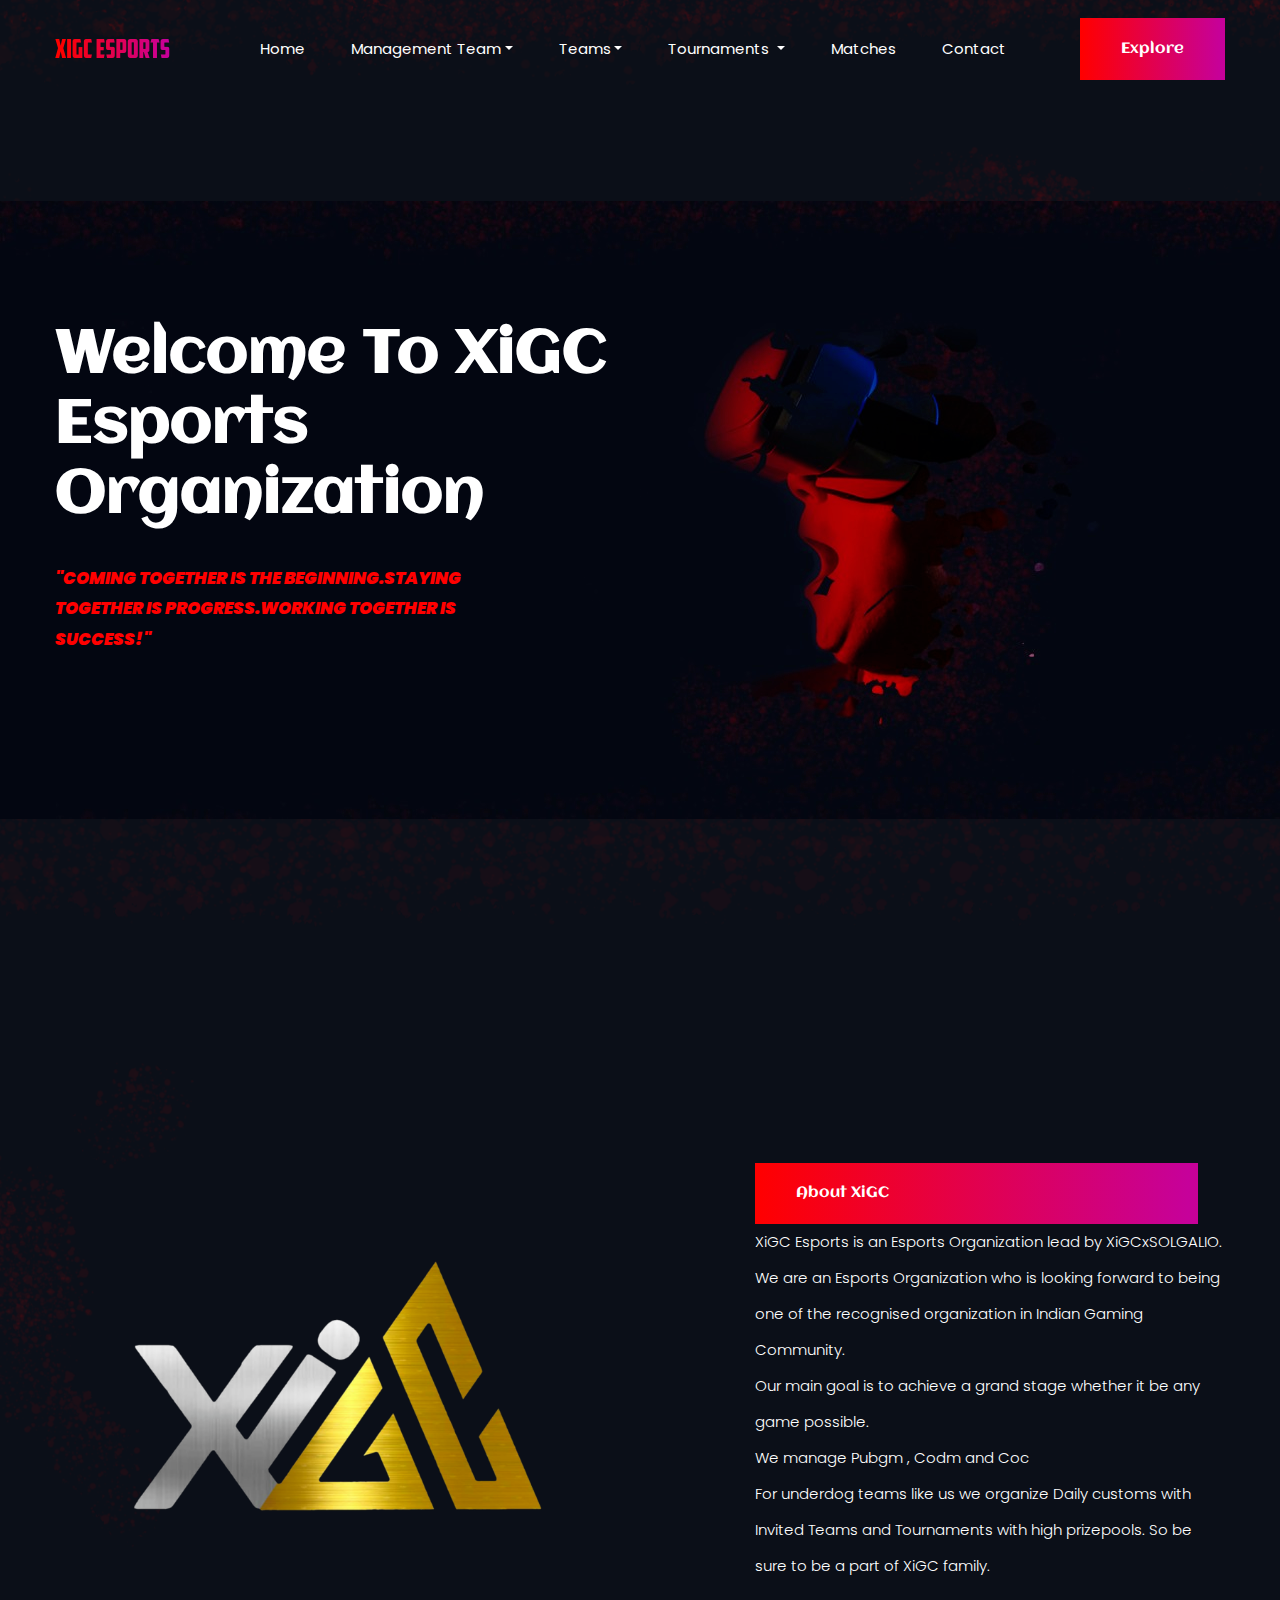
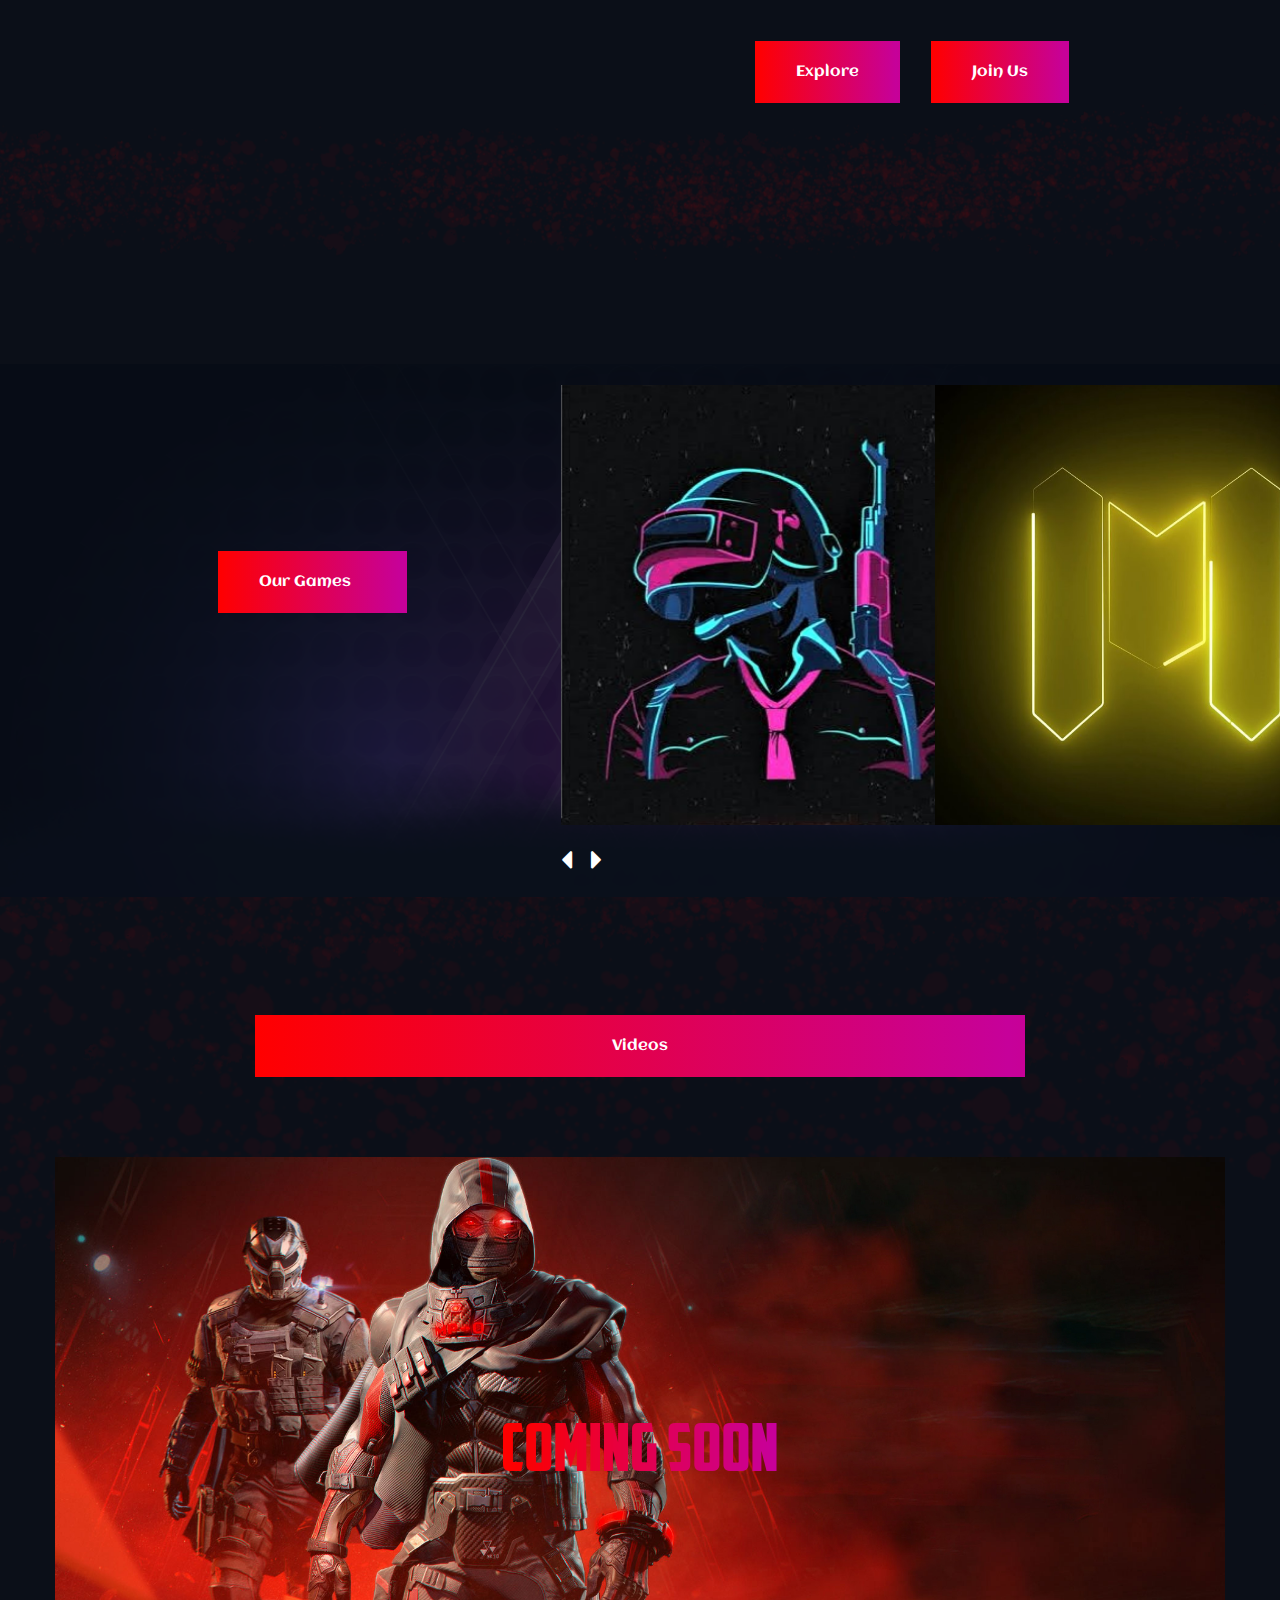
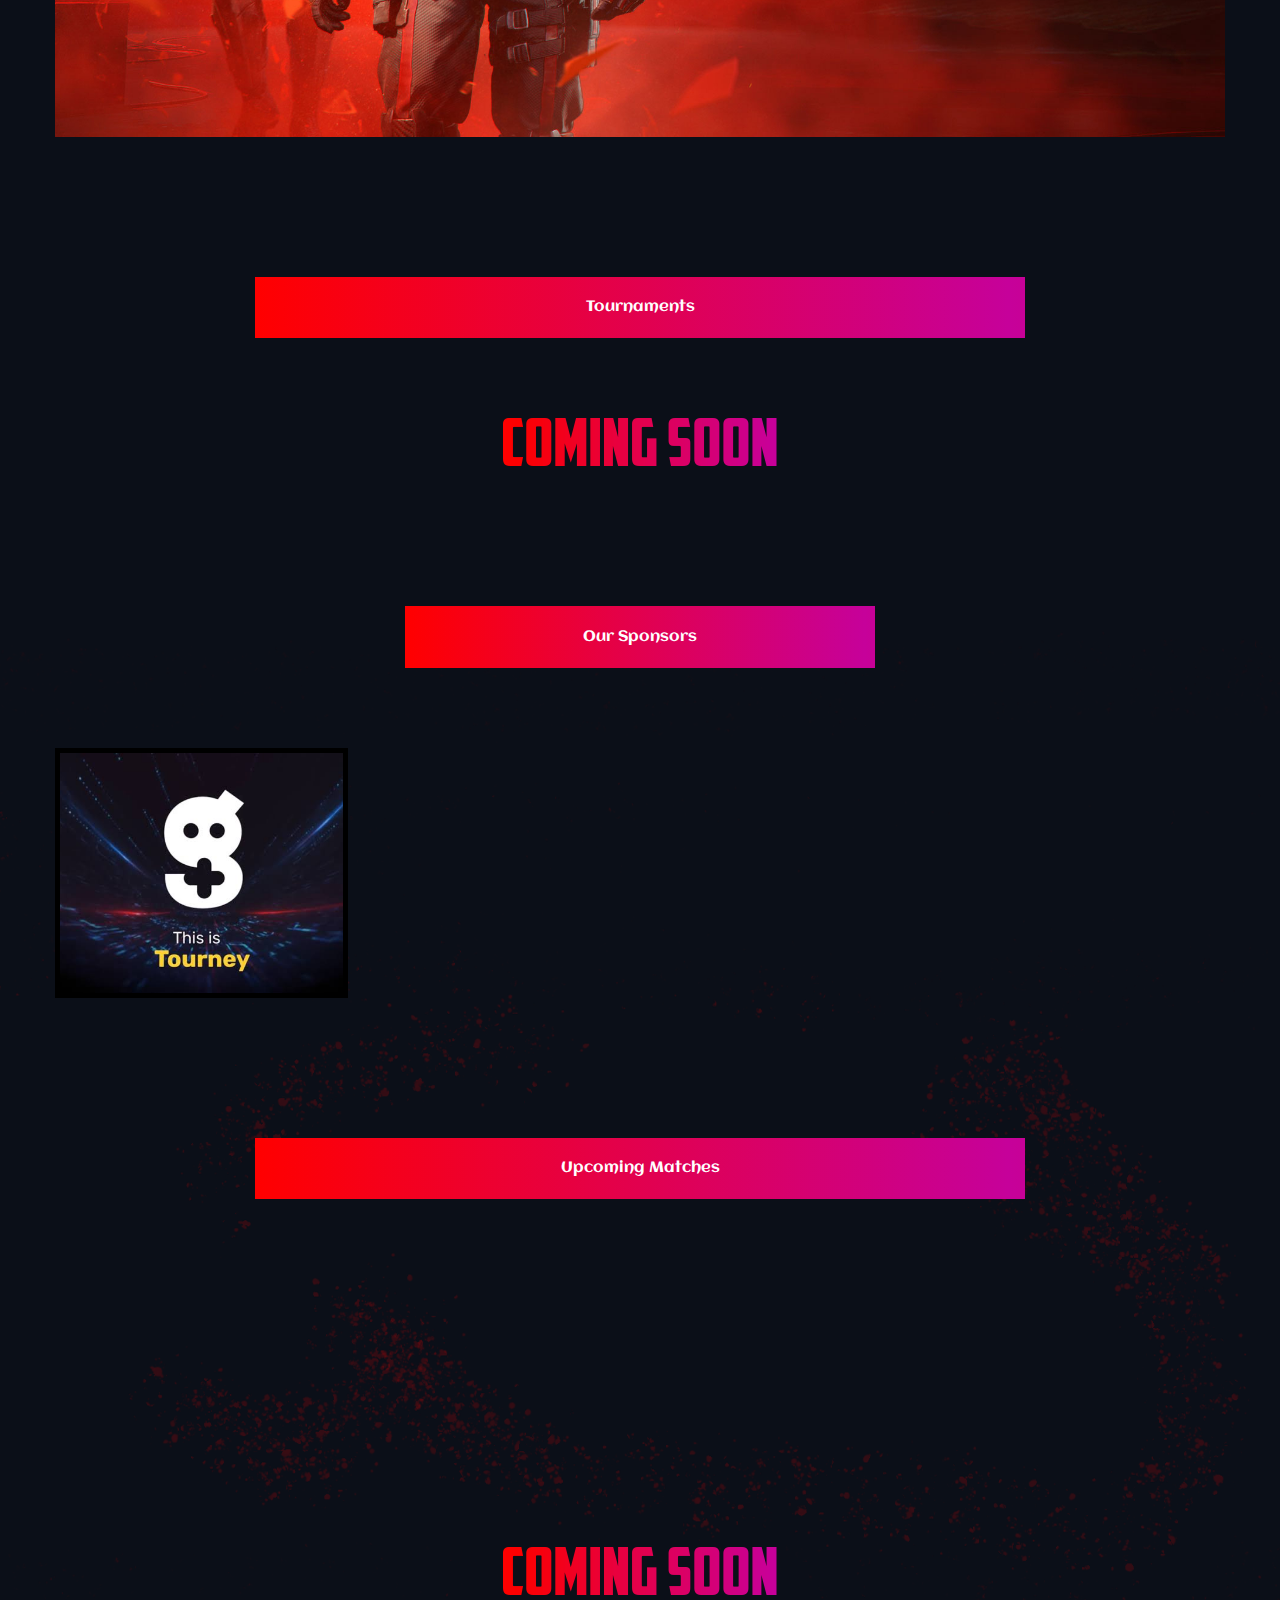
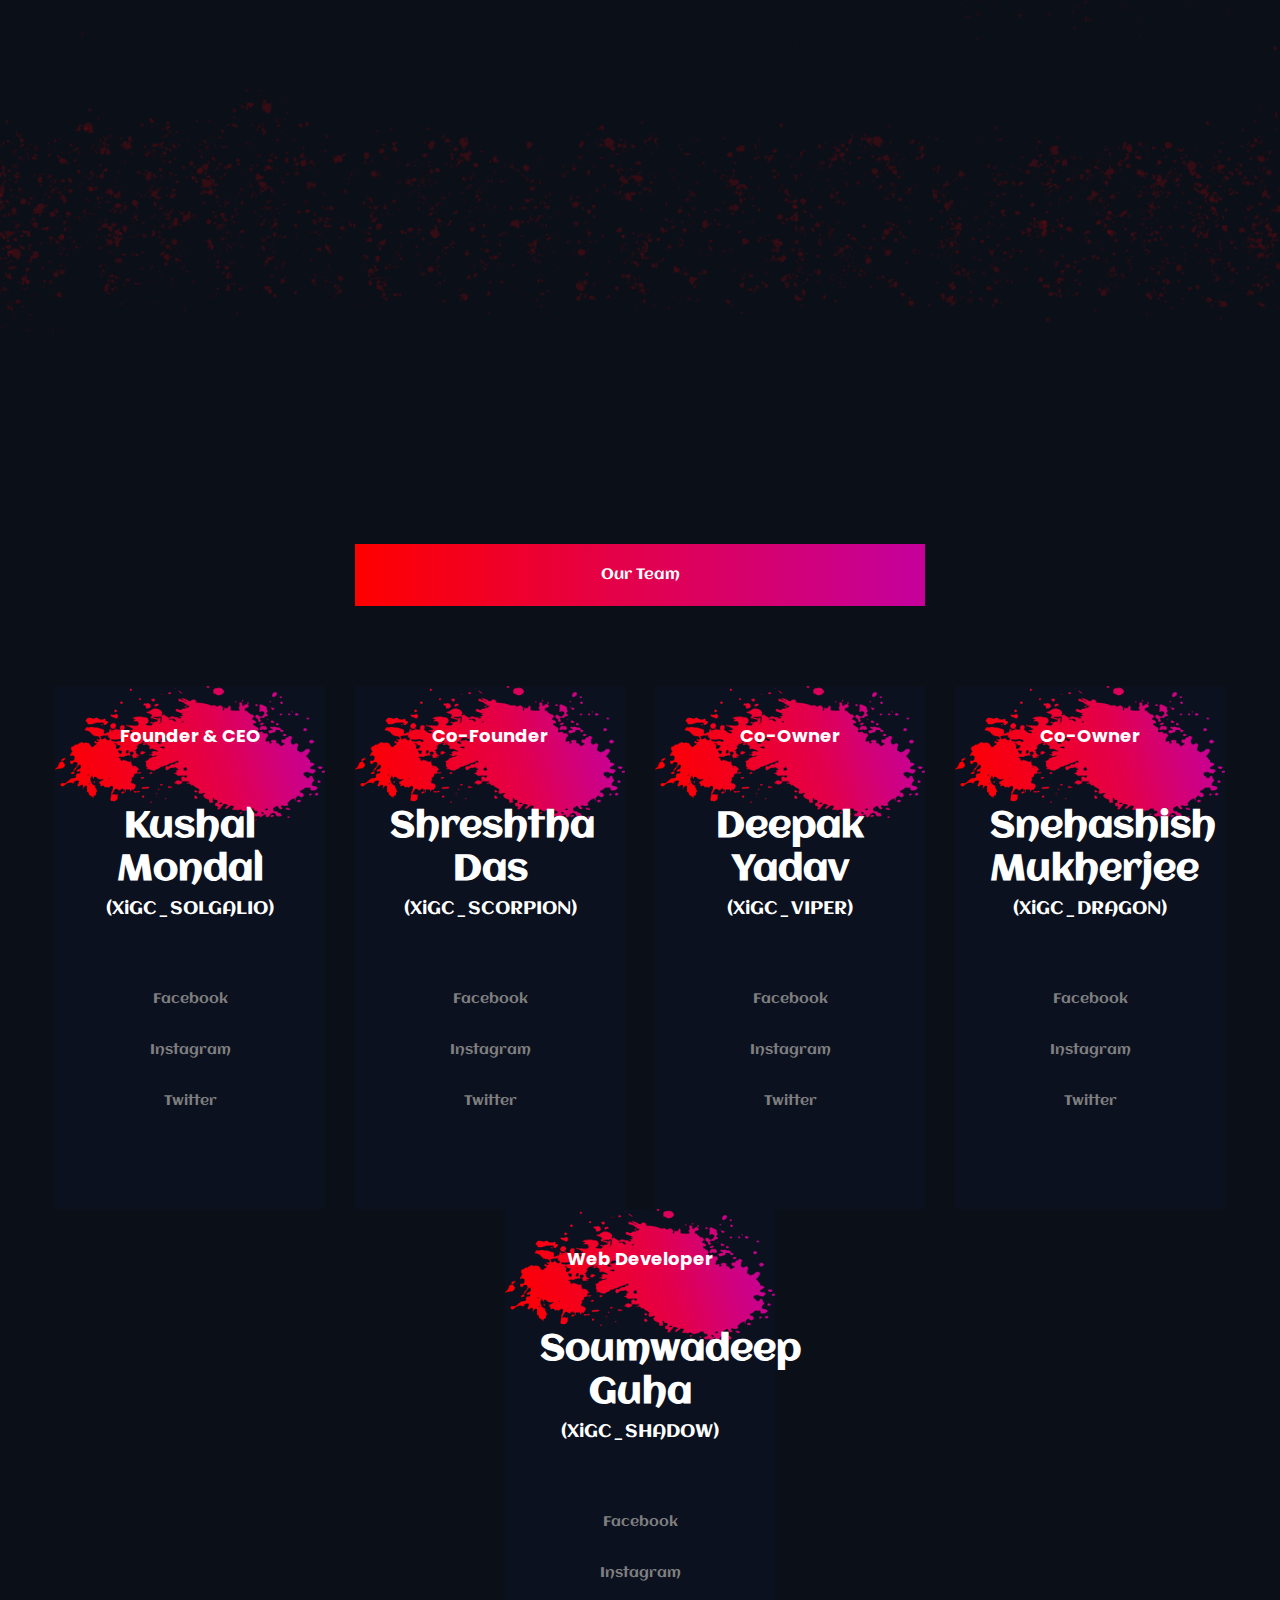
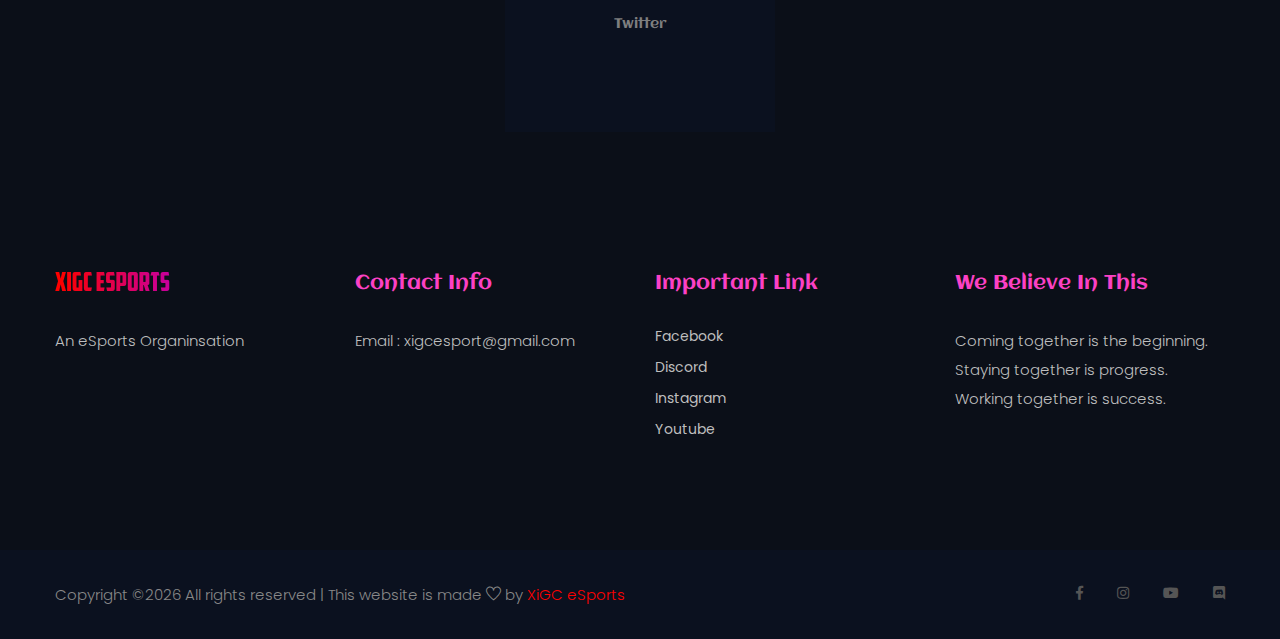
<file: index.html>
<!doctype html>
<html lang="zxx">

<head>
    <!-- Required meta tags -->
    <meta charset="utf-8">
    <meta name="viewport" content="width=device-width, initial-scale=1, shrink-to-fit=no">
    <title>XiGC Esports Organinsation</title>
    <link rel="icon" href="img/favicon.png">
    <!-- Bootstrap CSS -->
    <link rel="stylesheet" href="css/bootstrap.min.css">
    <!-- animate CSS -->
    <link rel="stylesheet" href="css/animate.css">
    <!-- owl carousel CSS -->
    <link rel="stylesheet" href="css/owl.carousel.min.css">
    <!-- font awesome CSS -->
    <link rel="stylesheet" href="css/all.css">
    <!-- flaticon CSS -->
    <link rel="stylesheet" href="css/flaticon.css">
    <link rel="stylesheet" href="css/themify-icons.css">
    <!-- font awesome CSS -->
    <link rel="stylesheet" href="css/magnific-popup.css">
    <!-- swiper CSS -->
    <link rel="stylesheet" href="css/slick.css">
    <!-- style CSS -->
    <link rel="stylesheet" href="css/style.css">
</head>

<body>
    <div class="body_bg">
        <!--::header part start::-->
        <header class="main_menu single_page_menu">
            <div class="container">
                <div class="row align-items-center">
                    <div class="col-lg-12">
                        <nav class="navbar navbar-expand-lg navbar-light">
                            <a class="navbar-brand" href="index.html"> <img src="img/logo.png" alt="logo"> </a>
                            <button class="navbar-toggler" type="button" data-toggle="collapse"
                                data-target="#navbarSupportedContent" aria-controls="navbarSupportedContent"
                                aria-expanded="false" aria-label="Toggle navigation">
                                <span class="menu_icon"><i class="fas fa-bars"></i></span>
                            </button>

                            <div class="collapse navbar-collapse main-menu-item" id="navbarSupportedContent">
                                <ul class="navbar-nav">
                                    <li class="nav-item">
                                        <a class="nav-link" href="index.html">Home</a>
                                    </li>
                                    <li class="nav-item dropdown">
                                        <a class="nav-link dropdown-toggle" href="blog.html" id="navbarDropdown"
                                            role="button" data-toggle="dropdown" aria-haspopup="true"
                                            aria-expanded="false">Management Team</a>
                                        </a>
                                        <div class="dropdown-menu" aria-labelledby="navbarDropdown">
                                            <a class="dropdown-item" href="bgmi.html"> BGMI</a>
                                            
                                            <a class="dropdown-item" href="codm.html">CODM</a>
                                            <a class="dropdown-item" href="coc.html">COC</a>
                                        </div>
                                    </li>
                                    <li class="nav-item dropdown">
                                        <a class="nav-link dropdown-toggle" href="blog.html" id="navbarDropdown"
                                            role="button" data-toggle="dropdown" aria-haspopup="true"
                                            aria-expanded="false">Teams</a>
                                        </a>
                                        <div class="dropdown-menu" aria-labelledby="navbarDropdown">
                                            <a class="dropdown-item" href="bgmiteam.html"> BGMI</a>
                                            
                                            <a class="dropdown-item" href="codmteam.html">CODM</a>
                                            <a class="dropdown-item" href="cocteam.html">COC</a>
                                        </div>
                                    </li>
                                    <li class="nav-item dropdown">
                                        <a class="nav-link dropdown-toggle" href="#" id="navbarDropdown"
                                            role="button" data-toggle="dropdown" aria-haspopup="true"
                                            aria-expanded="false">
                                            Tournaments
                                        </a>
                                        <div class="dropdown-menu" aria-labelledby="navbarDropdown">
                                            <a class="dropdown-item" href="bgmitournaments.html">BGMI</a>
                                            <a class="dropdown-item" href="codmtournaments.html">CODM</a>
                                        </div>
                                    </li>
                                    <li class="nav-item">
                                        <a class="nav-link" href="matches.html">Matches</a>
                                    </li>
                                    <li class="nav-item">
                                        <a class="nav-link" href="https://forms.gle/5cJgf6myN79gG2sb7">Contact</a>
                                    </li>
                                </ul>
                            </div>
                            <a href="#" class="btn_1 d-none d-sm-block">Explore</a>
                        </nav>
                    </div>
                </div>
            </div>
        </header>
        <!-- Header part end-->
        <!-- banner part start-->
        <section class="banner_part">
            <div class="container">
                <div class="row align-items-center justify-content-between">
                    <div class="col-lg-6 col-md-8">
                        <div class="banner_text">
                            <div class="banner_text_iner">
                                <h1>Welcome To XiGC Esports Organization</h1>
                                <p style="font-size: larger; font-weight: bolder; font-style: italic;"><b>"COMING TOGETHER IS THE BEGINNING.STAYING TOGETHER IS PROGRESS.WORKING TOGETHER IS SUCCESS!"</b></p>
                            </div>
                        </div>
                    </div>
                </div>
            </div>
        </section>
        <!-- banner part start-->
        <!-- about_us part start-->
        <section class="about_us section_padding">
            <div class="container">
                <div class="row align-items-center justify-content-between">
                    <div class="col-md-5 col-lg-6 col-xl-6">
                        <div class="learning_img">
                            <img src="img/about_img.png" alt="">
                        </div>
                    </div>
                    <div class="col-md-7 col-lg-6 col-xl-5">
                        <div class="about_us_text">
                            <a href="#" class="btn_1 d-none d-sm-block">About XiGC</a>
                            <p>XiGC Esports is an Esports Organization lead by XiGCxSOLGALIO.<br>
                                We are an Esports Organization who is looking forward to being one of the recognised 
                                organization in Indian Gaming Community.<br>
                                Our main goal is to achieve a grand stage whether it be any game possible.<br>
                                We manage Pubgm , Codm and Coc<br>
                                For underdog teams like us we organize Daily customs with Invited Teams and Tournaments 
                                with high prizepools. So be sure to be a part of XiGC family.</p>
                            <a href="#" class="btn_1">Explore</a>
                            <a href="https://discord.gg/9rwxfPK" class="btn_1">Join Us</a>
                        </div>
                    </div>
                </div>
            </div>
        </section>
        <!-- about_us part end-->

        <!--::about_us part start::-->
        <section class="live_stareams padding_bottom">
            <div class="container-fluid">
                <div class="row align-items-center justify-content-between">
                    <div class="col-md-2 offset-lg-2 offset-sm-1">
                        <div class="live_stareams_text">
                            <a href="matches.html" class="btn_1 d-none d-sm-block">Our Games</a><br>
                        </div>
                    </div>
                    <div class="col-md-7 offset-sm-1">
                        <div class="live_stareams_slide owl-carousel">
                            <div class="live_stareams_slide_img">
                                <img src="img/bgmi.jpeg" alt="">
                            </div>
            
                            <div class="live_stareams_slide_img">
                                <img src="img/codm.jpg" alt="">
                            </div>
                            <div class="live_stareams_slide_img">
                                <img src="img/coc.jpeg" alt="">
                            </div>
                        </div>
                    </div>
                </div>
            </div>
        </section>
        <!--::about_us part end::-->

        <!-- use sasu part end-->
        <section class="Latest_War">
            <div class="container">
                <div class="row justify-content-center">
                    <div class="col-lg-8">
                        <div class="section_tittle text-center">
                            <a href="#" class="btn_1 d-none d-sm-block">Videos</a>
                        </div>
                    </div>
                </div>
                <div class="row justify-content-center align-items-center">
                    <div class="col-lg-12">
                        <div class="Latest_War_text">
                            <div class="row justify-content-center align-items-center h-100">
                                <div class="col-lg-6">
                                    <div class="single_war_text text-center">
                                        <img src="img/comingsoon.png" alt="">

                                    </div>
                                </div>
                            </div>
                            
                        </div>
                    </div>
                    <div class="col-lg-6">
                        <div class="latest_war_list">
                            <div class="single_war_text">
                                <div class="war_text_item d-flex justify-content-around align-items-center">
                                </div>
                            </div>
                            <div class="single_war_text">
                                <div class="war_text_item d-flex justify-content-around align-items-center">
                                   
                                    <div class="war_date">
                                        
                                    </div>
                                </div>
                            </div>
                            <div class="single_war_text">
                                <div class="war_text_item d-flex justify-content-around align-items-center">
                                    
                                    <div class="war_date">
                                        
                                    </div>
                                </div>
                            </div>
                            <div class="single_war_text">
                                <div class="war_text_item d-flex justify-content-around align-items-center">
                                    
                                    <div class="war_date">
                                       
                                    </div>
                                </div>
                            </div>
                        </div>
                    </div>
            </div>
        </section>
        <section class="Latest_War2">
            <div class="container">
                <div class="row justify-content-center">
                    <div class="col-lg-8">
                        <div class="section_tittle text-center">
                            <a href="#" class="btn_1 d-none d-sm-block">Tournaments</a>
                        </div>
                    </div>
                </div>
                <div class="row justify-content-center align-items-center">
                    <div class="col-lg-12">
                        <div class="Latest_War_text">
                            <div class="row justify-content-center align-items-center h-100">
                                <div class="col-lg-6">
                                    <div class="single_war_text text-center">
                                        <img src="img/comingsoon.png" alt="">

                                    </div>
                                </div>
                            </div>
                            
                        </div>
                    </div>
                    <div class="col-lg-6">
                        <div class="latest_war_list">
                            <div class="single_war_text">
                                <div class="war_text_item d-flex justify-content-around align-items-center">
                                </div>
                            </div>
                            <div class="single_war_text">
                                <div class="war_text_item d-flex justify-content-around align-items-center">
                                   
                                    <div class="war_date">
                                        
                                    </div>
                                </div>
                            </div>
                            <div class="single_war_text">
                                <div class="war_text_item d-flex justify-content-around align-items-center">
                                    
                                    <div class="war_date">
                                        
                                    </div>
                                </div>
                            </div>
                            <div class="single_war_text">
                                <div class="war_text_item d-flex justify-content-around align-items-center">
                                    
                                    <div class="war_date">
                                       
                                    </div>
                                </div>
                            </div>
                        </div>
                    </div>
                </div>
            </div>
        </section>
        <!-- use sasu part end-->

        <!-- gallery_part part start-->
        <section class="gallery_part section_padding">
            <div class="container">
                <div class="row justify-content-center">
                    <div class="col-xl-5">
                        <div class="section_tittle text-center">
                            <a href="#" class="btn_1 d-none d-sm-block">Our Sponsors</a>
                        </div>
                    </div>
                </div>
                <div class="row">
                    <div class="col-xl-12">
                        <div class="gallery_part_item">
                            <div class="grid">
                                <div class="grid-sizer"></div>
                                <a href="https://www.game.tv/"
                                    class="grid-item bg_img img-gal grid-item--height-1"
                                    style="background-image: url('img/sponsor1.jpeg')">
                                    <div class="single_gallery_item">
                                        <div class="single_gallery_item_iner">
                                            <div class="gallery_item_text">
                                                <i class="fa fa-hand-pointer-o" aria-hidden="true"></i>
                                            </div>
                                        </div>
                                    </div>
                                </a>
                            </div>
                        </div>
                    </div>
                </div>
            </div>
        </section>
        <!-- gallery_part part end-->

        <!-- use sasu part end-->
        <section class="upcomming_war">
            <div class="container">
                <div class="row justify-content-center">
                    <div class="col-lg-8">
                        <div class="section_tittle text-center">
                            <a href="#" class="btn_1 d-none d-sm-block">Upcoming Matches</a>
                        </div>
                    </div>
                </div>
                <div class="upcomming_war_iner">
                    <div class="row justify-content-center align-items-center h-100">
                        <div class="col-10 col-sm-5 col-lg-3">
                            <div class="upcomming_war_counter text-center">
                            </div>
                        </div>
                    </div>
                </div>
            </div>
        </section>
        <!-- use sasu part end-->

        <!-- Our Team -->
        <section class="pricing_part padding_top">
            <div class="container">
                <div class="row justify-content-center">
                    <div class="col-lg-6">
                        <div class="section_tittle text-center">
                            <a href="#" class="btn_1 d-none d-sm-block">Our Team</a>
                        </div>
                    </div>
                </div>
                <div class="row justify-content-center">
                    <div class="col-lg-3 col-sm-6">
                        <div class="single_pricing_part">
                            <p>Founder & CEO</p>
                            <h3>Kushal Mondal</h3>
                            <h4>(XiGC_SOLGALIO)</h4>
                            <ul>
                                <a href="https://www.facebook.com/profile.php?id=100003156915678"><li>Facebook</li></a>
                                <a href="https://www.instagram.com/invites/contact/?i=13koy065p909&utm_content=1p3x4zm"><li>Instagram</li></a>
                                <a href="https://twitter.com/KushalM14200790?s=09"><li>Twitter</li></a>
                            </ul>
                        </div>
                    </div>
                    <div class="col-lg-3 col-sm-6">
                        <div class="single_pricing_part">
                            <p>Co-Founder</p>
                            <h3>Shreshtha Das</h3>
                            <h4>(XiGC_SCORPION)</h4>
                            <ul>
                                <a href="https://www.facebook.com/shreshtha.das.710"><li>Facebook</li></a>
                                <a href="https://www.instagram.com/xigc_scorpion/"><li>Instagram</li></a>
                                <a href="https://twitter.com/madmaxscorpion"><li>Twitter</li></a>
                            </ul>
                        </div>
                    </div>
                    <div class="col-lg-3 col-sm-6">
                        <div class="single_pricing_part">
                            <p>Co-Owner</p>
                            <h3>Deepak Yadav</h3>
                            <h4>(XiGC_VIPER)</h4>
                            <ul>
                                <a href="#"><li>Facebook</li></a>
                                <a href="#"><li>Instagram</li></a>
                                <a href="#"><li>Twitter</li></a>
                            </ul>
                        </div>
                    </div>
                    <div class="col-lg-3 col-sm-6">
                        <div class="single_pricing_part">
                            <p>Co-Owner</p>
                            <h3>Snehashish Mukherjee</h3>
                            <h4>(XiGC_DRAGON)</h4>
                            <ul>
                                <a href="#"><li>Facebook</li></a>
                                <a href="#"><li>Instagram</li></a>
                                <a href="#"><li>Twitter</li></a>
                            </ul>
                        </div>
                    </div>
                    <div class="col-lg-3 col-sm-6">
                        <div class="single_pricing_part">
                            <p>Web Developer</p>
                            <h3>Soumwadeep Guha</h3>
                            <h4>(XiGC_SHADOW)</h4>
                            <ul>
                                <a href="https://www.facebook.com/soumwadeep.guha"><li>Facebook</li></a>
                                <a href="https://www.instagram.com/soumwadeepguha/"><li>Instagram</li></a>
                                <a href="https://twitter.com/TheWardens2"><li>Twitter</li></a>
                            </ul>
                        </div>
                    </div>
                </div>
            </div>
        </section>
        <!-- pricing part end-->

        <!--::footer_part start::-->
        <footer class="footer_part">
            <div class="footer_top">
                <div class="container">
                    <div class="row">
                        <div class="col-sm-6 col-lg-3">
                            <div class="single_footer_part">
                                <a href="index.html" class="footer_logo_iner"> <img src="img/logo.png" alt="#"> </a>
                                <p>An eSports Organinsation
                                </p>
                            </div>
                        </div>
                        <div class="col-sm-6 col-lg-3">
                            <div class="single_footer_part">
                                <h4 style="color: rgb(252, 65, 196);">Contact Info</h4>
                                <p>Email : xigcesport@gmail.com</p>
                            </div>
                        </div>
                        <div class="col-sm-6 col-lg-3">
                            <div class="single_footer_part">
                                <h4 style="color: rgb(252, 65, 196);">Important Link</h4>
                                <ul class="list-unstyled">
                                    <li><a href="https://www.facebook.com/teamxigc/"> Facebook</a></li>
                                    <li><a href="https://discord.gg/9rwxfPK">Discord</a></li>
                                    <li><a href="https://www.instagram.com/teamxigc/">Instagram</a></li>
                                    <li><a href="https://www.youtube.com/channel/UCG3jhGa7VzeM1fbXW4sv1uA">Youtube</a></li>
                                </ul>
                            </div>
                        </div>
                        <div class="col-sm-6 col-lg-3">
                            <div class="single_footer_part">
                                <h4 style="color: rgb(252, 65, 196);">We Believe In This</h4>
                                <p>Coming together is the beginning. Staying together is progress. Working together is success.
                                </p>
                            </div>
                        </div>
                    </div>
                </div>
            </div>
            <div class="copygight_text">
                <div class="container">
                    <div class="row align-items-center">
                        <div class="col-lg-8">
                            <div class="copyright_text">
                                <P><!-- Link back to Colorlib can't be removed. Template is licensed under CC BY 3.0. -->
Copyright &copy;<script>document.write(new Date().getFullYear());</script> All rights reserved | This website is made <i class="ti-heart" aria-hidden="true"></i> by <a href="index.html" target="_blank">XiGC eSports</a>
<!-- Link back to Colorlib can't be removed. Template is licensed under CC BY 3.0. --></P>
                            </div>
                        </div>
                        <div class="col-lg-4">
                            <div class="footer_icon social_icon">
                                <ul class="list-unstyled">
                                    <li><a href="https://www.facebook.com/teamxigc/" class="single_social_icon"><i class="fab fa-facebook-f"></i></a>
                                    </li>
                                    <li><a href="https://www.instagram.com/teamxigc/" class="single_social_icon"><i class="fab fa-instagram"></i></a></li>
                                    <li><a href="https://youtube.com/channel/UCG3jhGa7VzeM1fbXW4sv1uA" class="single_social_icon"><i class="fab fa-youtube"></i></a></li>
                                    <li><a href="https://discord.gg/9rwxfPK" class="single_social_icon"><i class="fab fa-discord"></i></a></li>
                                </ul>
                            </div>
                        </div>
                    </div>
                </div>
            </div>
        </footer>
        <!--::footer_part end::-->
    </div>


    <!-- jquery plugins here-->
    <script src="js/jquery-1.12.1.min.js"></script>
    <!-- popper js -->
    <script src="js/popper.min.js"></script>
    <!-- bootstrap js -->
    <script src="js/bootstrap.min.js"></script>
    <!-- easing js -->
    <script src="js/jquery.magnific-popup.js"></script>
    <!-- swiper js -->
    <script src="js/swiper.min.js"></script>
    <!-- swiper js -->
    <script src="js/masonry.pkgd.js"></script>
    <!-- particles js -->
    <script src="js/owl.carousel.min.js"></script>
    <script src="js/jquery.nice-select.min.js"></script>
    <!-- slick js -->
    <script src="js/slick.min.js"></script>
    <script src="js/jquery.counterup.min.js"></script>
    <script src="js/waypoints.min.js"></script>
    <script src="js/contact.js"></script>
    <script src="js/jquery.ajaxchimp.min.js"></script>
    <script src="js/jquery.form.js"></script>
    <script src="js/jquery.validate.min.js"></script>
    <script src="js/mail-script.js"></script>
    <!-- custom js -->
    <script src="js/custom.js"></script>
</body>

</html>
</file>
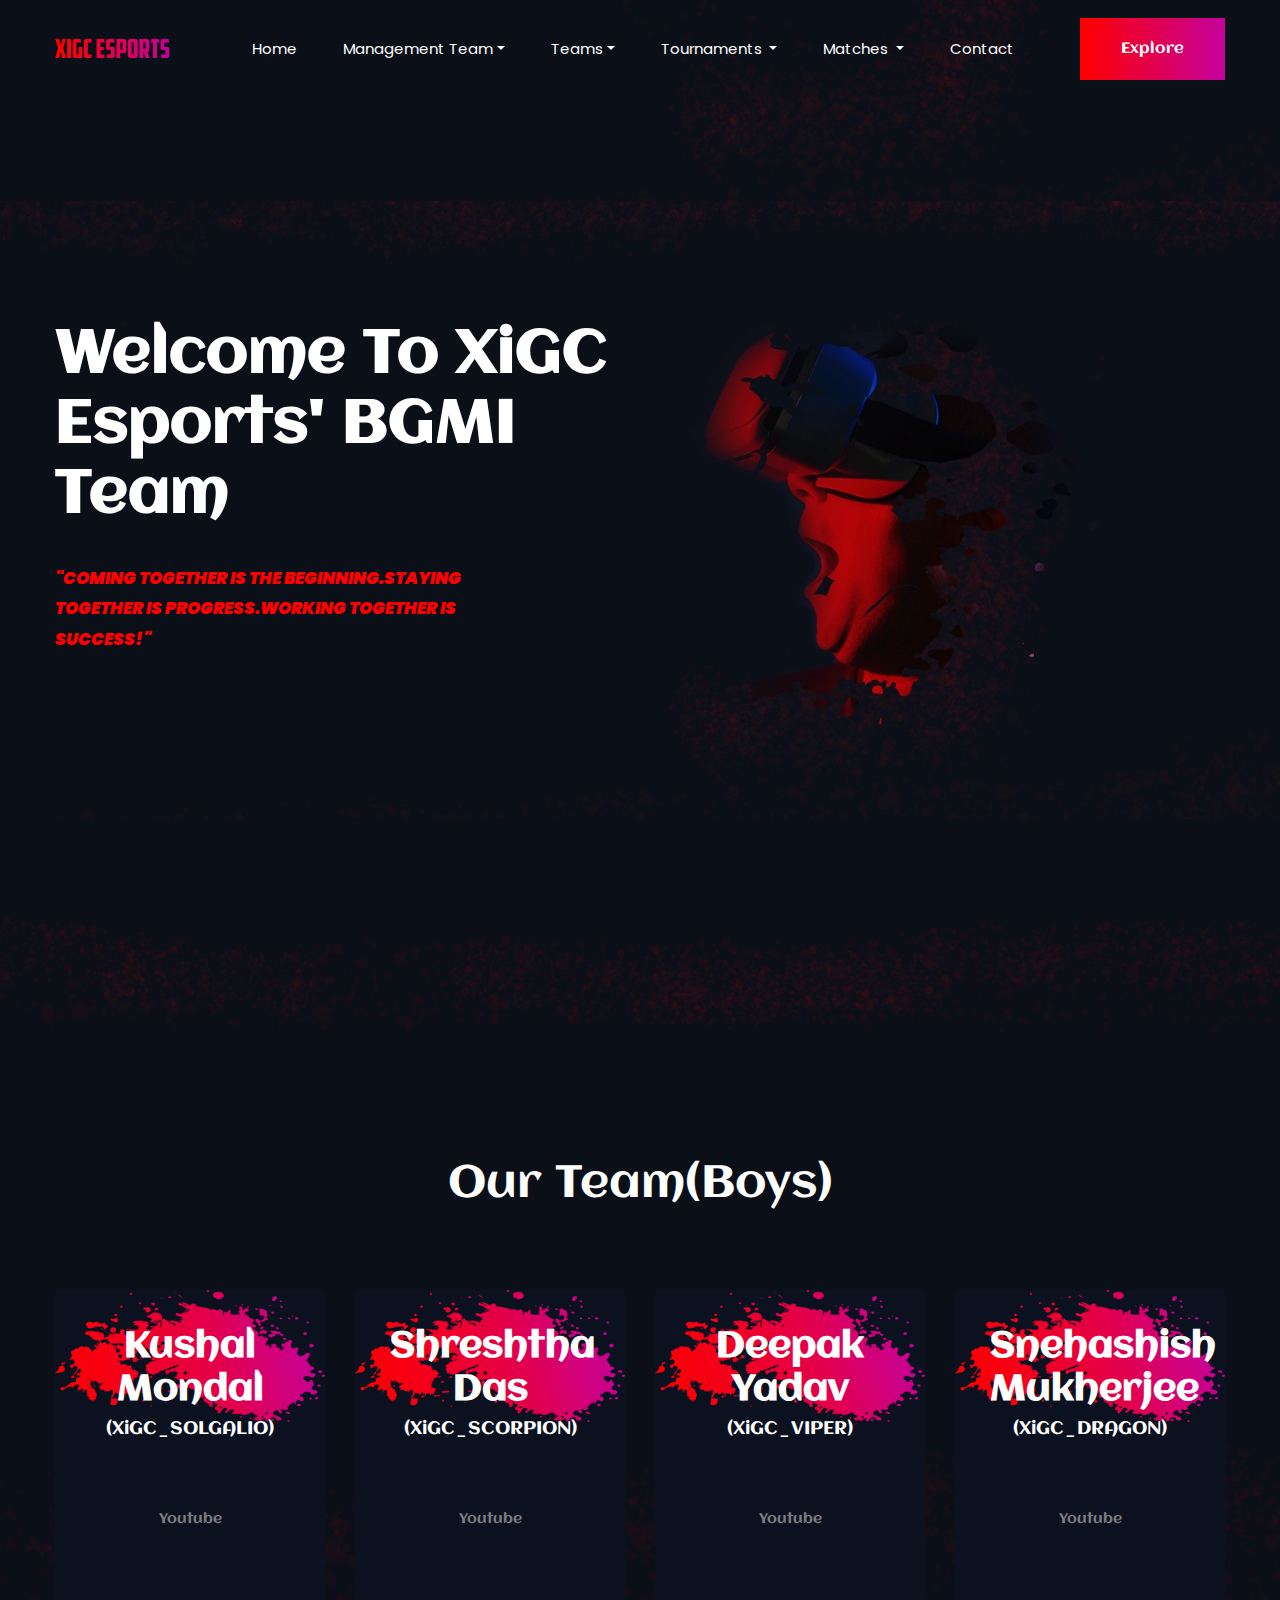
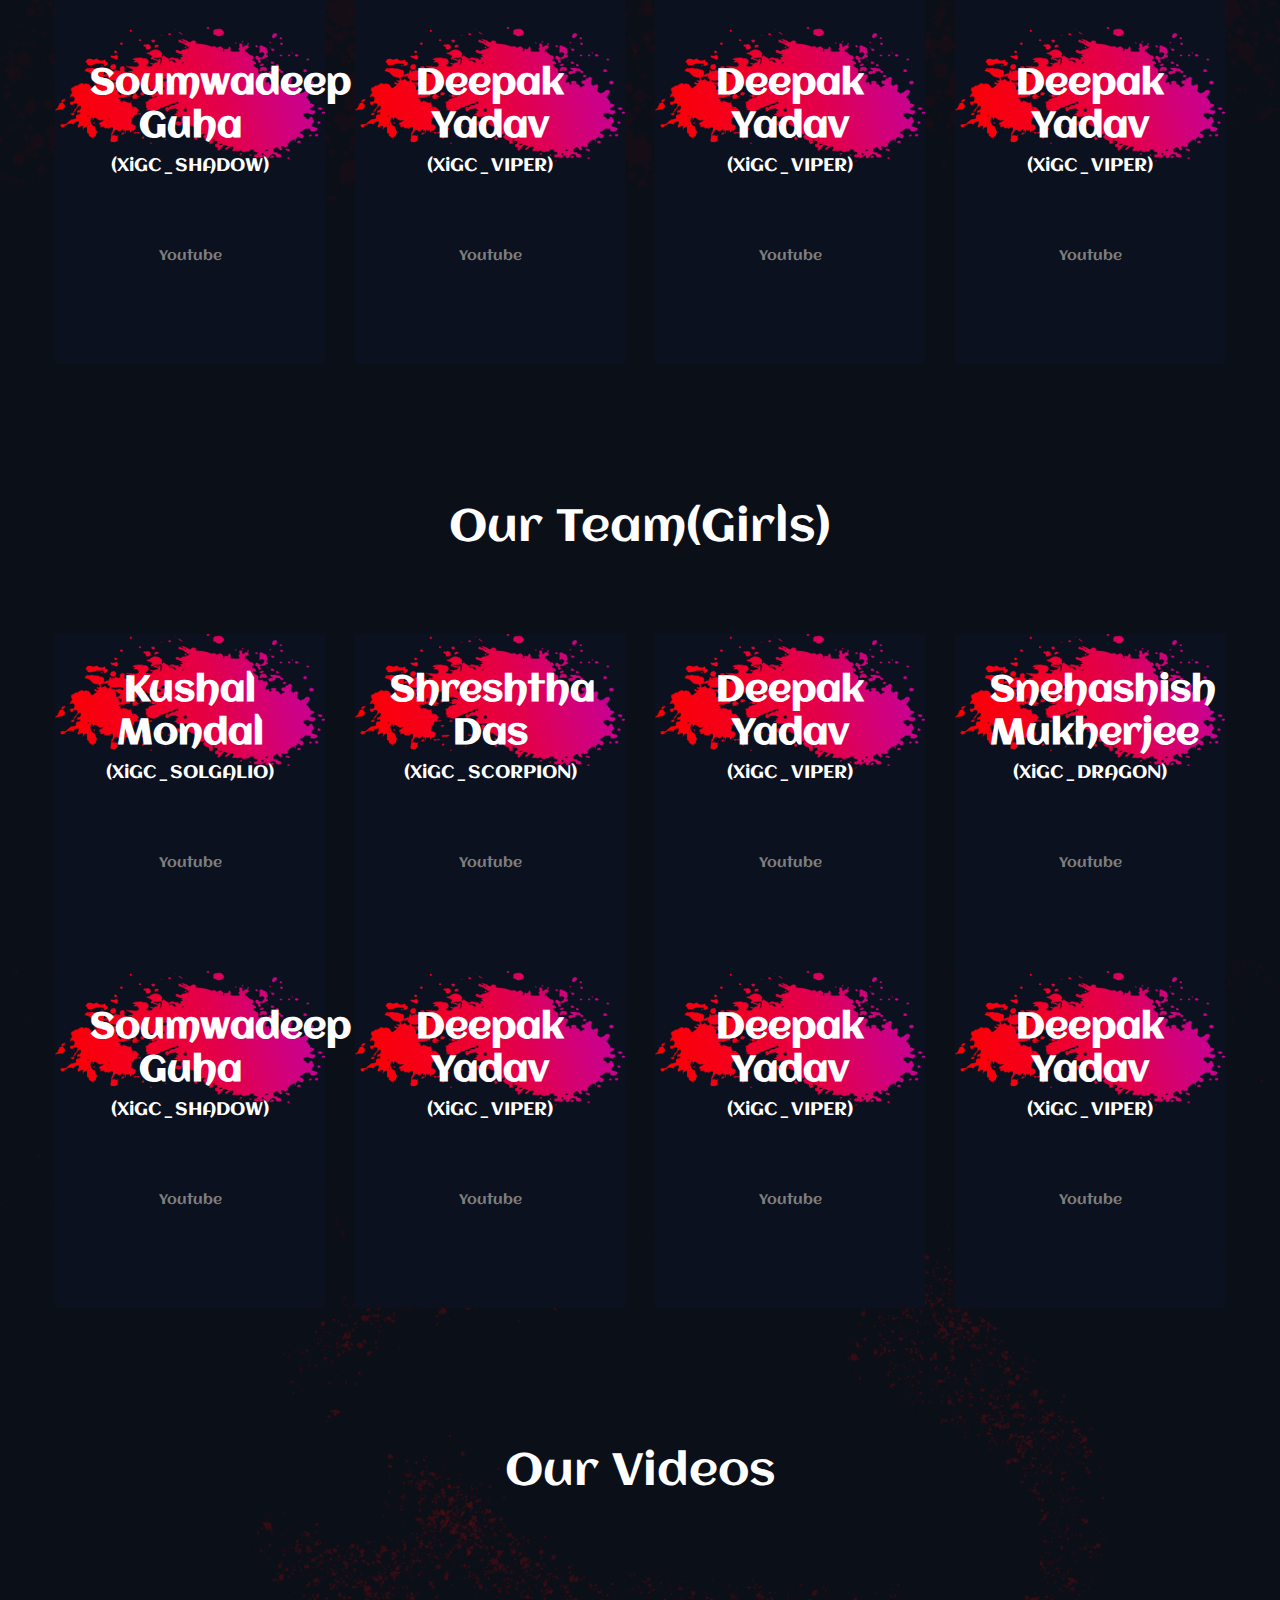
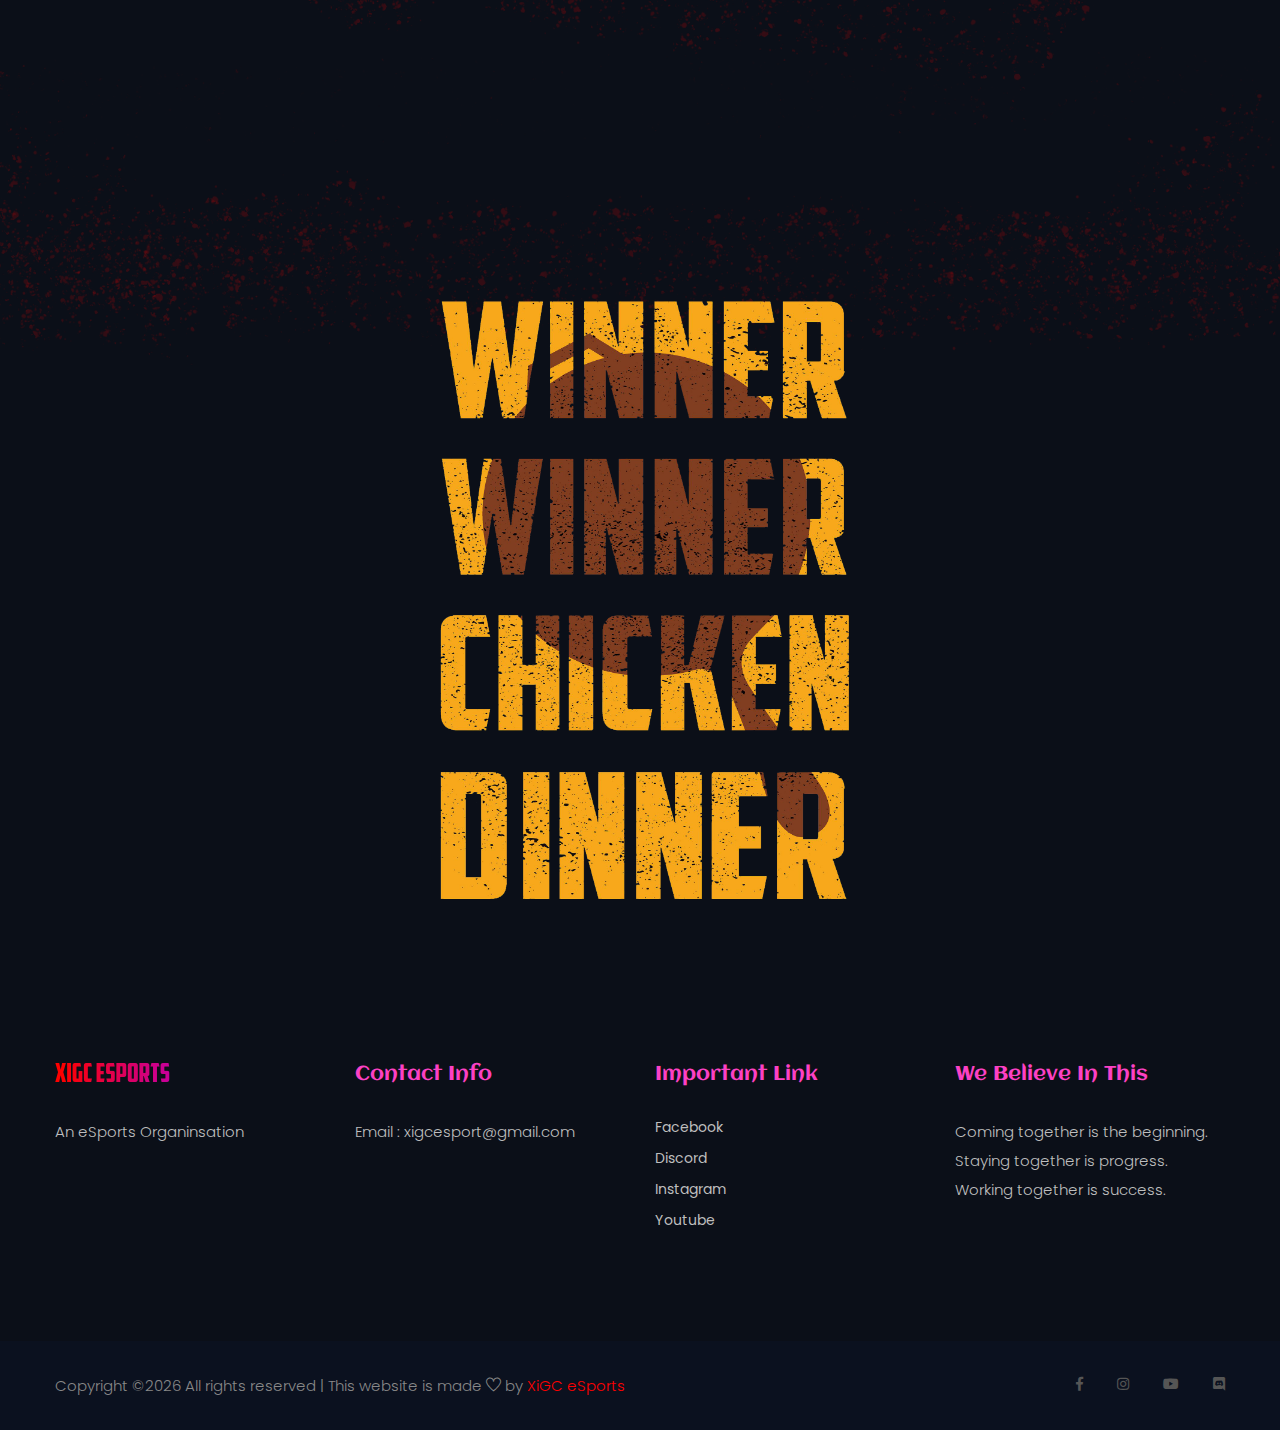
<file: bgmiteam.html>
<!doctype html>
<html lang="zxx">

<head>
    <!-- Required meta tags -->
    <meta charset="utf-8">
    <meta name="viewport" content="width=device-width, initial-scale=1, shrink-to-fit=no">
    <title>BGMI Team</title>
    <link rel="icon" href="img/favicon.png">
    <!-- Bootstrap CSS -->
    <link rel="stylesheet" href="css/bootstrap.min.css">
    <!-- animate CSS -->
    <link rel="stylesheet" href="css/animate.css">
    <!-- owl carousel CSS -->
    <link rel="stylesheet" href="css/owl.carousel.min.css">
    <!-- font awesome CSS -->
    <link rel="stylesheet" href="css/all.css">
    <!-- flaticon CSS -->
    <link rel="stylesheet" href="css/flaticon.css">
    <link rel="stylesheet" href="css/themify-icons.css">
    <!-- font awesome CSS -->
    <link rel="stylesheet" href="css/magnific-popup.css">
    <!-- swiper CSS -->
    <link rel="stylesheet" href="css/slick.css">
    <!-- style CSS -->
    <link rel="stylesheet" href="css/bgmiteam.css">
</head>

<body>
    <div class="body_bg">
        <!--::header part start::-->
        <header class="main_menu single_page_menu">
            <div class="container">
                <div class="row align-items-center">
                    <div class="col-lg-12">
                        <nav class="navbar navbar-expand-lg navbar-light">
                            <a class="navbar-brand" href="index.html"> <img src="img/logo.png" alt="logo"> </a>
                            <button class="navbar-toggler" type="button" data-toggle="collapse"
                                data-target="#navbarSupportedContent" aria-controls="navbarSupportedContent"
                                aria-expanded="false" aria-label="Toggle navigation">
                                <span class="menu_icon"><i class="fas fa-bars"></i></span>
                            </button>

                            <div class="collapse navbar-collapse main-menu-item" id="navbarSupportedContent">
                                <ul class="navbar-nav">
                                    <li class="nav-item">
                                        <a class="nav-link" href="index.html">Home</a>
                                    </li>
                                    <li class="nav-item dropdown">
                                        <a class="nav-link dropdown-toggle" href="blog.html" id="navbarDropdown"
                                            role="button" data-toggle="dropdown" aria-haspopup="true"
                                            aria-expanded="false">Management Team</a>
                                        </a>
                                        <div class="dropdown-menu" aria-labelledby="navbarDropdown">
                                            <a class="dropdown-item" href="bgmi.html"> BGMI</a>
                                            <a class="dropdown-item" href="valorant.html">Valorant</a>
                                            <a class="dropdown-item" href="codm.html">CODM</a>
                                            <a class="dropdown-item" href="coc.html">COC</a>
                                        </div>
                                    </li>
                                    <li class="nav-item dropdown">
                                        <a class="nav-link dropdown-toggle" href="blog.html" id="navbarDropdown"
                                            role="button" data-toggle="dropdown" aria-haspopup="true"
                                            aria-expanded="false">Teams</a>
                                        </a>
                                        <div class="dropdown-menu" aria-labelledby="navbarDropdown">
                                            <a class="dropdown-item" href="bgmiteam.html"> BGMI</a>
                                            <a class="dropdown-item" href="valorantteam.html">Valorant</a>
                                            <a class="dropdown-item" href="codmteam.html">CODM</a>
                                            <a class="dropdown-item" href="cocteam.html">COC</a>
                                        </div>
                                    </li>
                                    <li class="nav-item dropdown">
                                        <a class="nav-link dropdown-toggle" href="blog.html" id="navbarDropdown"
                                            role="button" data-toggle="dropdown" aria-haspopup="true"
                                            aria-expanded="false">
                                            Tournaments
                                        </a>
                                        <div class="dropdown-menu" aria-labelledby="navbarDropdown">
                                            <a class="dropdown-item" href="blog.html"> Upcoming</a>
                                            <a class="dropdown-item" href="single-blog.html">Ongoing</a>
                                        </div>
                                    </li>
                                    <li class="nav-item dropdown">
                                        <a class="nav-link dropdown-toggle" href="blog.html" id="navbarDropdown1"
                                            role="button" data-toggle="dropdown" aria-haspopup="true"
                                            aria-expanded="false">
                                           Matches
                                        </a>
                                        <div class="dropdown-menu" aria-labelledby="navbarDropdown1">
                                            <a class="dropdown-item" href="elements.html">Upcoming</a>
                                            <a class="dropdown-item" href="elements.html">Ongoing</a>
                                            <a class="dropdown-item" href="elements.html">Results</a>
                                        </div>
                                    </li>
                                    <li class="nav-item">
                                        <a class="nav-link" href="contact.html">Contact</a>
                                    </li>
                                </ul>
                            </div>
                            <a href="#" class="btn_1 d-none d-sm-block">Explore</a>
                        </nav>
                    </div>
                </div>
            </div>
        </header>
        <!-- Header part end-->
        <!-- banner part start-->
        <section class="banner_part">
            <div class="container">
                <div class="row align-items-center justify-content-between">
                    <div class="col-lg-6 col-md-8">
                        <div class="banner_text">
                            <div class="banner_text_iner">
                                <h1>Welcome To XiGC Esports' BGMI Team</h1>
                                <p style="font-size: larger; font-weight: bolder; font-style: italic;"><b>"COMING TOGETHER IS THE BEGINNING.STAYING TOGETHER IS PROGRESS.WORKING TOGETHER IS SUCCESS!"</b></p>
                            </div>
                        </div>
                    </div>
                </div>
            </div>
        </section>
        <!-- Our Team Boys-->
        <section class="pricing_part padding_top">
            <div class="container">
                <div class="row justify-content-center">
                    <div class="col-lg-6">
                        <div class="section_tittle text-center">
                            <h2>Our Team(Boys)</h2>
                        </div>
                    </div>
                </div>
                <div class="row justify-content-center">
                    <div class="col-lg-3 col-sm-6">
                        <div class="single_pricing_part">
                            <h3>Kushal Mondal</h3>
                            <h4>(XiGC_SOLGALIO)</h4>
                            <ul>
                                <a href="#"><li>Youtube</li></a>


                            </ul>
                        </div>
                    </div>
                    <div class="col-lg-3 col-sm-6">
                        <div class="single_pricing_part">
                            <h3>Shreshtha Das</h3>
                            <h4>(XiGC_SCORPION)</h4>
                            <ul>
                                <a href="http://bit.ly/XiGCMotivation"><li>Youtube</li></a>

                            </ul>
                        </div>
                    </div>
                    <div class="col-lg-3 col-sm-6">
                        <div class="single_pricing_part">
                            <h3>Deepak Yadav</h3>
                            <h4>(XiGC_VIPER)</h4>
                            <ul>
                                <a href="#"><li>Youtube</li></a>

                            </ul>
                        </div>
                    </div>
                    <div class="col-lg-3 col-sm-6">
                        <div class="single_pricing_part">
                            <h3>Snehashish Mukherjee</h3>
                            <h4>(XiGC_DRAGON)</h4>
                            <ul>
                                <a href="#"><li>Youtube</li></a>

                            </ul>
                        </div>
                    </div>
                    <div class="col-lg-3 col-sm-6">
                        <div class="single_pricing_part">
                            <h3>Soumwadeep Guha</h3>
                            <h4>(XiGC_SHADOW)</h4>
                            <ul>
                                <a href="#"><li>Youtube</li></a>

                            </ul>
                        </div>
                    </div>
                    <div class="col-lg-3 col-sm-6">
                        <div class="single_pricing_part">
                            <h3>Deepak Yadav</h3>
                            <h4>(XiGC_VIPER)</h4>
                            <ul>
                                <a href="#"><li>Youtube</li></a>

                            </ul>
                        </div>
                    </div>
                    <div class="col-lg-3 col-sm-6">
                        <div class="single_pricing_part">
                            <h3>Deepak Yadav</h3>
                            <h4>(XiGC_VIPER)</h4>
                            <ul>
                                <a href="#"><li>Youtube</li></a>

                            </ul>
                        </div>
                    </div>
                    <div class="col-lg-3 col-sm-6">
                        <div class="single_pricing_part">
                            <h3>Deepak Yadav</h3>
                            <h4>(XiGC_VIPER)</h4>
                            <ul>
                                <a href="#"><li>Youtube</li></a>

                            </ul>
                        </div>
                    </div>
                </div>
            </div>
        </section>
        <!-- Our Team Girls-->
        <section class="pricing_part padding_top">
            <div class="container">
                <div class="row justify-content-center">
                    <div class="col-lg-6">
                        <div class="section_tittle text-center">
                            <h2>Our Team(Girls)</h2>
                        </div>
                    </div>
                </div>
                <div class="row justify-content-center">
                    <div class="col-lg-3 col-sm-6">
                        <div class="single_pricing_part">
                            <h3>Kushal Mondal</h3>
                            <h4>(XiGC_SOLGALIO)</h4>
                            <ul>
                                <a href="#"><li>Youtube</li></a>


                            </ul>
                        </div>
                    </div>
                    <div class="col-lg-3 col-sm-6">
                        <div class="single_pricing_part">
                            <h3>Shreshtha Das</h3>
                            <h4>(XiGC_SCORPION)</h4>
                            <ul>
                                <a href="http://bit.ly/XiGCMotivation"><li>Youtube</li></a>

                            </ul>
                        </div>
                    </div>
                    <div class="col-lg-3 col-sm-6">
                        <div class="single_pricing_part">
                            <h3>Deepak Yadav</h3>
                            <h4>(XiGC_VIPER)</h4>
                            <ul>
                                <a href="#"><li>Youtube</li></a>

                            </ul>
                        </div>
                    </div>
                    <div class="col-lg-3 col-sm-6">
                        <div class="single_pricing_part">
                            <h3>Snehashish Mukherjee</h3>
                            <h4>(XiGC_DRAGON)</h4>
                            <ul>
                                <a href="#"><li>Youtube</li></a>

                            </ul>
                        </div>
                    </div>
                    <div class="col-lg-3 col-sm-6">
                        <div class="single_pricing_part">
                            <h3>Soumwadeep Guha</h3>
                            <h4>(XiGC_SHADOW)</h4>
                            <ul>
                                <a href="#"><li>Youtube</li></a>

                            </ul>
                        </div>
                    </div>
                    <div class="col-lg-3 col-sm-6">
                        <div class="single_pricing_part">
                            <h3>Deepak Yadav</h3>
                            <h4>(XiGC_VIPER)</h4>
                            <ul>
                                <a href="#"><li>Youtube</li></a>

                            </ul>
                        </div>
                    </div>
                    <div class="col-lg-3 col-sm-6">
                        <div class="single_pricing_part">
                            <h3>Deepak Yadav</h3>
                            <h4>(XiGC_VIPER)</h4>
                            <ul>
                                <a href="#"><li>Youtube</li></a>

                            </ul>
                        </div>
                    </div>
                    <div class="col-lg-3 col-sm-6">
                        <div class="single_pricing_part">
                            <h3>Deepak Yadav</h3>
                            <h4>(XiGC_VIPER)</h4>
                            <ul>
                                <a href="#"><li>Youtube</li></a>

                            </ul>
                        </div>
                    </div>
                </div>
            </div>
        </section>
        <!-- pricing part end-->

        <!-- gallery_part part start-->
        <section class="gallery_part section_padding">
            <div class="container">
                <div class="row justify-content-center">
                    <div class="col-xl-5">
                        <div class="section_tittle text-center">
                            <h2>Our Videos</h2>
                        </div>
                    </div>
                </div>
                <!--<iframe width="560" height="315" src="https://youtube.com/embed/playlist?list=PLqO1AGdpuYsAkpvWTPiCkIXNOWRQWoyO3" frameborder="0" allow="autoplay; encrypted-media" allowfullscreen></iframe>-->
            </div>
        </section>
        <!-- gallery_part part end-->

        <!-- use sasu part end-->
        <section class="upcomming_war">
            <div class="container">
                <div class="row justify-content-center">
                    <div class="col-lg-8">
                        <div class="section_tittle text-center">
                        </div>
                    </div>
                </div>
                <div class="upcomming_war_iner">
                    <div class="row justify-content-center align-items-center h-100">
                        <div class="col-10 col-sm-5 col-lg-3">
                            <div class="upcomming_war_counter text-center">
                                
                            </div>
                        </div>
                    </div>
                </div>
            </div>
        </section>
        <!-- use sasu part end-->

        <!-- Our Team -->
        <!-- pricing part end-->

        <!--::footer_part start::-->
        <footer class="footer_part">
            <div class="footer_top">
                <div class="container">
                    <div class="row">
                        <div class="col-sm-6 col-lg-3">
                            <div class="single_footer_part">
                                <a href="index.html" class="footer_logo_iner"> <img src="img/logo.png" alt="#"> </a>
                                <p>An eSports Organinsation
                                </p>
                            </div>
                        </div>
                        <div class="col-sm-6 col-lg-3">
                            <div class="single_footer_part">
                                <h4 style="color: rgb(252, 65, 196);">Contact Info</h4>
                                <p>Email : xigcesport@gmail.com</p>
                            </div>
                        </div>
                        <div class="col-sm-6 col-lg-3">
                            <div class="single_footer_part">
                                <h4 style="color: rgb(252, 65, 196);">Important Link</h4>
                                <ul class="list-unstyled">
                                    <li><a href="https://www.facebook.com/teamxigc/"> Facebook</a></li>
                                    <li><a href="https://discord.gg/9rwxfPK">Discord</a></li>
                                    <li><a href="https://www.instagram.com/teamxigc/">Instagram</a></li>
                                    <li><a href="https://www.youtube.com/channel/UCG3jhGa7VzeM1fbXW4sv1uA">Youtube</a></li>
                                </ul>
                            </div>
                        </div>
                        <div class="col-sm-6 col-lg-3">
                            <div class="single_footer_part">
                                <h4 style="color: rgb(252, 65, 196);">We Believe In This</h4>
                                <p>Coming together is the beginning. Staying together is progress. Working together is success.
                                </p>
                            </div>
                        </div>
                    </div>
                </div>
            </div>
            <div class="copygight_text">
                <div class="container">
                    <div class="row align-items-center">
                        <div class="col-lg-8">
                            <div class="copyright_text">
                                <P><!-- Link back to Colorlib can't be removed. Template is licensed under CC BY 3.0. -->
Copyright &copy;<script>document.write(new Date().getFullYear());</script> All rights reserved | This website is made <i class="ti-heart" aria-hidden="true"></i> by <a href="index.html" target="_blank">XiGC eSports</a>
<!-- Link back to Colorlib can't be removed. Template is licensed under CC BY 3.0. --></P>
                            </div>
                        </div>
                        <div class="col-lg-4">
                            <div class="footer_icon social_icon">
                                <ul class="list-unstyled">
                                    <li><a href="https://www.facebook.com/teamxigc/" class="single_social_icon"><i class="fab fa-facebook-f"></i></a>
                                    </li>
                                    <li><a href="https://www.instagram.com/teamxigc/" class="single_social_icon"><i class="fab fa-instagram"></i></a></li>
                                    <li><a href="https://youtube.com/channel/UCG3jhGa7VzeM1fbXW4sv1uA" class="single_social_icon"><i class="fab fa-youtube"></i></a></li>
                                    <li><a href="https://discord.gg/9rwxfPK" class="single_social_icon"><i class="fab fa-discord"></i></a></li>
                                </ul>
                            </div>
                        </div>
                    </div>
                </div>
            </div>
        </footer>
        <!--::footer_part end::-->
    </div>


    <!-- jquery plugins here-->
    <script src="js/jquery-1.12.1.min.js"></script>
    <!-- popper js -->
    <script src="js/popper.min.js"></script>
    <!-- bootstrap js -->
    <script src="js/bootstrap.min.js"></script>
    <!-- easing js -->
    <script src="js/jquery.magnific-popup.js"></script>
    <!-- swiper js -->
    <script src="js/swiper.min.js"></script>
    <!-- swiper js -->
    <script src="js/masonry.pkgd.js"></script>
    <!-- particles js -->
    <script src="js/owl.carousel.min.js"></script>
    <script src="js/jquery.nice-select.min.js"></script>
    <!-- slick js -->
    <script src="js/slick.min.js"></script>
    <script src="js/jquery.counterup.min.js"></script>
    <script src="js/waypoints.min.js"></script>
    <script src="js/contact.js"></script>
    <script src="js/jquery.ajaxchimp.min.js"></script>
    <script src="js/jquery.form.js"></script>
    <script src="js/jquery.validate.min.js"></script>
    <script src="js/mail-script.js"></script>
    <!-- custom js -->
    <script src="js/custom.js"></script>
</body>

</html>
</file>
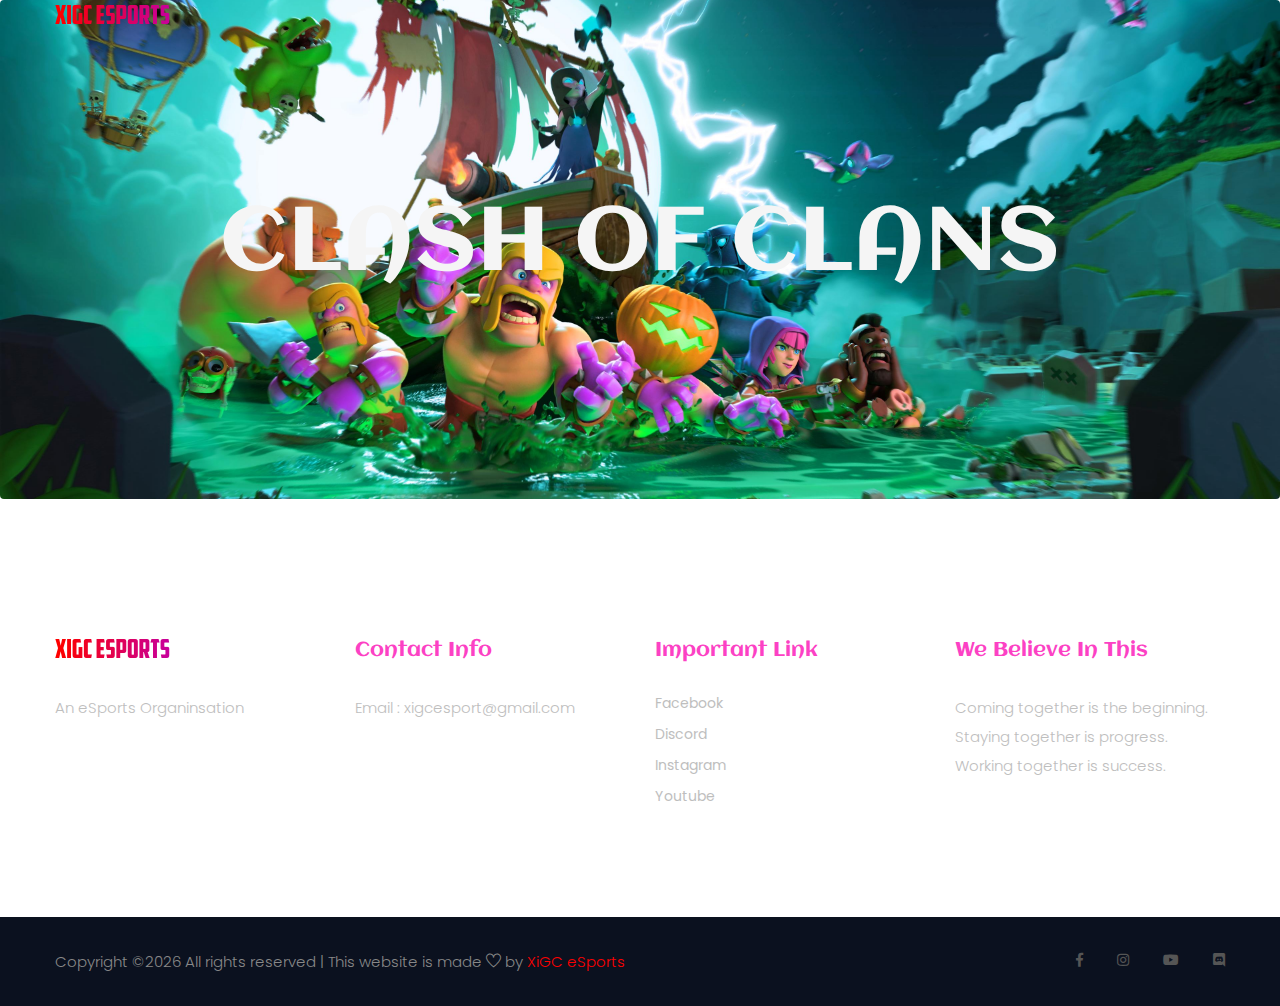
<file: coc.html>
<!doctype html>
<html lang="zxx">

<head>
    <!-- Required meta tags -->
    <meta charset="utf-8">
    <meta name="viewport" content="width=device-width, initial-scale=1, shrink-to-fit=no">
    <title>CLASH OF CLANS</title>
    <link rel="icon" href="img/favicon.png">
    <!-- Bootstrap CSS -->
    <link rel="stylesheet" href="css/bootstrap.min.css">
    <!-- animate CSS -->
    <link rel="stylesheet" href="css/animate.css">
    <!-- owl carousel CSS -->
    <link rel="stylesheet" href="css/owl.carousel.min.css">
    <!-- font awesome CSS -->
    <link rel="stylesheet" href="css/all.css">
    <!-- flaticon CSS -->
    <link rel="stylesheet" href="css/flaticon.css">
    <link rel="stylesheet" href="css/themify-icons.css">
    <!-- font awesome CSS -->
    <link rel="stylesheet" href="css/magnific-popup.css">
    <!-- swiper CSS -->
    <link rel="stylesheet" href="css/slick.css">
    <!-- style CSS -->
    <link rel="stylesheet" href="css/coc.css">
</head>

<body>
    <!--::header part start::-->
    <header class="main_menu single_page_menu">
        <div class="container">
            <div class="row align-items-center">
                <div class="col-lg-12">
                    <nav class="navbar navbar-expand-lg navbar-light">
                        <a class="navbar-brand" href="index.html"> <img src="img/logo.png" alt="logo"> </a>
                        <button class="navbar-toggler" type="button" data-toggle="collapse"
                            data-target="#navbarSupportedContent" aria-controls="navbarSupportedContent"
                            aria-expanded="false" aria-label="Toggle navigation">
                        </button>
                    </nav>
                </div>
            </div>
        </div>
    </header>
    <!-- Header part end-->

    <!-- breadcrumb start-->
    <section class="breadcrumb breadcrumb_bg">
        <div class="container">
            <div class="row">
                <div class="col-lg-12">
                    <div class="breadcrumb_iner text-center">
                        <div class="breadcrumb_iner_item">
                            <h2 style="color:whitesmoke">CLASH OF CLANS</h2>
                        </div>
                    </div>
                </div>
            </div>
        </div>
    </section>
    <!-- breadcrumb start-->

    <!--================Blog Area =================-->
    
    <!--================Blog Area =================-->

    <!--::footer_part start::-->
    <footer class="footer_part">
        <div class="footer_top">
            <div class="container">
                <div class="row">
                    <div class="col-sm-6 col-lg-3">
                        <div class="single_footer_part">
                            <a href="index.html" class="footer_logo_iner"> <img src="img/logo.png" alt="#"> </a>
                            <p>An eSports Organinsation
                            </p>
                        </div>
                    </div>
                    <div class="col-sm-6 col-lg-3">
                        <div class="single_footer_part">
                            <h4 style="color: rgb(252, 65, 196);">Contact Info</h4>
                            <p>Email : xigcesport@gmail.com</p>
                        </div>
                    </div>
                    <div class="col-sm-6 col-lg-3">
                        <div class="single_footer_part">
                            <h4 style="color: rgb(252, 65, 196);">Important Link</h4>
                            <ul class="list-unstyled">
                                <li><a href="https://www.facebook.com/teamxigc/"> Facebook</a></li>
                                <li><a href="https://discord.gg/9rwxfPK">Discord</a></li>
                                <li><a href="https://www.instagram.com/teamxigc/">Instagram</a></li>
                                <li><a href="https://www.youtube.com/channel/UCG3jhGa7VzeM1fbXW4sv1uA">Youtube</a></li>
                            </ul>
                        </div>
                    </div>
                    <div class="col-sm-6 col-lg-3">
                        <div class="single_footer_part">
                            <h4 style="color: rgb(252, 65, 196);">We Believe In This</h4>
                            <p>Coming together is the beginning. Staying together is progress. Working together is success.
                            </p>
                        </div>
                    </div>
                </div>
            </div>
        </div>
        <div class="copygight_text">
            <div class="container">
                <div class="row align-items-center">
                    <div class="col-lg-8">
                        <div class="copyright_text">
                            <P><!-- Link back to Colorlib can't be removed. Template is licensed under CC BY 3.0. -->
Copyright &copy;<script>document.write(new Date().getFullYear());</script> All rights reserved | This website is made <i class="ti-heart" aria-hidden="true"></i> by <a href="index.html" target="_blank">XiGC eSports</a>
<!-- Link back to Colorlib can't be removed. Template is licensed under CC BY 3.0. --></P>
                        </div>
                    </div>
                    <div class="col-lg-4">
                        <div class="footer_icon social_icon">
                            <ul class="list-unstyled">
                                <li><a href="https://www.facebook.com/teamxigc/" class="single_social_icon"><i class="fab fa-facebook-f"></i></a>
                                </li>
                                <li><a href="https://www.instagram.com/teamxigc/" class="single_social_icon"><i class="fab fa-instagram"></i></a></li>
                                <li><a href="https://youtube.com/channel/UCG3jhGa7VzeM1fbXW4sv1uA" class="single_social_icon"><i class="fab fa-youtube"></i></a></li>
                                <li><a href="https://discord.gg/9rwxfPK" class="single_social_icon"><i class="fab fa-discord"></i></a></li>
                            </ul>
                        </div>
                    </div>
                </div>
            </div>
        </div>
    </footer>
    <!--::footer_part end::-->
    <!-- jquery plugins here-->
    <script src="js/jquery-1.12.1.min.js"></script>
    <!-- popper js -->
    <script src="js/popper.min.js"></script>
    <!-- bootstrap js -->
    <script src="js/bootstrap.min.js"></script>
    <!-- easing js -->
    <script src="js/jquery.magnific-popup.js"></script>
    <!-- swiper js -->
    <script src="js/swiper.min.js"></script>
    <!-- swiper js -->
    <script src="js/masonry.pkgd.js"></script>
    <!-- particles js -->
    <script src="js/owl.carousel.min.js"></script>
    <script src="js/jquery.nice-select.min.js"></script>
    <!-- slick js -->
    <script src="js/slick.min.js"></script>
    <script src="js/jquery.counterup.min.js"></script>
    <script src="js/waypoints.min.js"></script>
    <script src="js/contact.js"></script>
    <script src="js/jquery.ajaxchimp.min.js"></script>
    <script src="js/jquery.form.js"></script>
    <script src="js/jquery.validate.min.js"></script>
    <script src="js/mail-script.js"></script>
    <!-- custom js -->
    <script src="js/custom.js"></script>
</body>

</html>
</file>
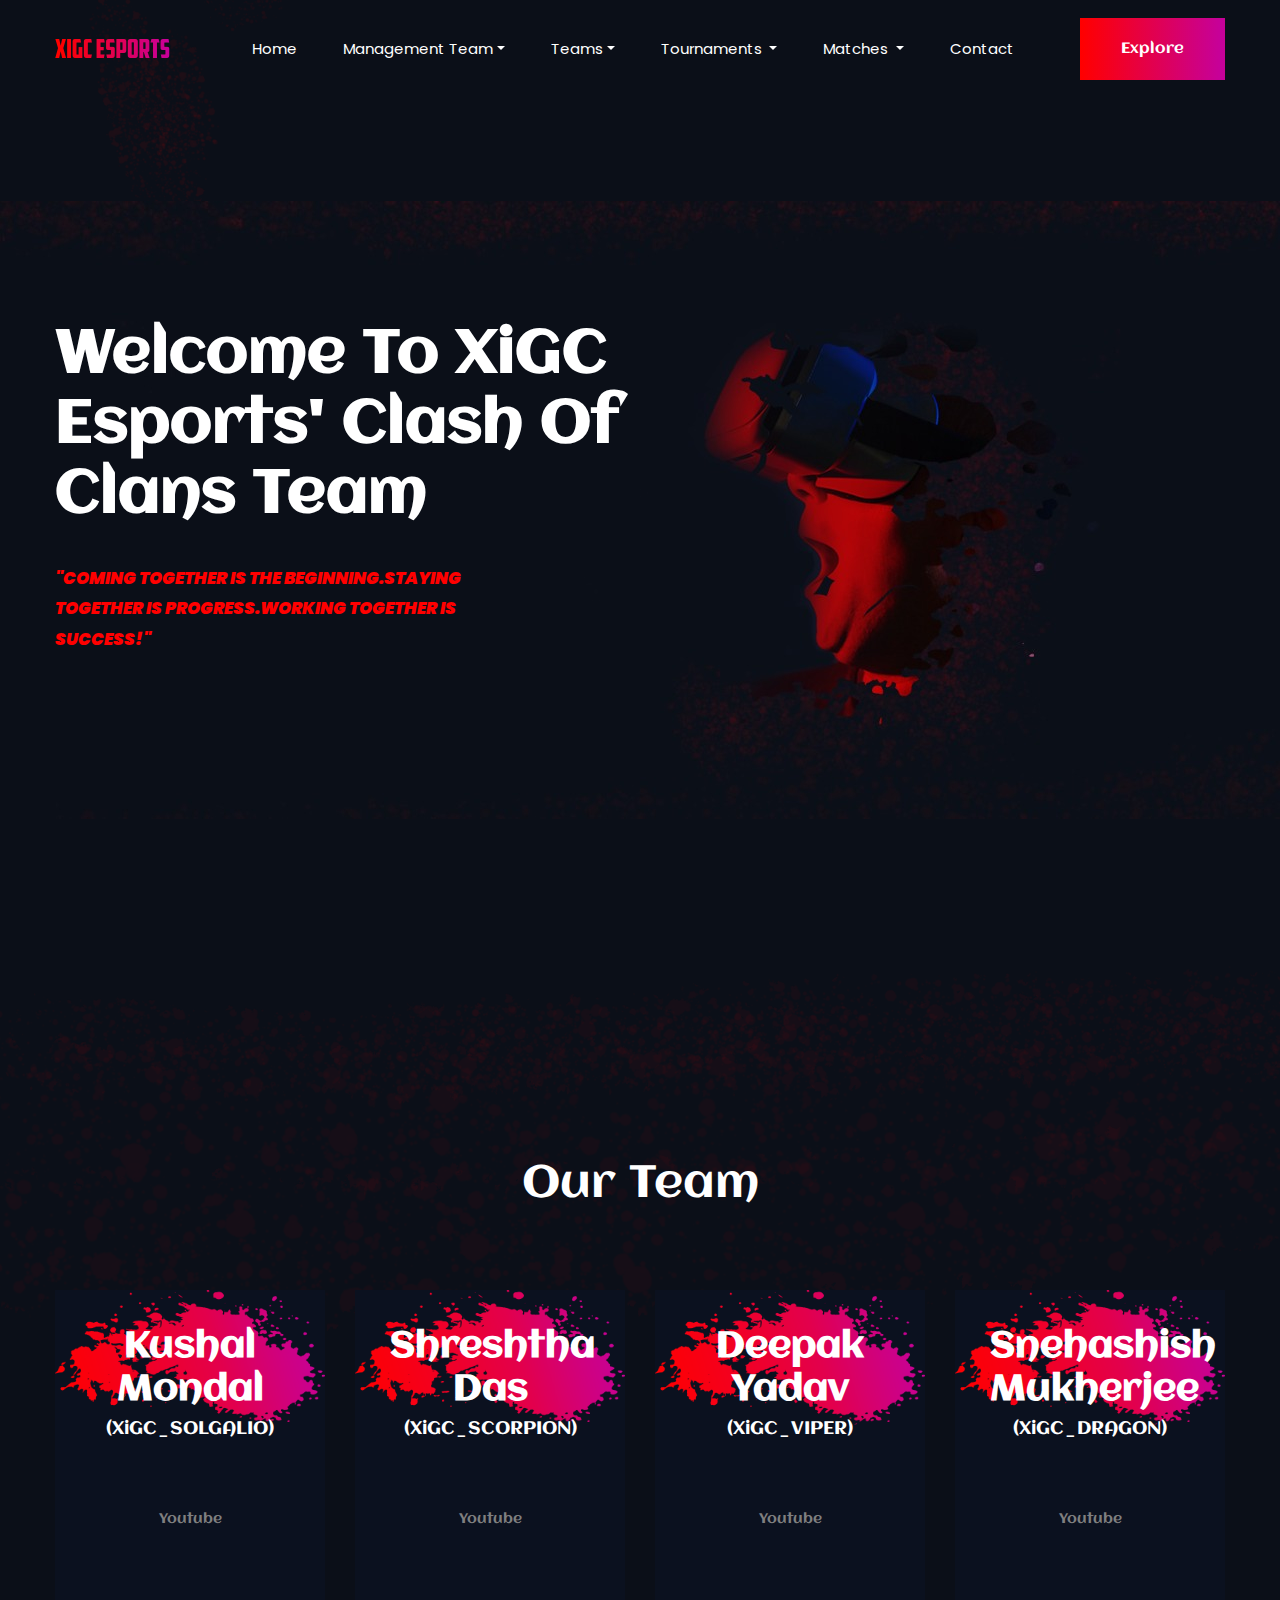
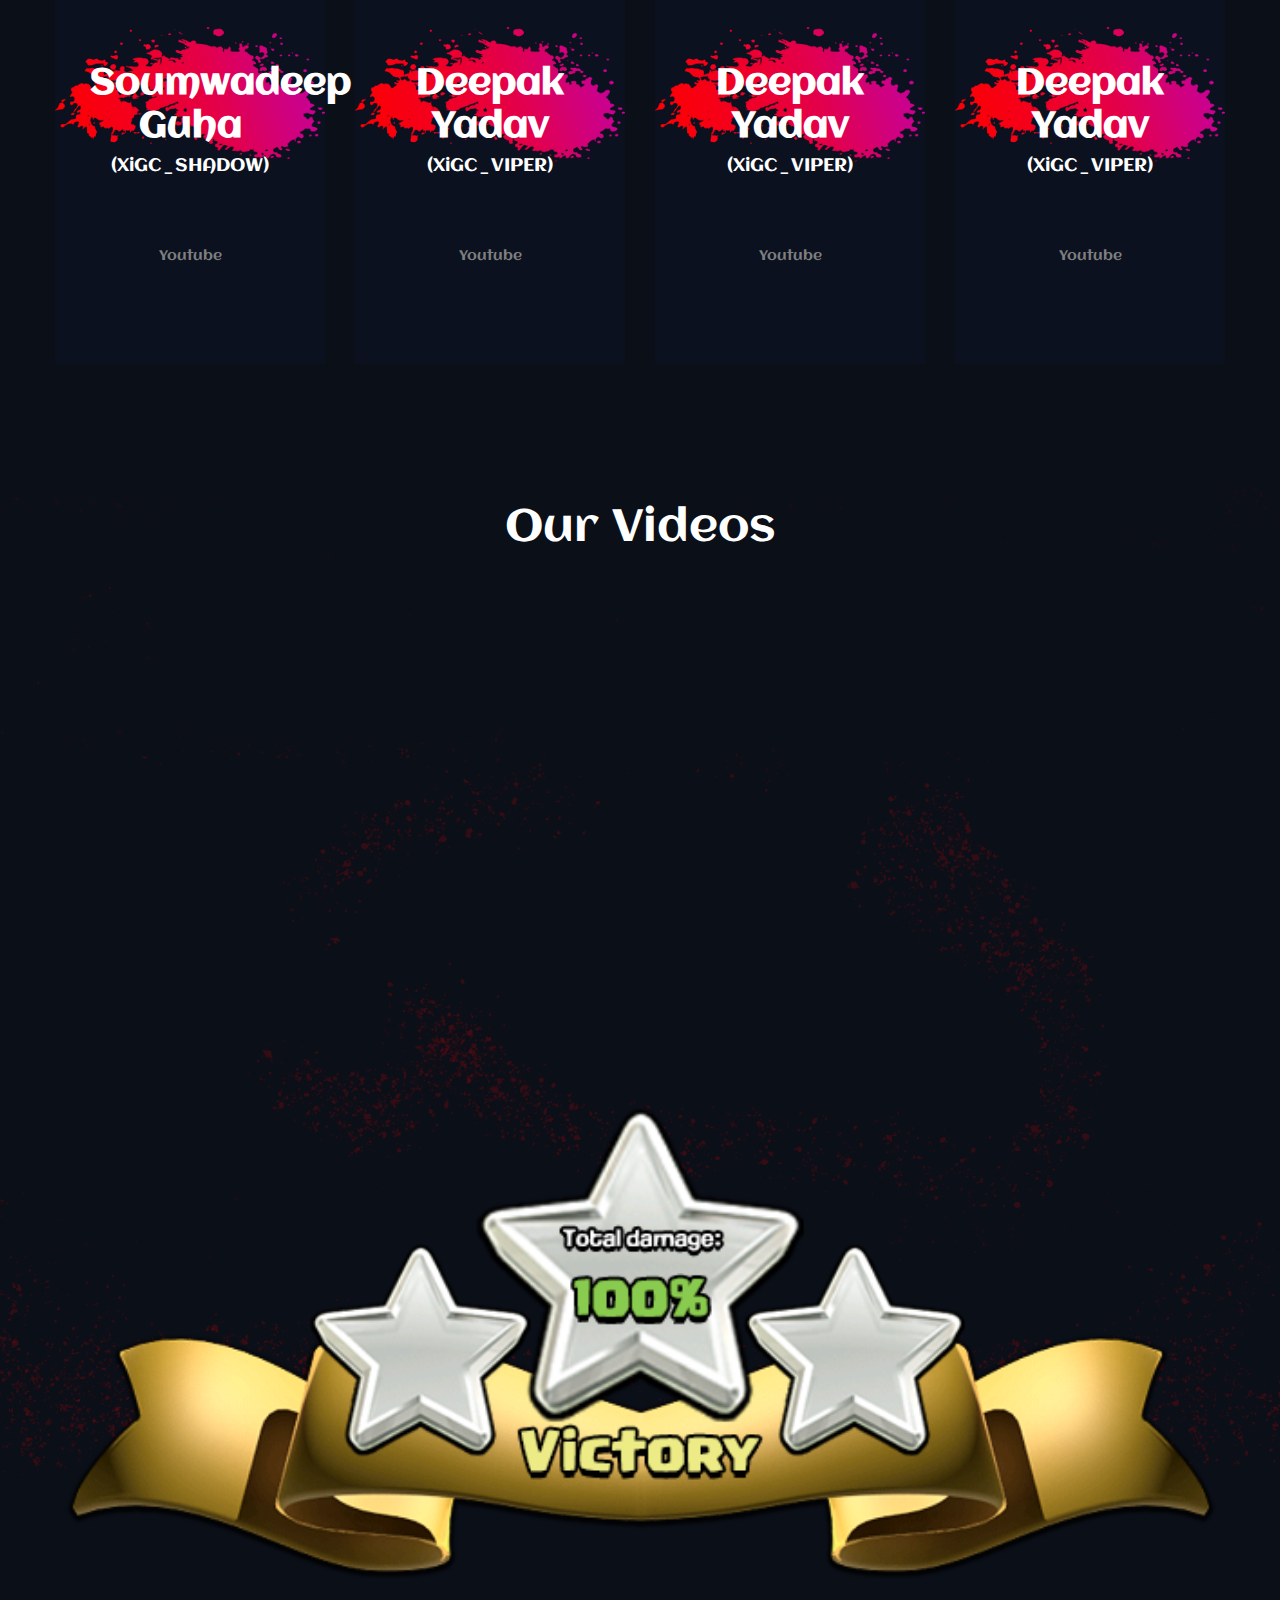
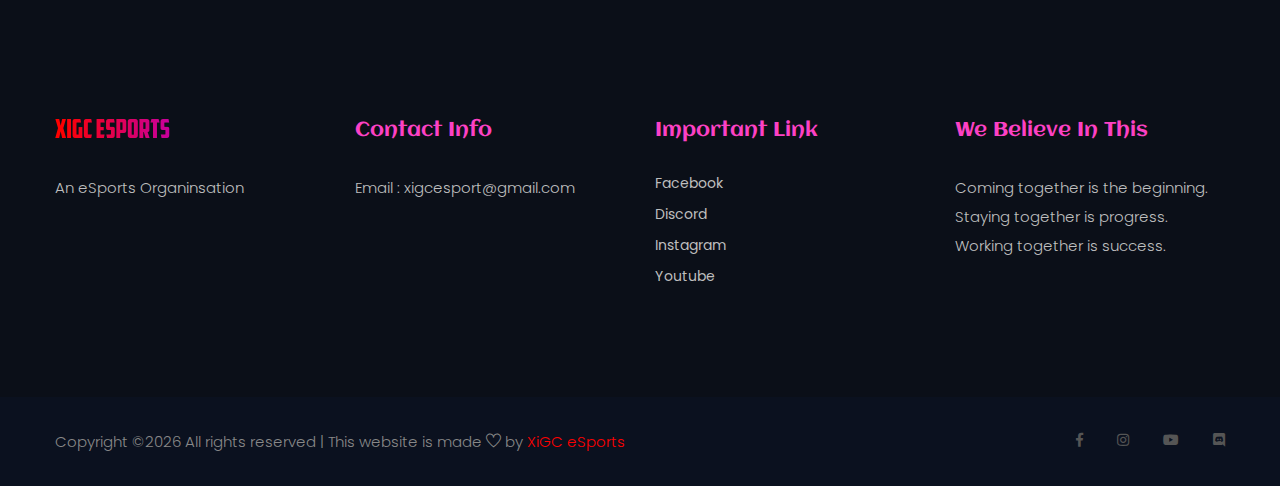
<file: cocteam.html>
<!doctype html>
<html lang="zxx">

<head>
    <!-- Required meta tags -->
    <meta charset="utf-8">
    <meta name="viewport" content="width=device-width, initial-scale=1, shrink-to-fit=no">
    <title>Coc Team</title>
    <link rel="icon" href="img/favicon.png">
    <!-- Bootstrap CSS -->
    <link rel="stylesheet" href="css/bootstrap.min.css">
    <!-- animate CSS -->
    <link rel="stylesheet" href="css/animate.css">
    <!-- owl carousel CSS -->
    <link rel="stylesheet" href="css/owl.carousel.min.css">
    <!-- font awesome CSS -->
    <link rel="stylesheet" href="css/all.css">
    <!-- flaticon CSS -->
    <link rel="stylesheet" href="css/flaticon.css">
    <link rel="stylesheet" href="css/themify-icons.css">
    <!-- font awesome CSS -->
    <link rel="stylesheet" href="css/magnific-popup.css">
    <!-- swiper CSS -->
    <link rel="stylesheet" href="css/slick.css">
    <!-- style CSS -->
    <link rel="stylesheet" href="css/cocteam.css">
</head>

<body>
    <div class="body_bg">
        <!--::header part start::-->
        <header class="main_menu single_page_menu">
            <div class="container">
                <div class="row align-items-center">
                    <div class="col-lg-12">
                        <nav class="navbar navbar-expand-lg navbar-light">
                            <a class="navbar-brand" href="index.html"> <img src="img/logo.png" alt="logo"> </a>
                            <button class="navbar-toggler" type="button" data-toggle="collapse"
                                data-target="#navbarSupportedContent" aria-controls="navbarSupportedContent"
                                aria-expanded="false" aria-label="Toggle navigation">
                                <span class="menu_icon"><i class="fas fa-bars"></i></span>
                            </button>

                            <div class="collapse navbar-collapse main-menu-item" id="navbarSupportedContent">
                                <ul class="navbar-nav">
                                    <li class="nav-item">
                                        <a class="nav-link" href="index.html">Home</a>
                                    </li>
                                    <li class="nav-item dropdown">
                                        <a class="nav-link dropdown-toggle" href="blog.html" id="navbarDropdown"
                                            role="button" data-toggle="dropdown" aria-haspopup="true"
                                            aria-expanded="false">Management Team</a>
                                        </a>
                                        <div class="dropdown-menu" aria-labelledby="navbarDropdown">
                                            <a class="dropdown-item" href="bgmi.html"> BGMI</a>
                                            <a class="dropdown-item" href="valorant.html">Valorant</a>
                                            <a class="dropdown-item" href="codm.html">CODM</a>
                                            <a class="dropdown-item" href="coc.html">COC</a>
                                        </div>
                                    </li>
                                    <li class="nav-item dropdown">
                                        <a class="nav-link dropdown-toggle" href="blog.html" id="navbarDropdown"
                                            role="button" data-toggle="dropdown" aria-haspopup="true"
                                            aria-expanded="false">Teams</a>
                                        </a>
                                        <div class="dropdown-menu" aria-labelledby="navbarDropdown">
                                            <a class="dropdown-item" href="bgmiteam.html"> BGMI</a>
                                            <a class="dropdown-item" href="valorantteam.html">Valorant</a>
                                            <a class="dropdown-item" href="codmteam.html">CODM</a>
                                            <a class="dropdown-item" href="cocteam.html">COC</a>
                                        </div>
                                    </li>
                                    <li class="nav-item dropdown">
                                        <a class="nav-link dropdown-toggle" href="blog.html" id="navbarDropdown"
                                            role="button" data-toggle="dropdown" aria-haspopup="true"
                                            aria-expanded="false">
                                            Tournaments
                                        </a>
                                        <div class="dropdown-menu" aria-labelledby="navbarDropdown">
                                            <a class="dropdown-item" href="blog.html"> Upcoming</a>
                                            <a class="dropdown-item" href="single-blog.html">Ongoing</a>
                                        </div>
                                    </li>
                                    <li class="nav-item dropdown">
                                        <a class="nav-link dropdown-toggle" href="blog.html" id="navbarDropdown1"
                                            role="button" data-toggle="dropdown" aria-haspopup="true"
                                            aria-expanded="false">
                                           Matches
                                        </a>
                                        <div class="dropdown-menu" aria-labelledby="navbarDropdown1">
                                            <a class="dropdown-item" href="elements.html">Upcoming</a>
                                            <a class="dropdown-item" href="elements.html">Ongoing</a>
                                            <a class="dropdown-item" href="elements.html">Results</a>
                                        </div>
                                    </li>
                                    <li class="nav-item">
                                        <a class="nav-link" href="contact.html">Contact</a>
                                    </li>
                                </ul>
                            </div>
                            <a href="#" class="btn_1 d-none d-sm-block">Explore</a>
                        </nav>
                    </div>
                </div>
            </div>
        </header>
        <!-- Header part end-->
        <!-- banner part start-->
        <section class="banner_part">
            <div class="container">
                <div class="row align-items-center justify-content-between">
                    <div class="col-lg-6 col-md-8">
                        <div class="banner_text">
                            <div class="banner_text_iner">
                                <h1>Welcome To XiGC Esports' Clash Of Clans Team</h1>
                                <p style="font-size: larger; font-weight: bolder; font-style: italic;"><b>"COMING TOGETHER IS THE BEGINNING.STAYING TOGETHER IS PROGRESS.WORKING TOGETHER IS SUCCESS!"</b></p>
                            </div>
                        </div>
                    </div>
                </div>
            </div>
        </section>
        <!-- Our Team Boys-->
        <section class="pricing_part padding_top">
            <div class="container">
                <div class="row justify-content-center">
                    <div class="col-lg-6">
                        <div class="section_tittle text-center">
                            <h2>Our Team</h2>
                        </div>
                    </div>
                </div>
                <div class="row justify-content-center">
                    <div class="col-lg-3 col-sm-6">
                        <div class="single_pricing_part">
                            <h3>Kushal Mondal</h3>
                            <h4>(XiGC_SOLGALIO)</h4>
                            <ul>
                                <a href="#"><li>Youtube</li></a>


                            </ul>
                        </div>
                    </div>
                    <div class="col-lg-3 col-sm-6">
                        <div class="single_pricing_part">
                            <h3>Shreshtha Das</h3>
                            <h4>(XiGC_SCORPION)</h4>
                            <ul>
                                <a href="http://bit.ly/XiGCMotivation"><li>Youtube</li></a>

                            </ul>
                        </div>
                    </div>
                    <div class="col-lg-3 col-sm-6">
                        <div class="single_pricing_part">
                            <h3>Deepak Yadav</h3>
                            <h4>(XiGC_VIPER)</h4>
                            <ul>
                                <a href="#"><li>Youtube</li></a>

                            </ul>
                        </div>
                    </div>
                    <div class="col-lg-3 col-sm-6">
                        <div class="single_pricing_part">
                            <h3>Snehashish Mukherjee</h3>
                            <h4>(XiGC_DRAGON)</h4>
                            <ul>
                                <a href="#"><li>Youtube</li></a>

                            </ul>
                        </div>
                    </div>
                    <div class="col-lg-3 col-sm-6">
                        <div class="single_pricing_part">
                            <h3>Soumwadeep Guha</h3>
                            <h4>(XiGC_SHADOW)</h4>
                            <ul>
                                <a href="#"><li>Youtube</li></a>

                            </ul>
                        </div>
                    </div>
                    <div class="col-lg-3 col-sm-6">
                        <div class="single_pricing_part">
                            <h3>Deepak Yadav</h3>
                            <h4>(XiGC_VIPER)</h4>
                            <ul>
                                <a href="#"><li>Youtube</li></a>

                            </ul>
                        </div>
                    </div>
                    <div class="col-lg-3 col-sm-6">
                        <div class="single_pricing_part">
                            <h3>Deepak Yadav</h3>
                            <h4>(XiGC_VIPER)</h4>
                            <ul>
                                <a href="#"><li>Youtube</li></a>

                            </ul>
                        </div>
                    </div>
                    <div class="col-lg-3 col-sm-6">
                        <div class="single_pricing_part">
                            <h3>Deepak Yadav</h3>
                            <h4>(XiGC_VIPER)</h4>
                            <ul>
                                <a href="#"><li>Youtube</li></a>

                            </ul>
                        </div>
                    </div>
                </div>
            </div>
        </section>
        
        <!-- gallery_part part start-->
        <section class="gallery_part section_padding">
            <div class="container">
                <div class="row justify-content-center">
                    <div class="col-xl-5">
                        <div class="section_tittle text-center">
                            <h2>Our Videos</h2>
                        </div>
                    </div>
                </div>
                <!--<iframe width="560" height="315" src="https://youtube.com/embed/playlist?list=PLqO1AGdpuYsAkpvWTPiCkIXNOWRQWoyO3" frameborder="0" allow="autoplay; encrypted-media" allowfullscreen></iframe>-->
            </div>
        </section>
        <!-- gallery_part part end-->

        <!-- use sasu part end-->
        <section class="upcomming_war">
            <div class="container">
                <div class="row justify-content-center">
                    <div class="col-lg-8">
                        <div class="section_tittle text-center">
                        </div>
                    </div>
                </div>
                <div class="upcomming_war_iner">
                    <div class="row justify-content-center align-items-center h-100">
                        <div class="col-10 col-sm-5 col-lg-3">
                            <div class="upcomming_war_counter text-center">
                                
                            </div>
                        </div>
                    </div>
                </div>
            </div>
        </section>
        <!-- use sasu part end-->

        <!-- Our Team -->
        <!-- pricing part end-->

        <!--::footer_part start::-->
        <footer class="footer_part">
            <div class="footer_top">
                <div class="container">
                    <div class="row">
                        <div class="col-sm-6 col-lg-3">
                            <div class="single_footer_part">
                                <a href="index.html" class="footer_logo_iner"> <img src="img/logo.png" alt="#"> </a>
                                <p>An eSports Organinsation
                                </p>
                            </div>
                        </div>
                        <div class="col-sm-6 col-lg-3">
                            <div class="single_footer_part">
                                <h4 style="color: rgb(252, 65, 196);">Contact Info</h4>
                                <p>Email : xigcesport@gmail.com</p>
                            </div>
                        </div>
                        <div class="col-sm-6 col-lg-3">
                            <div class="single_footer_part">
                                <h4 style="color: rgb(252, 65, 196);">Important Link</h4>
                                <ul class="list-unstyled">
                                    <li><a href="https://www.facebook.com/teamxigc/"> Facebook</a></li>
                                    <li><a href="https://discord.gg/9rwxfPK">Discord</a></li>
                                    <li><a href="https://www.instagram.com/teamxigc/">Instagram</a></li>
                                    <li><a href="https://www.youtube.com/channel/UCG3jhGa7VzeM1fbXW4sv1uA">Youtube</a></li>
                                </ul>
                            </div>
                        </div>
                        <div class="col-sm-6 col-lg-3">
                            <div class="single_footer_part">
                                <h4 style="color: rgb(252, 65, 196);">We Believe In This</h4>
                                <p>Coming together is the beginning. Staying together is progress. Working together is success.
                                </p>
                            </div>
                        </div>
                    </div>
                </div>
            </div>
            <div class="copygight_text">
                <div class="container">
                    <div class="row align-items-center">
                        <div class="col-lg-8">
                            <div class="copyright_text">
                                <P><!-- Link back to Colorlib can't be removed. Template is licensed under CC BY 3.0. -->
Copyright &copy;<script>document.write(new Date().getFullYear());</script> All rights reserved | This website is made <i class="ti-heart" aria-hidden="true"></i> by <a href="index.html" target="_blank">XiGC eSports</a>
<!-- Link back to Colorlib can't be removed. Template is licensed under CC BY 3.0. --></P>
                            </div>
                        </div>
                        <div class="col-lg-4">
                            <div class="footer_icon social_icon">
                                <ul class="list-unstyled">
                                    <li><a href="https://www.facebook.com/teamxigc/" class="single_social_icon"><i class="fab fa-facebook-f"></i></a>
                                    </li>
                                    <li><a href="https://www.instagram.com/teamxigc/" class="single_social_icon"><i class="fab fa-instagram"></i></a></li>
                                    <li><a href="https://youtube.com/channel/UCG3jhGa7VzeM1fbXW4sv1uA" class="single_social_icon"><i class="fab fa-youtube"></i></a></li>
                                    <li><a href="https://discord.gg/9rwxfPK" class="single_social_icon"><i class="fab fa-discord"></i></a></li>
                                </ul>
                            </div>
                        </div>
                    </div>
                </div>
            </div>
        </footer>
        <!--::footer_part end::-->
    </div>


    <!-- jquery plugins here-->
    <script src="js/jquery-1.12.1.min.js"></script>
    <!-- popper js -->
    <script src="js/popper.min.js"></script>
    <!-- bootstrap js -->
    <script src="js/bootstrap.min.js"></script>
    <!-- easing js -->
    <script src="js/jquery.magnific-popup.js"></script>
    <!-- swiper js -->
    <script src="js/swiper.min.js"></script>
    <!-- swiper js -->
    <script src="js/masonry.pkgd.js"></script>
    <!-- particles js -->
    <script src="js/owl.carousel.min.js"></script>
    <script src="js/jquery.nice-select.min.js"></script>
    <!-- slick js -->
    <script src="js/slick.min.js"></script>
    <script src="js/jquery.counterup.min.js"></script>
    <script src="js/waypoints.min.js"></script>
    <script src="js/contact.js"></script>
    <script src="js/jquery.ajaxchimp.min.js"></script>
    <script src="js/jquery.form.js"></script>
    <script src="js/jquery.validate.min.js"></script>
    <script src="js/mail-script.js"></script>
    <!-- custom js -->
    <script src="js/custom.js"></script>
</body>

</html>
</file>
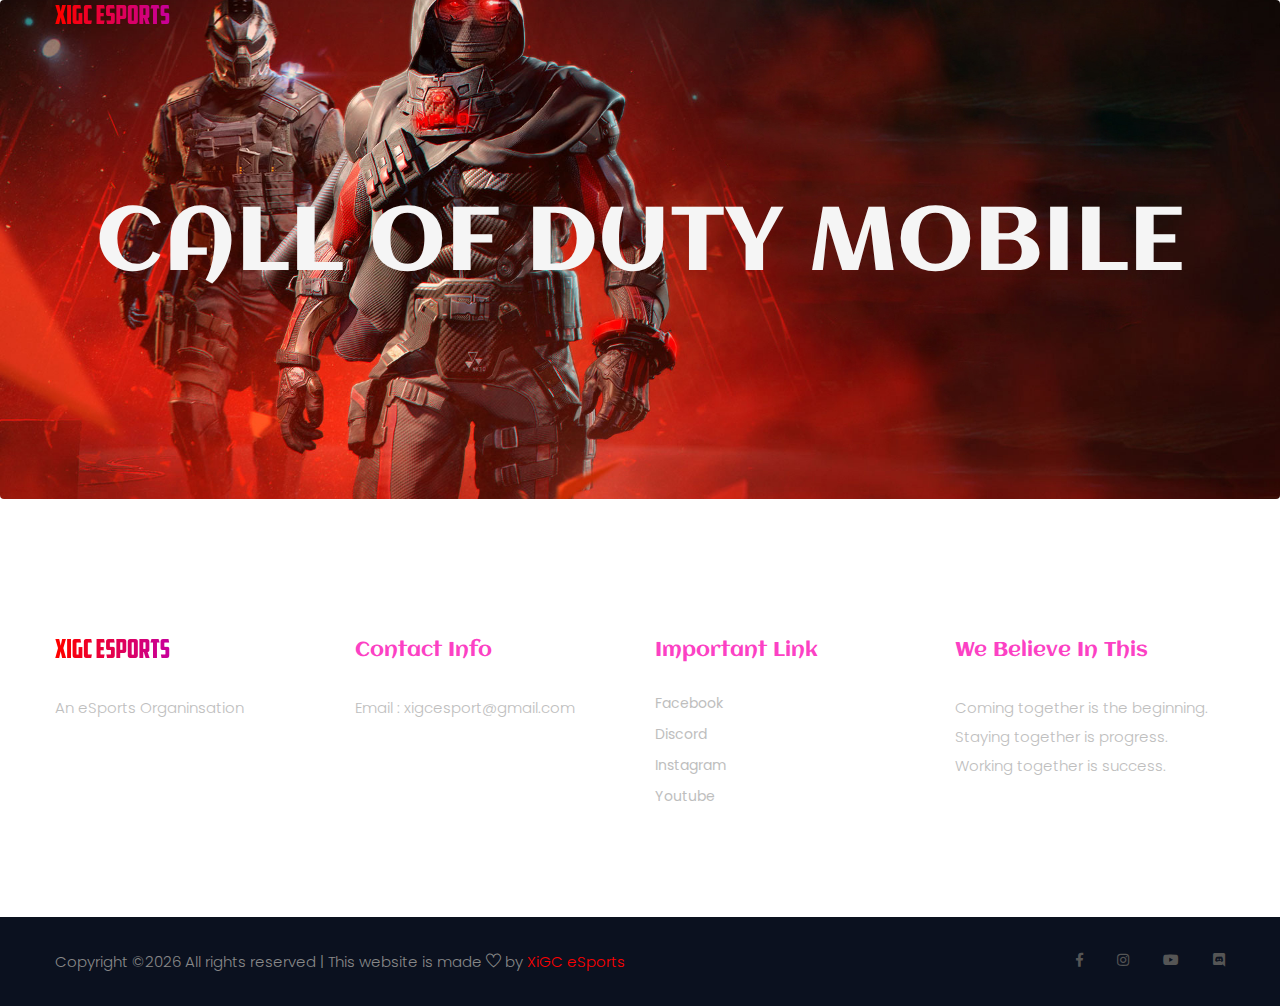
<file: codm.html>
<!doctype html>
<html lang="zxx">

<head>
    <!-- Required meta tags -->
    <meta charset="utf-8">
    <meta name="viewport" content="width=device-width, initial-scale=1, shrink-to-fit=no">
    <title>CALL OF DUTY MOBILE</title>
    <link rel="icon" href="img/favicon.png">
    <!-- Bootstrap CSS -->
    <link rel="stylesheet" href="css/bootstrap.min.css">
    <!-- animate CSS -->
    <link rel="stylesheet" href="css/animate.css">
    <!-- owl carousel CSS -->
    <link rel="stylesheet" href="css/owl.carousel.min.css">
    <!-- font awesome CSS -->
    <link rel="stylesheet" href="css/all.css">
    <!-- flaticon CSS -->
    <link rel="stylesheet" href="css/flaticon.css">
    <link rel="stylesheet" href="css/themify-icons.css">
    <!-- font awesome CSS -->
    <link rel="stylesheet" href="css/magnific-popup.css">
    <!-- swiper CSS -->
    <link rel="stylesheet" href="css/slick.css">
    <!-- style CSS -->
    <link rel="stylesheet" href="css/codm.css">
</head>

<body>
    <!--::header part start::-->
    <header class="main_menu single_page_menu">
        <div class="container">
            <div class="row align-items-center">
                <div class="col-lg-12">
                    <nav class="navbar navbar-expand-lg navbar-light">
                        <a class="navbar-brand" href="index.html"> <img src="img/logo.png" alt="logo"> </a>
                        <button class="navbar-toggler" type="button" data-toggle="collapse"
                            data-target="#navbarSupportedContent" aria-controls="navbarSupportedContent"
                            aria-expanded="false" aria-label="Toggle navigation">
                        </button>
                    </nav>
                </div>
            </div>
        </div>
    </header>
    <!-- Header part end-->

    <!-- breadcrumb start-->
    <section class="breadcrumb breadcrumb_bg">
        <div class="container">
            <div class="row">
                <div class="col-lg-12">
                    <div class="breadcrumb_iner text-center">
                        <div class="breadcrumb_iner_item">
                            <h2 style="color:whitesmoke">CALL OF DUTY MOBILE</h2>
                        </div>
                    </div>
                </div>
            </div>
        </div>
    </section>
    <!-- breadcrumb start-->

    <!--================Blog Area =================-->
    
    <!--================Blog Area =================-->

    <!--::footer_part start::-->
    <footer class="footer_part">
        <div class="footer_top">
            <div class="container">
                <div class="row">
                    <div class="col-sm-6 col-lg-3">
                        <div class="single_footer_part">
                            <a href="index.html" class="footer_logo_iner"> <img src="img/logo.png" alt="#"> </a>
                            <p>An eSports Organinsation
                            </p>
                        </div>
                    </div>
                    <div class="col-sm-6 col-lg-3">
                        <div class="single_footer_part">
                            <h4 style="color: rgb(252, 65, 196);">Contact Info</h4>
                            <p>Email : xigcesport@gmail.com</p>
                        </div>
                    </div>
                    <div class="col-sm-6 col-lg-3">
                        <div class="single_footer_part">
                            <h4 style="color: rgb(252, 65, 196);">Important Link</h4>
                            <ul class="list-unstyled">
                                <li><a href="https://www.facebook.com/teamxigc/"> Facebook</a></li>
                                <li><a href="https://discord.gg/9rwxfPK">Discord</a></li>
                                <li><a href="https://www.instagram.com/teamxigc/">Instagram</a></li>
                                <li><a href="https://www.youtube.com/channel/UCG3jhGa7VzeM1fbXW4sv1uA">Youtube</a></li>
                            </ul>
                        </div>
                    </div>
                    <div class="col-sm-6 col-lg-3">
                        <div class="single_footer_part">
                            <h4 style="color: rgb(252, 65, 196);">We Believe In This</h4>
                            <p>Coming together is the beginning. Staying together is progress. Working together is success.
                            </p>
                        </div>
                    </div>
                </div>
            </div>
        </div>
        <div class="copygight_text">
            <div class="container">
                <div class="row align-items-center">
                    <div class="col-lg-8">
                        <div class="copyright_text">
                            <P><!-- Link back to Colorlib can't be removed. Template is licensed under CC BY 3.0. -->
Copyright &copy;<script>document.write(new Date().getFullYear());</script> All rights reserved | This website is made <i class="ti-heart" aria-hidden="true"></i> by <a href="index.html" target="_blank">XiGC eSports</a>
<!-- Link back to Colorlib can't be removed. Template is licensed under CC BY 3.0. --></P>
                        </div>
                    </div>
                    <div class="col-lg-4">
                        <div class="footer_icon social_icon">
                            <ul class="list-unstyled">
                                <li><a href="https://www.facebook.com/teamxigc/" class="single_social_icon"><i class="fab fa-facebook-f"></i></a>
                                </li>
                                <li><a href="https://www.instagram.com/teamxigc/" class="single_social_icon"><i class="fab fa-instagram"></i></a></li>
                                <li><a href="https://youtube.com/channel/UCG3jhGa7VzeM1fbXW4sv1uA" class="single_social_icon"><i class="fab fa-youtube"></i></a></li>
                                <li><a href="https://discord.gg/9rwxfPK" class="single_social_icon"><i class="fab fa-discord"></i></a></li>
                            </ul>
                        </div>
                    </div>
                </div>
            </div>
        </div>
    </footer>
    <!--::footer_part end::-->
    <!-- jquery plugins here-->
    <script src="js/jquery-1.12.1.min.js"></script>
    <!-- popper js -->
    <script src="js/popper.min.js"></script>
    <!-- bootstrap js -->
    <script src="js/bootstrap.min.js"></script>
    <!-- easing js -->
    <script src="js/jquery.magnific-popup.js"></script>
    <!-- swiper js -->
    <script src="js/swiper.min.js"></script>
    <!-- swiper js -->
    <script src="js/masonry.pkgd.js"></script>
    <!-- particles js -->
    <script src="js/owl.carousel.min.js"></script>
    <script src="js/jquery.nice-select.min.js"></script>
    <!-- slick js -->
    <script src="js/slick.min.js"></script>
    <script src="js/jquery.counterup.min.js"></script>
    <script src="js/waypoints.min.js"></script>
    <script src="js/contact.js"></script>
    <script src="js/jquery.ajaxchimp.min.js"></script>
    <script src="js/jquery.form.js"></script>
    <script src="js/jquery.validate.min.js"></script>
    <script src="js/mail-script.js"></script>
    <!-- custom js -->
    <script src="js/custom.js"></script>
</body>

</html>
</file>
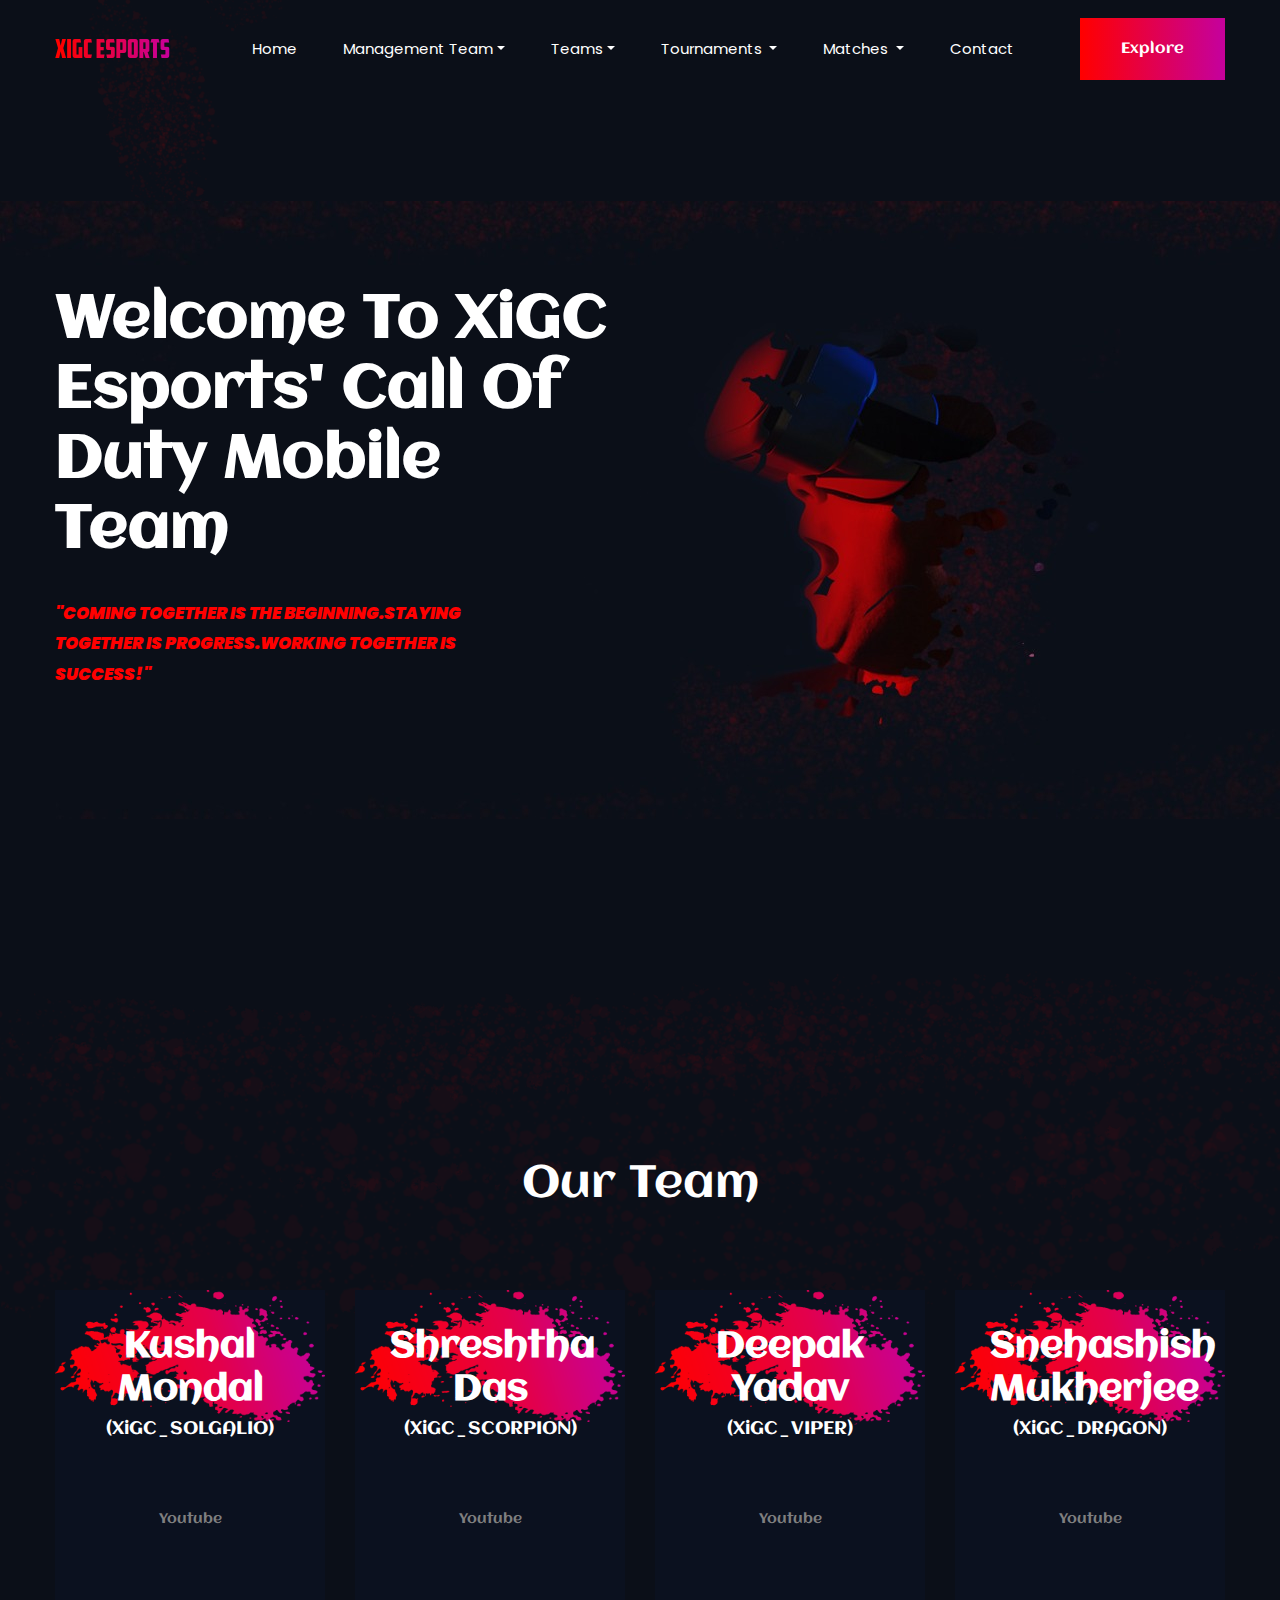
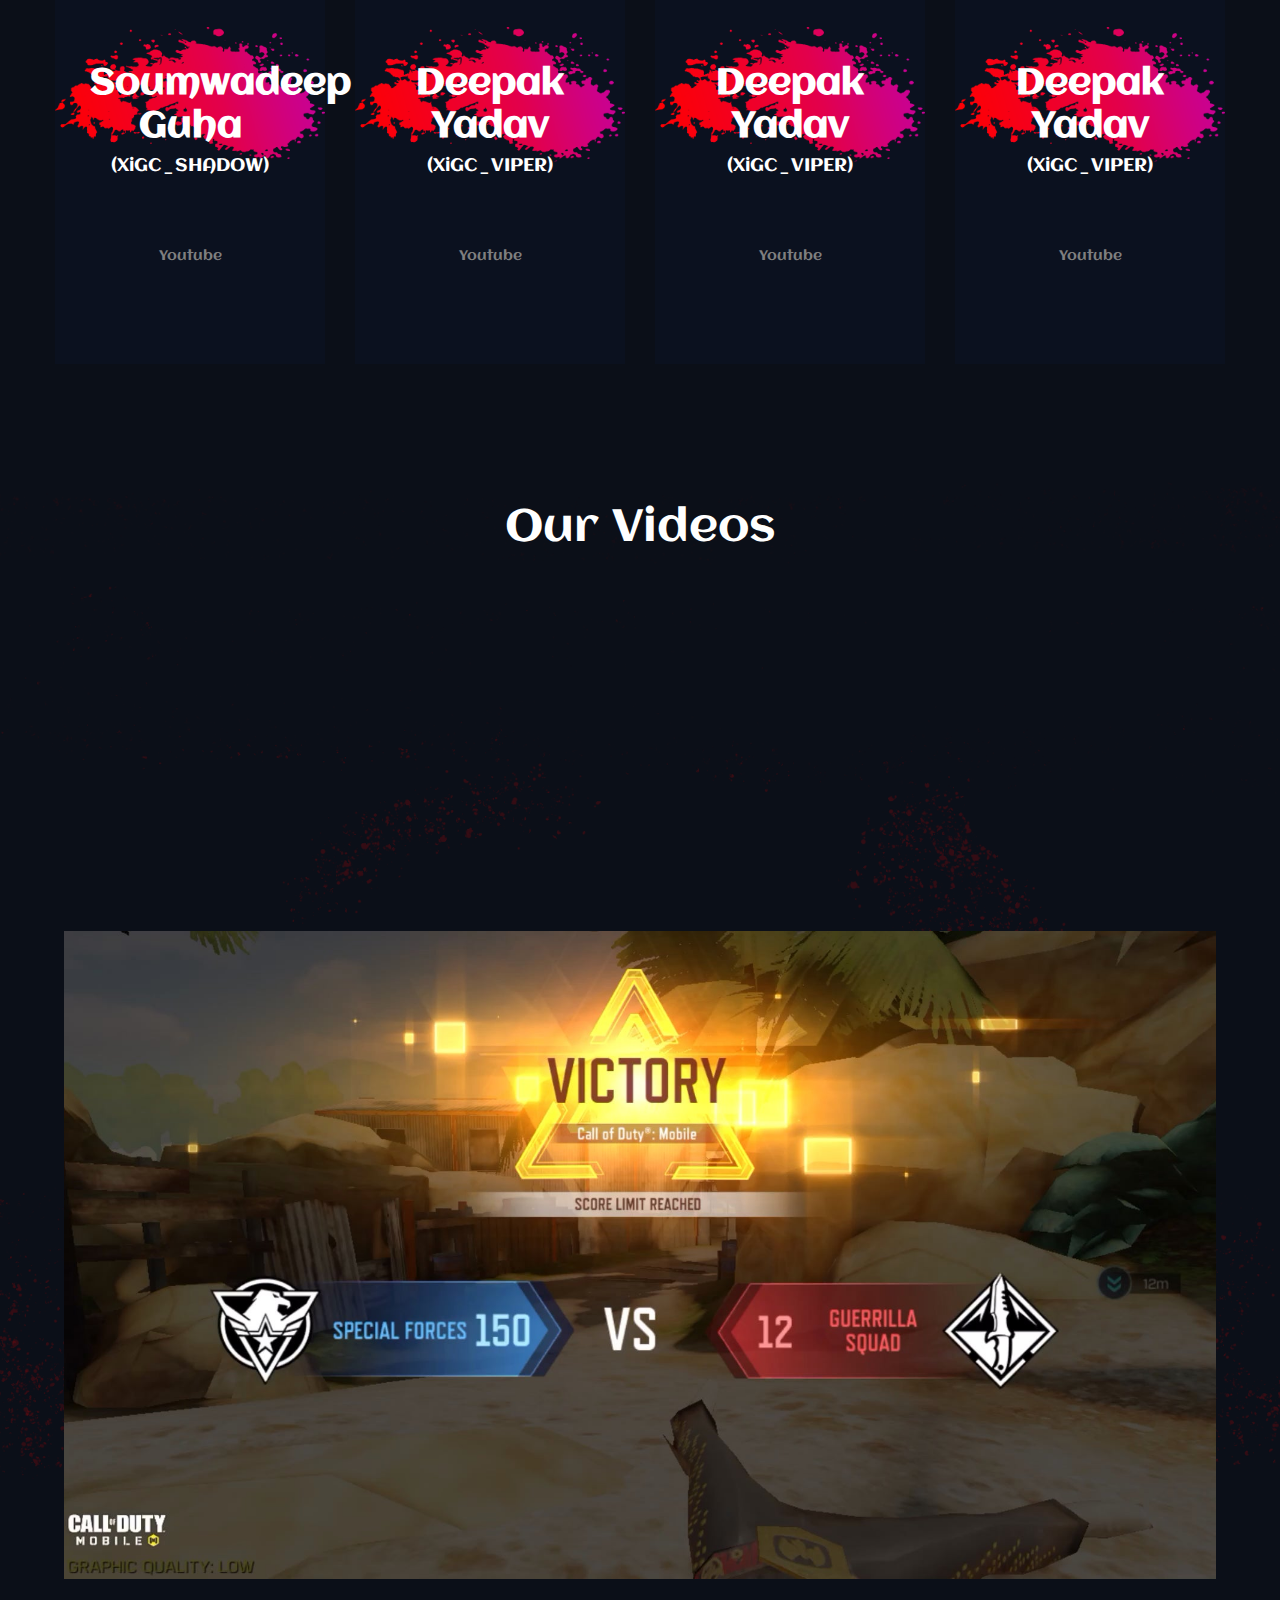
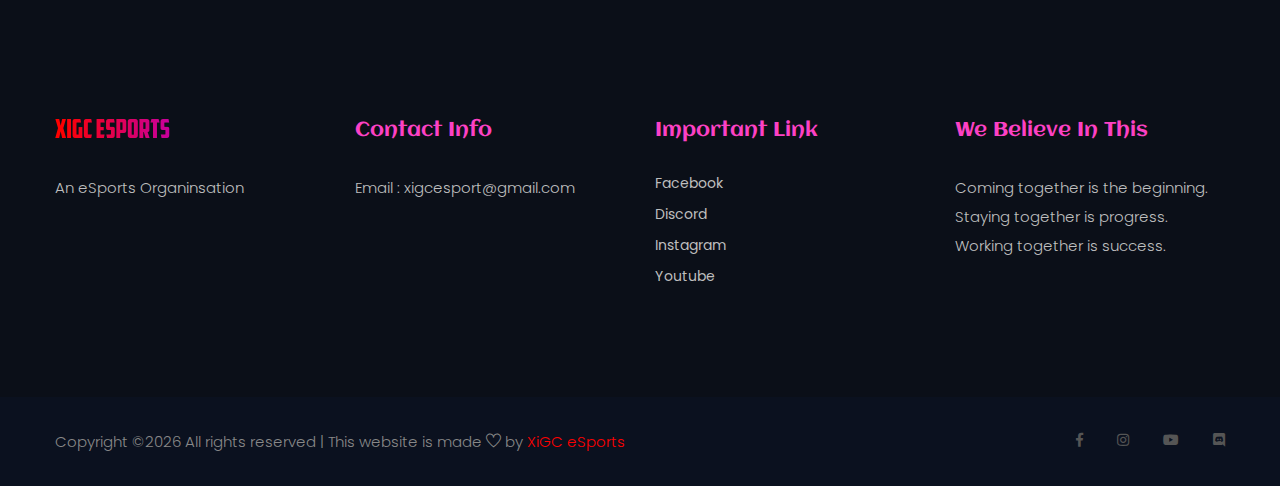
<file: codmteam.html>
<!doctype html>
<html lang="zxx">

<head>
    <!-- Required meta tags -->
    <meta charset="utf-8">
    <meta name="viewport" content="width=device-width, initial-scale=1, shrink-to-fit=no">
    <title>CODM Team</title>
    <link rel="icon" href="img/favicon.png">
    <!-- Bootstrap CSS -->
    <link rel="stylesheet" href="css/bootstrap.min.css">
    <!-- animate CSS -->
    <link rel="stylesheet" href="css/animate.css">
    <!-- owl carousel CSS -->
    <link rel="stylesheet" href="css/owl.carousel.min.css">
    <!-- font awesome CSS -->
    <link rel="stylesheet" href="css/all.css">
    <!-- flaticon CSS -->
    <link rel="stylesheet" href="css/flaticon.css">
    <link rel="stylesheet" href="css/themify-icons.css">
    <!-- font awesome CSS -->
    <link rel="stylesheet" href="css/magnific-popup.css">
    <!-- swiper CSS -->
    <link rel="stylesheet" href="css/slick.css">
    <!-- style CSS -->
    <link rel="stylesheet" href="css/codmteam.css">
</head>

<body>
    <div class="body_bg">
        <!--::header part start::-->
        <header class="main_menu single_page_menu">
            <div class="container">
                <div class="row align-items-center">
                    <div class="col-lg-12">
                        <nav class="navbar navbar-expand-lg navbar-light">
                            <a class="navbar-brand" href="index.html"> <img src="img/logo.png" alt="logo"> </a>
                            <button class="navbar-toggler" type="button" data-toggle="collapse"
                                data-target="#navbarSupportedContent" aria-controls="navbarSupportedContent"
                                aria-expanded="false" aria-label="Toggle navigation">
                                <span class="menu_icon"><i class="fas fa-bars"></i></span>
                            </button>

                            <div class="collapse navbar-collapse main-menu-item" id="navbarSupportedContent">
                                <ul class="navbar-nav">
                                    <li class="nav-item">
                                        <a class="nav-link" href="index.html">Home</a>
                                    </li>
                                    <li class="nav-item dropdown">
                                        <a class="nav-link dropdown-toggle" href="blog.html" id="navbarDropdown"
                                            role="button" data-toggle="dropdown" aria-haspopup="true"
                                            aria-expanded="false">Management Team</a>
                                        </a>
                                        <div class="dropdown-menu" aria-labelledby="navbarDropdown">
                                            <a class="dropdown-item" href="bgmi.html"> BGMI</a>
                                            <a class="dropdown-item" href="valorant.html">Valorant</a>
                                            <a class="dropdown-item" href="codm.html">CODM</a>
                                            <a class="dropdown-item" href="coc.html">COC</a>
                                        </div>
                                    </li>
                                    <li class="nav-item dropdown">
                                        <a class="nav-link dropdown-toggle" href="blog.html" id="navbarDropdown"
                                            role="button" data-toggle="dropdown" aria-haspopup="true"
                                            aria-expanded="false">Teams</a>
                                        </a>
                                        <div class="dropdown-menu" aria-labelledby="navbarDropdown">
                                            <a class="dropdown-item" href="bgmiteam.html"> BGMI</a>
                                            <a class="dropdown-item" href="valorantteam.html">Valorant</a>
                                            <a class="dropdown-item" href="codmteam.html">CODM</a>
                                            <a class="dropdown-item" href="cocteam.html">COC</a>
                                        </div>
                                    </li>
                                    <li class="nav-item dropdown">
                                        <a class="nav-link dropdown-toggle" href="blog.html" id="navbarDropdown"
                                            role="button" data-toggle="dropdown" aria-haspopup="true"
                                            aria-expanded="false">
                                            Tournaments
                                        </a>
                                        <div class="dropdown-menu" aria-labelledby="navbarDropdown">
                                            <a class="dropdown-item" href="blog.html"> Upcoming</a>
                                            <a class="dropdown-item" href="single-blog.html">Ongoing</a>
                                        </div>
                                    </li>
                                    <li class="nav-item dropdown">
                                        <a class="nav-link dropdown-toggle" href="blog.html" id="navbarDropdown1"
                                            role="button" data-toggle="dropdown" aria-haspopup="true"
                                            aria-expanded="false">
                                           Matches
                                        </a>
                                        <div class="dropdown-menu" aria-labelledby="navbarDropdown1">
                                            <a class="dropdown-item" href="elements.html">Upcoming</a>
                                            <a class="dropdown-item" href="elements.html">Ongoing</a>
                                            <a class="dropdown-item" href="elements.html">Results</a>
                                        </div>
                                    </li>
                                    <li class="nav-item">
                                        <a class="nav-link" href="contact.html">Contact</a>
                                    </li>
                                </ul>
                            </div>
                            <a href="#" class="btn_1 d-none d-sm-block">Explore</a>
                        </nav>
                    </div>
                </div>
            </div>
        </header>
        <!-- Header part end-->
        <!-- banner part start-->
        <section class="banner_part">
            <div class="container">
                <div class="row align-items-center justify-content-between">
                    <div class="col-lg-6 col-md-8">
                        <div class="banner_text">
                            <div class="banner_text_iner">
                                <h1>Welcome To XiGC Esports' Call Of Duty Mobile Team</h1>
                                <p style="font-size: larger; font-weight: bolder; font-style: italic;"><b>"COMING TOGETHER IS THE BEGINNING.STAYING TOGETHER IS PROGRESS.WORKING TOGETHER IS SUCCESS!"</b></p>
                            </div>
                        </div>
                    </div>
                </div>
            </div>
        </section>
        <!-- Our Team Boys-->
        <section class="pricing_part padding_top">
            <div class="container">
                <div class="row justify-content-center">
                    <div class="col-lg-6">
                        <div class="section_tittle text-center">
                            <h2>Our Team</h2>
                        </div>
                    </div>
                </div>
                <div class="row justify-content-center">
                    <div class="col-lg-3 col-sm-6">
                        <div class="single_pricing_part">
                            <h3>Kushal Mondal</h3>
                            <h4>(XiGC_SOLGALIO)</h4>
                            <ul>
                                <a href="#"><li>Youtube</li></a>


                            </ul>
                        </div>
                    </div>
                    <div class="col-lg-3 col-sm-6">
                        <div class="single_pricing_part">
                            <h3>Shreshtha Das</h3>
                            <h4>(XiGC_SCORPION)</h4>
                            <ul>
                                <a href="http://bit.ly/XiGCMotivation"><li>Youtube</li></a>

                            </ul>
                        </div>
                    </div>
                    <div class="col-lg-3 col-sm-6">
                        <div class="single_pricing_part">
                            <h3>Deepak Yadav</h3>
                            <h4>(XiGC_VIPER)</h4>
                            <ul>
                                <a href="#"><li>Youtube</li></a>

                            </ul>
                        </div>
                    </div>
                    <div class="col-lg-3 col-sm-6">
                        <div class="single_pricing_part">
                            <h3>Snehashish Mukherjee</h3>
                            <h4>(XiGC_DRAGON)</h4>
                            <ul>
                                <a href="#"><li>Youtube</li></a>

                            </ul>
                        </div>
                    </div>
                    <div class="col-lg-3 col-sm-6">
                        <div class="single_pricing_part">
                            <h3>Soumwadeep Guha</h3>
                            <h4>(XiGC_SHADOW)</h4>
                            <ul>
                                <a href="#"><li>Youtube</li></a>

                            </ul>
                        </div>
                    </div>
                    <div class="col-lg-3 col-sm-6">
                        <div class="single_pricing_part">
                            <h3>Deepak Yadav</h3>
                            <h4>(XiGC_VIPER)</h4>
                            <ul>
                                <a href="#"><li>Youtube</li></a>

                            </ul>
                        </div>
                    </div>
                    <div class="col-lg-3 col-sm-6">
                        <div class="single_pricing_part">
                            <h3>Deepak Yadav</h3>
                            <h4>(XiGC_VIPER)</h4>
                            <ul>
                                <a href="#"><li>Youtube</li></a>

                            </ul>
                        </div>
                    </div>
                    <div class="col-lg-3 col-sm-6">
                        <div class="single_pricing_part">
                            <h3>Deepak Yadav</h3>
                            <h4>(XiGC_VIPER)</h4>
                            <ul>
                                <a href="#"><li>Youtube</li></a>

                            </ul>
                        </div>
                    </div>
                </div>
            </div>
        </section>

        <!-- gallery_part part start-->
        <section class="gallery_part section_padding">
            <div class="container">
                <div class="row justify-content-center">
                    <div class="col-xl-5">
                        <div class="section_tittle text-center">
                            <h2>Our Videos</h2>
                        </div>
                    </div>
                </div>
                <!--<iframe width="560" height="315" src="https://youtube.com/embed/playlist?list=PLqO1AGdpuYsAkpvWTPiCkIXNOWRQWoyO3" frameborder="0" allow="autoplay; encrypted-media" allowfullscreen></iframe>-->
            </div>
        </section>
        <!-- gallery_part part end-->

        <!-- use sasu part end-->
        <section class="upcomming_war">
            <div class="container">
                <div class="row justify-content-center">
                    <div class="col-lg-8">
                        <div class="section_tittle text-center">
                        </div>
                    </div>
                </div>
                <div class="upcomming_war_iner">
                    <div class="row justify-content-center align-items-center h-100">
                        <div class="col-10 col-sm-5 col-lg-3">
                            <div class="upcomming_war_counter text-center">
                                
                            </div>
                        </div>
                    </div>
                </div>
            </div>
        </section>
        <!-- use sasu part end-->

        <!-- Our Team -->
        <!-- pricing part end-->

        <!--::footer_part start::-->
        <footer class="footer_part">
            <div class="footer_top">
                <div class="container">
                    <div class="row">
                        <div class="col-sm-6 col-lg-3">
                            <div class="single_footer_part">
                                <a href="index.html" class="footer_logo_iner"> <img src="img/logo.png" alt="#"> </a>
                                <p>An eSports Organinsation
                                </p>
                            </div>
                        </div>
                        <div class="col-sm-6 col-lg-3">
                            <div class="single_footer_part">
                                <h4 style="color: rgb(252, 65, 196);">Contact Info</h4>
                                <p>Email : xigcesport@gmail.com</p>
                            </div>
                        </div>
                        <div class="col-sm-6 col-lg-3">
                            <div class="single_footer_part">
                                <h4 style="color: rgb(252, 65, 196);">Important Link</h4>
                                <ul class="list-unstyled">
                                    <li><a href="https://www.facebook.com/teamxigc/"> Facebook</a></li>
                                    <li><a href="https://discord.gg/9rwxfPK">Discord</a></li>
                                    <li><a href="https://www.instagram.com/teamxigc/">Instagram</a></li>
                                    <li><a href="https://www.youtube.com/channel/UCG3jhGa7VzeM1fbXW4sv1uA">Youtube</a></li>
                                </ul>
                            </div>
                        </div>
                        <div class="col-sm-6 col-lg-3">
                            <div class="single_footer_part">
                                <h4 style="color: rgb(252, 65, 196);">We Believe In This</h4>
                                <p>Coming together is the beginning. Staying together is progress. Working together is success.
                                </p>
                            </div>
                        </div>
                    </div>
                </div>
            </div>
            <div class="copygight_text">
                <div class="container">
                    <div class="row align-items-center">
                        <div class="col-lg-8">
                            <div class="copyright_text">
                                <P><!-- Link back to Colorlib can't be removed. Template is licensed under CC BY 3.0. -->
Copyright &copy;<script>document.write(new Date().getFullYear());</script> All rights reserved | This website is made <i class="ti-heart" aria-hidden="true"></i> by <a href="index.html" target="_blank">XiGC eSports</a>
<!-- Link back to Colorlib can't be removed. Template is licensed under CC BY 3.0. --></P>
                            </div>
                        </div>
                        <div class="col-lg-4">
                            <div class="footer_icon social_icon">
                                <ul class="list-unstyled">
                                    <li><a href="https://www.facebook.com/teamxigc/" class="single_social_icon"><i class="fab fa-facebook-f"></i></a>
                                    </li>
                                    <li><a href="https://www.instagram.com/teamxigc/" class="single_social_icon"><i class="fab fa-instagram"></i></a></li>
                                    <li><a href="https://youtube.com/channel/UCG3jhGa7VzeM1fbXW4sv1uA" class="single_social_icon"><i class="fab fa-youtube"></i></a></li>
                                    <li><a href="https://discord.gg/9rwxfPK" class="single_social_icon"><i class="fab fa-discord"></i></a></li>
                                </ul>
                            </div>
                        </div>
                    </div>
                </div>
            </div>
        </footer>
        <!--::footer_part end::-->
    </div>


    <!-- jquery plugins here-->
    <script src="js/jquery-1.12.1.min.js"></script>
    <!-- popper js -->
    <script src="js/popper.min.js"></script>
    <!-- bootstrap js -->
    <script src="js/bootstrap.min.js"></script>
    <!-- easing js -->
    <script src="js/jquery.magnific-popup.js"></script>
    <!-- swiper js -->
    <script src="js/swiper.min.js"></script>
    <!-- swiper js -->
    <script src="js/masonry.pkgd.js"></script>
    <!-- particles js -->
    <script src="js/owl.carousel.min.js"></script>
    <script src="js/jquery.nice-select.min.js"></script>
    <!-- slick js -->
    <script src="js/slick.min.js"></script>
    <script src="js/jquery.counterup.min.js"></script>
    <script src="js/waypoints.min.js"></script>
    <script src="js/contact.js"></script>
    <script src="js/jquery.ajaxchimp.min.js"></script>
    <script src="js/jquery.form.js"></script>
    <script src="js/jquery.validate.min.js"></script>
    <script src="js/mail-script.js"></script>
    <!-- custom js -->
    <script src="js/custom.js"></script>
</body>

</html>
</file>
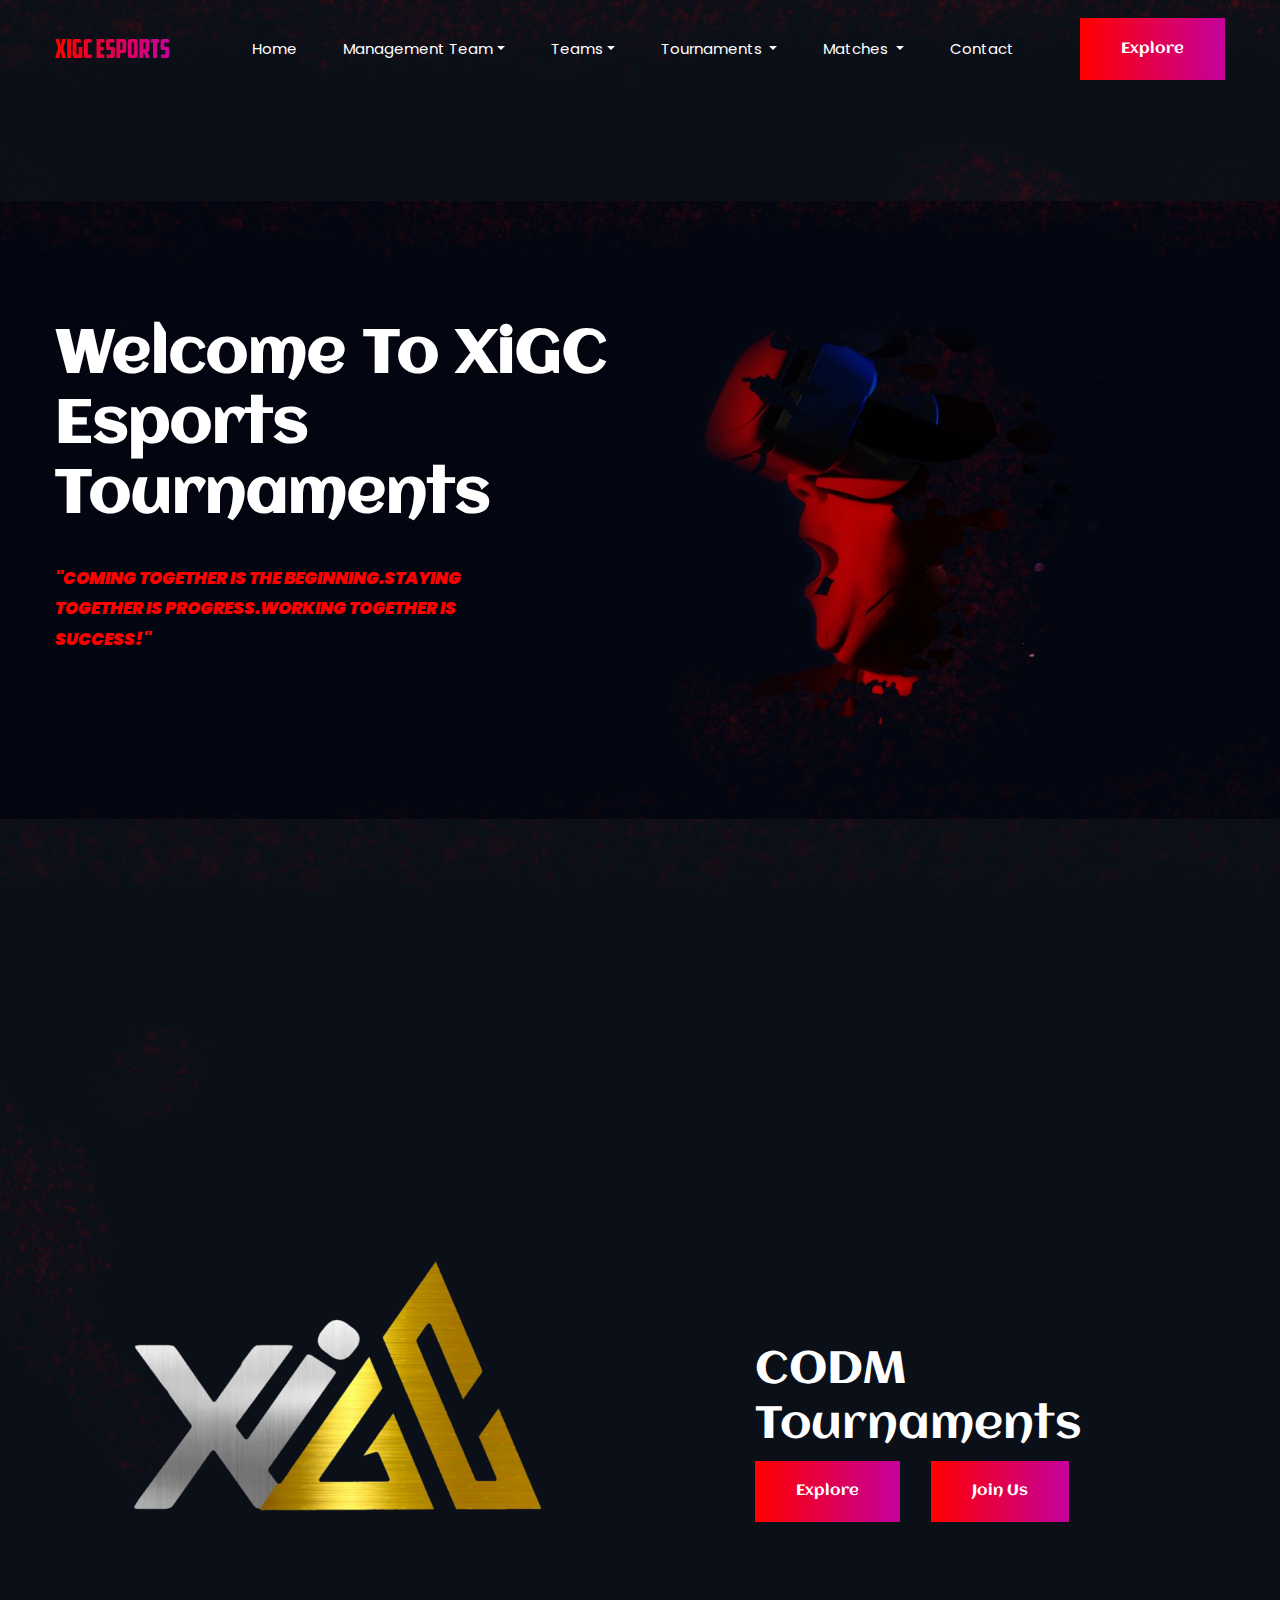
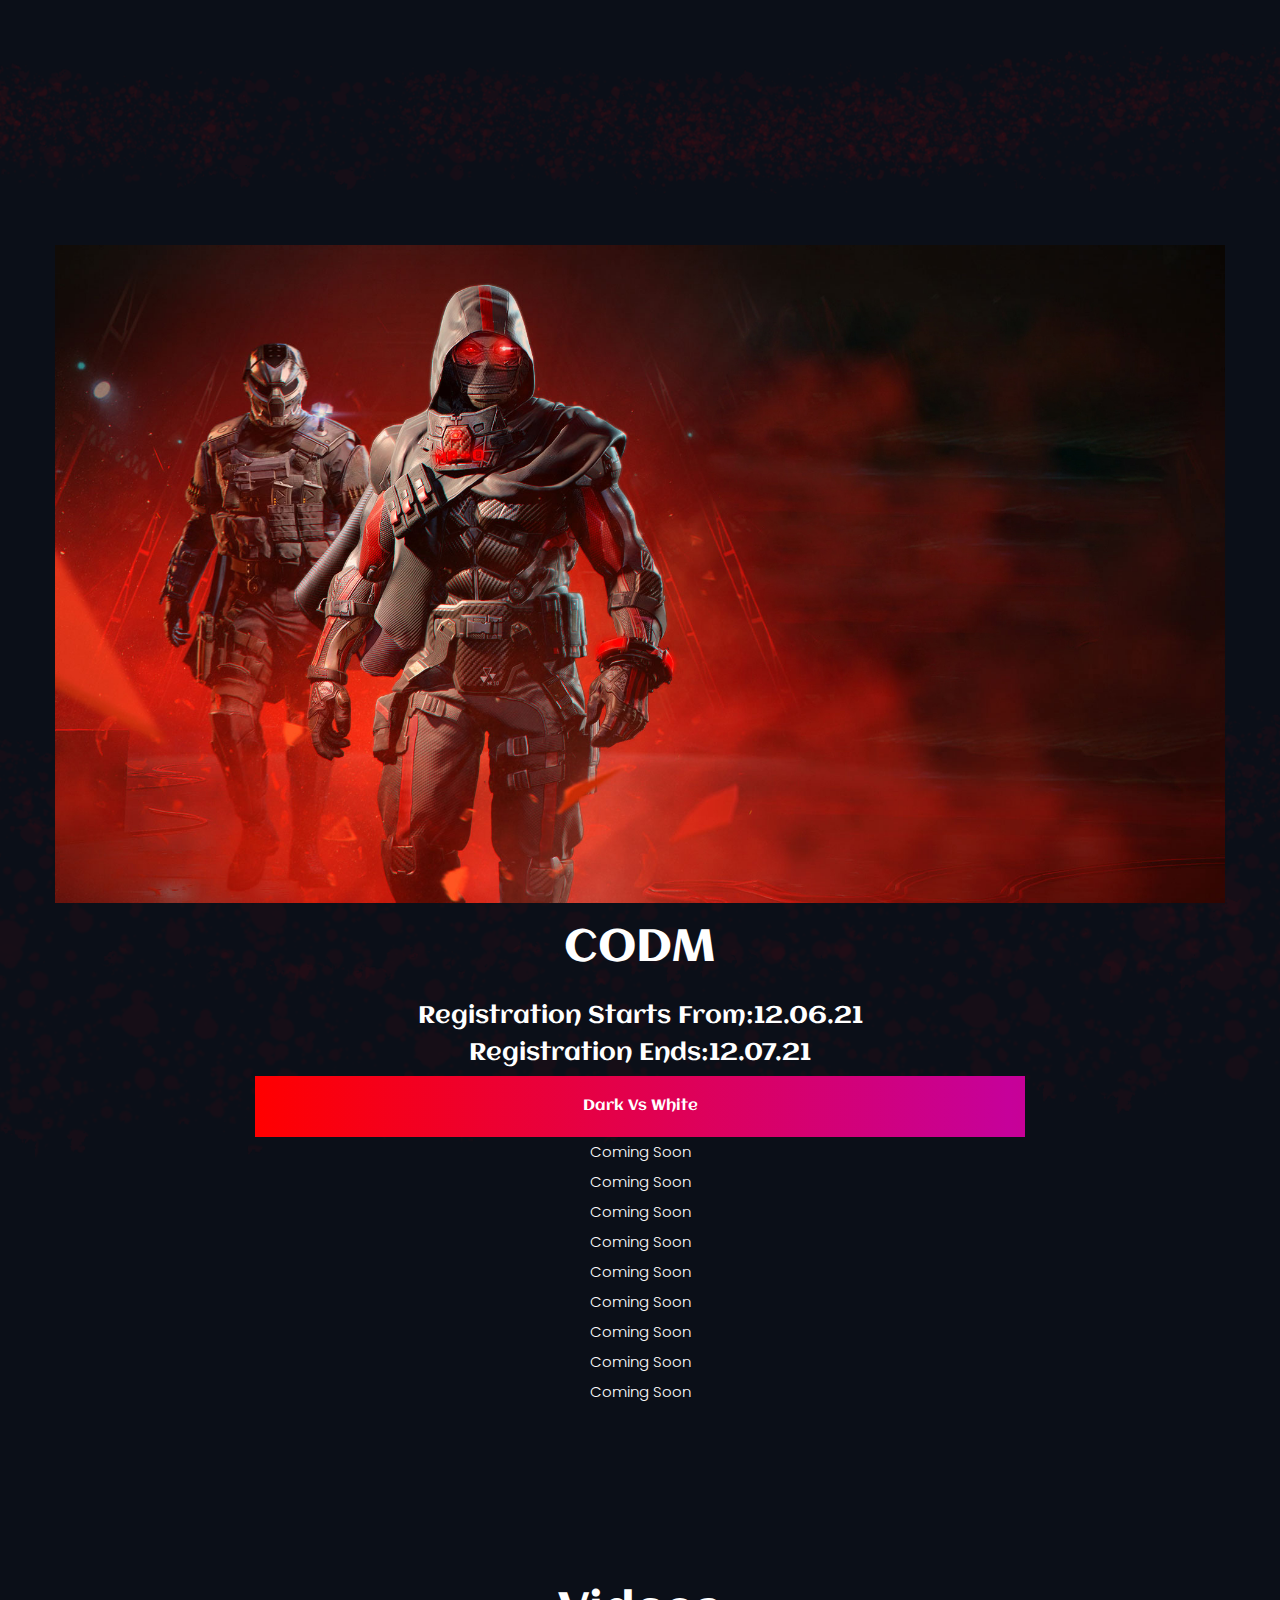
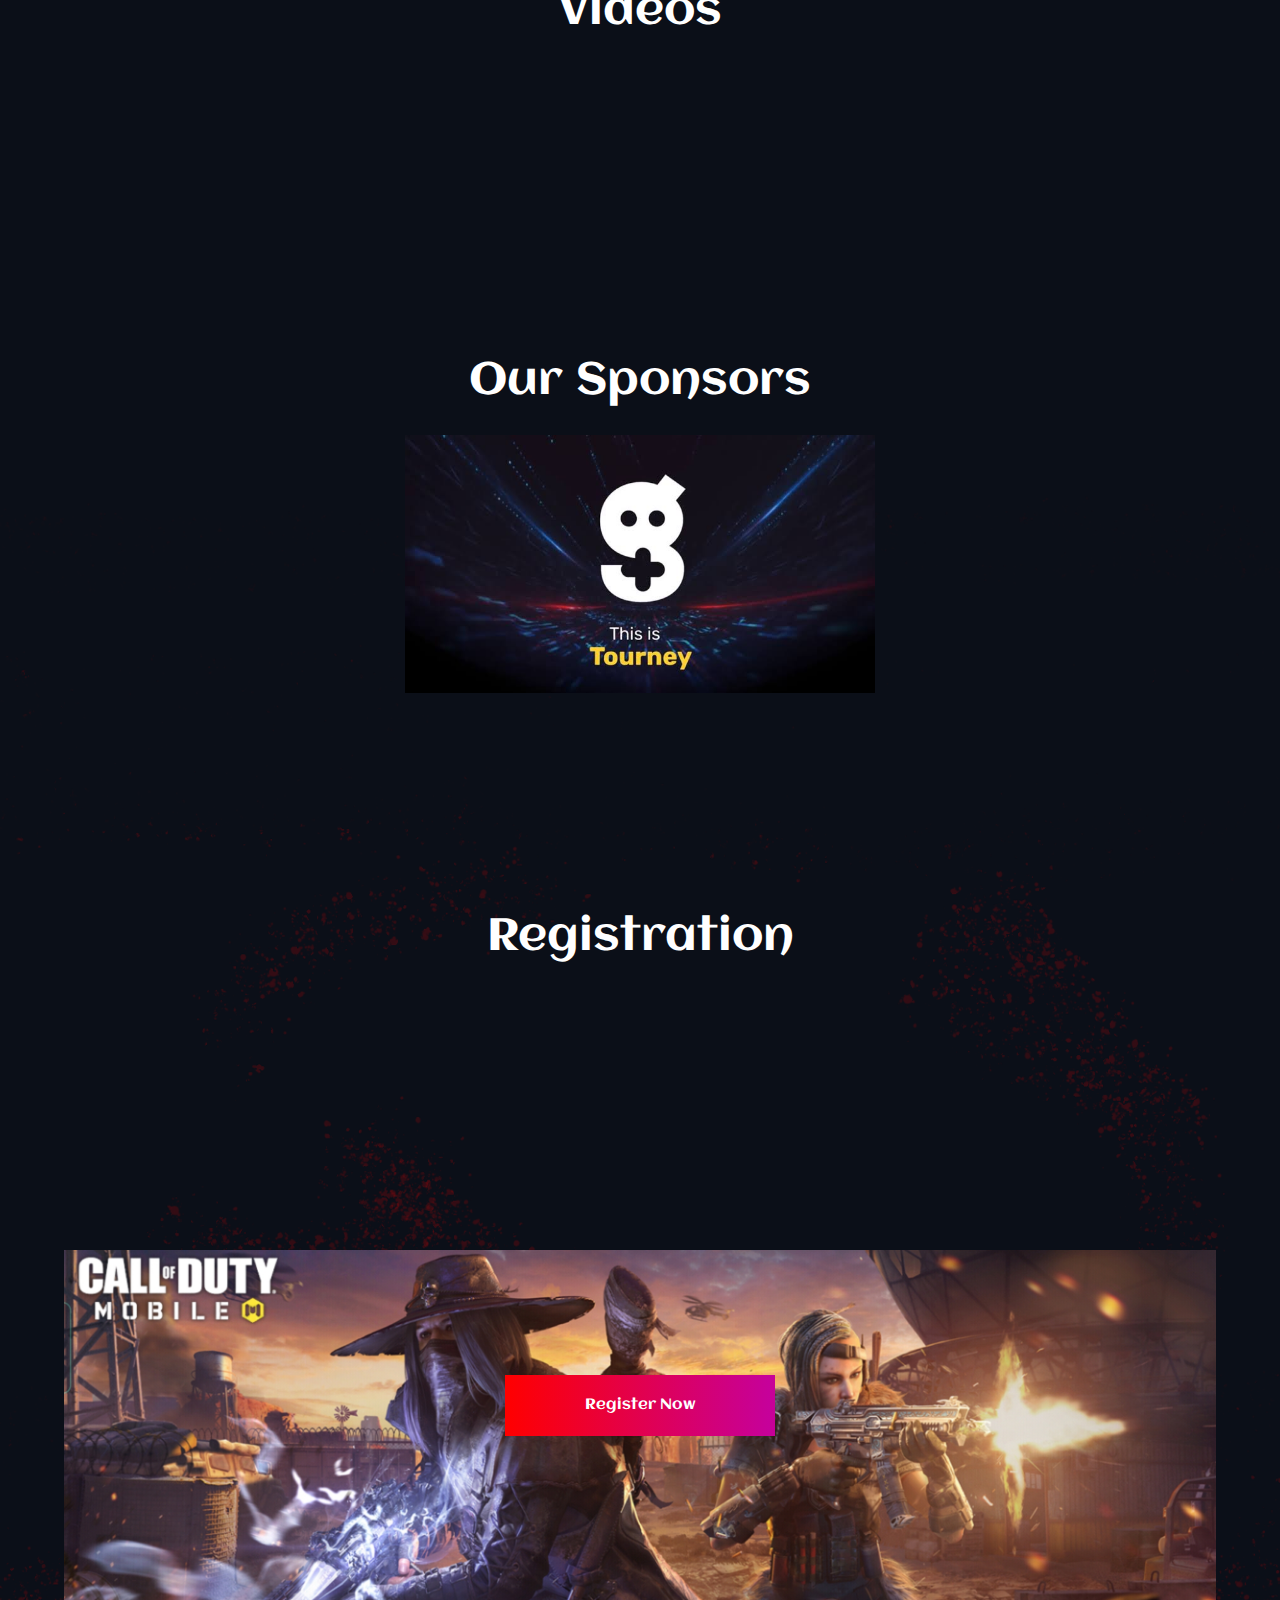
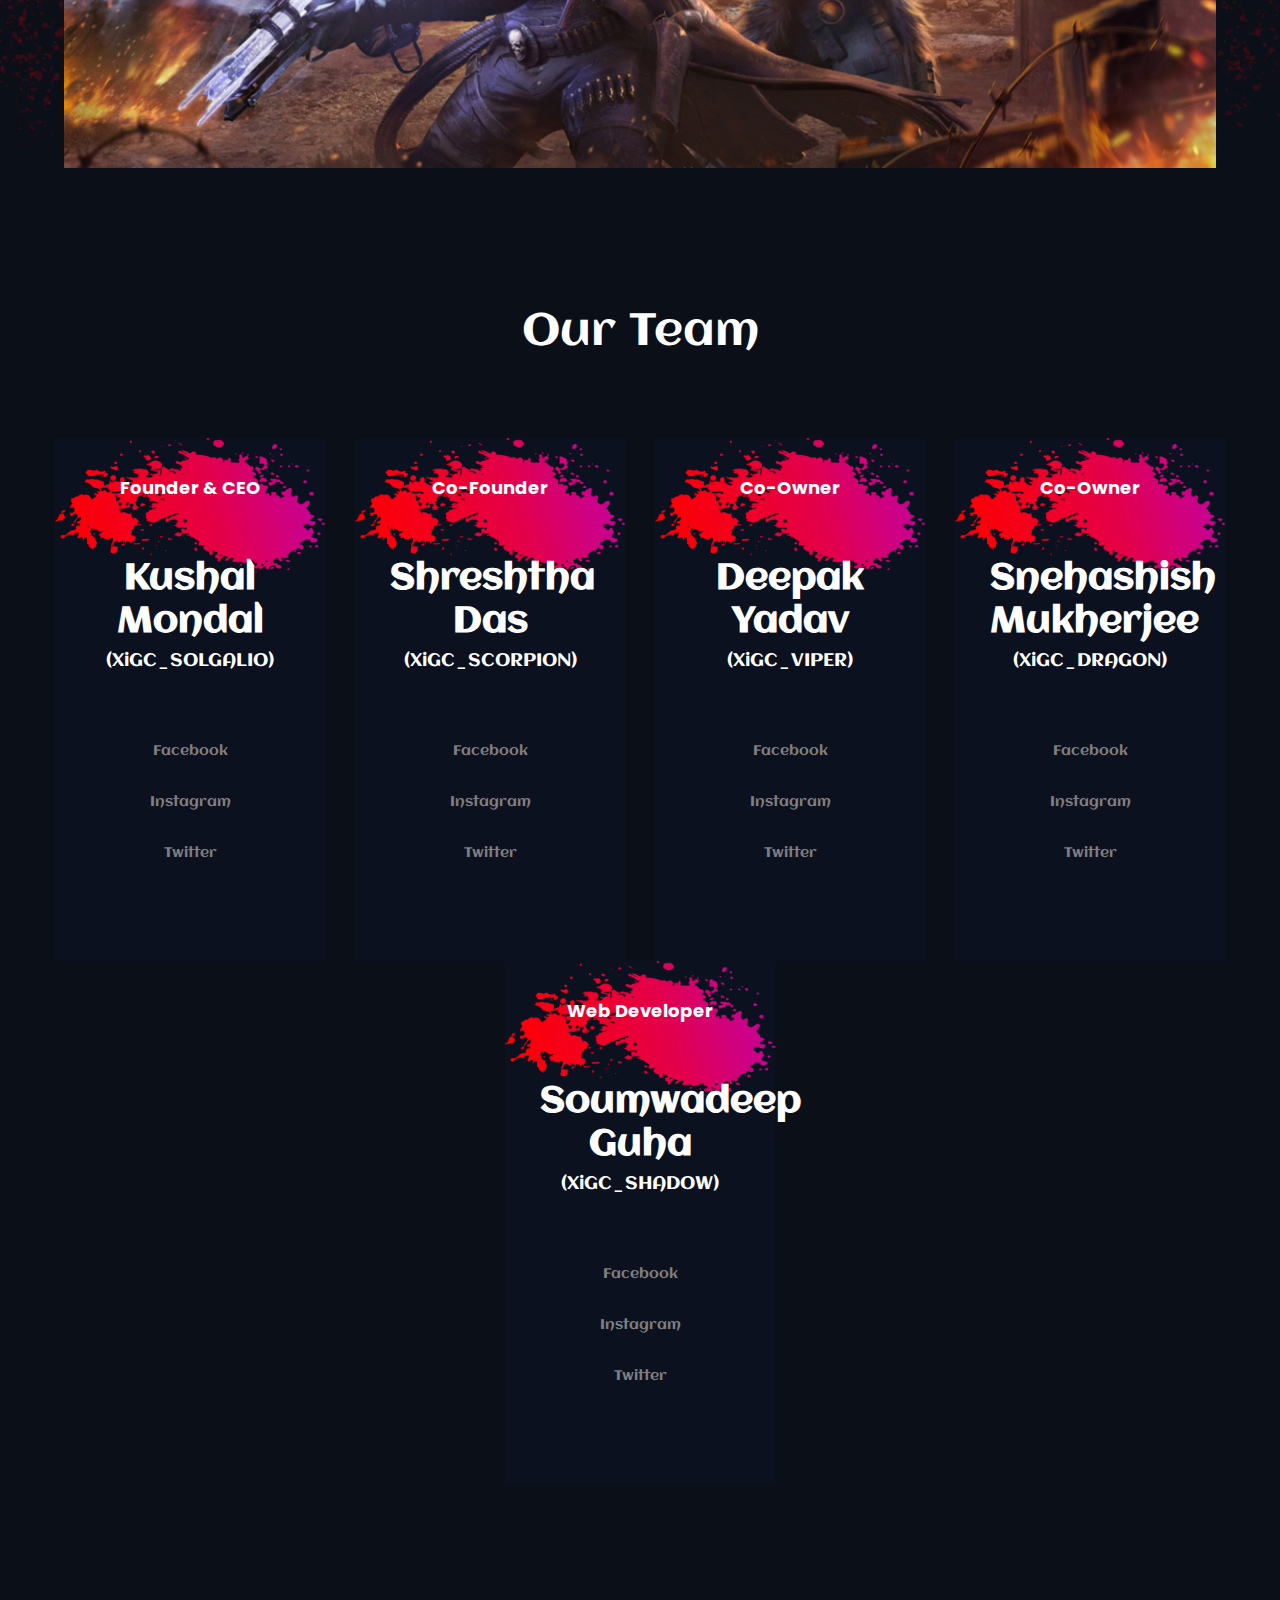
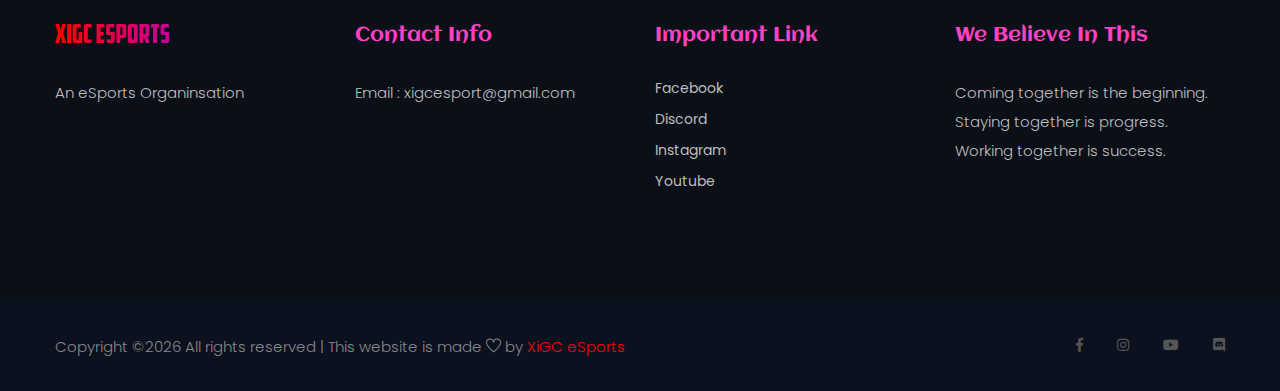
<file: codmtournaments.html>
<!doctype html>
<html lang="zxx">

<head>
    <!-- Required meta tags -->
    <meta charset="utf-8">
    <meta name="viewport" content="width=device-width, initial-scale=1, shrink-to-fit=no">
    <title>CODM Tournaments</title>
    <link rel="icon" href="img/favicon.png">
    <!-- Bootstrap CSS -->
    <link rel="stylesheet" href="css/bootstrap.min.css">
    <!-- animate CSS -->
    <link rel="stylesheet" href="css/animate.css">
    <!-- owl carousel CSS -->
    <link rel="stylesheet" href="css/owl.carousel.min.css">
    <!-- font awesome CSS -->
    <link rel="stylesheet" href="css/all.css">
    <!-- flaticon CSS -->
    <link rel="stylesheet" href="css/flaticon.css">
    <link rel="stylesheet" href="css/themify-icons.css">
    <!-- font awesome CSS -->
    <link rel="stylesheet" href="css/magnific-popup.css">
    <!-- swiper CSS -->
    <link rel="stylesheet" href="css/slick.css">
    <!-- style CSS -->
    <link rel="stylesheet" href="css/codmtournaments.css">
</head>

<body>
    <div class="body_bg">
        <!--::header part start::-->
        <header class="main_menu single_page_menu">
            <div class="container">
                <div class="row align-items-center">
                    <div class="col-lg-12">
                        <nav class="navbar navbar-expand-lg navbar-light">
                            <a class="navbar-brand" href="index.html"> <img src="img/logo.png" alt="logo"> </a>
                            <button class="navbar-toggler" type="button" data-toggle="collapse"
                                data-target="#navbarSupportedContent" aria-controls="navbarSupportedContent"
                                aria-expanded="false" aria-label="Toggle navigation">
                                <span class="menu_icon"><i class="fas fa-bars"></i></span>
                            </button>

                            <div class="collapse navbar-collapse main-menu-item" id="navbarSupportedContent">
                                <ul class="navbar-nav">
                                    <li class="nav-item">
                                        <a class="nav-link" href="index.html">Home</a>
                                    </li>
                                    <li class="nav-item dropdown">
                                        <a class="nav-link dropdown-toggle" href="blog.html" id="navbarDropdown"
                                            role="button" data-toggle="dropdown" aria-haspopup="true"
                                            aria-expanded="false">Management Team</a>
                                        </a>
                                        <div class="dropdown-menu" aria-labelledby="navbarDropdown">
                                            <a class="dropdown-item" href="bgmi.html"> BGMI</a>
                                            <a class="dropdown-item" href="valorantteam.html">Valorant</a>
                                            <a class="dropdown-item" href="codm.html">CODM</a>
                                            <a class="dropdown-item" href="coc.html">COC</a>
                                        </div>
                                    </li>
                                    <li class="nav-item dropdown">
                                        <a class="nav-link dropdown-toggle" href="blog.html" id="navbarDropdown"
                                            role="button" data-toggle="dropdown" aria-haspopup="true"
                                            aria-expanded="false">Teams</a>
                                        </a>
                                        <div class="dropdown-menu" aria-labelledby="navbarDropdown">
                                            <a class="dropdown-item" href="bgmiteam.html"> BGMI</a>
                                            <a class="dropdown-item" href="valorantteam.html">Valorant</a>
                                            <a class="dropdown-item" href="codmteam.html">CODM</a>
                                            <a class="dropdown-item" href="cocteam.html">COC</a>
                                        </div>
                                    </li>
                                    <li class="nav-item dropdown">
                                        <a class="nav-link dropdown-toggle" href="blog.html" id="navbarDropdown"
                                            role="button" data-toggle="dropdown" aria-haspopup="true"
                                            aria-expanded="false">
                                            Tournaments
                                        </a>
                                        <div class="dropdown-menu" aria-labelledby="navbarDropdown">
                                            <a class="dropdown-item" href="bgmitournaments.html"> BGMI</a>
                                            <a class="dropdown-item" href="codmtournaments.html">CODM</a>
                                        </div>
                                    </li>
                                    <li class="nav-item dropdown">
                                        <a class="nav-link dropdown-toggle" href="blog.html" id="navbarDropdown1"
                                            role="button" data-toggle="dropdown" aria-haspopup="true"
                                            aria-expanded="false">
                                           Matches
                                        </a>
                                        <div class="dropdown-menu" aria-labelledby="navbarDropdown1">
                                            <a class="dropdown-item" href="elements.html">Upcoming</a>
                                            <a class="dropdown-item" href="elements.html">Ongoing</a>
                                            <a class="dropdown-item" href="elements.html">Results</a>
                                        </div>
                                    </li>
                                    <li class="nav-item">
                                        <a class="nav-link" href="contact.html">Contact</a>
                                    </li>
                                </ul>
                            </div>
                            <a href="#" class="btn_1 d-none d-sm-block">Explore</a>
                        </nav>
                    </div>
                </div>
            </div>
        </header>
        <!-- Header part end-->
        <!-- banner part start-->
        <section class="banner_part">
            <div class="container">
                <div class="row align-items-center justify-content-between">
                    <div class="col-lg-6 col-md-8">
                        <div class="banner_text">
                            <div class="banner_text_iner">
                                <h1>Welcome To XiGC Esports Tournaments</h1>
                                <p style="font-size: larger; font-weight: bolder; font-style: italic;"><b>"COMING TOGETHER IS THE BEGINNING.STAYING TOGETHER IS PROGRESS.WORKING TOGETHER IS SUCCESS!"</b></p>
                            </div>
                        </div>
                    </div>
                </div>
            </div>
        </section>
        <!-- banner part start-->
        <!-- about_us part start-->
        <section class="about_us section_padding">
            <div class="container">
                <div class="row align-items-center justify-content-between">
                    <div class="col-md-5 col-lg-6 col-xl-6">
                        <div class="learning_img">
                            <img src="img/about_img.png" alt="">
                        </div>
                    </div>
                    <div class="col-md-7 col-lg-6 col-xl-5">
                        <div class="about_us_text">
                            <h2>CODM Tournaments</h2>
                            <a href="#" class="btn_1">Explore</a>
                            <a href="https://discord.gg/9rwxfPK" class="btn_1">Join Us</a>
                        </div>
                    </div>
                </div>
            </div>
        </section>
        <!-- BGMI-->
        <section class="Latest_War">
            <div class="container">
                <img src="img/codmb.jpeg">
                <div class="row justify-content-center">
                    <div class="col-lg-8">
                        <div class="section_tittle text-center">
                            <br>
                            <h2>CODM</h2>
                            <h3>Registration Starts From:12.06.21</h3>
                            <h3>Registration Ends:12.07.21</h3>
                            <a href="https://forms.gle/qqrFM6LEG2xS4hD48" class="btn_1 d-none d-sm-block">Dark Vs White</a>
                            <p>Coming Soon</p>
                            <p>Coming Soon</p>
                            <p>Coming Soon</p>
                            <p>Coming Soon</p>
                            <p>Coming Soon</p>
                            <p>Coming Soon</p>
                            <p>Coming Soon</p>
                            <p>Coming Soon</p>
                            <p>Coming Soon</p>
                        </div>
                    </div>
                </div>
                <div class="row justify-content-center align-items-center">
                    <div class="col-lg-12">
                        <div class="Latest_War_text2">
                            <div class="row justify-content-center align-items-center h-100">
                                <div class="col-lg-6">
                                    <div class="single_war_text text-center">

                                    </div>
                                </div>
                            </div>
                            
                        </div>
                    </div>
                    <div class="col-lg-6">
                        <div class="latest_war_list">
                            <div class="single_war_text">
                                <div class="war_text_item d-flex justify-content-around align-items-center">
                                    
                                    
                                </div>
                            </div>
                            <div class="single_war_text">
                                <div class="war_text_item d-flex justify-content-around align-items-center">
                                   
                                    <div class="war_date">
                                        
                                    </div>
                                </div>
                            </div>
                            <div class="single_war_text">
                                <div class="war_text_item d-flex justify-content-around align-items-center">
                                    
                                    <div class="war_date">
                                        
                                    </div>
                                </div>
                            </div>
                            <div class="single_war_text">
                                <div class="war_text_item d-flex justify-content-around align-items-center">
                                    
                                    <div class="war_date">
                                       
                                    </div>
                                </div>
                            </div>
                        </div>
                    </div>
                    
                </div>
            </div>
        </section>
        <!-- use sasu part end-->
        <section class="Latest_War">
            <div class="container">
                <div class="row justify-content-center">
                    <div class="col-lg-8">
                        <div class="section_tittle text-center">
                            <h2>Videos</h2>
                        </div>
                    </div>
                </div>
                <div class="row justify-content-center align-items-center">
                    <div class="col-lg-12">
                        <div class="Latest_War_text2">
                            <div class="row justify-content-center align-items-center h-100">
                                <div class="col-lg-6">
                                    <div class="single_war_text text-center">
                                    </div>
                                </div>
                            </div>
                            
                        </div>
                    </div>
                    <div class="col-lg-6">
                        <div class="latest_war_list">
                            <div cl ass="single_war_text">
                                <div class="war_text_item d-flex justify-content-around align-items-center">
                                </div>
                            </div>
                            <div class="single_war_text">
                                <div class="war_text_item d-flex justify-content-around align-items-center">
                                   
                                    <div class="war_date">
                                        
                                    </div>
                                </div>
                            </div>
                            <div class="single_war_text">
                                <div class="war_text_item d-flex justify-content-around align-items-center">
                                    
                                    <div class="war_date">
                                        
                                    </div>
                                </div>
                            </div>
                            <div class="single_war_text">
                                <div class="war_text_item d-flex justify-content-around align-items-center">
                                    
                                    <div class="war_date">
                                       
                                    </div>
                                </div>
                            </div>
                        </div>
                    </div>
                    
                </div>
            </div>
        </section>
        <!-- use sasu part end-->

        <!-- gallery_part part start-->
        <section class="gallery_part section_padding">
            <div class="container">
                <div class="row justify-content-center">
                    <div class="col-xl-5">
                        <div class="section_tittle text-center">
                            <h2>Our Sponsors</h2>
                            <img src="img/sponsor1.jpeg">
                        </div>
                    </div>
                </div>
                
            </div>
        </section>
        <!-- gallery_part part end-->

        <!-- use sasu part end-->
        <section class="upcomming_war">
            <div class="container">
                <div class="row justify-content-center">
                    <div class="col-lg-8">
                        <div class="section_tittle text-center">
                            <h2>Registration</h2>
                        </div>
                    </div>
                </div>
                <div class="upcomming_war_iner">
                    <div class="row justify-content-center align-items-center h-100">
                        <div class="col-10 col-sm-5 col-lg-3">
                            <div class="upcomming_war_counter text-center">
                                <a href="https://forms.gle/qqrFM6LEG2xS4hD48" class="btn_1 d-none d-sm-block">Register Now</a>
                                
                            </div>
                        </div>
                    </div>
                </div>
            </div>
        </section>
        <!-- use sasu part end-->

        <!-- Our Team -->
        <section class="pricing_part padding_top">
            <div class="container">
                <div class="row justify-content-center">
                    <div class="col-lg-6">
                        <div class="section_tittle text-center">
                            <h2>Our Team</h2>
                        </div>
                    </div>
                </div>
                <div class="row justify-content-center">
                    <div class="col-lg-3 col-sm-6">
                        <div class="single_pricing_part">
                            <p>Founder & CEO</p>
                            <h3>Kushal Mondal</h3>
                            <h4>(XiGC_SOLGALIO)</h4>
                            <ul>
                                <a href="https://www.facebook.com/profile.php?id=100003156915678"><li>Facebook</li></a>
                                <a href="https://www.instagram.com/invites/contact/?i=13koy065p909&utm_content=1p3x4zm"><li>Instagram</li></a>
                                <a href="https://twitter.com/KushalM14200790?s=09"><li>Twitter</li></a>
                            </ul>
                        </div>
                    </div>
                    <div class="col-lg-3 col-sm-6">
                        <div class="single_pricing_part">
                            <p>Co-Founder</p>
                            <h3>Shreshtha Das</h3>
                            <h4>(XiGC_SCORPION)</h4>
                            <ul>
                                <a href="https://www.facebook.com/shreshtha.das.710"><li>Facebook</li></a>
                                <a href="https://www.instagram.com/xigc_scorpion/"><li>Instagram</li></a>
                                <a href="https://twitter.com/madmaxscorpion"><li>Twitter</li></a>
                            </ul>
                        </div>
                    </div>
                    <div class="col-lg-3 col-sm-6">
                        <div class="single_pricing_part">
                            <p>Co-Owner</p>
                            <h3>Deepak Yadav</h3>
                            <h4>(XiGC_VIPER)</h4>
                            <ul>
                                <a href="#"><li>Facebook</li></a>
                                <a href="#"><li>Instagram</li></a>
                                <a href="#"><li>Twitter</li></a>
                            </ul>
                        </div>
                    </div>
                    <div class="col-lg-3 col-sm-6">
                        <div class="single_pricing_part">
                            <p>Co-Owner</p>
                            <h3>Snehashish Mukherjee</h3>
                            <h4>(XiGC_DRAGON)</h4>
                            <ul>
                                <a href="#"><li>Facebook</li></a>
                                <a href="#"><li>Instagram</li></a>
                                <a href="#"><li>Twitter</li></a>
                            </ul>
                        </div>
                    </div>
                    <div class="col-lg-3 col-sm-6">
                        <div class="single_pricing_part">
                            <p>Web Developer</p>
                            <h3>Soumwadeep Guha</h3>
                            <h4>(XiGC_SHADOW)</h4>
                            <ul>
                                <a href="https://www.facebook.com/soumwadeep.guha"><li>Facebook</li></a>
                                <a href="https://www.instagram.com/soumwadeepguha/"><li>Instagram</li></a>
                                <a href="https://twitter.com/TheWardens2"><li>Twitter</li></a>
                            </ul>
                        </div>
                    </div>
                </div>
            </div>
        </section>
        <!-- pricing part end-->

        <!--::footer_part start::-->
        <footer class="footer_part">
            <div class="footer_top">
                <div class="container">
                    <div class="row">
                        <div class="col-sm-6 col-lg-3">
                            <div class="single_footer_part">
                                <a href="index.html" class="footer_logo_iner"> <img src="img/logo.png" alt="#"> </a>
                                <p>An eSports Organinsation
                                </p>
                            </div>
                        </div>
                        <div class="col-sm-6 col-lg-3">
                            <div class="single_footer_part">
                                <h4 style="color: rgb(252, 65, 196);">Contact Info</h4>
                                <p>Email : xigcesport@gmail.com</p>
                            </div>
                        </div>
                        <div class="col-sm-6 col-lg-3">
                            <div class="single_footer_part">
                                <h4 style="color: rgb(252, 65, 196);">Important Link</h4>
                                <ul class="list-unstyled">
                                    <li><a href="https://www.facebook.com/teamxigc/"> Facebook</a></li>
                                    <li><a href="https://discord.gg/9rwxfPK">Discord</a></li>
                                    <li><a href="https://www.instagram.com/teamxigc/">Instagram</a></li>
                                    <li><a href="https://www.youtube.com/channel/UCG3jhGa7VzeM1fbXW4sv1uA">Youtube</a></li>
                                </ul>
                            </div>
                        </div>
                        <div class="col-sm-6 col-lg-3">
                            <div class="single_footer_part">
                                <h4 style="color: rgb(252, 65, 196);">We Believe In This</h4>
                                <p>Coming together is the beginning. Staying together is progress. Working together is success.
                                </p>
                            </div>
                        </div>
                    </div>
                </div>
            </div>
            <div class="copygight_text">
                <div class="container">
                    <div class="row align-items-center">
                        <div class="col-lg-8">
                            <div class="copyright_text">
                                <P><!-- Link back to Colorlib can't be removed. Template is licensed under CC BY 3.0. -->
Copyright &copy;<script>document.write(new Date().getFullYear());</script> All rights reserved | This website is made <i class="ti-heart" aria-hidden="true"></i> by <a href="index.html" target="_blank">XiGC eSports</a>
<!-- Link back to Colorlib can't be removed. Template is licensed under CC BY 3.0. --></P>
                            </div>
                        </div>
                        <div class="col-lg-4">
                            <div class="footer_icon social_icon">
                                <ul class="list-unstyled">
                                    <li><a href="https://www.facebook.com/teamxigc/" class="single_social_icon"><i class="fab fa-facebook-f"></i></a>
                                    </li>
                                    <li><a href="https://www.instagram.com/teamxigc/" class="single_social_icon"><i class="fab fa-instagram"></i></a></li>
                                    <li><a href="https://youtube.com/channel/UCG3jhGa7VzeM1fbXW4sv1uA" class="single_social_icon"><i class="fab fa-youtube"></i></a></li>
                                    <li><a href="https://discord.gg/9rwxfPK" class="single_social_icon"><i class="fab fa-discord"></i></a></li>
                                </ul>
                            </div>
                        </div>
                    </div>
                </div>
            </div>
        </footer>
        <!--::footer_part end::-->
    </div>


    <!-- jquery plugins here-->
    <script src="js/jquery-1.12.1.min.js"></script>
    <!-- popper js -->
    <script src="js/popper.min.js"></script>
    <!-- bootstrap js -->
    <script src="js/bootstrap.min.js"></script>
    <!-- easing js -->
    <script src="js/jquery.magnific-popup.js"></script>
    <!-- swiper js -->
    <script src="js/swiper.min.js"></script>
    <!-- swiper js -->
    <script src="js/masonry.pkgd.js"></script>
    <!-- particles js -->
    <script src="js/owl.carousel.min.js"></script>
    <script src="js/jquery.nice-select.min.js"></script>
    <!-- slick js -->
    <script src="js/slick.min.js"></script>
    <script src="js/jquery.counterup.min.js"></script>
    <script src="js/waypoints.min.js"></script>
    <script src="js/contact.js"></script>
    <script src="js/jquery.ajaxchimp.min.js"></script>
    <script src="js/jquery.form.js"></script>
    <script src="js/jquery.validate.min.js"></script>
    <script src="js/mail-script.js"></script>
    <!-- custom js -->
    <script src="js/custom.js"></script>
</body>

</html>
</file>
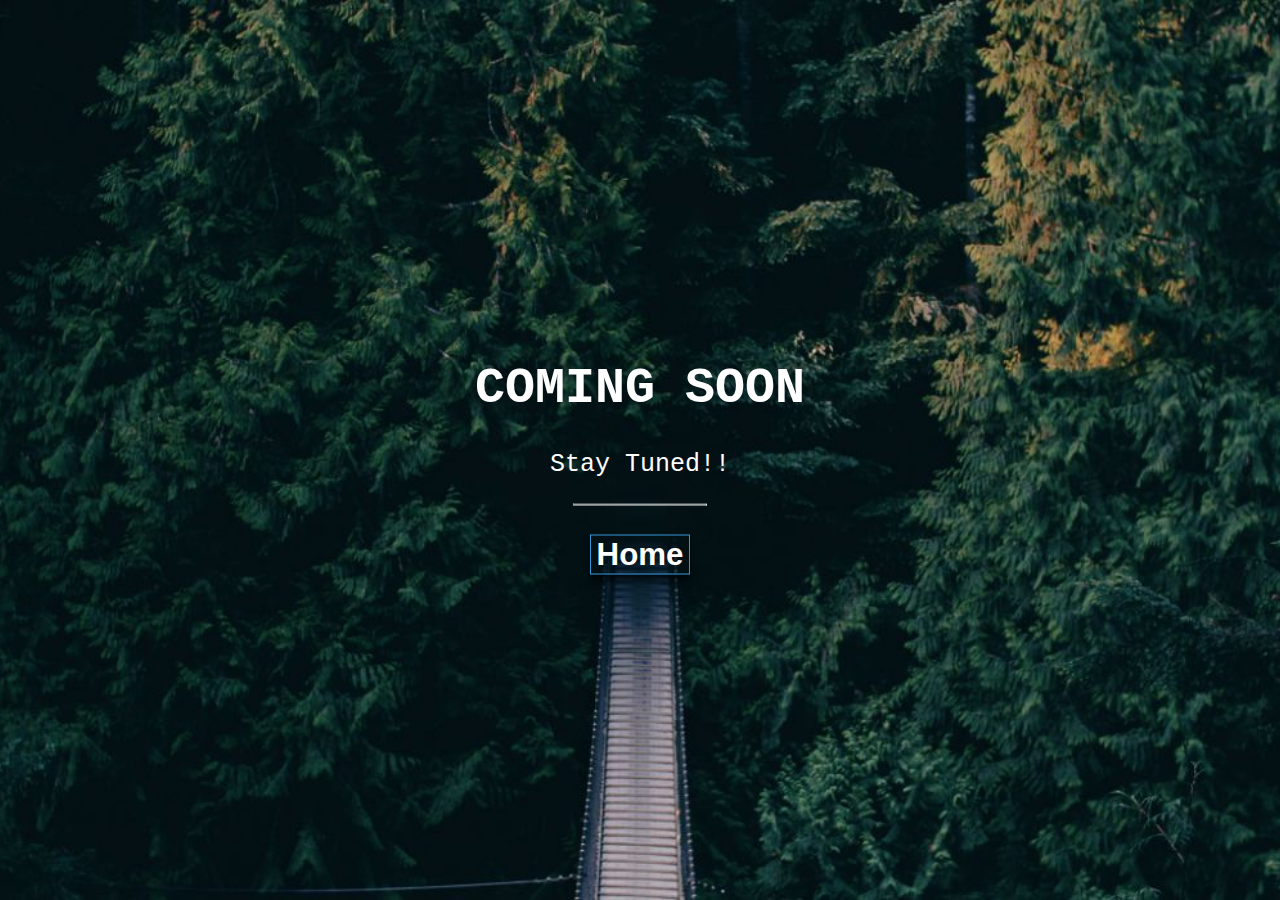
<file: comingsoon.html>
<!DOCTYPE html>
<html>
<link rel="icon" type="image/png" href="img/favicon.png">
<title>Coming Soon...</title>
<style>
body, html {
  height: 100%;
  margin: 0;
}

.bgimg {
  background-image: url(img/forestbridge.jpg);
  height: 100%;
  background-position: center;
  background-size: cover;
  position: relative;
  color: white;
  font-family: "Courier New", Courier, monospace;
  font-size: 25px;
}

.topleft {
  position: absolute;
  top: 0;
  left: 16px;
}

.bottomleft {
  position: absolute;
  bottom: 0;
  left: 16px;
}

.middle {
  position: absolute;
  top: 50%;
  left: 50%;
  transform: translate(-50%, -50%);
  text-align: center;
}

hr {
  margin: auto;
  width: 40%;
}
a{
  text-decoration: none;
  color: white;
}
button { 
        cursor: pointer; 
        border: 1px solid #3498db; 
        background-color: transparent; 
        color: #3498db; 
        font-size: 1.25em; 
        box-shadow: 0 6px 6px rgba(0, 0, 0, 0.6); 
    } 
</style>
<body>

<div class="bgimg">
  <div class="middle">
    <h1>COMING SOON</h1>
    <p>Stay Tuned!!</p>
    <hr>
    <br>
    <button><a href="index.html"><b>Home</b></a></button>
  </div>
</div>

</body>
</html>
</file>
<file: css/flaticon.css>
/*
  	Flaticon icon font: Flaticon
  	Creation date: 13/06/2019 05:10
  	*/

@font-face {
  font-family: "Flaticon";
  src: url("../fonts/Flaticon.eot");
  src: url("../fonts/Flaticon.eot?#iefix") format("embedded-opentype"),
       url("../fonts/Flaticon.woff2") format("woff2"),
       url("../fonts/Flaticon.woff") format("woff"),
       url("../fonts/Flaticon.ttf") format("truetype"),
       url("../fonts/Flaticon.svg#Flaticon") format("svg");
  font-weight: normal;
  font-style: normal;
}

@media screen and (-webkit-min-device-pixel-ratio:0) {
  @font-face {
    font-family: "Flaticon";
    src: url("./Flaticon.svg#Flaticon") format("svg");
  }
}

[class^="flaticon-"]:before, [class*=" flaticon-"]:before,
[class^="flaticon-"]:after, [class*=" flaticon-"]:after {   
  font-family: Flaticon;
        font-size: 20px;
font-style: normal;
}

.flaticon-right-arrow:before { content: "\f100"; }
</file>
<file: css/themify-icons.css>
@font-face {
	font-family: 'themify';
	src:url('../fonts/themify.eot?-fvbane');
	src:url('../fonts/themify.eot?#iefix-fvbane') format('embedded-opentype'),
		url('../fonts/themify.woff?-fvbane') format('woff'),
		url('../fonts/themify.ttf?-fvbane') format('truetype'),
		url('../fonts/themify.svg?-fvbane#themify') format('svg');
	font-weight: normal;
	font-style: normal;
}

[class^="ti-"], [class*=" ti-"] {
	font-family: 'themify';
	speak: none;
	font-style: normal;
	font-weight: normal;
	font-variant: normal;
	text-transform: none;
	line-height: 1;

	/* Better Font Rendering =========== */
	-webkit-font-smoothing: antialiased;
	-moz-osx-font-smoothing: grayscale;
}

.ti-wand:before {
	content: "\e600";
}
.ti-volume:before {
	content: "\e601";
}
.ti-user:before {
	content: "\e602";
}
.ti-unlock:before {
	content: "\e603";
}
.ti-unlink:before {
	content: "\e604";
}
.ti-trash:before {
	content: "\e605";
}
.ti-thought:before {
	content: "\e606";
}
.ti-target:before {
	content: "\e607";
}
.ti-tag:before {
	content: "\e608";
}
.ti-tablet:before {
	content: "\e609";
}
.ti-star:before {
	content: "\e60a";
}
.ti-spray:before {
	content: "\e60b";
}
.ti-signal:before {
	content: "\e60c";
}
.ti-shopping-cart:before {
	content: "\e60d";
}
.ti-shopping-cart-full:before {
	content: "\e60e";
}
.ti-settings:before {
	content: "\e60f";
}
.ti-search:before {
	content: "\e610";
}
.ti-zoom-in:before {
	content: "\e611";
}
.ti-zoom-out:before {
	content: "\e612";
}
.ti-cut:before {
	content: "\e613";
}
.ti-ruler:before {
	content: "\e614";
}
.ti-ruler-pencil:before {
	content: "\e615";
}
.ti-ruler-alt:before {
	content: "\e616";
}
.ti-bookmark:before {
	content: "\e617";
}
.ti-bookmark-alt:before {
	content: "\e618";
}
.ti-reload:before {
	content: "\e619";
}
.ti-plus:before {
	content: "\e61a";
}
.ti-pin:before {
	content: "\e61b";
}
.ti-pencil:before {
	content: "\e61c";
}
.ti-pencil-alt:before {
	content: "\e61d";
}
.ti-paint-roller:before {
	content: "\e61e";
}
.ti-paint-bucket:before {
	content: "\e61f";
}
.ti-na:before {
	content: "\e620";
}
.ti-mobile:before {
	content: "\e621";
}
.ti-minus:before {
	content: "\e622";
}
.ti-medall:before {
	content: "\e623";
}
.ti-medall-alt:before {
	content: "\e624";
}
.ti-marker:before {
	content: "\e625";
}
.ti-marker-alt:before {
	content: "\e626";
}
.ti-arrow-up:before {
	content: "\e627";
}
.ti-arrow-right:before {
	content: "\e628";
}
.ti-arrow-left:before {
	content: "\e629";
}
.ti-arrow-down:before {
	content: "\e62a";
}
.ti-lock:before {
	content: "\e62b";
}
.ti-location-arrow:before {
	content: "\e62c";
}
.ti-link:before {
	content: "\e62d";
}
.ti-layout:before {
	content: "\e62e";
}
.ti-layers:before {
	content: "\e62f";
}
.ti-layers-alt:before {
	content: "\e630";
}
.ti-key:before {
	content: "\e631";
}
.ti-import:before {
	content: "\e632";
}
.ti-image:before {
	content: "\e633";
}
.ti-heart:before {
	content: "\e634";
}
.ti-heart-broken:before {
	content: "\e635";
}
.ti-hand-stop:before {
	content: "\e636";
}
.ti-hand-open:before {
	content: "\e637";
}
.ti-hand-drag:before {
	content: "\e638";
}
.ti-folder:before {
	content: "\e639";
}
.ti-flag:before {
	content: "\e63a";
}
.ti-flag-alt:before {
	content: "\e63b";
}
.ti-flag-alt-2:before {
	content: "\e63c";
}
.ti-eye:before {
	content: "\e63d";
}
.ti-export:before {
	content: "\e63e";
}
.ti-exchange-vertical:before {
	content: "\e63f";
}
.ti-desktop:before {
	content: "\e640";
}
.ti-cup:before {
	content: "\e641";
}
.ti-crown:before {
	content: "\e642";
}
.ti-comments:before {
	content: "\e643";
}
.ti-comment:before {
	content: "\e644";
}
.ti-comment-alt:before {
	content: "\e645";
}
.ti-close:before {
	content: "\e646";
}
.ti-clip:before {
	content: "\e647";
}
.ti-angle-up:before {
	content: "\e648";
}
.ti-angle-right:before {
	content: "\e649";
}
.ti-angle-left:before {
	content: "\e64a";
}
.ti-angle-down:before {
	content: "\e64b";
}
.ti-check:before {
	content: "\e64c";
}
.ti-check-box:before {
	content: "\e64d";
}
.ti-camera:before {
	content: "\e64e";
}
.ti-announcement:before {
	content: "\e64f";
}
.ti-brush:before {
	content: "\e650";
}
.ti-briefcase:before {
	content: "\e651";
}
.ti-bolt:before {
	content: "\e652";
}
.ti-bolt-alt:before {
	content: "\e653";
}
.ti-blackboard:before {
	content: "\e654";
}
.ti-bag:before {
	content: "\e655";
}
.ti-move:before {
	content: "\e656";
}
.ti-arrows-vertical:before {
	content: "\e657";
}
.ti-arrows-horizontal:before {
	content: "\e658";
}
.ti-fullscreen:before {
	content: "\e659";
}
.ti-arrow-top-right:before {
	content: "\e65a";
}
.ti-arrow-top-left:before {
	content: "\e65b";
}
.ti-arrow-circle-up:before {
	content: "\e65c";
}
.ti-arrow-circle-right:before {
	content: "\e65d";
}
.ti-arrow-circle-left:before {
	content: "\e65e";
}
.ti-arrow-circle-down:before {
	content: "\e65f";
}
.ti-angle-double-up:before {
	content: "\e660";
}
.ti-angle-double-right:before {
	content: "\e661";
}
.ti-angle-double-left:before {
	content: "\e662";
}
.ti-angle-double-down:before {
	content: "\e663";
}
.ti-zip:before {
	content: "\e664";
}
.ti-world:before {
	content: "\e665";
}
.ti-wheelchair:before {
	content: "\e666";
}
.ti-view-list:before {
	content: "\e667";
}
.ti-view-list-alt:before {
	content: "\e668";
}
.ti-view-grid:before {
	content: "\e669";
}
.ti-uppercase:before {
	content: "\e66a";
}
.ti-upload:before {
	content: "\e66b";
}
.ti-underline:before {
	content: "\e66c";
}
.ti-truck:before {
	content: "\e66d";
}
.ti-timer:before {
	content: "\e66e";
}
.ti-ticket:before {
	content: "\e66f";
}
.ti-thumb-up:before {
	content: "\e670";
}
.ti-thumb-down:before {
	content: "\e671";
}
.ti-text:before {
	content: "\e672";
}
.ti-stats-up:before {
	content: "\e673";
}
.ti-stats-down:before {
	content: "\e674";
}
.ti-split-v:before {
	content: "\e675";
}
.ti-split-h:before {
	content: "\e676";
}
.ti-smallcap:before {
	content: "\e677";
}
.ti-shine:before {
	content: "\e678";
}
.ti-shift-right:before {
	content: "\e679";
}
.ti-shift-left:before {
	content: "\e67a";
}
.ti-shield:before {
	content: "\e67b";
}
.ti-notepad:before {
	content: "\e67c";
}
.ti-server:before {
	content: "\e67d";
}
.ti-quote-right:before {
	content: "\e67e";
}
.ti-quote-left:before {
	content: "\e67f";
}
.ti-pulse:before {
	content: "\e680";
}
.ti-printer:before {
	content: "\e681";
}
.ti-power-off:before {
	content: "\e682";
}
.ti-plug:before {
	content: "\e683";
}
.ti-pie-chart:before {
	content: "\e684";
}
.ti-paragraph:before {
	content: "\e685";
}
.ti-panel:before {
	content: "\e686";
}
.ti-package:before {
	content: "\e687";
}
.ti-music:before {
	content: "\e688";
}
.ti-music-alt:before {
	content: "\e689";
}
.ti-mouse:before {
	content: "\e68a";
}
.ti-mouse-alt:before {
	content: "\e68b";
}
.ti-money:before {
	content: "\e68c";
}
.ti-microphone:before {
	content: "\e68d";
}
.ti-menu:before {
	content: "\e68e";
}
.ti-menu-alt:before {
	content: "\e68f";
}
.ti-map:before {
	content: "\e690";
}
.ti-map-alt:before {
	content: "\e691";
}
.ti-loop:before {
	content: "\e692";
}
.ti-location-pin:before {
	content: "\e693";
}
.ti-list:before {
	content: "\e694";
}
.ti-light-bulb:before {
	content: "\e695";
}
.ti-Italic:before {
	content: "\e696";
}
.ti-info:before {
	content: "\e697";
}
.ti-infinite:before {
	content: "\e698";
}
.ti-id-badge:before {
	content: "\e699";
}
.ti-hummer:before {
	content: "\e69a";
}
.ti-home:before {
	content: "\e69b";
}
.ti-help:before {
	content: "\e69c";
}
.ti-headphone:before {
	content: "\e69d";
}
.ti-harddrives:before {
	content: "\e69e";
}
.ti-harddrive:before {
	content: "\e69f";
}
.ti-gift:before {
	content: "\e6a0";
}
.ti-game:before {
	content: "\e6a1";
}
.ti-filter:before {
	content: "\e6a2";
}
.ti-files:before {
	content: "\e6a3";
}
.ti-file:before {
	content: "\e6a4";
}
.ti-eraser:before {
	content: "\e6a5";
}
.ti-envelope:before {
	content: "\e6a6";
}
.ti-download:before {
	content: "\e6a7";
}
.ti-direction:before {
	content: "\e6a8";
}
.ti-direction-alt:before {
	content: "\e6a9";
}
.ti-dashboard:before {
	content: "\e6aa";
}
.ti-control-stop:before {
	content: "\e6ab";
}
.ti-control-shuffle:before {
	content: "\e6ac";
}
.ti-control-play:before {
	content: "\e6ad";
}
.ti-control-pause:before {
	content: "\e6ae";
}
.ti-control-forward:before {
	content: "\e6af";
}
.ti-control-backward:before {
	content: "\e6b0";
}
.ti-cloud:before {
	content: "\e6b1";
}
.ti-cloud-up:before {
	content: "\e6b2";
}
.ti-cloud-down:before {
	content: "\e6b3";
}
.ti-clipboard:before {
	content: "\e6b4";
}
.ti-car:before {
	content: "\e6b5";
}
.ti-calendar:before {
	content: "\e6b6";
}
.ti-book:before {
	content: "\e6b7";
}
.ti-bell:before {
	content: "\e6b8";
}
.ti-basketball:before {
	content: "\e6b9";
}
.ti-bar-chart:before {
	content: "\e6ba";
}
.ti-bar-chart-alt:before {
	content: "\e6bb";
}
.ti-back-right:before {
	content: "\e6bc";
}
.ti-back-left:before {
	content: "\e6bd";
}
.ti-arrows-corner:before {
	content: "\e6be";
}
.ti-archive:before {
	content: "\e6bf";
}
.ti-anchor:before {
	content: "\e6c0";
}
.ti-align-right:before {
	content: "\e6c1";
}
.ti-align-left:before {
	content: "\e6c2";
}
.ti-align-justify:before {
	content: "\e6c3";
}
.ti-align-center:before {
	content: "\e6c4";
}
.ti-alert:before {
	content: "\e6c5";
}
.ti-alarm-clock:before {
	content: "\e6c6";
}
.ti-agenda:before {
	content: "\e6c7";
}
.ti-write:before {
	content: "\e6c8";
}
.ti-window:before {
	content: "\e6c9";
}
.ti-widgetized:before {
	content: "\e6ca";
}
.ti-widget:before {
	content: "\e6cb";
}
.ti-widget-alt:before {
	content: "\e6cc";
}
.ti-wallet:before {
	content: "\e6cd";
}
.ti-video-clapper:before {
	content: "\e6ce";
}
.ti-video-camera:before {
	content: "\e6cf";
}
.ti-vector:before {
	content: "\e6d0";
}
.ti-themify-logo:before {
	content: "\e6d1";
}
.ti-themify-favicon:before {
	content: "\e6d2";
}
.ti-themify-favicon-alt:before {
	content: "\e6d3";
}
.ti-support:before {
	content: "\e6d4";
}
.ti-stamp:before {
	content: "\e6d5";
}
.ti-split-v-alt:before {
	content: "\e6d6";
}
.ti-slice:before {
	content: "\e6d7";
}
.ti-shortcode:before {
	content: "\e6d8";
}
.ti-shift-right-alt:before {
	content: "\e6d9";
}
.ti-shift-left-alt:before {
	content: "\e6da";
}
.ti-ruler-alt-2:before {
	content: "\e6db";
}
.ti-receipt:before {
	content: "\e6dc";
}
.ti-pin2:before {
	content: "\e6dd";
}
.ti-pin-alt:before {
	content: "\e6de";
}
.ti-pencil-alt2:before {
	content: "\e6df";
}
.ti-palette:before {
	content: "\e6e0";
}
.ti-more:before {
	content: "\e6e1";
}
.ti-more-alt:before {
	content: "\e6e2";
}
.ti-microphone-alt:before {
	content: "\e6e3";
}
.ti-magnet:before {
	content: "\e6e4";
}
.ti-line-double:before {
	content: "\e6e5";
}
.ti-line-dotted:before {
	content: "\e6e6";
}
.ti-line-dashed:before {
	content: "\e6e7";
}
.ti-layout-width-full:before {
	content: "\e6e8";
}
.ti-layout-width-default:before {
	content: "\e6e9";
}
.ti-layout-width-default-alt:before {
	content: "\e6ea";
}
.ti-layout-tab:before {
	content: "\e6eb";
}
.ti-layout-tab-window:before {
	content: "\e6ec";
}
.ti-layout-tab-v:before {
	content: "\e6ed";
}
.ti-layout-tab-min:before {
	content: "\e6ee";
}
.ti-layout-slider:before {
	content: "\e6ef";
}
.ti-layout-slider-alt:before {
	content: "\e6f0";
}
.ti-layout-sidebar-right:before {
	content: "\e6f1";
}
.ti-layout-sidebar-none:before {
	content: "\e6f2";
}
.ti-layout-sidebar-left:before {
	content: "\e6f3";
}
.ti-layout-placeholder:before {
	content: "\e6f4";
}
.ti-layout-menu:before {
	content: "\e6f5";
}
.ti-layout-menu-v:before {
	content: "\e6f6";
}
.ti-layout-menu-separated:before {
	content: "\e6f7";
}
.ti-layout-menu-full:before {
	content: "\e6f8";
}
.ti-layout-media-right-alt:before {
	content: "\e6f9";
}
.ti-layout-media-right:before {
	content: "\e6fa";
}
.ti-layout-media-overlay:before {
	content: "\e6fb";
}
.ti-layout-media-overlay-alt:before {
	content: "\e6fc";
}
.ti-layout-media-overlay-alt-2:before {
	content: "\e6fd";
}
.ti-layout-media-left-alt:before {
	content: "\e6fe";
}
.ti-layout-media-left:before {
	content: "\e6ff";
}
.ti-layout-media-center-alt:before {
	content: "\e700";
}
.ti-layout-media-center:before {
	content: "\e701";
}
.ti-layout-list-thumb:before {
	content: "\e702";
}
.ti-layout-list-thumb-alt:before {
	content: "\e703";
}
.ti-layout-list-post:before {
	content: "\e704";
}
.ti-layout-list-large-image:before {
	content: "\e705";
}
.ti-layout-line-solid:before {
	content: "\e706";
}
.ti-layout-grid4:before {
	content: "\e707";
}
.ti-layout-grid3:before {
	content: "\e708";
}
.ti-layout-grid2:before {
	content: "\e709";
}
.ti-layout-grid2-thumb:before {
	content: "\e70a";
}
.ti-layout-cta-right:before {
	content: "\e70b";
}
.ti-layout-cta-left:before {
	content: "\e70c";
}
.ti-layout-cta-center:before {
	content: "\e70d";
}
.ti-layout-cta-btn-right:before {
	content: "\e70e";
}
.ti-layout-cta-btn-left:before {
	content: "\e70f";
}
.ti-layout-column4:before {
	content: "\e710";
}
.ti-layout-column3:before {
	content: "\e711";
}
.ti-layout-column2:before {
	content: "\e712";
}
.ti-layout-accordion-separated:before {
	content: "\e713";
}
.ti-layout-accordion-merged:before {
	content: "\e714";
}
.ti-layout-accordion-list:before {
	content: "\e715";
}
.ti-ink-pen:before {
	content: "\e716";
}
.ti-info-alt:before {
	content: "\e717";
}
.ti-help-alt:before {
	content: "\e718";
}
.ti-headphone-alt:before {
	content: "\e719";
}
.ti-hand-point-up:before {
	content: "\e71a";
}
.ti-hand-point-right:before {
	content: "\e71b";
}
.ti-hand-point-left:before {
	content: "\e71c";
}
.ti-hand-point-down:before {
	content: "\e71d";
}
.ti-gallery:before {
	content: "\e71e";
}
.ti-face-smile:before {
	content: "\e71f";
}
.ti-face-sad:before {
	content: "\e720";
}
.ti-credit-card:before {
	content: "\e721";
}
.ti-control-skip-forward:before {
	content: "\e722";
}
.ti-control-skip-backward:before {
	content: "\e723";
}
.ti-control-record:before {
	content: "\e724";
}
.ti-control-eject:before {
	content: "\e725";
}
.ti-comments-smiley:before {
	content: "\e726";
}
.ti-brush-alt:before {
	content: "\e727";
}
.ti-youtube:before {
	content: "\e728";
}
.ti-vimeo:before {
	content: "\e729";
}
.ti-twitter:before {
	content: "\e72a";
}
.ti-time:before {
	content: "\e72b";
}
.ti-tumblr:before {
	content: "\e72c";
}
.ti-skype:before {
	content: "\e72d";
}
.ti-share:before {
	content: "\e72e";
}
.ti-share-alt:before {
	content: "\e72f";
}
.ti-rocket:before {
	content: "\e730";
}
.ti-pinterest:before {
	content: "\e731";
}
.ti-new-window:before {
	content: "\e732";
}
.ti-microsoft:before {
	content: "\e733";
}
.ti-list-ol:before {
	content: "\e734";
}
.ti-linkedin:before {
	content: "\e735";
}
.ti-layout-sidebar-2:before {
	content: "\e736";
}
.ti-layout-grid4-alt:before {
	content: "\e737";
}
.ti-layout-grid3-alt:before {
	content: "\e738";
}
.ti-layout-grid2-alt:before {
	content: "\e739";
}
.ti-layout-column4-alt:before {
	content: "\e73a";
}
.ti-layout-column3-alt:before {
	content: "\e73b";
}
.ti-layout-column2-alt:before {
	content: "\e73c";
}
.ti-instagram:before {
	content: "\e73d";
}
.ti-google:before {
	content: "\e73e";
}
.ti-github:before {
	content: "\e73f";
}
.ti-flickr:before {
	content: "\e740";
}
.ti-facebook:before {
	content: "\e741";
}
.ti-dropbox:before {
	content: "\e742";
}
.ti-dribbble:before {
	content: "\e743";
}
.ti-apple:before {
	content: "\e744";
}
.ti-android:before {
	content: "\e745";
}
.ti-save:before {
	content: "\e746";
}
.ti-save-alt:before {
	content: "\e747";
}
.ti-yahoo:before {
	content: "\e748";
}
.ti-wordpress:before {
	content: "\e749";
}
.ti-vimeo-alt:before {
	content: "\e74a";
}
.ti-twitter-alt:before {
	content: "\e74b";
}
.ti-tumblr-alt:before {
	content: "\e74c";
}
.ti-trello:before {
	content: "\e74d";
}
.ti-stack-overflow:before {
	content: "\e74e";
}
.ti-soundcloud:before {
	content: "\e74f";
}
.ti-sharethis:before {
	content: "\e750";
}
.ti-sharethis-alt:before {
	content: "\e751";
}
.ti-reddit:before {
	content: "\e752";
}
.ti-pinterest-alt:before {
	content: "\e753";
}
.ti-microsoft-alt:before {
	content: "\e754";
}
.ti-linux:before {
	content: "\e755";
}
.ti-jsfiddle:before {
	content: "\e756";
}
.ti-joomla:before {
	content: "\e757";
}
.ti-html5:before {
	content: "\e758";
}
.ti-flickr-alt:before {
	content: "\e759";
}
.ti-email:before {
	content: "\e75a";
}
.ti-drupal:before {
	content: "\e75b";
}
.ti-dropbox-alt:before {
	content: "\e75c";
}
.ti-css3:before {
	content: "\e75d";
}
.ti-rss:before {
	content: "\e75e";
}
.ti-rss-alt:before {
	content: "\e75f";
}
</file>
<file: css/style.css>
/**************** extend css start ****************/
@import url("https://fonts.googleapis.com/css?family=Aclonica|Poppins:300,400,500,600&display=swap");
/* line 2, ../../01 cl html template/03_jun 2019/186_Gaiming_html/sass/_extends.scss */
.btn_1, .live_stareams .live_stareams_slide .live_stareams_slide_img:after, .Latest_War .Latest_War_text:after, .gallery_part .single_gallery_item .single_gallery_item_iner:after, .footer_part .single_footer_part .mail_part .email_icon {
  background-image: -webkit-gradient(linear, right top, left top, from(#ff0000), color-stop(51%, #c6019a), to(#ff0000));
  background-image: -webkit-linear-gradient(right, #ff0000 0%, #c6019a 51%, #ff0000 100%);
  background-image: -o-linear-gradient(right, #ff0000 0%, #c6019a 51%,   #ff0000 100%);
  background-image: linear-gradient(to left, #ff0000 0%, #c6019a 51%, #ff0000 100%);
}

/* line 8, ../../01 cl html template/03_jun 2019/186_Gaiming_html/sass/_extends.scss */
.main_menu .main-menu-item .nav-item a:before {
  background-image: -webkit-gradient(linear, right top, left top, from(#c6019a), to(#ff0000));
  background-image: -webkit-linear-gradient(right, #c6019a 0%, #ff0000 100%);
  background-image: -o-linear-gradient(right, #c6019a 0%, #ff0000 100%);
  background-image: linear-gradient(to left, #c6019a 0%, #ff0000 100%);
}

/* line 14, ../../01 cl html template/03_jun 2019/186_Gaiming_html/sass/_extends.scss */
.cta_part .banner_btn_1:hover, .cta_part .banner_btn_2:hover {
  background-image: -webkit-gradient(linear, right top, left top, from(#57ddff), color-stop(51%, #57ddff), to(#57ddff));
  background-image: -webkit-linear-gradient(right, #57ddff 0%, #57ddff 51%, #57ddff 100%);
  background-image: -o-linear-gradient(right, #57ddff 0%, #57ddff 51%, #57ddff 100%);
  background-image: linear-gradient(to left, #57ddff 0%, #57ddff 51%, #57ddff 100%);
}

/* line 26, ../../01 cl html template/03_jun 2019/186_Gaiming_html/sass/_extends.scss */
.single_page_menu .main-menu-item .nav-item a:before {
  background: -moz-linear-gradient(16deg, #000 0%, #000 100%);
  background: -webkit-linear-gradient(16deg, #000 0%, #000 100%);
  background: -ms-linear-gradient(16deg, #000 0%, #000 100%);
}

/**************** extend css start ****************/
/**************** common css start ****************/
/* line 3, ../../01 cl html template/03_jun 2019/186_Gaiming_html/sass/_common.scss */
body {
  font-family: "Aclonica", sans-serif;
  padding: 0;
  margin: 0;
  font-size: 14px;
}

/* line 9, ../../01 cl html template/03_jun 2019/186_Gaiming_html/sass/_common.scss */
.message_submit_form:focus {
  outline: none;
}

/* line 12, ../../01 cl html template/03_jun 2019/186_Gaiming_html/sass/_common.scss */
input:hover, input:focus {
  outline: none !important;
}

/* line 15, ../../01 cl html template/03_jun 2019/186_Gaiming_html/sass/_common.scss */
.gray_bg {
  background-color: #f7f7f7;
}

/* line 18, ../../01 cl html template/03_jun 2019/186_Gaiming_html/sass/_common.scss */
.section_padding {
  padding: 140px 0px;
}

@media only screen and (min-width: 992px) and (max-width: 1200px) {
  /* line 18, ../../01 cl html template/03_jun 2019/186_Gaiming_html/sass/_common.scss */
  .section_padding {
    padding: 100px 0px;
  }
}

@media only screen and (min-width: 768px) and (max-width: 991px) {
  /* line 18, ../../01 cl html template/03_jun 2019/186_Gaiming_html/sass/_common.scss */
  .section_padding {
    padding: 70px 0px;
  }
}

@media (max-width: 576px) {
  /* line 18, ../../01 cl html template/03_jun 2019/186_Gaiming_html/sass/_common.scss */
  .section_padding {
    padding: 70px 0px;
  }
}

@media only screen and (min-width: 576px) and (max-width: 767px) {
  /* line 18, ../../01 cl html template/03_jun 2019/186_Gaiming_html/sass/_common.scss */
  .section_padding {
    padding: 70px 0px;
  }
}

/* line 33, ../../01 cl html template/03_jun 2019/186_Gaiming_html/sass/_common.scss */
.single_padding_top {
  padding-top: 140px !important;
}

@media only screen and (min-width: 992px) and (max-width: 1200px) {
  /* line 33, ../../01 cl html template/03_jun 2019/186_Gaiming_html/sass/_common.scss */
  .single_padding_top {
    padding-top: 70px !important;
  }
}

@media only screen and (min-width: 768px) and (max-width: 991px) {
  /* line 33, ../../01 cl html template/03_jun 2019/186_Gaiming_html/sass/_common.scss */
  .single_padding_top {
    padding-top: 70px !important;
  }
}

@media (max-width: 576px) {
  /* line 33, ../../01 cl html template/03_jun 2019/186_Gaiming_html/sass/_common.scss */
  .single_padding_top {
    padding-top: 70px !important;
  }
}

@media only screen and (min-width: 576px) and (max-width: 767px) {
  /* line 33, ../../01 cl html template/03_jun 2019/186_Gaiming_html/sass/_common.scss */
  .single_padding_top {
    padding-top: 100px !important;
  }
}

/* line 48, ../../01 cl html template/03_jun 2019/186_Gaiming_html/sass/_common.scss */
.padding_top {
  padding-top: 140px;
}

@media only screen and (min-width: 992px) and (max-width: 1200px) {
  /* line 48, ../../01 cl html template/03_jun 2019/186_Gaiming_html/sass/_common.scss */
  .padding_top {
    padding-top: 100px;
  }
}

@media only screen and (min-width: 768px) and (max-width: 991px) {
  /* line 48, ../../01 cl html template/03_jun 2019/186_Gaiming_html/sass/_common.scss */
  .padding_top {
    padding-top: 70px;
  }
}

@media (max-width: 576px) {
  /* line 48, ../../01 cl html template/03_jun 2019/186_Gaiming_html/sass/_common.scss */
  .padding_top {
    padding-top: 70px;
  }
}

@media only screen and (min-width: 576px) and (max-width: 767px) {
  /* line 48, ../../01 cl html template/03_jun 2019/186_Gaiming_html/sass/_common.scss */
  .padding_top {
    padding-top: 70px;
  }
}

/* line 63, ../../01 cl html template/03_jun 2019/186_Gaiming_html/sass/_common.scss */
.padding_bottom {
  padding-bottom: 140px;
}

@media only screen and (min-width: 992px) and (max-width: 1200px) {
  /* line 63, ../../01 cl html template/03_jun 2019/186_Gaiming_html/sass/_common.scss */
  .padding_bottom {
    padding-bottom: 100px;
  }
}

@media only screen and (min-width: 768px) and (max-width: 991px) {
  /* line 63, ../../01 cl html template/03_jun 2019/186_Gaiming_html/sass/_common.scss */
  .padding_bottom {
    padding-bottom: 70px;
  }
}

@media (max-width: 576px) {
  /* line 63, ../../01 cl html template/03_jun 2019/186_Gaiming_html/sass/_common.scss */
  .padding_bottom {
    padding-bottom: 70px;
  }
}

@media only screen and (min-width: 576px) and (max-width: 767px) {
  /* line 63, ../../01 cl html template/03_jun 2019/186_Gaiming_html/sass/_common.scss */
  .padding_bottom {
    padding-bottom: 70px;
  }
}

/* line 78, ../../01 cl html template/03_jun 2019/186_Gaiming_html/sass/_common.scss */
a {
  text-decoration: none;
  -webkit-transition: 0.5s;
  transition: 0.5s;
}

/* line 81, ../../01 cl html template/03_jun 2019/186_Gaiming_html/sass/_common.scss */
a:hover {
  outline: none;
  text-decoration: none;
}

/* line 87, ../../01 cl html template/03_jun 2019/186_Gaiming_html/sass/_common.scss */
h1, h2, h3, h4, h5, h6 {
  color: #fff;
  font-family: "Aclonica", sans-serif;
}

/* line 91, ../../01 cl html template/03_jun 2019/186_Gaiming_html/sass/_common.scss */
p {
  font-family: "Poppins", sans-serif;
  line-height: 29px;
  font-size: 15px;
  margin-bottom: 0px;
  color: #fff;
  font-weight: 300;
}

/* line 99, ../../01 cl html template/03_jun 2019/186_Gaiming_html/sass/_common.scss */
h2 {
  font-size: 44px;
  line-height: 28px;
  font-weight: 600;
  line-height: 1.222;
}

@media (max-width: 576px) {
  /* line 99, ../../01 cl html template/03_jun 2019/186_Gaiming_html/sass/_common.scss */
  h2 {
    font-size: 22px;
    line-height: 25px;
  }
}

@media only screen and (min-width: 576px) and (max-width: 767px) {
  /* line 99, ../../01 cl html template/03_jun 2019/186_Gaiming_html/sass/_common.scss */
  h2 {
    font-size: 24px;
    line-height: 25px;
  }
}

/* line 115, ../../01 cl html template/03_jun 2019/186_Gaiming_html/sass/_common.scss */
h3 {
  font-size: 24px;
  line-height: 25px;
}

@media (max-width: 576px) {
  /* line 115, ../../01 cl html template/03_jun 2019/186_Gaiming_html/sass/_common.scss */
  h3 {
    font-size: 20px;
  }
}

/* line 124, ../../01 cl html template/03_jun 2019/186_Gaiming_html/sass/_common.scss */
h5 {
  font-size: 18px;
  line-height: 22px;
}

/* line 129, ../../01 cl html template/03_jun 2019/186_Gaiming_html/sass/_common.scss */
img {
  max-width: 100%;
}

/* line 132, ../../01 cl html template/03_jun 2019/186_Gaiming_html/sass/_common.scss */
a:focus, .button:focus, button:focus, .btn:focus {
  text-decoration: none;
  outline: none;
  box-shadow: none;
  -webkit-transition: 1s;
  transition: 1s;
}

/* line 139, ../../01 cl html template/03_jun 2019/186_Gaiming_html/sass/_common.scss */
.section_tittle {
  margin-bottom: 80px;
}

@media (max-width: 991px) {
  /* line 139, ../../01 cl html template/03_jun 2019/186_Gaiming_html/sass/_common.scss */
  .section_tittle {
    margin-bottom: 40px;
  }
}

@media only screen and (min-width: 992px) and (max-width: 1200px) {
  /* line 139, ../../01 cl html template/03_jun 2019/186_Gaiming_html/sass/_common.scss */
  .section_tittle {
    margin-bottom: 50px;
  }
}

/* line 147, ../../01 cl html template/03_jun 2019/186_Gaiming_html/sass/_common.scss */
.section_tittle h2 {
  font-size: 45px;
  color: #fff;
  line-height: 50px;
  font-weight: 500;
  position: relative;
  margin-bottom: 28px;
}

@media (max-width: 576px) {
  /* line 147, ../../01 cl html template/03_jun 2019/186_Gaiming_html/sass/_common.scss */
  .section_tittle h2 {
    font-size: 25px;
    line-height: 35px;
    margin-bottom: 15px;
  }
}

@media only screen and (min-width: 576px) and (max-width: 767px) {
  /* line 147, ../../01 cl html template/03_jun 2019/186_Gaiming_html/sass/_common.scss */
  .section_tittle h2 {
    font-size: 25px;
    line-height: 35px;
    margin-bottom: 15px;
  }
}

@media only screen and (min-width: 768px) and (max-width: 991px) {
  /* line 147, ../../01 cl html template/03_jun 2019/186_Gaiming_html/sass/_common.scss */
  .section_tittle h2 {
    font-size: 30px;
    line-height: 40px;
    margin-bottom: 15px;
  }
}

@media only screen and (min-width: 992px) and (max-width: 1200px) {
  /* line 147, ../../01 cl html template/03_jun 2019/186_Gaiming_html/sass/_common.scss */
  .section_tittle h2 {
    font-size: 35px;
    line-height: 40px;
  }
}

/* line 175, ../../01 cl html template/03_jun 2019/186_Gaiming_html/sass/_common.scss */
.section_tittle p {
  text-transform: capitalize;
  line-height: 30px;
  font-family: "Poppins", sans-serif;
}

@media (max-width: 576px) {
  /* line 175, ../../01 cl html template/03_jun 2019/186_Gaiming_html/sass/_common.scss */
  .section_tittle p {
    margin-bottom: 10px;
  }
}

@media only screen and (min-width: 576px) and (max-width: 767px) {
  /* line 175, ../../01 cl html template/03_jun 2019/186_Gaiming_html/sass/_common.scss */
  .section_tittle p {
    margin-bottom: 10px;
  }
}

@media only screen and (min-width: 768px) and (max-width: 991px) {
  /* line 175, ../../01 cl html template/03_jun 2019/186_Gaiming_html/sass/_common.scss */
  .section_tittle p {
    margin-bottom: 10px;
  }
}

@media only screen and (min-width: 992px) and (max-width: 1200px) {
  /* line 175, ../../01 cl html template/03_jun 2019/186_Gaiming_html/sass/_common.scss */
  .section_tittle p {
    margin-bottom: 10px;
  }
}

/* line 193, ../../01 cl html template/03_jun 2019/186_Gaiming_html/sass/_common.scss */
ul {
  list-style: none;
  margin: 0;
  padding: 0;
}

/* line 198, ../../01 cl html template/03_jun 2019/186_Gaiming_html/sass/_common.scss */
.mb_110 {
  margin-bottom: 110px;
}

@media (max-width: 576px) {
  /* line 198, ../../01 cl html template/03_jun 2019/186_Gaiming_html/sass/_common.scss */
  .mb_110 {
    margin-bottom: 220px;
  }
}

/* line 205, ../../01 cl html template/03_jun 2019/186_Gaiming_html/sass/_common.scss */
.mt_130 {
  margin-top: 130px;
}

@media (max-width: 576px) {
  /* line 205, ../../01 cl html template/03_jun 2019/186_Gaiming_html/sass/_common.scss */
  .mt_130 {
    margin-top: 70px;
  }
}

@media only screen and (min-width: 576px) and (max-width: 767px) {
  /* line 205, ../../01 cl html template/03_jun 2019/186_Gaiming_html/sass/_common.scss */
  .mt_130 {
    margin-top: 70px;
  }
}

@media only screen and (min-width: 768px) and (max-width: 991px) {
  /* line 205, ../../01 cl html template/03_jun 2019/186_Gaiming_html/sass/_common.scss */
  .mt_130 {
    margin-top: 70px;
  }
}

@media only screen and (min-width: 992px) and (max-width: 1200px) {
  /* line 205, ../../01 cl html template/03_jun 2019/186_Gaiming_html/sass/_common.scss */
  .mt_130 {
    margin-top: 70px;
  }
}

/* line 220, ../../01 cl html template/03_jun 2019/186_Gaiming_html/sass/_common.scss */
.mb_130 {
  margin-bottom: 140px;
}

@media (max-width: 991px) {
  /* line 220, ../../01 cl html template/03_jun 2019/186_Gaiming_html/sass/_common.scss */
  .mb_130 {
    margin-bottom: 70px;
  }
}

@media only screen and (min-width: 992px) and (max-width: 1200px) {
  /* line 220, ../../01 cl html template/03_jun 2019/186_Gaiming_html/sass/_common.scss */
  .mb_130 {
    margin-bottom: 100px;
  }
}

/* line 229, ../../01 cl html template/03_jun 2019/186_Gaiming_html/sass/_common.scss */
.padding_less_40 {
  margin-bottom: -50px;
}

/* line 232, ../../01 cl html template/03_jun 2019/186_Gaiming_html/sass/_common.scss */
.z_index {
  z-index: 9 !important;
  position: relative;
}

@media only screen and (min-width: 1200px) and (max-width: 3640px) {
  /* line 238, ../../01 cl html template/03_jun 2019/186_Gaiming_html/sass/_common.scss */
  .container {
    max-width: 1200px;
  }
}

@media (max-width: 1200px) {
  /* line 243, ../../01 cl html template/03_jun 2019/186_Gaiming_html/sass/_common.scss */
  [class*="hero-ani-"] {
    display: none !important;
  }
}

/* line 247, ../../01 cl html template/03_jun 2019/186_Gaiming_html/sass/_common.scss */
.body_bg {
  background-image: url("../img/body_bg.png");
  background-position: center;
  background-repeat: no-repeat;
  background-size: cover;
}

/* line 251, ../../01 cl html template/03_jun 2019/186_Gaiming_html/sass/_common.scss */
.black .footer_top {
  padding: 65px 0 100px !important;
}

@media (max-width: 991px) {
  /* line 251, ../../01 cl html template/03_jun 2019/186_Gaiming_html/sass/_common.scss */
  .black .footer_top {
    padding: 70px 0;
  }
}

@media only screen and (min-width: 992px) and (max-width: 1200px) {
  /* line 251, ../../01 cl html template/03_jun 2019/186_Gaiming_html/sass/_common.scss */
  .black .footer_top {
    padding: 100px 0;
  }
}

/* line 260, ../../01 cl html template/03_jun 2019/186_Gaiming_html/sass/_common.scss */
.black p {
  color: #888888;
}

/* line 263, ../../01 cl html template/03_jun 2019/186_Gaiming_html/sass/_common.scss */
.black h2, .black h3, .black h4, .black h5 {
  color: #2f2d4e;
}

/* line 266, ../../01 cl html template/03_jun 2019/186_Gaiming_html/sass/_common.scss */
.black .copygight_text {
  background-color: #ebebeb !important;
}

/**************** common css end ****************/
/* Main Button Area css
============================================================================================ */
/* line 3, ../../01 cl html template/03_jun 2019/186_Gaiming_html/sass/_button.scss */
.submit_btn {
  width: auto;
  display: inline-block;
  background: #fff;
  padding: 0px 50px;
  color: #fff;
  font-size: 13px;
  font-weight: 500;
  line-height: 50px;
  border-radius: 5px;
  outline: none !important;
  box-shadow: none !important;
  text-align: center;
  border: 1px solid #edeff2;
  cursor: pointer;
  -webkit-transition: 0.5s;
  transition: 0.5s;
}

/* line 19, ../../01 cl html template/03_jun 2019/186_Gaiming_html/sass/_button.scss */
.submit_btn:hover {
  background: transparent;
}

/* line 24, ../../01 cl html template/03_jun 2019/186_Gaiming_html/sass/_button.scss */
.btn_1 {
  display: inline-block;
  padding: 18.5px 40px;
  border-radius: 0;
  font-size: 15px;
  font-family: "Aclonica", sans-serif;
  font-weight: 500;
  color: #fff;
  -o-transition: all .4s ease-in-out;
  -webkit-transition: all .4s ease-in-out;
  transition: all .4s ease-in-out;
  text-transform: capitalize;
  background-size: 200% auto;
  border: 1px solid transparent;
}

/* line 39, ../../01 cl html template/03_jun 2019/186_Gaiming_html/sass/_button.scss */
.btn_1:hover {
  color: #fff !important;
  background-position: right center;
}

@media (max-width: 576px) {
  /* line 24, ../../01 cl html template/03_jun 2019/186_Gaiming_html/sass/_button.scss */
  .btn_1 {
    padding: 10px 30px;
    margin-top: 20px;
  }
}

@media only screen and (min-width: 576px) and (max-width: 767px) {
  /* line 24, ../../01 cl html template/03_jun 2019/186_Gaiming_html/sass/_button.scss */
  .btn_1 {
    padding: 10px 30px;
    margin-top: 20px;
  }
}

@media only screen and (min-width: 768px) and (max-width: 991px) {
  /* line 24, ../../01 cl html template/03_jun 2019/186_Gaiming_html/sass/_button.scss */
  .btn_1 {
    padding: 10px 30px;
    margin-top: 25px;
  }
}

/* line 60, ../../01 cl html template/03_jun 2019/186_Gaiming_html/sass/_button.scss */
.btn_2 {
  display: inline-block;
  padding: 18.5px 40px;
  border-radius: 0;
  background-color: #fff;
  font-size: 15px;
  font-family: "Aclonica", sans-serif;
  font-weight: 500;
  color: #1a1a1a;
  -o-transition: all .4s ease-in-out;
  -webkit-transition: all .4s ease-in-out;
  transition: all .4s ease-in-out;
  text-transform: capitalize;
  border: 1px solid #8f9091;
  background-size: 200% auto;
}

/* line 75, ../../01 cl html template/03_jun 2019/186_Gaiming_html/sass/_button.scss */
.btn_2:hover {
  color: #fff !important;
  border: 1px solid #ff0000;
  background-position: right center;
  background-color: black;
}

@media (max-width: 576px) {
  /* line 60, ../../01 cl html template/03_jun 2019/186_Gaiming_html/sass/_button.scss */
  .btn_2 {
    padding: 10px 30px;
    margin-top: 20px;
  }
}

@media only screen and (min-width: 576px) and (max-width: 767px) {
  /* line 60, ../../01 cl html template/03_jun 2019/186_Gaiming_html/sass/_button.scss */
  .btn_2 {
    padding: 10px 30px;
    margin-top: 20px;
  }
}

@media only screen and (min-width: 768px) and (max-width: 991px) {
  /* line 60, ../../01 cl html template/03_jun 2019/186_Gaiming_html/sass/_button.scss */
  .btn_2 {
    padding: 10px 30px;
    margin-top: 25px;
  }
}

/* line 97, ../../01 cl html template/03_jun 2019/186_Gaiming_html/sass/_button.scss */
.btn_4 {
  color: #ff0000;
  font-size: 15px;
  font-weight: 700;
  margin-top: 53px;
  display: inline-block;
}

@media (max-width: 991px) {
  /* line 97, ../../01 cl html template/03_jun 2019/186_Gaiming_html/sass/_button.scss */
  .btn_4 {
    margin-top: 30px;
  }
}

/* line 109, ../../01 cl html template/03_jun 2019/186_Gaiming_html/sass/_button.scss */
.btn_4 img {
  width: 20px;
  margin-left: 15px;
}

/*=================== custom button rule start ====================*/
/* line 117, ../../01 cl html template/03_jun 2019/186_Gaiming_html/sass/_button.scss */
.button {
  display: inline-block;
  border: 1px solid transparent;
  font-size: 15px;
  font-weight: 500;
  padding: 12px 54px;
  border-radius: 4px;
  color: #fff;
  border: 1px solid #edeff2;
  text-transform: uppercase;
  background-color:black;
  cursor: pointer;
  -webkit-transition: 0.5s;
  transition: 0.5s;
}

@media (max-width: 767px) {
  /* line 117, ../../01 cl html template/03_jun 2019/186_Gaiming_html/sass/_button.scss */
  .button {
    font-size: 13px;
    padding: 9px 24px;
  }
}

/* line 136, ../../01 cl html template/03_jun 2019/186_Gaiming_html/sass/_button.scss */
.button:hover {
  color: #fff;
}

/* line 141, ../../01 cl html template/03_jun 2019/186_Gaiming_html/sass/_button.scss */
.button-link {
  letter-spacing: 0;
  color: #3b1d82;
  border: 0;
  padding: 0;
}

/* line 147, ../../01 cl html template/03_jun 2019/186_Gaiming_html/sass/_button.scss */
.button-link:hover {
  background: transparent;
  color: #3b1d82;
}

/* line 153, ../../01 cl html template/03_jun 2019/186_Gaiming_html/sass/_button.scss */
.button-header {
  color: #fff;
  border-color: #edeff2;
}

/* line 157, ../../01 cl html template/03_jun 2019/186_Gaiming_html/sass/_button.scss */
.button-header:hover {
  background: #b8024c;
  color: #fff;
}

/* line 163, ../../01 cl html template/03_jun 2019/186_Gaiming_html/sass/_button.scss */
.button-contactForm {
  color: #fff;
  border-color: #edeff2;
  padding: 12px 25px;
}

/* End Main Button Area css
============================================================================================ */
/* Start Blog Area css
============================================================================================ */
/* line 5, ../../01 cl html template/03_jun 2019/186_Gaiming_html/sass/_blog.scss */
.latest-blog-area .area-heading {
  margin-bottom: 70px;
}

/* line 10, ../../01 cl html template/03_jun 2019/186_Gaiming_html/sass/_blog.scss */
.blog_area a {
  color: #666666 !important;
  text-decoration: none;
  -webkit-transition: 0.5s;
  transition: 0.5s;
}

/* line 14, ../../01 cl html template/03_jun 2019/186_Gaiming_html/sass/_blog.scss */
.blog_area a:hover, .blog_area a :hover {
  color: #ff0000;
}

/* line 18, ../../01 cl html template/03_jun 2019/186_Gaiming_html/sass/_blog.scss */
.blog_area p {
  color: #888888;
}

/* line 21, ../../01 cl html template/03_jun 2019/186_Gaiming_html/sass/_blog.scss */
.blog_area h1, .blog_area h2, .blog_area h3, .blog_area h4, .blog_area h5, .blog_area h6 {
  color: #2f2d4e;
}

/* line 26, ../../01 cl html template/03_jun 2019/186_Gaiming_html/sass/_blog.scss */
.single-blog {
  overflow: hidden;
  margin-bottom: 30px;
}

/* line 30, ../../01 cl html template/03_jun 2019/186_Gaiming_html/sass/_blog.scss */
.single-blog:hover {
  box-shadow: 0px 10px 20px 0px rgba(42, 34, 123, 0.1);
}

/* line 34, ../../01 cl html template/03_jun 2019/186_Gaiming_html/sass/_blog.scss */
.single-blog .thumb {
  overflow: hidden;
  position: relative;
}

/* line 38, ../../01 cl html template/03_jun 2019/186_Gaiming_html/sass/_blog.scss */
.single-blog .thumb:after {
  content: '';
  position: absolute;
  left: 0;
  top: 0;
  width: 100%;
  height: 100%;
  background: #000;
  opacity: 0;
  -webkit-transition: 0.5s;
  transition: 0.5s;
}

/* line 51, ../../01 cl html template/03_jun 2019/186_Gaiming_html/sass/_blog.scss */
.single-blog h4 {
  border-bottom: 1px solid #dfdfdf;
  padding-bottom: 34px;
  margin-bottom: 25px;
}

/* line 58, ../../01 cl html template/03_jun 2019/186_Gaiming_html/sass/_blog.scss */
.single-blog a {
  font-size: 20px;
  font-weight: 600;
}

/* line 68, ../../01 cl html template/03_jun 2019/186_Gaiming_html/sass/_blog.scss */
.single-blog .date {
  color: #888;
  text-align: left;
  display: inline-block;
  font-size: 13px;
  font-weight: 300;
}

/* line 76, ../../01 cl html template/03_jun 2019/186_Gaiming_html/sass/_blog.scss */
.single-blog .tag {
  text-align: left;
  display: inline-block;
  float: left;
  font-size: 13px;
  font-weight: 300;
  margin-right: 22px;
  position: relative;
}

/* line 86, ../../01 cl html template/03_jun 2019/186_Gaiming_html/sass/_blog.scss */
.single-blog .tag:after {
  content: '';
  position: absolute;
  width: 1px;
  height: 10px;
  background: #acacac;
  right: -12px;
  top: 7px;
}

@media (max-width: 1199px) {
  /* line 76, ../../01 cl html template/03_jun 2019/186_Gaiming_html/sass/_blog.scss */
  .single-blog .tag {
    margin-right: 8px;
  }
  /* line 100, ../../01 cl html template/03_jun 2019/186_Gaiming_html/sass/_blog.scss */
  .single-blog .tag:after {
    display: none;
  }
}

/* line 106, ../../01 cl html template/03_jun 2019/186_Gaiming_html/sass/_blog.scss */
.single-blog .likes {
  margin-right: 16px;
}

@media (max-width: 800px) {
  /* line 26, ../../01 cl html template/03_jun 2019/186_Gaiming_html/sass/_blog.scss */
  .single-blog {
    margin-bottom: 30px;
  }
}

/* line 114, ../../01 cl html template/03_jun 2019/186_Gaiming_html/sass/_blog.scss */
.single-blog .single-blog-content {
  padding: 30px;
}

/* line 118, ../../01 cl html template/03_jun 2019/186_Gaiming_html/sass/_blog.scss */
.single-blog .single-blog-content .meta-bottom p {
  font-size: 13px;
  font-weight: 300;
}

/* line 123, ../../01 cl html template/03_jun 2019/186_Gaiming_html/sass/_blog.scss */
.single-blog .single-blog-content .meta-bottom i {
  color: #edeff2;
  font-size: 13px;
  margin-right: 7px;
}

@media (max-width: 1199px) {
  /* line 114, ../../01 cl html template/03_jun 2019/186_Gaiming_html/sass/_blog.scss */
  .single-blog .single-blog-content {
    padding: 15px;
  }
}

/* line 137, ../../01 cl html template/03_jun 2019/186_Gaiming_html/sass/_blog.scss */
.single-blog:hover .thumb:after {
  opacity: .7;
  -webkit-transition: 0.5s;
  transition: 0.5s;
}

@media (max-width: 1199px) {
  /* line 145, ../../01 cl html template/03_jun 2019/186_Gaiming_html/sass/_blog.scss */
  .single-blog h4 {
    transition: all 300ms linear 0s;
    border-bottom: 1px solid #dfdfdf;
    padding-bottom: 14px;
    margin-bottom: 12px;
  }
  /* line 151, ../../01 cl html template/03_jun 2019/186_Gaiming_html/sass/_blog.scss */
  .single-blog h4 a {
    font-size: 18px;
  }
}

/* line 159, ../../01 cl html template/03_jun 2019/186_Gaiming_html/sass/_blog.scss */
.full_image.single-blog {
  position: relative;
}

/* line 162, ../../01 cl html template/03_jun 2019/186_Gaiming_html/sass/_blog.scss */
.full_image.single-blog .single-blog-content {
  position: absolute;
  left: 35px;
  bottom: 0;
  opacity: 0;
  visibility: hidden;
  -webkit-transition: 0.5s;
  transition: 0.5s;
}

@media (min-width: 992px) {
  /* line 162, ../../01 cl html template/03_jun 2019/186_Gaiming_html/sass/_blog.scss */
  .full_image.single-blog .single-blog-content {
    bottom: 100px;
  }
}

/* line 181, ../../01 cl html template/03_jun 2019/186_Gaiming_html/sass/_blog.scss */
.full_image.single-blog h4 {
  -webkit-transition: 0.5s;
  transition: 0.5s;
  border-bottom: none;
  padding-bottom: 5px;
}

/* line 187, ../../01 cl html template/03_jun 2019/186_Gaiming_html/sass/_blog.scss */
.full_image.single-blog a {
  font-size: 20px;
  font-weight: 600;
}

/* line 197, ../../01 cl html template/03_jun 2019/186_Gaiming_html/sass/_blog.scss */
.full_image.single-blog .date {
  color: #fff;
}

/* line 202, ../../01 cl html template/03_jun 2019/186_Gaiming_html/sass/_blog.scss */
.full_image.single-blog:hover .single-blog-content {
  opacity: 1;
  visibility: visible;
  -webkit-transition: 0.5s;
  transition: 0.5s;
}

/* End Blog Area css
============================================================================================ */
/* Latest Blog Area css
============================================================================================ */
/* line 226, ../../01 cl html template/03_jun 2019/186_Gaiming_html/sass/_blog.scss */
.l_blog_item .l_blog_text .date {
  margin-top: 24px;
  margin-bottom: 15px;
}

/* line 230, ../../01 cl html template/03_jun 2019/186_Gaiming_html/sass/_blog.scss */
.l_blog_item .l_blog_text .date a {
  font-size: 12px;
}

/* line 236, ../../01 cl html template/03_jun 2019/186_Gaiming_html/sass/_blog.scss */
.l_blog_item .l_blog_text h4 {
  font-size: 18px;
  border-bottom: 1px solid #eeeeee;
  margin-bottom: 0px;
  padding-bottom: 20px;
  -webkit-transition: 0.5s;
  transition: 0.5s;
}

/* line 249, ../../01 cl html template/03_jun 2019/186_Gaiming_html/sass/_blog.scss */
.l_blog_item .l_blog_text p {
  margin-bottom: 0px;
  padding-top: 20px;
}

/* End Latest Blog Area css
============================================================================================ */
/* Causes Area css
============================================================================================ */
/* line 265, ../../01 cl html template/03_jun 2019/186_Gaiming_html/sass/_blog.scss */
.causes_slider .owl-dots {
  text-align: center;
  margin-top: 80px;
}

/* line 269, ../../01 cl html template/03_jun 2019/186_Gaiming_html/sass/_blog.scss */
.causes_slider .owl-dots .owl-dot {
  height: 14px;
  width: 14px;
  background: #eeeeee;
  display: inline-block;
  margin-right: 7px;
}

/* line 276, ../../01 cl html template/03_jun 2019/186_Gaiming_html/sass/_blog.scss */
.causes_slider .owl-dots .owl-dot:last-child {
  margin-right: 0px;
}

/* line 287, ../../01 cl html template/03_jun 2019/186_Gaiming_html/sass/_blog.scss */
.causes_item {
  background: #fff;
}

/* line 290, ../../01 cl html template/03_jun 2019/186_Gaiming_html/sass/_blog.scss */
.causes_item .causes_img {
  position: relative;
}

/* line 293, ../../01 cl html template/03_jun 2019/186_Gaiming_html/sass/_blog.scss */
.causes_item .causes_img .c_parcent {
  position: absolute;
  bottom: 0px;
  width: 100%;
  left: 0px;
  height: 3px;
  background: rgba(255, 255, 255, 0.5);
}

/* line 301, ../../01 cl html template/03_jun 2019/186_Gaiming_html/sass/_blog.scss */
.causes_item .causes_img .c_parcent span {
  width: 70%;
  height: 3px;
  position: absolute;
  left: 0px;
  bottom: 0px;
}

/* line 309, ../../01 cl html template/03_jun 2019/186_Gaiming_html/sass/_blog.scss */
.causes_item .causes_img .c_parcent span:before {
  content: "75%";
  position: absolute;
  right: -10px;
  bottom: 0px;
  color: #fff;
  padding: 0px 5px;
}

/* line 322, ../../01 cl html template/03_jun 2019/186_Gaiming_html/sass/_blog.scss */
.causes_item .causes_text {
  padding: 30px 35px 40px 30px;
}

/* line 325, ../../01 cl html template/03_jun 2019/186_Gaiming_html/sass/_blog.scss */
.causes_item .causes_text h4 {
  font-size: 18px;
  font-weight: 600;
  margin-bottom: 15px;
  cursor: pointer;
}

/* line 338, ../../01 cl html template/03_jun 2019/186_Gaiming_html/sass/_blog.scss */
.causes_item .causes_text p {
  font-size: 14px;
  line-height: 24px;
  font-weight: 300;
  margin-bottom: 0px;
}

/* line 348, ../../01 cl html template/03_jun 2019/186_Gaiming_html/sass/_blog.scss */
.causes_item .causes_bottom a {
  width: 50%;
  border: 1px solid;
  text-align: center;
  float: left;
  line-height: 50px;
  color: #fff;
  font-size: 14px;
  font-weight: 500;
}

/* line 360, ../../01 cl html template/03_jun 2019/186_Gaiming_html/sass/_blog.scss */
.causes_item .causes_bottom a + a {
  border-color: #eeeeee;
  background: #fff;
  font-size: 14px;
}

/* End Causes Area css
============================================================================================ */
/*================= latest_blog_area css =============*/
/* line 376, ../../01 cl html template/03_jun 2019/186_Gaiming_html/sass/_blog.scss */
.latest_blog_area {
  background: #f9f9ff;
}

/* line 380, ../../01 cl html template/03_jun 2019/186_Gaiming_html/sass/_blog.scss */
.single-recent-blog-post {
  margin-bottom: 30px;
}

/* line 383, ../../01 cl html template/03_jun 2019/186_Gaiming_html/sass/_blog.scss */
.single-recent-blog-post .thumb {
  overflow: hidden;
}

/* line 386, ../../01 cl html template/03_jun 2019/186_Gaiming_html/sass/_blog.scss */
.single-recent-blog-post .thumb img {
  transition: all 0.7s linear;
}

/* line 391, ../../01 cl html template/03_jun 2019/186_Gaiming_html/sass/_blog.scss */
.single-recent-blog-post .details {
  padding-top: 30px;
}

/* line 394, ../../01 cl html template/03_jun 2019/186_Gaiming_html/sass/_blog.scss */
.single-recent-blog-post .details .sec_h4 {
  line-height: 24px;
  padding: 10px 0px 13px;
  transition: all 0.3s linear;
}

/* line 405, ../../01 cl html template/03_jun 2019/186_Gaiming_html/sass/_blog.scss */
.single-recent-blog-post .date {
  font-size: 14px;
  line-height: 24px;
  font-weight: 400;
}

/* line 412, ../../01 cl html template/03_jun 2019/186_Gaiming_html/sass/_blog.scss */
.single-recent-blog-post:hover img {
  transform: scale(1.23) rotate(10deg);
}

/* line 419, ../../01 cl html template/03_jun 2019/186_Gaiming_html/sass/_blog.scss */
.tags .tag_btn {
  font-size: 12px;
  font-weight: 500;
  line-height: 20px;
  border: 1px solid #eeeeee;
  display: inline-block;
  padding: 1px 18px;
  text-align: center;
}

/* line 433, ../../01 cl html template/03_jun 2019/186_Gaiming_html/sass/_blog.scss */
.tags .tag_btn + .tag_btn {
  margin-left: 2px;
}

/*========= blog_categorie_area css ===========*/
/* line 440, ../../01 cl html template/03_jun 2019/186_Gaiming_html/sass/_blog.scss */
.blog_categorie_area {
  padding-top: 30px;
  padding-bottom: 30px;
}

@media (min-width: 900px) {
  /* line 440, ../../01 cl html template/03_jun 2019/186_Gaiming_html/sass/_blog.scss */
  .blog_categorie_area {
    padding-top: 80px;
    padding-bottom: 80px;
  }
}

@media (min-width: 1100px) {
  /* line 440, ../../01 cl html template/03_jun 2019/186_Gaiming_html/sass/_blog.scss */
  .blog_categorie_area {
    padding-top: 120px;
    padding-bottom: 120px;
  }
}

/* line 456, ../../01 cl html template/03_jun 2019/186_Gaiming_html/sass/_blog.scss */
.categories_post {
  position: relative;
  text-align: center;
  cursor: pointer;
}

/* line 461, ../../01 cl html template/03_jun 2019/186_Gaiming_html/sass/_blog.scss */
.categories_post img {
  max-width: 100%;
}

/* line 465, ../../01 cl html template/03_jun 2019/186_Gaiming_html/sass/_blog.scss */
.categories_post .categories_details {
  position: absolute;
  top: 20px;
  left: 20px;
  right: 20px;
  bottom: 20px;
  background: rgba(34, 34, 34, 0.75);
  color: #fff;
  transition: all 0.3s linear;
  display: flex;
  align-items: center;
  justify-content: center;
}

/* line 478, ../../01 cl html template/03_jun 2019/186_Gaiming_html/sass/_blog.scss */
.categories_post .categories_details h5 {
  margin-bottom: 0px;
  font-size: 18px;
  line-height: 26px;
  text-transform: uppercase;
  color: #fff;
  position: relative;
}

/* line 496, ../../01 cl html template/03_jun 2019/186_Gaiming_html/sass/_blog.scss */
.categories_post .categories_details p {
  font-weight: 300;
  font-size: 14px;
  line-height: 26px;
  margin-bottom: 0px;
}

/* line 503, ../../01 cl html template/03_jun 2019/186_Gaiming_html/sass/_blog.scss */
.categories_post .categories_details .border_line {
  margin: 10px 0px;
  background: #fff;
  width: 100%;
  height: 1px;
}

/* line 512, ../../01 cl html template/03_jun 2019/186_Gaiming_html/sass/_blog.scss */
.categories_post:hover .categories_details {
  background: rgba(222, 99, 32, 0.85);
}

/*============ blog_left_sidebar css ==============*/
/* line 527, ../../01 cl html template/03_jun 2019/186_Gaiming_html/sass/_blog.scss */
.blog_item {
  margin-bottom: 50px;
}

/* line 531, ../../01 cl html template/03_jun 2019/186_Gaiming_html/sass/_blog.scss */
.blog_details {
  padding: 30px 0 20px 10px;
  box-shadow: 0px 10px 20px 0px rgba(221, 221, 221, 0.3);
}

@media (min-width: 768px) {
  /* line 531, ../../01 cl html template/03_jun 2019/186_Gaiming_html/sass/_blog.scss */
  .blog_details {
    padding: 60px 30px 35px 35px;
  }
}

/* line 539, ../../01 cl html template/03_jun 2019/186_Gaiming_html/sass/_blog.scss */
.blog_details p {
  margin-bottom: 30px;
}

/* line 543, ../../01 cl html template/03_jun 2019/186_Gaiming_html/sass/_blog.scss */
.blog_details a {
  color: #ff8b23;
}

/* line 546, ../../01 cl html template/03_jun 2019/186_Gaiming_html/sass/_blog.scss */
.blog_details a:hover {
  color: #ff0000 !important;
}

/* line 551, ../../01 cl html template/03_jun 2019/186_Gaiming_html/sass/_blog.scss */
.blog_details h2 {
  font-size: 18px;
  font-weight: 600;
  margin-bottom: 8px;
}

@media (min-width: 768px) {
  /* line 551, ../../01 cl html template/03_jun 2019/186_Gaiming_html/sass/_blog.scss */
  .blog_details h2 {
    font-size: 24px;
    margin-bottom: 15px;
  }
}

/* line 565, ../../01 cl html template/03_jun 2019/186_Gaiming_html/sass/_blog.scss */
.blog-info-link li {
  float: left;
  font-size: 14px;
}

/* line 569, ../../01 cl html template/03_jun 2019/186_Gaiming_html/sass/_blog.scss */
.blog-info-link li a {
  color: #999999;
}

/* line 573, ../../01 cl html template/03_jun 2019/186_Gaiming_html/sass/_blog.scss */
.blog-info-link li i,
.blog-info-link li span {
  font-size: 13px;
  margin-right: 5px;
}

/* line 579, ../../01 cl html template/03_jun 2019/186_Gaiming_html/sass/_blog.scss */
.blog-info-link li::after {
  content: "|";
  padding-left: 10px;
  padding-right: 10px;
}

/* line 585, ../../01 cl html template/03_jun 2019/186_Gaiming_html/sass/_blog.scss */
.blog-info-link li:last-child::after {
  display: none;
}

/* line 590, ../../01 cl html template/03_jun 2019/186_Gaiming_html/sass/_blog.scss */
.blog-info-link::after {
  content: "";
  display: block;
  clear: both;
  display: table;
}

/* line 598, ../../01 cl html template/03_jun 2019/186_Gaiming_html/sass/_blog.scss */
.blog_item_img {
  position: relative;
}

/* line 601, ../../01 cl html template/03_jun 2019/186_Gaiming_html/sass/_blog.scss */
.blog_item_img .blog_item_date {
  position: absolute;
  bottom: -10px;
  left: 10px;
  display: block;
  color: #fff;
  background-color: black;
  padding: 8px 15px;
  border-radius: 5px;
}

@media (min-width: 768px) {
  /* line 601, ../../01 cl html template/03_jun 2019/186_Gaiming_html/sass/_blog.scss */
  .blog_item_img .blog_item_date {
    bottom: -20px;
    left: 40px;
    padding: 13px 30px;
  }
}

/* line 617, ../../01 cl html template/03_jun 2019/186_Gaiming_html/sass/_blog.scss */
.blog_item_img .blog_item_date h3 {
  font-size: 22px;
  font-weight: 600;
  color: #fff;
  margin-bottom: 0;
  line-height: 1.2;
}

@media (min-width: 768px) {
  /* line 617, ../../01 cl html template/03_jun 2019/186_Gaiming_html/sass/_blog.scss */
  .blog_item_img .blog_item_date h3 {
    font-size: 30px;
  }
}

/* line 629, ../../01 cl html template/03_jun 2019/186_Gaiming_html/sass/_blog.scss */
.blog_item_img .blog_item_date p {
  font-size: 18px;
  margin-bottom: 0;
  color: #fff;
}

@media (min-width: 768px) {
  /* line 629, ../../01 cl html template/03_jun 2019/186_Gaiming_html/sass/_blog.scss */
  .blog_item_img .blog_item_date p {
    font-size: 18px;
  }
}

/* line 649, ../../01 cl html template/03_jun 2019/186_Gaiming_html/sass/_blog.scss */
.blog_right_sidebar .widget_title {
  font-size: 20px;
  margin-bottom: 40px;
}

/* line 654, ../../01 cl html template/03_jun 2019/186_Gaiming_html/sass/_blog.scss */
.blog_right_sidebar .widget_title::after {
  content: "";
  display: block;
  padding-top: 15px;
  border-bottom: 1px solid #f0e9ff;
}

/* line 662, ../../01 cl html template/03_jun 2019/186_Gaiming_html/sass/_blog.scss */
.blog_right_sidebar .single_sidebar_widget {
  background: #fbf9ff;
  padding: 30px;
  margin-bottom: 30px;
}

/* line 671, ../../01 cl html template/03_jun 2019/186_Gaiming_html/sass/_blog.scss */
.blog_right_sidebar .search_widget .form-control {
  height: 50px;
  border-color: #f0e9ff;
  font-size: 13px;
  color: #999999;
  padding-left: 20px;
  border-radius: 0;
  border-right: 0;
}

/* line 680, ../../01 cl html template/03_jun 2019/186_Gaiming_html/sass/_blog.scss */
.blog_right_sidebar .search_widget .form-control::placeholder {
  color: #999999;
}

/* line 684, ../../01 cl html template/03_jun 2019/186_Gaiming_html/sass/_blog.scss */
.blog_right_sidebar .search_widget .form-control:focus {
  border-color: #f0e9ff;
  outline: 0;
  box-shadow: none;
}

/* line 693, ../../01 cl html template/03_jun 2019/186_Gaiming_html/sass/_blog.scss */
.blog_right_sidebar .search_widget .input-group button {
  background: #fff;
  border-left: 0;
  border: 1px solid #f0e9ff;
  padding: 4px 15px;
  border-left: 0;
}

/* line 700, ../../01 cl html template/03_jun 2019/186_Gaiming_html/sass/_blog.scss */
.blog_right_sidebar .search_widget .input-group button i,
.blog_right_sidebar .search_widget .input-group button span {
  font-size: 14px;
  color: #999999;
}

/* line 712, ../../01 cl html template/03_jun 2019/186_Gaiming_html/sass/_blog.scss */
.blog_right_sidebar .newsletter_widget .form-control {
  height: 50px;
  border-color: #f0e9ff;
  font-size: 13px;
  color: #999999;
  padding-left: 20px;
  border-radius: 0;
}

/* line 721, ../../01 cl html template/03_jun 2019/186_Gaiming_html/sass/_blog.scss */
.blog_right_sidebar .newsletter_widget .form-control::placeholder {
  color: #999999;
}

/* line 725, ../../01 cl html template/03_jun 2019/186_Gaiming_html/sass/_blog.scss */
.blog_right_sidebar .newsletter_widget .form-control:focus {
  border-color: #f0e9ff;
  outline: 0;
  box-shadow: none;
}

/* line 734, ../../01 cl html template/03_jun 2019/186_Gaiming_html/sass/_blog.scss */
.blog_right_sidebar .newsletter_widget .input-group button {
  background: #fff;
  border-left: 0;
  border: 1px solid #f0e9ff;
  padding: 4px 15px;
  border-left: 0;
}

/* line 741, ../../01 cl html template/03_jun 2019/186_Gaiming_html/sass/_blog.scss */
.blog_right_sidebar .newsletter_widget .input-group button i,
.blog_right_sidebar .newsletter_widget .input-group button span {
  font-size: 14px;
  color: #999999;
}

/* line 754, ../../01 cl html template/03_jun 2019/186_Gaiming_html/sass/_blog.scss */
.blog_right_sidebar .post_category_widget .cat-list li {
  border-bottom: 1px solid #f0e9ff;
  transition: all 0.3s ease 0s;
  padding-bottom: 12px;
}

/* line 759, ../../01 cl html template/03_jun 2019/186_Gaiming_html/sass/_blog.scss */
.blog_right_sidebar .post_category_widget .cat-list li:last-child {
  border-bottom: 0;
}

/* line 763, ../../01 cl html template/03_jun 2019/186_Gaiming_html/sass/_blog.scss */
.blog_right_sidebar .post_category_widget .cat-list li a {
  font-size: 14px;
  line-height: 20px;
  color: #888888;
}

/* line 768, ../../01 cl html template/03_jun 2019/186_Gaiming_html/sass/_blog.scss */
.blog_right_sidebar .post_category_widget .cat-list li a p {
  margin-bottom: 0px;
}

/* line 773, ../../01 cl html template/03_jun 2019/186_Gaiming_html/sass/_blog.scss */
.blog_right_sidebar .post_category_widget .cat-list li + li {
  padding-top: 15px;
}

/* line 790, ../../01 cl html template/03_jun 2019/186_Gaiming_html/sass/_blog.scss */
.blog_right_sidebar .popular_post_widget .post_item .media-body {
  justify-content: center;
  align-self: center;
  padding-left: 20px;
}

/* line 795, ../../01 cl html template/03_jun 2019/186_Gaiming_html/sass/_blog.scss */
.blog_right_sidebar .popular_post_widget .post_item .media-body h3 {
  font-size: 16px;
  line-height: 20px;
  margin-bottom: 6px;
  transition: all 0.3s linear;
}

/* line 806, ../../01 cl html template/03_jun 2019/186_Gaiming_html/sass/_blog.scss */
.blog_right_sidebar .popular_post_widget .post_item .media-body a:hover {
  color: #fff;
}

/* line 812, ../../01 cl html template/03_jun 2019/186_Gaiming_html/sass/_blog.scss */
.blog_right_sidebar .popular_post_widget .post_item .media-body p {
  font-size: 14px;
  line-height: 21px;
  margin-bottom: 0px;
}

/* line 819, ../../01 cl html template/03_jun 2019/186_Gaiming_html/sass/_blog.scss */
.blog_right_sidebar .popular_post_widget .post_item + .post_item {
  margin-top: 20px;
}

/* line 827, ../../01 cl html template/03_jun 2019/186_Gaiming_html/sass/_blog.scss */
.blog_right_sidebar .tag_cloud_widget ul li {
  display: inline-block;
}

/* line 830, ../../01 cl html template/03_jun 2019/186_Gaiming_html/sass/_blog.scss */
.blog_right_sidebar .tag_cloud_widget ul li a {
  display: inline-block;
  border: 1px solid #eeeeee;
  background: #fff;
  padding: 4px 20px;
  margin-bottom: 8px;
  margin-right: 3px;
  transition: all 0.3s ease 0s;
  color: #888888;
  font-size: 13px;
}

/* line 841, ../../01 cl html template/03_jun 2019/186_Gaiming_html/sass/_blog.scss */
.blog_right_sidebar .tag_cloud_widget ul li a:hover {
  background: #ff0000;
  color: #fff !important;
  -webkit-text-fill-color: #fff;
  text-decoration: none;
  -webkit-transition: 0.5s;
  transition: 0.5s;
}

/* line 856, ../../01 cl html template/03_jun 2019/186_Gaiming_html/sass/_blog.scss */
.blog_right_sidebar .instagram_feeds .instagram_row {
  display: flex;
  margin-right: -6px;
  margin-left: -6px;
}

/* line 862, ../../01 cl html template/03_jun 2019/186_Gaiming_html/sass/_blog.scss */
.blog_right_sidebar .instagram_feeds .instagram_row li {
  width: 33.33%;
  float: left;
  padding-right: 6px;
  padding-left: 6px;
  margin-bottom: 15px;
}

/* line 962, ../../01 cl html template/03_jun 2019/186_Gaiming_html/sass/_blog.scss */
.blog_right_sidebar .br {
  width: 100%;
  height: 1px;
  background: #eeeeee;
  margin: 30px 0px;
}

/* line 983, ../../01 cl html template/03_jun 2019/186_Gaiming_html/sass/_blog.scss */
.blog-pagination {
  margin-top: 80px;
}

/* line 987, ../../01 cl html template/03_jun 2019/186_Gaiming_html/sass/_blog.scss */
.blog-pagination .page-link {
  font-size: 14px;
  position: relative;
  display: block;
  padding: 0;
  text-align: center;
  margin-left: -1px;
  line-height: 45px;
  width: 45px;
  height: 45px;
  border-radius: 0 !important;
  color: #8a8a8a;
  border: 1px solid #f0e9ff;
  margin-right: 10px;
}

/* line 1004, ../../01 cl html template/03_jun 2019/186_Gaiming_html/sass/_blog.scss */
.blog-pagination .page-link i,
.blog-pagination .page-link span {
  font-size: 13px;
}

/* line 1016, ../../01 cl html template/03_jun 2019/186_Gaiming_html/sass/_blog.scss */
.blog-pagination .page-item.active .page-link {
  background-color: #fbf9ff;
  border-color: #f0e9ff;
  color: #888888;
}

/* line 1023, ../../01 cl html template/03_jun 2019/186_Gaiming_html/sass/_blog.scss */
.blog-pagination .page-item:last-child .page-link {
  margin-right: 0;
}

/*============ Start Blog Single Styles  =============*/
/* line 1048, ../../01 cl html template/03_jun 2019/186_Gaiming_html/sass/_blog.scss */
.single-post-area .blog_details {
  box-shadow: none;
  padding: 0;
}

/* line 1053, ../../01 cl html template/03_jun 2019/186_Gaiming_html/sass/_blog.scss */
.single-post-area .social-links {
  padding-top: 10px;
}

/* line 1056, ../../01 cl html template/03_jun 2019/186_Gaiming_html/sass/_blog.scss */
.single-post-area .social-links li {
  display: inline-block;
  margin-bottom: 10px;
}

/* line 1060, ../../01 cl html template/03_jun 2019/186_Gaiming_html/sass/_blog.scss */
.single-post-area .social-links li a {
  color: #cccccc;
  padding: 7px;
  font-size: 14px;
  transition: all 0.2s linear;
}

/* line 1073, ../../01 cl html template/03_jun 2019/186_Gaiming_html/sass/_blog.scss */
.single-post-area .blog_details {
  padding-top: 26px;
}

/* line 1076, ../../01 cl html template/03_jun 2019/186_Gaiming_html/sass/_blog.scss */
.single-post-area .blog_details p {
  margin-bottom: 20px;
  font-size: 15px;
}

/* line 1086, ../../01 cl html template/03_jun 2019/186_Gaiming_html/sass/_blog.scss */
.single-post-area .quote-wrapper {
  background: rgba(130, 139, 178, 0.1);
  padding: 15px;
  line-height: 1.733;
  color: #888888;
  font-style: italic;
  margin-top: 25px;
  margin-bottom: 25px;
}

@media (min-width: 768px) {
  /* line 1086, ../../01 cl html template/03_jun 2019/186_Gaiming_html/sass/_blog.scss */
  .single-post-area .quote-wrapper {
    padding: 30px;
  }
}

/* line 1100, ../../01 cl html template/03_jun 2019/186_Gaiming_html/sass/_blog.scss */
.single-post-area .quotes {
  background: #fff;
  padding: 15px 15px 15px 20px;
  border-left: 2px solid;
}

@media (min-width: 768px) {
  /* line 1100, ../../01 cl html template/03_jun 2019/186_Gaiming_html/sass/_blog.scss */
  .single-post-area .quotes {
    padding: 25px 25px 25px 30px;
  }
}

/* line 1110, ../../01 cl html template/03_jun 2019/186_Gaiming_html/sass/_blog.scss */
.single-post-area .arrow {
  position: absolute;
}

/* line 1113, ../../01 cl html template/03_jun 2019/186_Gaiming_html/sass/_blog.scss */
.single-post-area .arrow .lnr {
  font-size: 20px;
  font-weight: 600;
}

/* line 1120, ../../01 cl html template/03_jun 2019/186_Gaiming_html/sass/_blog.scss */
.single-post-area .thumb .overlay-bg {
  background: rgba(0, 0, 0, 0.8);
}

/* line 1125, ../../01 cl html template/03_jun 2019/186_Gaiming_html/sass/_blog.scss */
.single-post-area .navigation-top {
  padding-top: 15px;
  border-top: 1px solid #f0e9ff;
}

/* line 1129, ../../01 cl html template/03_jun 2019/186_Gaiming_html/sass/_blog.scss */
.single-post-area .navigation-top p {
  margin-bottom: 0;
}

/* line 1133, ../../01 cl html template/03_jun 2019/186_Gaiming_html/sass/_blog.scss */
.single-post-area .navigation-top .like-info {
  font-size: 14px;
}

/* line 1136, ../../01 cl html template/03_jun 2019/186_Gaiming_html/sass/_blog.scss */
.single-post-area .navigation-top .like-info i,
.single-post-area .navigation-top .like-info span {
  font-size: 16px;
  margin-right: 5px;
}

/* line 1143, ../../01 cl html template/03_jun 2019/186_Gaiming_html/sass/_blog.scss */
.single-post-area .navigation-top .comment-count {
  font-size: 14px;
}

/* line 1146, ../../01 cl html template/03_jun 2019/186_Gaiming_html/sass/_blog.scss */
.single-post-area .navigation-top .comment-count i,
.single-post-area .navigation-top .comment-count span {
  font-size: 16px;
  margin-right: 5px;
}

/* line 1155, ../../01 cl html template/03_jun 2019/186_Gaiming_html/sass/_blog.scss */
.single-post-area .navigation-top .social-icons li {
  display: inline-block;
  margin-right: 15px;
}

/* line 1159, ../../01 cl html template/03_jun 2019/186_Gaiming_html/sass/_blog.scss */
.single-post-area .navigation-top .social-icons li:last-child {
  margin: 0;
}

/* line 1163, ../../01 cl html template/03_jun 2019/186_Gaiming_html/sass/_blog.scss */
.single-post-area .navigation-top .social-icons li i,
.single-post-area .navigation-top .social-icons li span {
  font-size: 14px;
  color: #999999;
}

/* line 1181, ../../01 cl html template/03_jun 2019/186_Gaiming_html/sass/_blog.scss */
.single-post-area .blog-author {
  padding: 40px 30px;
  background: #fbf9ff;
  margin-top: 50px;
}

@media (max-width: 600px) {
  /* line 1181, ../../01 cl html template/03_jun 2019/186_Gaiming_html/sass/_blog.scss */
  .single-post-area .blog-author {
    padding: 20px 8px;
  }
}

/* line 1190, ../../01 cl html template/03_jun 2019/186_Gaiming_html/sass/_blog.scss */
.single-post-area .blog-author img {
  width: 90px;
  height: 90px;
  border-radius: 50%;
  margin-right: 30px;
}

@media (max-width: 600px) {
  /* line 1190, ../../01 cl html template/03_jun 2019/186_Gaiming_html/sass/_blog.scss */
  .single-post-area .blog-author img {
    margin-right: 15px;
    width: 45px;
    height: 45px;
  }
}

/* line 1203, ../../01 cl html template/03_jun 2019/186_Gaiming_html/sass/_blog.scss */
.single-post-area .blog-author a {
  display: inline-block;
}

/* line 1207, ../../01 cl html template/03_jun 2019/186_Gaiming_html/sass/_blog.scss */
.single-post-area .blog-author a:hover {
  color: #ff0000;
}

/* line 1212, ../../01 cl html template/03_jun 2019/186_Gaiming_html/sass/_blog.scss */
.single-post-area .blog-author p {
  margin-bottom: 0;
  font-size: 15px;
}

/* line 1217, ../../01 cl html template/03_jun 2019/186_Gaiming_html/sass/_blog.scss */
.single-post-area .blog-author h4 {
  font-size: 16px;
}

/* line 1224, ../../01 cl html template/03_jun 2019/186_Gaiming_html/sass/_blog.scss */
.single-post-area .navigation-area {
  border-bottom: 1px solid #eee;
  padding-bottom: 30px;
  margin-top: 55px;
}

/* line 1229, ../../01 cl html template/03_jun 2019/186_Gaiming_html/sass/_blog.scss */
.single-post-area .navigation-area p {
  margin-bottom: 0px;
}

/* line 1233, ../../01 cl html template/03_jun 2019/186_Gaiming_html/sass/_blog.scss */
.single-post-area .navigation-area h4 {
  font-size: 18px;
  line-height: 25px;
}

/* line 1239, ../../01 cl html template/03_jun 2019/186_Gaiming_html/sass/_blog.scss */
.single-post-area .navigation-area .nav-left {
  text-align: left;
}

/* line 1242, ../../01 cl html template/03_jun 2019/186_Gaiming_html/sass/_blog.scss */
.single-post-area .navigation-area .nav-left .thumb {
  margin-right: 20px;
  background: #000;
}

/* line 1246, ../../01 cl html template/03_jun 2019/186_Gaiming_html/sass/_blog.scss */
.single-post-area .navigation-area .nav-left .thumb img {
  -webkit-transition: 0.5s;
  transition: 0.5s;
}

/* line 1251, ../../01 cl html template/03_jun 2019/186_Gaiming_html/sass/_blog.scss */
.single-post-area .navigation-area .nav-left .lnr {
  margin-left: 20px;
  opacity: 0;
  -webkit-transition: 0.5s;
  transition: 0.5s;
}

/* line 1258, ../../01 cl html template/03_jun 2019/186_Gaiming_html/sass/_blog.scss */
.single-post-area .navigation-area .nav-left:hover .lnr {
  opacity: 1;
}

/* line 1263, ../../01 cl html template/03_jun 2019/186_Gaiming_html/sass/_blog.scss */
.single-post-area .navigation-area .nav-left:hover .thumb img {
  opacity: .5;
}

@media (max-width: 767px) {
  /* line 1239, ../../01 cl html template/03_jun 2019/186_Gaiming_html/sass/_blog.scss */
  .single-post-area .navigation-area .nav-left {
    margin-bottom: 30px;
  }
}

/* line 1274, ../../01 cl html template/03_jun 2019/186_Gaiming_html/sass/_blog.scss */
.single-post-area .navigation-area .nav-right {
  text-align: right;
}

/* line 1277, ../../01 cl html template/03_jun 2019/186_Gaiming_html/sass/_blog.scss */
.single-post-area .navigation-area .nav-right .thumb {
  margin-left: 20px;
  background: #000;
}

/* line 1281, ../../01 cl html template/03_jun 2019/186_Gaiming_html/sass/_blog.scss */
.single-post-area .navigation-area .nav-right .thumb img {
  -webkit-transition: 0.5s;
  transition: 0.5s;
}

/* line 1286, ../../01 cl html template/03_jun 2019/186_Gaiming_html/sass/_blog.scss */
.single-post-area .navigation-area .nav-right .lnr {
  margin-right: 20px;
  opacity: 0;
  -webkit-transition: 0.5s;
  transition: 0.5s;
}

/* line 1293, ../../01 cl html template/03_jun 2019/186_Gaiming_html/sass/_blog.scss */
.single-post-area .navigation-area .nav-right:hover .lnr {
  opacity: 1;
}

/* line 1298, ../../01 cl html template/03_jun 2019/186_Gaiming_html/sass/_blog.scss */
.single-post-area .navigation-area .nav-right:hover .thumb img {
  opacity: .5;
}

@media (max-width: 991px) {
  /* line 1306, ../../01 cl html template/03_jun 2019/186_Gaiming_html/sass/_blog.scss */
  .single-post-area .sidebar-widgets {
    padding-bottom: 0px;
  }
}

/* line 1313, ../../01 cl html template/03_jun 2019/186_Gaiming_html/sass/_blog.scss */
.comments-area {
  background: transparent;
  border-top: 1px solid #eee;
  padding: 45px 0;
  margin-top: 50px;
}

@media (max-width: 414px) {
  /* line 1313, ../../01 cl html template/03_jun 2019/186_Gaiming_html/sass/_blog.scss */
  .comments-area {
    padding: 50px 8px;
  }
}

/* line 1324, ../../01 cl html template/03_jun 2019/186_Gaiming_html/sass/_blog.scss */
.comments-area h4 {
  margin-bottom: 35px;
  font-size: 18px;
}

/* line 1331, ../../01 cl html template/03_jun 2019/186_Gaiming_html/sass/_blog.scss */
.comments-area h5 {
  font-size: 16px;
  margin-bottom: 0px;
}

/* line 1340, ../../01 cl html template/03_jun 2019/186_Gaiming_html/sass/_blog.scss */
.comments-area .comment-list {
  padding-bottom: 48px;
}

/* line 1343, ../../01 cl html template/03_jun 2019/186_Gaiming_html/sass/_blog.scss */
.comments-area .comment-list:last-child {
  padding-bottom: 0px;
}

/* line 1347, ../../01 cl html template/03_jun 2019/186_Gaiming_html/sass/_blog.scss */
.comments-area .comment-list.left-padding {
  padding-left: 25px;
}

@media (max-width: 413px) {
  /* line 1353, ../../01 cl html template/03_jun 2019/186_Gaiming_html/sass/_blog.scss */
  .comments-area .comment-list .single-comment h5 {
    font-size: 12px;
  }
  /* line 1357, ../../01 cl html template/03_jun 2019/186_Gaiming_html/sass/_blog.scss */
  .comments-area .comment-list .single-comment .date {
    font-size: 11px;
  }
  /* line 1361, ../../01 cl html template/03_jun 2019/186_Gaiming_html/sass/_blog.scss */
  .comments-area .comment-list .single-comment .comment {
    font-size: 10px;
  }
}

/* line 1368, ../../01 cl html template/03_jun 2019/186_Gaiming_html/sass/_blog.scss */
.comments-area .thumb {
  margin-right: 20px;
}

/* line 1371, ../../01 cl html template/03_jun 2019/186_Gaiming_html/sass/_blog.scss */
.comments-area .thumb img {
  width: 70px;
  border-radius: 50%;
}

/* line 1377, ../../01 cl html template/03_jun 2019/186_Gaiming_html/sass/_blog.scss */
.comments-area .date {
  font-size: 14px;
  color: #999999;
  margin-bottom: 0;
  margin-left: 20px;
}

/* line 1384, ../../01 cl html template/03_jun 2019/186_Gaiming_html/sass/_blog.scss */
.comments-area .comment {
  margin-bottom: 10px;
  color: #777777;
  font-size: 15px;
}

/* line 1390, ../../01 cl html template/03_jun 2019/186_Gaiming_html/sass/_blog.scss */
.comments-area .btn-reply {
  background-color: transparent;
  color: #888888;
  padding: 5px 18px;
  font-size: 14px;
  display: block;
  font-weight: 400;
}

/* line 1407, ../../01 cl html template/03_jun 2019/186_Gaiming_html/sass/_blog.scss */
.comment-form {
  border-top: 1px solid #eee;
  padding-top: 45px;
  margin-top: 50px;
  margin-bottom: 20px;
}

/* line 1415, ../../01 cl html template/03_jun 2019/186_Gaiming_html/sass/_blog.scss */
.comment-form .form-group {
  margin-bottom: 30px;
}

/* line 1419, ../../01 cl html template/03_jun 2019/186_Gaiming_html/sass/_blog.scss */
.comment-form h4 {
  margin-bottom: 40px;
  font-size: 18px;
  line-height: 22px;
}

/* line 1427, ../../01 cl html template/03_jun 2019/186_Gaiming_html/sass/_blog.scss */
.comment-form .name {
  padding-left: 0px;
}

@media (max-width: 767px) {
  /* line 1427, ../../01 cl html template/03_jun 2019/186_Gaiming_html/sass/_blog.scss */
  .comment-form .name {
    padding-right: 0px;
    margin-bottom: 1rem;
  }
}

/* line 1436, ../../01 cl html template/03_jun 2019/186_Gaiming_html/sass/_blog.scss */
.comment-form .email {
  padding-right: 0px;
}

@media (max-width: 991px) {
  /* line 1436, ../../01 cl html template/03_jun 2019/186_Gaiming_html/sass/_blog.scss */
  .comment-form .email {
    padding-left: 0px;
  }
}

/* line 1444, ../../01 cl html template/03_jun 2019/186_Gaiming_html/sass/_blog.scss */
.comment-form .form-control {
  border: 1px solid #f0e9ff;
  border-radius: 5px;
  height: 48px;
  padding-left: 18px;
  font-size: 13px;
  background: transparent;
}

/* line 1452, ../../01 cl html template/03_jun 2019/186_Gaiming_html/sass/_blog.scss */
.comment-form .form-control:focus {
  outline: 0;
  box-shadow: none;
}

/* line 1457, ../../01 cl html template/03_jun 2019/186_Gaiming_html/sass/_blog.scss */
.comment-form .form-control::placeholder {
  font-weight: 300;
  color: #999999;
}

/* line 1462, ../../01 cl html template/03_jun 2019/186_Gaiming_html/sass/_blog.scss */
.comment-form .form-control::placeholder {
  color: #777777;
}

/* line 1467, ../../01 cl html template/03_jun 2019/186_Gaiming_html/sass/_blog.scss */
.comment-form textarea {
  padding-top: 18px;
  border-radius: 12px;
  height: 100% !important;
}

/* line 1473, ../../01 cl html template/03_jun 2019/186_Gaiming_html/sass/_blog.scss */
.comment-form ::-webkit-input-placeholder {
  /* Chrome/Opera/Safari */
  font-size: 13px;
  color: #777;
}

/* line 1479, ../../01 cl html template/03_jun 2019/186_Gaiming_html/sass/_blog.scss */
.comment-form ::-moz-placeholder {
  /* Firefox 19+ */
  font-size: 13px;
  color: #777;
}

/* line 1485, ../../01 cl html template/03_jun 2019/186_Gaiming_html/sass/_blog.scss */
.comment-form :-ms-input-placeholder {
  /* IE 10+ */
  font-size: 13px;
  color: #777;
}

/* line 1491, ../../01 cl html template/03_jun 2019/186_Gaiming_html/sass/_blog.scss */
.comment-form :-moz-placeholder {
  /* Firefox 18- */
  font-size: 13px;
  color: #777;
}

/* line 1499, ../../01 cl html template/03_jun 2019/186_Gaiming_html/sass/_blog.scss */
.single_sidebar_widget .btn_1 {
  margin-top: 0px;
  padding: 15px 24px;
}

/*============ End Blog Single Styles  =============*/
/* line 4, ../../01 cl html template/03_jun 2019/186_Gaiming_html/sass/_single_blog.scss */
.single_blog_post .desc a {
  font-size: 16px;
  color: #232b2b !important;
}

/* line 10, ../../01 cl html template/03_jun 2019/186_Gaiming_html/sass/_single_blog.scss */
.single_blog_post .single_blog .single_appartment_content {
  padding: 38px 38px 23px;
  border: 0px solid #edeff2;
  box-shadow: 0px 10px 20px 0px rgba(221, 221, 221, 0.3);
}

/* line 14, ../../01 cl html template/03_jun 2019/186_Gaiming_html/sass/_single_blog.scss */
.single_blog_post .single_blog .single_appartment_content p {
  font-size: 12px;
  text-transform: uppercase;
  margin-bottom: 20px;
}

/* line 18, ../../01 cl html template/03_jun 2019/186_Gaiming_html/sass/_single_blog.scss */
.single_blog_post .single_blog .single_appartment_content p a {
  color: #ff0000;
}

/* line 22, ../../01 cl html template/03_jun 2019/186_Gaiming_html/sass/_single_blog.scss */
.single_blog_post .single_blog .single_appartment_content h4 {
  font-size: 24px;
  font-weight: 600;
  line-height: 1.481;
  margin-bottom: 16px;
}

/* line 28, ../../01 cl html template/03_jun 2019/186_Gaiming_html/sass/_single_blog.scss */
.single_blog_post .single_blog .single_appartment_content h5 {
  font-size: 15px;
  color: #8a8a8a;
  font-weight: 400;
}

/* line 33, ../../01 cl html template/03_jun 2019/186_Gaiming_html/sass/_single_blog.scss */
.single_blog_post .single_blog .single_appartment_content .list-unstyled {
  margin-top: 33px;
}

/* line 35, ../../01 cl html template/03_jun 2019/186_Gaiming_html/sass/_single_blog.scss */
.single_blog_post .single_blog .single_appartment_content .list-unstyled li {
  display: inline;
  margin-right: 17px;
  color: #999999;
}

/* line 39, ../../01 cl html template/03_jun 2019/186_Gaiming_html/sass/_single_blog.scss */
.single_blog_post .single_blog .single_appartment_content .list-unstyled li a {
  margin-right: 8px;
  color: #999999;
}

/**************menu part start*****************/
/* line 2, ../../01 cl html template/03_jun 2019/186_Gaiming_html/sass/_menu.scss */
.main_menu {
  position: absolute;
  left: 0;
  top: 0;
  width: 100%;
  z-index: 999;
}

/* line 9, ../../01 cl html template/03_jun 2019/186_Gaiming_html/sass/_menu.scss */
.main_menu .navbar-brand {
  padding-top: 0rem;
  padding-bottom: 0px;
}

/* line 14, ../../01 cl html template/03_jun 2019/186_Gaiming_html/sass/_menu.scss */
.main_menu .navbar {
  padding: 0px;
}

/* line 18, ../../01 cl html template/03_jun 2019/186_Gaiming_html/sass/_menu.scss */
.main_menu .main-menu-item {
  justify-content: center;
}

/* line 21, ../../01 cl html template/03_jun 2019/186_Gaiming_html/sass/_menu.scss */
.main_menu .main-menu-item ul li .nav-link {
  color: #fff;
  font-size: 15px;
  padding: 43px 23px;
  font-family: "Poppins", sans-serif;
  text-transform: capitalize;
  line-height: 12px;
  font-weight: 400;
}

/* line 29, ../../01 cl html template/03_jun 2019/186_Gaiming_html/sass/_menu.scss */
.main_menu .main-menu-item ul li .nav-link:hover {
  color: #fff;
}

@media only screen and (min-width: 992px) and (max-width: 1200px) {
  /* line 21, ../../01 cl html template/03_jun 2019/186_Gaiming_html/sass/_menu.scss */
  .main_menu .main-menu-item ul li .nav-link {
    padding: 35px 20px;
  }
}

/* line 39, ../../01 cl html template/03_jun 2019/186_Gaiming_html/sass/_menu.scss */
.main_menu .main-menu-item .nav-item a {
  position: relative;
  z-index: 1;
}

/* line 42, ../../01 cl html template/03_jun 2019/186_Gaiming_html/sass/_menu.scss */
.main_menu .main-menu-item .nav-item a:before {
  position: absolute;
  left: 16%;
  top: 49px;
  width: 0%;
  height: 2px;
  content: "";
  -webkit-transition: 0.5s;
  transition: 0.5s;
}

/* line 53, ../../01 cl html template/03_jun 2019/186_Gaiming_html/sass/_menu.scss */
.main_menu .main-menu-item .nav-item a:hover:before {
  width: 67%;
}

/* line 62, ../../01 cl html template/03_jun 2019/186_Gaiming_html/sass/_menu.scss */
.main_menu #search_1 i {
  color: #fff;
}

/* line 69, ../../01 cl html template/03_jun 2019/186_Gaiming_html/sass/_menu.scss */
.main_menu .dropdown-toggle:hover .nav-item .dropdown {
  color: #ff0000 !important;
}

/* line 75, ../../01 cl html template/03_jun 2019/186_Gaiming_html/sass/_menu.scss */
.main_menu #search_input_box {
  position: fixed;
  left: 50%;
  -webkit-transform: translateX(-50%);
  -moz-transform: translateX(-50%);
  -ms-transform: translateX(-50%);
  -o-transform: translateX(-50%);
  transform: translateX(-50%);
  width: 100%;
  max-width: 1140px;
  z-index: 999;
  text-align: center;
  background: #ff0000;
}

/* line 89, ../../01 cl html template/03_jun 2019/186_Gaiming_html/sass/_menu.scss */
.main_menu #search_input_box ::placeholder {
  color: #fff;
}

@media (max-width: 991px) {
  /* line 75, ../../01 cl html template/03_jun 2019/186_Gaiming_html/sass/_menu.scss */
  .main_menu #search_input_box {
    margin-top: 15px;
  }
}

/* line 99, ../../01 cl html template/03_jun 2019/186_Gaiming_html/sass/_menu.scss */
.main_menu #search_input_box .form-control {
  background: transparent;
  border: 0;
  color: #ffffff;
  font-weight: 400;
  font-size: 15px;
  padding: 0;
}

/* line 108, ../../01 cl html template/03_jun 2019/186_Gaiming_html/sass/_menu.scss */
.main_menu #search_input_box .btn {
  width: 0;
  height: 0;
  padding: 0;
  border: 0;
}

/* line 115, ../../01 cl html template/03_jun 2019/186_Gaiming_html/sass/_menu.scss */
.main_menu #search_input_box .ti-close {
  color: #fff;
  font-weight: 600;
  cursor: pointer;
  padding: 10px;
  padding-right: 0;
}

/* line 124, ../../01 cl html template/03_jun 2019/186_Gaiming_html/sass/_menu.scss */
.main_menu .search-inner {
  padding: 5px 5px;
}

/* line 128, ../../01 cl html template/03_jun 2019/186_Gaiming_html/sass/_menu.scss */
.main_menu .form-control:focus {
  box-shadow: none;
}

/* line 132, ../../01 cl html template/03_jun 2019/186_Gaiming_html/sass/_menu.scss */
.main_menu .active_color {
  color: #f5790b !important;
}

/* line 137, ../../01 cl html template/03_jun 2019/186_Gaiming_html/sass/_menu.scss */
.cart {
  margin-left: 20px;
}

/* line 140, ../../01 cl html template/03_jun 2019/186_Gaiming_html/sass/_menu.scss */
.cart .dropdown-toggle::after {
  display: inline-block;
  margin-left: .255em;
  vertical-align: .255em;
  content: "";
  border: 0px solid transparent;
}

/* line 148, ../../01 cl html template/03_jun 2019/186_Gaiming_html/sass/_menu.scss */
.cart i {
  color: #fff;
  position: relative;
  z-index: 1;
  font-size: 15px;
}

/* line 154, ../../01 cl html template/03_jun 2019/186_Gaiming_html/sass/_menu.scss */
.cart i:after {
  position: absolute;
  border-radius: 50%;
  background-color: black;
  width: 14px;
  height: 14px;
  right: -8px;
  top: -8px;
  content: "5";
  text-align: center;
  line-height: 15px;
  font-size: 10px;
}

/* line 171, ../../01 cl html template/03_jun 2019/186_Gaiming_html/sass/_menu.scss */
.menu_fixed {
  position: fixed;
  z-index: 9999 !important;
  width: 100%;
  box-shadow: 0px 10px 15px rgba(0, 0, 0, 0.05);
  top: 0;
  background-color: black;
}

/* line 179, ../../01 cl html template/03_jun 2019/186_Gaiming_html/sass/_menu.scss */
.menu_fixed .active_color {
  color: #ff0000 !important;
}

/* line 185, ../../01 cl html template/03_jun 2019/186_Gaiming_html/sass/_menu.scss */
.dropdown .dropdown-menu {
  transition: all 0.5s;
  overflow: hidden;
  transform-origin: top center;
  transform: scale(1, 0);
  display: block;
  border: 0px solid transparent;
  background-color: #ff0000;
}

/* line 194, ../../01 cl html template/03_jun 2019/186_Gaiming_html/sass/_menu.scss */
.dropdown .dropdown-menu .dropdown-item {
  font-size: 14px;
  padding: 8px 20px !important;
  color: #fff !important;
  background-color: black;
  text-transform: capitalize;
}

/* line 205, ../../01 cl html template/03_jun 2019/186_Gaiming_html/sass/_menu.scss */
.dropdown:hover .dropdown-menu {
  transform: scale(1);
}

@media (max-width: 991px) {
  /* line 214, ../../01 cl html template/03_jun 2019/186_Gaiming_html/sass/_menu.scss */
  .main_menu {
    padding: 26px 0px;
  }
  /* line 218, ../../01 cl html template/03_jun 2019/186_Gaiming_html/sass/_menu.scss */
  .home_menu .main-menu-item {
    padding-left: 0px;
  }
  /* line 222, ../../01 cl html template/03_jun 2019/186_Gaiming_html/sass/_menu.scss */
  .main_menu .main-menu-item {
    text-align: left !important;
  }
  /* line 225, ../../01 cl html template/03_jun 2019/186_Gaiming_html/sass/_menu.scss */
  .main_menu .main-menu-item .nav-item {
    padding: 10px 15px !important;
  }
  /* line 228, ../../01 cl html template/03_jun 2019/186_Gaiming_html/sass/_menu.scss */
  .main_menu .main-menu-item .nav-item .nav-link {
    padding: 5px 15px !important;
    color: #000;
  }
  /* line 235, ../../01 cl html template/03_jun 2019/186_Gaiming_html/sass/_menu.scss */
  .navbar-collapse {
    z-index: 9999 !important;
    position: absolute;
    left: 0;
    top: 50px;
    width: 100%;
    background-color: #fff;
    text-align: center !important;
  }
  /* line 246, ../../01 cl html template/03_jun 2019/186_Gaiming_html/sass/_menu.scss */
  .dropdown .dropdown-menu {
    transform: scale(1, 0);
    display: none;
    margin-top: 10px;
  }
  /* line 253, ../../01 cl html template/03_jun 2019/186_Gaiming_html/sass/_menu.scss */
  .dropdown:hover .dropdown-menu {
    transform: scale(1);
    display: block;
    color: #ff0000;
  }
  /* line 260, ../../01 cl html template/03_jun 2019/186_Gaiming_html/sass/_menu.scss */
  .dropdown .dropdown-item:hover {
    color: #ff0000 !important;
  }
  /* line 265, ../../01 cl html template/03_jun 2019/186_Gaiming_html/sass/_menu.scss */
  .navbar-brand img {
    max-width: 100px;
  }
  /* line 269, ../../01 cl html template/03_jun 2019/186_Gaiming_html/sass/_menu.scss */
  .navbar-light .navbar-toggler {
    border-color: transparent;
  }
  /* line 274, ../../01 cl html template/03_jun 2019/186_Gaiming_html/sass/_menu.scss */
  .menu_icon i {
    color: #fff;
  }
}

@media only screen and (min-width: 576px) and (max-width: 767px) {
  /* line 281, ../../01 cl html template/03_jun 2019/186_Gaiming_html/sass/_menu.scss */
  .navbar-collapse {
    z-index: 9999 !important;
    position: absolute;
    left: 0;
    top: 50px;
    width: 100%;
    background-color: #fff;
    text-align: center !important;
  }
  /* line 291, ../../01 cl html template/03_jun 2019/186_Gaiming_html/sass/_menu.scss */
  .navbar-brand img {
    max-width: 100px;
    margin: 0 auto;
    position: absolute;
    left: 0;
    right: 0;
    display: inline-block;
    top: 10px;
  }
  /* line 301, ../../01 cl html template/03_jun 2019/186_Gaiming_html/sass/_menu.scss */
  .navbar-light .navbar-toggler {
    border-color: transparent;
    position: absolute;
    left: 0;
  }
  /* line 307, ../../01 cl html template/03_jun 2019/186_Gaiming_html/sass/_menu.scss */
  .btn_1 {
    margin-top: 0;
  }
}

@media only screen and (min-width: 768px) and (max-width: 991px) {
  /* line 313, ../../01 cl html template/03_jun 2019/186_Gaiming_html/sass/_menu.scss */
  .navbar-collapse {
    z-index: 9999 !important;
    position: absolute;
    left: 0;
    top: 50px;
    width: 100%;
    background-color: #fff;
    text-align: center !important;
  }
  /* line 323, ../../01 cl html template/03_jun 2019/186_Gaiming_html/sass/_menu.scss */
  .navbar-brand img {
    max-width: 100px;
    margin: 0 auto;
    position: absolute;
    left: 0;
    right: 0;
    display: inline-block;
    top: 10px;
  }
  /* line 333, ../../01 cl html template/03_jun 2019/186_Gaiming_html/sass/_menu.scss */
  .navbar-light .navbar-toggler {
    border-color: transparent;
    position: absolute;
    left: 0;
  }
  /* line 339, ../../01 cl html template/03_jun 2019/186_Gaiming_html/sass/_menu.scss */
  .btn_1 {
    margin-top: 0;
  }
}

/* line 344, ../../01 cl html template/03_jun 2019/186_Gaiming_html/sass/_menu.scss */
.dropdown-menu {
  border: 0px solid rgba(0, 0, 0, 0.15) !important;
  background-color: #fafafa;
}

/* line 350, ../../01 cl html template/03_jun 2019/186_Gaiming_html/sass/_menu.scss */
.dropdown:hover .dropdown-menu {
  display: block;
}

/* line 358, ../../01 cl html template/03_jun 2019/186_Gaiming_html/sass/_menu.scss */
.single_page_menu .main-menu-item .nav-item a {
  position: relative;
  z-index: 1;
}

/* line 361, ../../01 cl html template/03_jun 2019/186_Gaiming_html/sass/_menu.scss */
.single_page_menu .main-menu-item .nav-item a:before {
  position: absolute;
  left: 16%;
  top: 49px;
  width: 0%;
  height: 2px;
  content: "";
  -webkit-transition: 0.5s;
  transition: 0.5s;
}

/* line 372, ../../01 cl html template/03_jun 2019/186_Gaiming_html/sass/_menu.scss */
.single_page_menu .main-menu-item .nav-item a:hover:before {
  width: 67%;
}

/**************** banner part css start ****************/
/* line 2, ../../01 cl html template/03_jun 2019/186_Gaiming_html/sass/_banner.scss */
.banner_part {
  position: relative;
  background-image: url(../img/banner_bg.png);
  background-repeat: no-repeat;
  background-size: contain;
  background-position: right;
}

/* line 8, ../../01 cl html template/03_jun 2019/186_Gaiming_html/sass/_banner.scss */
.banner_part .banner_text {
  display: table;
  width: 100%;
  height: 1020px;
}

/* line 12, ../../01 cl html template/03_jun 2019/186_Gaiming_html/sass/_banner.scss */
.banner_part .banner_text .banner_text_iner {
  display: table-cell;
  vertical-align: middle;
}

@media (max-width: 991px) {
  /* line 8, ../../01 cl html template/03_jun 2019/186_Gaiming_html/sass/_banner.scss */
  .banner_part .banner_text {
    height: 650px;
  }
}

@media only screen and (min-width: 992px) and (max-width: 1200px) {
  /* line 8, ../../01 cl html template/03_jun 2019/186_Gaiming_html/sass/_banner.scss */
  .banner_part .banner_text {
    height: 650px;
  }
}

/* line 22, ../../01 cl html template/03_jun 2019/186_Gaiming_html/sass/_banner.scss */
.banner_part .banner_text h1 {
  font-size: 60px;
  text-transform: capitalize;
  font-weight: 700;
  margin-bottom: 32px;
  line-height: 70px;
  color: #fff;
}

@media (max-width: 576px) {
  /* line 22, ../../01 cl html template/03_jun 2019/186_Gaiming_html/sass/_banner.scss */
  .banner_part .banner_text h1 {
    font-size: 25px;
    margin-bottom: 15px;
    line-height: 1.3;
  }
}

@media only screen and (min-width: 576px) and (max-width: 767px) {
  /* line 22, ../../01 cl html template/03_jun 2019/186_Gaiming_html/sass/_banner.scss */
  .banner_part .banner_text h1 {
    font-size: 30px;
    margin-bottom: 15px;
    line-height: 1.3;
  }
}

@media only screen and (min-width: 768px) and (max-width: 991px) {
  /* line 22, ../../01 cl html template/03_jun 2019/186_Gaiming_html/sass/_banner.scss */
  .banner_part .banner_text h1 {
    font-size: 40px;
    margin-bottom: 15px;
    line-height: 1.3;
  }
}

@media only screen and (min-width: 992px) and (max-width: 1200px) {
  /* line 22, ../../01 cl html template/03_jun 2019/186_Gaiming_html/sass/_banner.scss */
  .banner_part .banner_text h1 {
    font-size: 40px;
    margin-bottom: 15px;
    line-height: 1.4;
  }
}

/* line 49, ../../01 cl html template/03_jun 2019/186_Gaiming_html/sass/_banner.scss */
.banner_part .banner_text h1 span {
  color: #ff0000;
}

/* line 53, ../../01 cl html template/03_jun 2019/186_Gaiming_html/sass/_banner.scss */
.banner_part .banner_text p {
  font-size: 15px;
  line-height: 1.8;
  font-family: "Poppins", sans-serif;
  color: #fff;
  margin-bottom: 45px;
  padding-right: 140px;
}

@media (max-width: 991px) {
  /* line 53, ../../01 cl html template/03_jun 2019/186_Gaiming_html/sass/_banner.scss */
  .banner_part .banner_text p {
    padding-right: 0;
    margin-bottom: 10px;
  }
}

@media only screen and (min-width: 992px) and (max-width: 1200px) {
  /* line 53, ../../01 cl html template/03_jun 2019/186_Gaiming_html/sass/_banner.scss */
  .banner_part .banner_text p {
    padding-right: 0;
  }
}

@media (max-width: 991px) {
  /* line 68, ../../01 cl html template/03_jun 2019/186_Gaiming_html/sass/_banner.scss */
  .banner_part .banner_text .btn_1 {
    margin-top: 30px;
  }
}

/**************** hero part css end ****************/
/************client css start***************/
/* line 3, ../../01 cl html template/03_jun 2019/186_Gaiming_html/sass/_client_logo.scss */
.client_logo .single_client_logo {
  display: flex;
  align-items: center;
}

/* line 7, ../../01 cl html template/03_jun 2019/186_Gaiming_html/sass/_client_logo.scss */
.client_logo .owl-carousel .owl-item img {
  width: auto;
}

/* line 10, ../../01 cl html template/03_jun 2019/186_Gaiming_html/sass/_client_logo.scss */
.client_logo .single_client_logo {
  height: 150px;
}

/* line 12, ../../01 cl html template/03_jun 2019/186_Gaiming_html/sass/_client_logo.scss */
.client_logo .single_client_logo img {
  margin: 0 auto;
}

/************review_part css start***************/
/* line 2, ../../01 cl html template/03_jun 2019/186_Gaiming_html/sass/_live_stareams.scss */
.live_stareams {
  position: relative;
  z-index: 99;
  background: url(../img/live_stareams_bg.png);
  background-position: center;
  background-repeat: no-repeat;
  background-size: contain;
  padding: 140px 0 190px;
  overflow: hidden;
}

@media (max-width: 991px) {
  /* line 2, ../../01 cl html template/03_jun 2019/186_Gaiming_html/sass/_live_stareams.scss */
  .live_stareams {
    padding: 70px 0 115px 15px;
  }
}

@media only screen and (min-width: 992px) and (max-width: 1200px) {
  /* line 2, ../../01 cl html template/03_jun 2019/186_Gaiming_html/sass/_live_stareams.scss */
  .live_stareams {
    padding: 100px 0 145px 15px;
  }
}

/* line 17, ../../01 cl html template/03_jun 2019/186_Gaiming_html/sass/_live_stareams.scss */
.live_stareams .container-fluid {
  padding-right: 0;
  padding-left: 0;
}

/* line 21, ../../01 cl html template/03_jun 2019/186_Gaiming_html/sass/_live_stareams.scss */
.live_stareams .live_stareams_text {
  margin-bottom: 25px;
}

/* line 23, ../../01 cl html template/03_jun 2019/186_Gaiming_html/sass/_live_stareams.scss */
.live_stareams .live_stareams_text h2 {
  font-size: 45px;
  line-height: 55px;
  margin-bottom: 35px;
  position: relative;
  z-index: 1;
}

@media (max-width: 991px) {
  /* line 23, ../../01 cl html template/03_jun 2019/186_Gaiming_html/sass/_live_stareams.scss */
  .live_stareams .live_stareams_text h2 {
    margin-bottom: 20px;
    font-size: 25px;
    line-height: 30px;
  }
}

@media only screen and (min-width: 768px) and (max-width: 991px) {
  /* line 23, ../../01 cl html template/03_jun 2019/186_Gaiming_html/sass/_live_stareams.scss */
  .live_stareams .live_stareams_text h2 {
    font-size: 30px;
    line-height: 40px;
  }
}

/* line 38, ../../01 cl html template/03_jun 2019/186_Gaiming_html/sass/_live_stareams.scss */
.live_stareams .live_stareams_text h2:after {
  position: absolute;
  content: "";
  left: -26px;
  top: -38px;
  width: 100%;
  height: 100%;
  background-image: url(../img/Shape_text.png);
  background-repeat: no-repeat;
  z-index: 1;
}

/* line 51, ../../01 cl html template/03_jun 2019/186_Gaiming_html/sass/_live_stareams.scss */
.live_stareams .live_stareams_slide {
  margin-left: 15px;
}

@media (max-width: 991px) {
  /* line 51, ../../01 cl html template/03_jun 2019/186_Gaiming_html/sass/_live_stareams.scss */
  .live_stareams .live_stareams_slide {
    margin-left: 0;
  }
}

@media only screen and (min-width: 992px) and (max-width: 1200px) {
  /* line 51, ../../01 cl html template/03_jun 2019/186_Gaiming_html/sass/_live_stareams.scss */
  .live_stareams .live_stareams_slide {
    margin-left: 0;
  }
}

/* line 59, ../../01 cl html template/03_jun 2019/186_Gaiming_html/sass/_live_stareams.scss */
.live_stareams .live_stareams_slide .live_stareams_slide_img {
  position: relative;
  z-index: 1;
  width: 440px;
  height: 440px;
}

/* line 65, ../../01 cl html template/03_jun 2019/186_Gaiming_html/sass/_live_stareams.scss */
.live_stareams .live_stareams_slide .live_stareams_slide_img:after {
  position: absolute;
  content: "";
  left: 0;
  top: 0;
  width: 100%;
  height: 100%;
  background-size: 200% auto;
  opacity: 0;
  z-index: 1;
  -webkit-transition: 0.5s;
  transition: 0.5s;
}

/* line 79, ../../01 cl html template/03_jun 2019/186_Gaiming_html/sass/_live_stareams.scss */
.live_stareams .live_stareams_slide .live_stareams_slide_img img {
  width: 100%;
  height: 100%;
}

/* line 84, ../../01 cl html template/03_jun 2019/186_Gaiming_html/sass/_live_stareams.scss */
.live_stareams .live_stareams_slide .live_stareams_slide_img .video-play-button {
  position: absolute;
  left: 0;
  right: 0;
  margin: 0 auto;
  text-align: center;
  top: 42%;
  z-index: 2;
  opacity: 0;
  visibility: hidden;
  -webkit-transition: 0.5s;
  transition: 0.5s;
}

/* line 96, ../../01 cl html template/03_jun 2019/186_Gaiming_html/sass/_live_stareams.scss */
.live_stareams .live_stareams_slide .live_stareams_slide_img .video-play-button span {
  width: 60px;
  height: 60px;
  line-height: 60px;
  background-color: #fff;
  display: inline-block;
  color: #ff0000;
  border-radius: 50%;
  text-align: center;
  padding-left: 4px;
  font-size: 16px;
}

/* line 111, ../../01 cl html template/03_jun 2019/186_Gaiming_html/sass/_live_stareams.scss */
.live_stareams .live_stareams_slide .live_stareams_slide_img:hover:after {
  opacity: .5;
}

/* line 114, ../../01 cl html template/03_jun 2019/186_Gaiming_html/sass/_live_stareams.scss */
.live_stareams .live_stareams_slide .live_stareams_slide_img:hover .video-play-button {
  opacity: 1;
  visibility: visible;
}

/* line 138, ../../01 cl html template/03_jun 2019/186_Gaiming_html/sass/_live_stareams.scss */
.live_stareams .owl-next, .live_stareams .owl-prev {
  position: absolute;
  margin-top: 20px;
}

/* line 141, ../../01 cl html template/03_jun 2019/186_Gaiming_html/sass/_live_stareams.scss */
.live_stareams .owl-next i, .live_stareams .owl-prev i {
  font-size: 30px;
  color: #fff;
}

/* line 146, ../../01 cl html template/03_jun 2019/186_Gaiming_html/sass/_live_stareams.scss */
.live_stareams .owl-next {
  margin-left: 30px;
}

/* line 3, ../../01 cl html template/03_jun 2019/186_Gaiming_html/sass/_Latest_War.scss */
.Latest_War .Latest_War_text {
  background-image: url("../img/codmb.jpeg");
  background-position: center;
  background-repeat: no-repeat;
  background-size: cover;
  height: 580px;
  position: relative;
  z-index: 1;
  margin-bottom: 40px;
}



@media (max-width: 991px) {
  /* line 3, ../../01 cl html template/03_jun 2019/186_Gaiming_html/sass/_Latest_War.scss */
  .Latest_War .Latest_War_text {
    height: 400px;
    margin-bottom: 0;
  }
}

/* line 16, ../../01 cl html template/03_jun 2019/186_Gaiming_html/sass/_Latest_War.scss */
.Latest_War .Latest_War_text:after {
  position: absolute;
  left: 0;
  top: 0;
  width: 100%;
  height: 100%;
  content: "";
  background-size: 200% auto;
  opacity: 0;
  -webkit-transition: all 0.6s ease 0s;
  -moz-transition: all 0.6s ease 0s;
  -o-transition: all 0.6s ease 0s;
  transition: all 0.6s ease 0s;
}

/* line 28, ../../01 cl html template/03_jun 2019/186_Gaiming_html/sass/_Latest_War.scss */
.Latest_War .Latest_War_text .btn_2 {
  position: absolute;
  left: 0;
  right: 0;
  margin: 0 auto;
  top: 45%;
  text-align: center;
  display: inline-block;
  z-index: 9;
  opacity: 0;
  width: 200px;
  padding: 18.5px 0;
}

/* line 43, ../../01 cl html template/03_jun 2019/186_Gaiming_html/sass/_Latest_War.scss */
.Latest_War .Latest_War_text:hover:after {
  opacity: .7;
}

/* line 47, ../../01 cl html template/03_jun 2019/186_Gaiming_html/sass/_Latest_War.scss */
.Latest_War .Latest_War_text:hover .btn_2 {
  opacity: 1;
  visibility: visible;
  z-index: 99;
}

/* line 54, ../../01 cl html template/03_jun 2019/186_Gaiming_html/sass/_Latest_War.scss */
.Latest_War .Latest_War_bg_1 {
  background-image: url("../img/latest_war_img_1.png");
  background-position: center;
  background-repeat: no-repeat;
  background-size: cover;
}

/* line 57, ../../01 cl html template/03_jun 2019/186_Gaiming_html/sass/_Latest_War.scss */
.Latest_War .single_war_text {
  height: 100%;
}

/* line 60, ../../01 cl html template/03_jun 2019/186_Gaiming_html/sass/_Latest_War.scss */
.Latest_War .single_war_text h4 {
  font-size: 24px;
  line-height: 30px;
  margin-bottom: 16px;
}

/* line 66, ../../01 cl html template/03_jun 2019/186_Gaiming_html/sass/_Latest_War.scss */
.Latest_War .single_war_text p {
  font-size: 16px;
  font-family: "Aclonica", sans-serif;
}

/* line 71, ../../01 cl html template/03_jun 2019/186_Gaiming_html/sass/_Latest_War.scss */
.Latest_War .single_war_text a {
  display: inline-block;
  background: linear-gradient(to right, #ff0000 0%, #c6019a 50%, #ff0000 100%);
  -webkit-background-clip: text;
  -webkit-text-fill-color: transparent;
  background-size: 200% auto;
  -webkit-transition: all 0.6s ease 0s;
  -moz-transition: all 0.6s ease 0s;
  -o-transition: all 0.6s ease 0s;
  transition: all 0.6s ease 0s;
  font-size: 14px;
  text-transform: capitalize;
  margin-top: 8px;
}

/* line 19, ../../01 cl html template/03_jun 2019/186_Gaiming_html/sass/_mixins.scss */
.Latest_War .single_war_text a:hover {
  background-position: center right;
}

/* line 80, ../../01 cl html template/03_jun 2019/186_Gaiming_html/sass/_Latest_War.scss */
.Latest_War .war_text_item {
  margin-top: 25px;
}

@media (max-width: 991px) {
  /* line 83, ../../01 cl html template/03_jun 2019/186_Gaiming_html/sass/_Latest_War.scss */
  .Latest_War .war_text_item img {
    max-width: 50px;
  }
}

/* line 90, ../../01 cl html template/03_jun 2019/186_Gaiming_html/sass/_Latest_War.scss */
.Latest_War .war_text_item h2 {
  font-size: 30px;
}

@media (max-width: 991px) {
  /* line 90, ../../01 cl html template/03_jun 2019/186_Gaiming_html/sass/_Latest_War.scss */
  .Latest_War .war_text_item h2 {
    font-size: 20px;
  }
}

@media only screen and (min-width: 992px) and (max-width: 1200px) {
  /* line 90, ../../01 cl html template/03_jun 2019/186_Gaiming_html/sass/_Latest_War.scss */
  .Latest_War .war_text_item h2 {
    font-size: 20px;
  }
}

/* line 100, ../../01 cl html template/03_jun 2019/186_Gaiming_html/sass/_Latest_War.scss */
.Latest_War .war_text_item span {
  margin: 0 15px;
}

@media (max-width: 991px) {
  /* line 105, ../../01 cl html template/03_jun 2019/186_Gaiming_html/sass/_Latest_War.scss */
  .Latest_War .latest_war_list {
    margin-bottom: 40px;
  }
}

/* line 109, ../../01 cl html template/03_jun 2019/186_Gaiming_html/sass/_Latest_War.scss */
.Latest_War .latest_war_list .war_text_item {
  padding-left: 43px;
}

@media (max-width: 991px) {
  /* line 109, ../../01 cl html template/03_jun 2019/186_Gaiming_html/sass/_Latest_War.scss */
  .Latest_War .latest_war_list .war_text_item {
    padding-left: 0;
  }
}

@media (max-width: 576px) {
  /* line 109, ../../01 cl html template/03_jun 2019/186_Gaiming_html/sass/_Latest_War.scss */
  .Latest_War .latest_war_list .war_text_item {
    padding-left: 0;
    display: block !important;
    text-align: center;
  }
}

/* line 120, ../../01 cl html template/03_jun 2019/186_Gaiming_html/sass/_Latest_War.scss */
.Latest_War .latest_war_list .war_text_item img {
  max-width: 50px;
}

/* line 123, ../../01 cl html template/03_jun 2019/186_Gaiming_html/sass/_Latest_War.scss */
.Latest_War .latest_war_list .war_text_item h2 {
  font-size: 16px;
}

/* line 127, ../../01 cl html template/03_jun 2019/186_Gaiming_html/sass/_Latest_War.scss */
.Latest_War .latest_war_list .war_text_item .war_date p {
  font-size: 17px;
}

/**************** gallery_part css start ****************/
/* line 2, ../../01 cl html template/03_jun 2019/186_Gaiming_html/sass/_gallery_part.scss */
.gallery_part {
  position: relative;
  z-index: 1;
  /* clearfix */
  /* ---- grid-item ---- */
}

/* line 5, ../../01 cl html template/03_jun 2019/186_Gaiming_html/sass/_gallery_part.scss */
.gallery_part .single_gallery_item {
  position: relative;
  width: 100%;
  height: 100%;
  z-index: 1;
  overflow: hidden;
}

/* line 12, ../../01 cl html template/03_jun 2019/186_Gaiming_html/sass/_gallery_part.scss */
.gallery_part .single_gallery_item .single_gallery_item_iner:after {
  position: absolute;
  content: "";
  left: 0;
  top: 0;
  width: 100%;
  height: 100%;
  z-index: -1;
  opacity: 0;
  -webkit-transition: 0.5s;
  transition: 0.5s;
  transform: scale(0.7);
  background-size: 200% auto;
}

/* line 27, ../../01 cl html template/03_jun 2019/186_Gaiming_html/sass/_gallery_part.scss */
.gallery_part .single_gallery_item .single_gallery_item_iner .gallery_item_text {
  position: absolute;
  left: 0;
  right: 0;
  top: 42%;
  z-index: 5;
  visibility: hidden;
  opacity: 0;
  -webkit-transition: 0.5s;
  transition: 0.5s;
  width: 100%;
  overflow: hidden;
  text-align: center;
  margin: 0 auto;
  font-size: 40px;
  color: #fff;
}

/* line 42, ../../01 cl html template/03_jun 2019/186_Gaiming_html/sass/_gallery_part.scss */
.gallery_part .single_gallery_item .single_gallery_item_iner .gallery_item_text h3 {
  color: #fff;
  font-size: 20px;
  position: relative;
  display: block;
  overflow: hidden;
}

/* line 50, ../../01 cl html template/03_jun 2019/186_Gaiming_html/sass/_gallery_part.scss */
.gallery_part .single_gallery_item .single_gallery_item_iner .gallery_item_text p {
  color: #fff;
}

/* line 57, ../../01 cl html template/03_jun 2019/186_Gaiming_html/sass/_gallery_part.scss */
.gallery_part .single_gallery_item:hover .gallery_item_text {
  opacity: 1;
  visibility: visible;
}

/* line 62, ../../01 cl html template/03_jun 2019/186_Gaiming_html/sass/_gallery_part.scss */
.gallery_part .single_gallery_item:hover .single_gallery_item_iner:after {
  opacity: 0.7;
  transform: scale(1);
}

/* line 70, ../../01 cl html template/03_jun 2019/186_Gaiming_html/sass/_gallery_part.scss */
.gallery_part .grid:after {
  content: '';
  display: block;
  clear: both;
}

/* line 78, ../../01 cl html template/03_jun 2019/186_Gaiming_html/sass/_gallery_part.scss */
.gallery_part .grid-sizer,
.gallery_part .grid-item {
  width: 25%;
}

@media (max-width: 576px) {
  /* line 78, ../../01 cl html template/03_jun 2019/186_Gaiming_html/sass/_gallery_part.scss */
  .gallery_part .grid-sizer,
  .gallery_part .grid-item {
    width: 100%;
  }
}

@media only screen and (min-width: 576px) and (max-width: 767px) {
  /* line 78, ../../01 cl html template/03_jun 2019/186_Gaiming_html/sass/_gallery_part.scss */
  .gallery_part .grid-sizer,
  .gallery_part .grid-item {
    width: 50%;
  }
}

@media only screen and (min-width: 768px) and (max-width: 991px) {
  /* line 78, ../../01 cl html template/03_jun 2019/186_Gaiming_html/sass/_gallery_part.scss */
  .gallery_part .grid-sizer,
  .gallery_part .grid-item {
    width: 50%;
  }
}

/* line 98, ../../01 cl html template/03_jun 2019/186_Gaiming_html/sass/_gallery_part.scss */
.gallery_part .grid-item {
  height: 300px;
  float: left;
  border: 5px solid #000;
  border-bottom: 5px solid #000;
}

@media (max-width: 991px) {
  /* line 98, ../../01 cl html template/03_jun 2019/186_Gaiming_html/sass/_gallery_part.scss */
  .gallery_part .grid-item {
    border: 0px solid transparent;
    border-bottom: 0px solid transparent;
  }
}

/* line 108, ../../01 cl html template/03_jun 2019/186_Gaiming_html/sass/_gallery_part.scss */
.gallery_part .grid-item--width-1 {
  width: 50%;
}

@media (max-width: 576px) {
  /* line 108, ../../01 cl html template/03_jun 2019/186_Gaiming_html/sass/_gallery_part.scss */
  .gallery_part .grid-item--width-1 {
    width: 100%;
  }
}

@media only screen and (min-width: 576px) and (max-width: 767px) {
  /* line 108, ../../01 cl html template/03_jun 2019/186_Gaiming_html/sass/_gallery_part.scss */
  .gallery_part .grid-item--width-1 {
    width: 50%;
  }
}

@media only screen and (min-width: 768px) and (max-width: 991px) {
  /* line 108, ../../01 cl html template/03_jun 2019/186_Gaiming_html/sass/_gallery_part.scss */
  .gallery_part .grid-item--width-1 {
    width: 50%;
  }
}

/* line 124, ../../01 cl html template/03_jun 2019/186_Gaiming_html/sass/_gallery_part.scss */
.gallery_part .grid-item--height-1 {
  height: 250px;
}

/* line 127, ../../01 cl html template/03_jun 2019/186_Gaiming_html/sass/_gallery_part.scss */
.gallery_part .grid-item--height-2 {
  height: 350px;
}

@media (max-width: 991px) {
  /* line 131, ../../01 cl html template/03_jun 2019/186_Gaiming_html/sass/_gallery_part.scss */
  .gallery_part .sm_weight {
    width: 100%;
  }
}

/* line 140, ../../01 cl html template/03_jun 2019/186_Gaiming_html/sass/_gallery_part.scss */
.gallery_part .bg_img {
  background-position: center;
  background-repeat: no-repeat;
  background-size: cover;
}

/**************** upcomming war css start ****************/
/* line 2, ../../01 cl html template/03_jun 2019/186_Gaiming_html/sass/_upcomming_war.scss */
.upcomming_war {
  background-image: url(../img/comingsoon.png);
  background-repeat: no-repeat;
  background-position: center;
}

/* line 7, ../../01 cl html template/03_jun 2019/186_Gaiming_html/sass/_upcomming_war.scss */
.upcomming_war .upcomming_war_iner {
  height: 725px;
}

@media (max-width: 991px) {
  /* line 7, ../../01 cl html template/03_jun 2019/186_Gaiming_html/sass/_upcomming_war.scss */
  .upcomming_war .upcomming_war_iner {
    height: 350px;
  }
}

@media only screen and (min-width: 992px) and (max-width: 1200px) {
  /* line 7, ../../01 cl html template/03_jun 2019/186_Gaiming_html/sass/_upcomming_war.scss */
  .upcomming_war .upcomming_war_iner {
    height: 450px;
  }
}

/* line 15, ../../01 cl html template/03_jun 2019/186_Gaiming_html/sass/_upcomming_war.scss */
.upcomming_war .upcomming_war_iner h2 {
  margin-bottom: 25px;
}

@media (max-width: 991px) {
  /* line 15, ../../01 cl html template/03_jun 2019/186_Gaiming_html/sass/_upcomming_war.scss */
  .upcomming_war .upcomming_war_iner h2 {
    font-size: 25px;
  }
}

@media only screen and (min-width: 992px) and (max-width: 1200px) {
  /* line 15, ../../01 cl html template/03_jun 2019/186_Gaiming_html/sass/_upcomming_war.scss */
  .upcomming_war .upcomming_war_iner h2 {
    font-size: 29px;
  }
}

/* line 25, ../../01 cl html template/03_jun 2019/186_Gaiming_html/sass/_upcomming_war.scss */
.upcomming_war span {
  display: block;
  font-size: 20px;
  color: white;
}

/* line 30, ../../01 cl html template/03_jun 2019/186_Gaiming_html/sass/_upcomming_war.scss */
.upcomming_war #days {
  font-size: 48px;
  color: #ffffff;
}

/* line 34, ../../01 cl html template/03_jun 2019/186_Gaiming_html/sass/_upcomming_war.scss */
.upcomming_war #hours {
  font-size: 48px;
  color: #fff;
}

/**************** service_part css start ****************/
/* line 2, ../../01 cl html template/03_jun 2019/186_Gaiming_html/sass/_feature_part.scss */
.feature_part {
  position: relative;
  z-index: 1;
}

/* line 5, ../../01 cl html template/03_jun 2019/186_Gaiming_html/sass/_feature_part.scss */
.feature_part .feature_icon_1 {
  position: absolute;
  left: 19%;
  top: 50%;
  z-index: -1;
}

/* line 12, ../../01 cl html template/03_jun 2019/186_Gaiming_html/sass/_feature_part.scss */
.feature_part .feature_icon_2 {
  left: 35%;
  top: 23%;
  position: absolute;
  z-index: -1;
}

/* line 18, ../../01 cl html template/03_jun 2019/186_Gaiming_html/sass/_feature_part.scss */
.feature_part .feature_icon_3 {
  position: absolute;
  left: 48%;
  z-index: -1;
  bottom: 18%;
}

/* line 24, ../../01 cl html template/03_jun 2019/186_Gaiming_html/sass/_feature_part.scss */
.feature_part .feature_icon_4 {
  position: absolute;
  right: 35%;
  top: 7%;
  z-index: -1;
}

@media (max-width: 576px) {
  /* line 30, ../../01 cl html template/03_jun 2019/186_Gaiming_html/sass/_feature_part.scss */
  .feature_part .feature_part_text {
    padding-left: 0;
  }
}

@media only screen and (min-width: 576px) and (max-width: 767px) {
  /* line 30, ../../01 cl html template/03_jun 2019/186_Gaiming_html/sass/_feature_part.scss */
  .feature_part .feature_part_text {
    padding-left: 0;
  }
}

@media only screen and (min-width: 768px) and (max-width: 991px) {
  /* line 30, ../../01 cl html template/03_jun 2019/186_Gaiming_html/sass/_feature_part.scss */
  .feature_part .feature_part_text {
    padding-left: 0;
  }
}

@media only screen and (min-width: 992px) and (max-width: 1200px) {
  /* line 30, ../../01 cl html template/03_jun 2019/186_Gaiming_html/sass/_feature_part.scss */
  .feature_part .feature_part_text {
    padding-left: 0;
  }
}

/* line 47, ../../01 cl html template/03_jun 2019/186_Gaiming_html/sass/_feature_part.scss */
.feature_part .feature_part_text h2 {
  font-size: 45px;
  font-weight: 500;
  line-height: 1.1;
  margin-bottom: 21px;
  position: relative;
  text-transform: capitalize;
}

@media (max-width: 576px) {
  /* line 47, ../../01 cl html template/03_jun 2019/186_Gaiming_html/sass/_feature_part.scss */
  .feature_part .feature_part_text h2 {
    font-size: 25px;
    margin-bottom: 10px;
    line-height: 35px;
    margin-top: 15px;
  }
}

@media only screen and (min-width: 576px) and (max-width: 767px) {
  /* line 47, ../../01 cl html template/03_jun 2019/186_Gaiming_html/sass/_feature_part.scss */
  .feature_part .feature_part_text h2 {
    font-size: 25px;
    margin-bottom: 10px;
    line-height: 35px;
    margin-top: 20px;
  }
}

@media only screen and (min-width: 768px) and (max-width: 991px) {
  /* line 47, ../../01 cl html template/03_jun 2019/186_Gaiming_html/sass/_feature_part.scss */
  .feature_part .feature_part_text h2 {
    font-size: 25px;
    margin-bottom: 10px;
    line-height: 35px;
    margin-top: 20px;
  }
}

@media only screen and (min-width: 992px) and (max-width: 1200px) {
  /* line 47, ../../01 cl html template/03_jun 2019/186_Gaiming_html/sass/_feature_part.scss */
  .feature_part .feature_part_text h2 {
    font-size: 28px;
    margin-bottom: 20px;
    line-height: 40px;
  }
}

/* line 81, ../../01 cl html template/03_jun 2019/186_Gaiming_html/sass/_feature_part.scss */
.feature_part .feature_part_text p {
  margin-bottom: 46px;
}

/* line 84, ../../01 cl html template/03_jun 2019/186_Gaiming_html/sass/_feature_part.scss */
.feature_part .feature_part_text .feature_part_text_iner {
  border-radius: 50px;
  border-top-right-radius: 0;
  border: 1px solid #eeeeee;
  text-align: center;
  padding: 34px 27px 31px;
  -webkit-transition: 0.5s;
  transition: 0.5s;
}

@media (max-width: 991px) {
  /* line 84, ../../01 cl html template/03_jun 2019/186_Gaiming_html/sass/_feature_part.scss */
  .feature_part .feature_part_text .feature_part_text_iner {
    padding: 20px 15px 15px;
    margin-bottom: 15px;
  }
}

/* line 98, ../../01 cl html template/03_jun 2019/186_Gaiming_html/sass/_feature_part.scss */
.feature_part .feature_part_text .feature_part_text_iner:hover {
  border: 1px solid #ff0000;
}

/* line 101, ../../01 cl html template/03_jun 2019/186_Gaiming_html/sass/_feature_part.scss */
.feature_part .feature_part_text .feature_part_text_iner h4 {
  font-size: 40px;
  font-weight: 700;
  font-family: "Aclonica", sans-serif;
}

/* line 106, ../../01 cl html template/03_jun 2019/186_Gaiming_html/sass/_feature_part.scss */
.feature_part .feature_part_text .feature_part_text_iner p {
  margin-bottom: 0;
  font-size: 18px;
  font-weight: 300;
  line-height: 1.667;
}

/* line 115, ../../01 cl html template/03_jun 2019/186_Gaiming_html/sass/_feature_part.scss */
.feature_part .single_feature {
  margin: 0 11px;
}

@media (max-width: 991px) {
  /* line 115, ../../01 cl html template/03_jun 2019/186_Gaiming_html/sass/_feature_part.scss */
  .feature_part .single_feature {
    margin: 0;
  }
}

@media only screen and (min-width: 992px) and (max-width: 1200px) {
  /* line 115, ../../01 cl html template/03_jun 2019/186_Gaiming_html/sass/_feature_part.scss */
  .feature_part .single_feature {
    margin: 0;
  }
}

/* line 124, ../../01 cl html template/03_jun 2019/186_Gaiming_html/sass/_feature_part.scss */
.feature_part .single_feature:nth-child(2) {
  margin-top: 60px;
}

@media (max-width: 991px) {
  /* line 124, ../../01 cl html template/03_jun 2019/186_Gaiming_html/sass/_feature_part.scss */
  .feature_part .single_feature:nth-child(2) {
    margin-top: 30px;
  }
}

@media only screen and (min-width: 992px) and (max-width: 1200px) {
  /* line 124, ../../01 cl html template/03_jun 2019/186_Gaiming_html/sass/_feature_part.scss */
  .feature_part .single_feature:nth-child(2) {
    margin-top: 30px;
  }
}

/* line 135, ../../01 cl html template/03_jun 2019/186_Gaiming_html/sass/_feature_part.scss */
.feature_part .single_feature_part {
  padding: 40px 25px 31px;
  text-align: center;
  border-radius: 5px;
  box-shadow: 0px 3px 81px 0px rgba(216, 216, 216, 0.45);
  background-color: #fff;
  -webkit-transition: 0.6s;
  transition: 0.6s;
}

@media (max-width: 991px) {
  /* line 135, ../../01 cl html template/03_jun 2019/186_Gaiming_html/sass/_feature_part.scss */
  .feature_part .single_feature_part {
    padding: 25px 15px;
    margin-top: 25px;
  }
}

@media only screen and (min-width: 992px) and (max-width: 1200px) {
  /* line 135, ../../01 cl html template/03_jun 2019/186_Gaiming_html/sass/_feature_part.scss */
  .feature_part .single_feature_part {
    margin-top: 25px;
  }
}

/* line 152, ../../01 cl html template/03_jun 2019/186_Gaiming_html/sass/_feature_part.scss */
.feature_part .single_feature_part img {
  margin-bottom: 21px;
  height: 65px;
}

@media (max-width: 991px) {
  /* line 152, ../../01 cl html template/03_jun 2019/186_Gaiming_html/sass/_feature_part.scss */
  .feature_part .single_feature_part img {
    margin-bottom: 21px;
  }
}

/* line 162, ../../01 cl html template/03_jun 2019/186_Gaiming_html/sass/_feature_part.scss */
.feature_part .single_feature_part img i {
  color: #0c2e60;
  font-size: 24px;
  -webkit-transition: 0.6s;
  transition: 0.6s;
}

/* line 168, ../../01 cl html template/03_jun 2019/186_Gaiming_html/sass/_feature_part.scss */
.feature_part .single_feature_part h4 {
  font-weight: 600;
  font-size: 20px;
  margin-bottom: 22px;
}

@media (max-width: 576px) {
  /* line 168, ../../01 cl html template/03_jun 2019/186_Gaiming_html/sass/_feature_part.scss */
  .feature_part .single_feature_part h4 {
    margin-bottom: 15px;
  }
}

@media only screen and (min-width: 576px) and (max-width: 767px) {
  /* line 168, ../../01 cl html template/03_jun 2019/186_Gaiming_html/sass/_feature_part.scss */
  .feature_part .single_feature_part h4 {
    margin-bottom: 15px;
  }
}

@media only screen and (min-width: 768px) and (max-width: 991px) {
  /* line 168, ../../01 cl html template/03_jun 2019/186_Gaiming_html/sass/_feature_part.scss */
  .feature_part .single_feature_part h4 {
    margin-bottom: 15px;
  }
}

/* line 189, ../../01 cl html template/03_jun 2019/186_Gaiming_html/sass/_feature_part.scss */
.feature_part .single_feature_part p {
  color: #7f7f7f;
  line-height: 1.8;
  font-size: 15px;
}

/* line 196, ../../01 cl html template/03_jun 2019/186_Gaiming_html/sass/_feature_part.scss */
.single_feature_padding {
  padding-top: 140px;
}

@media (max-width: 576px) {
  /* line 196, ../../01 cl html template/03_jun 2019/186_Gaiming_html/sass/_feature_part.scss */
  .single_feature_padding {
    padding-top: 70px;
  }
}

@media only screen and (min-width: 576px) and (max-width: 767px) {
  /* line 196, ../../01 cl html template/03_jun 2019/186_Gaiming_html/sass/_feature_part.scss */
  .single_feature_padding {
    padding-top: 70px;
  }
}

@media only screen and (min-width: 768px) and (max-width: 991px) {
  /* line 196, ../../01 cl html template/03_jun 2019/186_Gaiming_html/sass/_feature_part.scss */
  .single_feature_padding {
    padding-top: 70px;
  }
}

@media only screen and (min-width: 992px) and (max-width: 1200px) {
  /* line 196, ../../01 cl html template/03_jun 2019/186_Gaiming_html/sass/_feature_part.scss */
  .single_feature_padding {
    padding-top: 70px;
  }
}

/************about_us css start***************/
/* line 2, ../../01 cl html template/03_jun 2019/186_Gaiming_html/sass/_about_us.scss */
.about_us {
  position: relative;
  z-index: 99;
}

/* line 10, ../../01 cl html template/03_jun 2019/186_Gaiming_html/sass/_about_us.scss */
.about_us .about_us_text h2 {
  font-size: 45px;
  font-weight: 500;
  line-height: 55px;
  margin-bottom: 8px;
  position: relative;
}

@media (max-width: 576px) {
  /* line 10, ../../01 cl html template/03_jun 2019/186_Gaiming_html/sass/_about_us.scss */
  .about_us .about_us_text h2 {
    font-size: 25px;
    margin-bottom: 10px;
    line-height: 35px;
  }
}

@media only screen and (min-width: 576px) and (max-width: 767px) {
  /* line 10, ../../01 cl html template/03_jun 2019/186_Gaiming_html/sass/_about_us.scss */
  .about_us .about_us_text h2 {
    font-size: 25px;
    margin-bottom: 10px;
    line-height: 35px;
  }
}

@media only screen and (min-width: 768px) and (max-width: 991px) {
  /* line 10, ../../01 cl html template/03_jun 2019/186_Gaiming_html/sass/_about_us.scss */
  .about_us .about_us_text h2 {
    font-size: 25px;
    margin-bottom: 10px;
    line-height: 35px;
  }
}

@media only screen and (min-width: 992px) and (max-width: 1200px) {
  /* line 10, ../../01 cl html template/03_jun 2019/186_Gaiming_html/sass/_about_us.scss */
  .about_us .about_us_text h2 {
    font-size: 28px;
    margin-bottom: 20px;
    line-height: 40px;
  }
}

/* line 41, ../../01 cl html template/03_jun 2019/186_Gaiming_html/sass/_about_us.scss */
.about_us .about_us_text p {
  line-height: 36px;
  margin-bottom: 57px;
}

@media (max-width: 576px) {
  /* line 41, ../../01 cl html template/03_jun 2019/186_Gaiming_html/sass/_about_us.scss */
  .about_us .about_us_text p {
    margin-bottom: 10px;
  }
}

@media only screen and (min-width: 576px) and (max-width: 767px) {
  /* line 41, ../../01 cl html template/03_jun 2019/186_Gaiming_html/sass/_about_us.scss */
  .about_us .about_us_text p {
    margin-bottom: 20px;
  }
}

@media only screen and (min-width: 768px) and (max-width: 991px) {
  /* line 41, ../../01 cl html template/03_jun 2019/186_Gaiming_html/sass/_about_us.scss */
  .about_us .about_us_text p {
    margin-bottom: 20px;
  }
}

/* line 60, ../../01 cl html template/03_jun 2019/186_Gaiming_html/sass/_about_us.scss */
.about_us .about_us_text .btn_1 {
  margin-right: 27px;
}

@media (max-width: 991px) {
  /* line 60, ../../01 cl html template/03_jun 2019/186_Gaiming_html/sass/_about_us.scss */
  .about_us .about_us_text .btn_1 {
    margin-right: 10px;
  }
}

@media only screen and (min-width: 992px) and (max-width: 1200px) {
  /* line 60, ../../01 cl html template/03_jun 2019/186_Gaiming_html/sass/_about_us.scss */
  .about_us .about_us_text .btn_1 {
    margin-right: 10px;
  }
}

@media (max-width: 576px) {
  /* line 73, ../../01 cl html template/03_jun 2019/186_Gaiming_html/sass/_about_us.scss */
  .learning_img {
    margin-top: 30px;
  }
  /* line 77, ../../01 cl html template/03_jun 2019/186_Gaiming_html/sass/_about_us.scss */
  .right_time .learning_img {
    margin-top: 0;
  }
}

@media only screen and (min-width: 576px) and (max-width: 767px) {
  /* line 84, ../../01 cl html template/03_jun 2019/186_Gaiming_html/sass/_about_us.scss */
  .learning_img {
    margin-top: 40px;
  }
  /* line 89, ../../01 cl html template/03_jun 2019/186_Gaiming_html/sass/_about_us.scss */
  .right_time .learning_img {
    margin-top: 0;
  }
}

@media (max-width: 991px) {
  /* line 98, ../../01 cl html template/03_jun 2019/186_Gaiming_html/sass/_about_us.scss */
  .right_time .about_us_text h2 {
    margin-top: 30px;
  }
}

/************use_sasu css start***************/
/* line 2, ../../01 cl html template/03_jun 2019/186_Gaiming_html/sass/_use_sasu.scss */
.use_sasu {
  position: relative;
  z-index: 1;
  position: relative;
  z-index: 99;
}

/* line 8, ../../01 cl html template/03_jun 2019/186_Gaiming_html/sass/_use_sasu.scss */
.use_sasu .feature_icon_1 {
  position: absolute;
  left: 22%;
  top: 42%;
  z-index: -1;
}

/* line 15, ../../01 cl html template/03_jun 2019/186_Gaiming_html/sass/_use_sasu.scss */
.use_sasu .feature_icon_2 {
  right: 20%;
  top: 50%;
  position: absolute;
  z-index: -1;
}

/* line 21, ../../01 cl html template/03_jun 2019/186_Gaiming_html/sass/_use_sasu.scss */
.use_sasu .feature_icon_3 {
  position: absolute;
  left: 3%;
  z-index: -1;
  bottom: 70%;
}

/* line 27, ../../01 cl html template/03_jun 2019/186_Gaiming_html/sass/_use_sasu.scss */
.use_sasu .feature_icon_4 {
  position: absolute;
  right: 15%;
  top: 7%;
  z-index: -1;
}

/* line 33, ../../01 cl html template/03_jun 2019/186_Gaiming_html/sass/_use_sasu.scss */
.use_sasu .single_feature_part {
  padding: 40px 25px 31px;
  text-align: center;
  border-radius: 5px;
  box-shadow: 0px 3px 81px 0px rgba(216, 216, 216, 0.45);
  -webkit-transition: 0.6s;
  transition: 0.6s;
  background-color: #fff;
}

@media (max-width: 576px) {
  /* line 33, ../../01 cl html template/03_jun 2019/186_Gaiming_html/sass/_use_sasu.scss */
  .use_sasu .single_feature_part {
    padding: 25px 10px;
    margin-top: 25px;
  }
}

@media only screen and (min-width: 576px) and (max-width: 767px) {
  /* line 33, ../../01 cl html template/03_jun 2019/186_Gaiming_html/sass/_use_sasu.scss */
  .use_sasu .single_feature_part {
    padding: 30px 15px;
    margin-top: 25px;
  }
}

@media only screen and (min-width: 768px) and (max-width: 991px) {
  /* line 33, ../../01 cl html template/03_jun 2019/186_Gaiming_html/sass/_use_sasu.scss */
  .use_sasu .single_feature_part {
    padding: 30px 25px;
    margin-top: 25px;
  }
}

@media only screen and (min-width: 992px) and (max-width: 1200px) {
  /* line 33, ../../01 cl html template/03_jun 2019/186_Gaiming_html/sass/_use_sasu.scss */
  .use_sasu .single_feature_part {
    margin-top: 25px;
  }
}

/* line 60, ../../01 cl html template/03_jun 2019/186_Gaiming_html/sass/_use_sasu.scss */
.use_sasu .single_feature_part img {
  margin-bottom: 21px;
  height: 65px;
}

@media (max-width: 991px) {
  /* line 60, ../../01 cl html template/03_jun 2019/186_Gaiming_html/sass/_use_sasu.scss */
  .use_sasu .single_feature_part img {
    margin-bottom: 21px;
  }
}

/* line 69, ../../01 cl html template/03_jun 2019/186_Gaiming_html/sass/_use_sasu.scss */
.use_sasu .single_feature_part img i {
  color: #0c2e60;
  font-size: 24px;
  -webkit-transition: 0.6s;
  transition: 0.6s;
}

/* line 76, ../../01 cl html template/03_jun 2019/186_Gaiming_html/sass/_use_sasu.scss */
.use_sasu .single_feature_part h4 {
  font-weight: 600;
  font-size: 20px;
  margin-bottom: 22px;
}

@media (max-width: 576px) {
  /* line 76, ../../01 cl html template/03_jun 2019/186_Gaiming_html/sass/_use_sasu.scss */
  .use_sasu .single_feature_part h4 {
    margin-bottom: 15px;
  }
}

@media only screen and (min-width: 576px) and (max-width: 767px) {
  /* line 76, ../../01 cl html template/03_jun 2019/186_Gaiming_html/sass/_use_sasu.scss */
  .use_sasu .single_feature_part h4 {
    margin-bottom: 15px;
  }
}

@media only screen and (min-width: 768px) and (max-width: 991px) {
  /* line 76, ../../01 cl html template/03_jun 2019/186_Gaiming_html/sass/_use_sasu.scss */
  .use_sasu .single_feature_part h4 {
    margin-bottom: 15px;
  }
}

/* line 96, ../../01 cl html template/03_jun 2019/186_Gaiming_html/sass/_use_sasu.scss */
.use_sasu .single_feature_part p {
  color: #7f7f7f;
  line-height: 1.8;
  font-size: 15px;
}

/************use_sasu css start***************/
/* line 2, ../../01 cl html template/03_jun 2019/186_Gaiming_html/sass/_pricing_plan.scss */
.pricing_part {
  position: relative;
  z-index: 1;
  position: relative;
  z-index: 99;
}

/* line 8, ../../01 cl html template/03_jun 2019/186_Gaiming_html/sass/_pricing_plan.scss */
.pricing_part .single_pricing_part {
  text-align: center;
  padding: 35px 35px 60px;
  background-color: #0b111f;
  position: relative;
  z-index: 1;
  background-image: url(../img/pricing_bg.png);
  background-position: top;
  background-size: contain;
  background-repeat: no-repeat;
}

@media (max-width: 991px) {
  /* line 8, ../../01 cl html template/03_jun 2019/186_Gaiming_html/sass/_pricing_plan.scss */
  .pricing_part .single_pricing_part {
    padding: 20px 15px;
    margin-bottom: 15px;
  }
}

@media only screen and (min-width: 992px) and (max-width: 1200px) {
  /* line 8, ../../01 cl html template/03_jun 2019/186_Gaiming_html/sass/_pricing_plan.scss */
  .pricing_part .single_pricing_part {
    padding: 20px;
  }
}

/* line 26, ../../01 cl html template/03_jun 2019/186_Gaiming_html/sass/_pricing_plan.scss */
.pricing_part .single_pricing_part img {
  margin-bottom: 18px;
  height: 65px;
}

/* line 30, ../../01 cl html template/03_jun 2019/186_Gaiming_html/sass/_pricing_plan.scss */
.pricing_part .single_pricing_part p {
  color: #fff;
  font-size: 18px;
  text-transform: capitalize;
  margin-bottom: 55px;
  font-family: "Poppins", sans-serif;
  font-weight: 700;
}

@media (max-width: 991px) {
  /* line 30, ../../01 cl html template/03_jun 2019/186_Gaiming_html/sass/_pricing_plan.scss */
  .pricing_part .single_pricing_part p {
    margin-bottom: 25px;
  }
}

/* line 46, ../../01 cl html template/03_jun 2019/186_Gaiming_html/sass/_pricing_plan.scss */
.pricing_part .single_pricing_part h3 {
  font-size: 36px;
  font-weight: 600;
}

/* line 49, ../../01 cl html template/03_jun 2019/186_Gaiming_html/sass/_pricing_plan.scss */
.pricing_part .single_pricing_part h3 span {
  font-size: 16px;
  color: #919191;
  font-weight: 400;
}

/* line 56, ../../01 cl html template/03_jun 2019/186_Gaiming_html/sass/_pricing_plan.scss */
.pricing_part .single_pricing_part .btn_2 {
  padding: 18.5px 42px;
  background-color: transparent;
  color: #fff;
  border: 2px solid;
  border-image: linear-gradient(to left, #ff0000 0%, #c6019a 100%);
  border-image-slice: 1;
}

/* line 64, ../../01 cl html template/03_jun 2019/186_Gaiming_html/sass/_pricing_plan.scss */
.pricing_part .single_pricing_part .btn_2:hover {
  background: linear-gradient(to left, #ff0000 0%, #c6019a 100%);
}

@media (max-width: 991px) {
  /* line 56, ../../01 cl html template/03_jun 2019/186_Gaiming_html/sass/_pricing_plan.scss */
  .pricing_part .single_pricing_part .btn_2 {
    padding: 10px 30px;
  }
}

@media only screen and (min-width: 992px) and (max-width: 1200px) {
  /* line 56, ../../01 cl html template/03_jun 2019/186_Gaiming_html/sass/_pricing_plan.scss */
  .pricing_part .single_pricing_part .btn_2 {
    padding: 10px 12px;
  }
}

/* line 77, ../../01 cl html template/03_jun 2019/186_Gaiming_html/sass/_pricing_plan.scss */
.pricing_part .single_pricing_part ul {
  margin: 16px 0 22px;
  padding-top: 37px;
}

@media (max-width: 991px) {
  /* line 77, ../../01 cl html template/03_jun 2019/186_Gaiming_html/sass/_pricing_plan.scss */
  .pricing_part .single_pricing_part ul {
    margin: 16px 0;
    padding-top: 0;
  }
}

@media only screen and (min-width: 992px) and (max-width: 1200px) {
  /* line 77, ../../01 cl html template/03_jun 2019/186_Gaiming_html/sass/_pricing_plan.scss */
  .pricing_part .single_pricing_part ul {
    margin: 20px 0;
    padding-top: 0;
  }
}

/* line 88, ../../01 cl html template/03_jun 2019/186_Gaiming_html/sass/_pricing_plan.scss */
.pricing_part .single_pricing_part ul li {
  font-size: 14px;
  color: #7f7f7f;
  text-transform: capitalize;
  padding: 15px 0;
  border-bottom: 1px dotted;
}

/* line 94, ../../01 cl html template/03_jun 2019/186_Gaiming_html/sass/_pricing_plan.scss */
.pricing_part .single_pricing_part ul li:last-child {
  border: 0px solid transparent;
}

/* line 103, ../../01 cl html template/03_jun 2019/186_Gaiming_html/sass/_pricing_plan.scss */
.single_page_pricing .left_shape_1 {
  display: none;
}

/************** cta part css ****************/
/* line 2, ../../01 cl html template/03_jun 2019/186_Gaiming_html/sass/_cta_part.scss */
.cta_part {
  background-image: url("../img/cta_bg.png");
  background-position: center;
  background-repeat: no-repeat;
  background-size: cover;
}

/* line 4, ../../01 cl html template/03_jun 2019/186_Gaiming_html/sass/_cta_part.scss */
.cta_part h2 {
  font-size: 45px;
  color: #fff;
  margin-bottom: 30px;
}

@media (max-width: 991px) {
  /* line 4, ../../01 cl html template/03_jun 2019/186_Gaiming_html/sass/_cta_part.scss */
  .cta_part h2 {
    font-size: 30px;
    margin-bottom: 20px;
  }
}

@media (max-width: 576px) {
  /* line 4, ../../01 cl html template/03_jun 2019/186_Gaiming_html/sass/_cta_part.scss */
  .cta_part h2 {
    font-size: 25px;
    margin-bottom: 15px;
  }
}

@media only screen and (min-width: 992px) and (max-width: 1200px) {
  /* line 4, ../../01 cl html template/03_jun 2019/186_Gaiming_html/sass/_cta_part.scss */
  .cta_part h2 {
    font-size: 35px;
    margin-bottom: 15px;
  }
}

/* line 22, ../../01 cl html template/03_jun 2019/186_Gaiming_html/sass/_cta_part.scss */
.cta_part p {
  color: #fff;
  font-size: 18px;
  margin-bottom: 50px;
}

@media (max-width: 991px) {
  /* line 22, ../../01 cl html template/03_jun 2019/186_Gaiming_html/sass/_cta_part.scss */
  .cta_part p {
    margin-bottom: 20px;
  }
}

@media (max-width: 576px) {
  /* line 22, ../../01 cl html template/03_jun 2019/186_Gaiming_html/sass/_cta_part.scss */
  .cta_part p {
    margin-bottom: 15px;
  }
}

@media only screen and (min-width: 992px) and (max-width: 1200px) {
  /* line 22, ../../01 cl html template/03_jun 2019/186_Gaiming_html/sass/_cta_part.scss */
  .cta_part p {
    margin-bottom: 30px;
  }
}

/* line 36, ../../01 cl html template/03_jun 2019/186_Gaiming_html/sass/_cta_part.scss */
.cta_part .banner_btn_1 {
  color: #ff0000;
  border: 0px solid transparent;
  margin-right: 28px;
}

/* line 40, ../../01 cl html template/03_jun 2019/186_Gaiming_html/sass/_cta_part.scss */
.cta_part .banner_btn_1:hover {
  background-color: #ff0000 !important;
  color: #fff;
}

/* line 46, ../../01 cl html template/03_jun 2019/186_Gaiming_html/sass/_cta_part.scss */
.cta_part .banner_btn_2 {
  color: #fff;
  border: 1px solid #fff;
  background-color: transparent;
}

/* line 51, ../../01 cl html template/03_jun 2019/186_Gaiming_html/sass/_cta_part.scss */
.cta_part .banner_btn_2:hover {
  background-color: #ff0000 !important;
  color: #fff;
  border: 1px solid transparent;
}

/**********************footer part css*******************/
/* line 3, ../../01 cl html template/03_jun 2019/186_Gaiming_html/sass/_footer.scss */
.footer_part .footer_top {
  padding: 140px 0 100px;
}

@media (max-width: 576px) {
  /* line 3, ../../01 cl html template/03_jun 2019/186_Gaiming_html/sass/_footer.scss */
  .footer_part .footer_top {
    padding: 70px 0;
  }
}

@media (max-width: 991px) {
  /* line 3, ../../01 cl html template/03_jun 2019/186_Gaiming_html/sass/_footer.scss */
  .footer_part .footer_top {
    padding: 70px 0;
  }
}

@media only screen and (min-width: 992px) and (max-width: 1200px) {
  /* line 3, ../../01 cl html template/03_jun 2019/186_Gaiming_html/sass/_footer.scss */
  .footer_part .footer_top {
    padding: 100px 0;
  }
}

/* line 17, ../../01 cl html template/03_jun 2019/186_Gaiming_html/sass/_footer.scss */
.footer_part img {
  margin-bottom: 35px;
}

@media (max-width: 576px) {
  /* line 21, ../../01 cl html template/03_jun 2019/186_Gaiming_html/sass/_footer.scss */
  .footer_part .single_footer_part {
    margin-bottom: 20px;
  }
}

@media only screen and (min-width: 576px) and (max-width: 767px) {
  /* line 21, ../../01 cl html template/03_jun 2019/186_Gaiming_html/sass/_footer.scss */
  .footer_part .single_footer_part {
    margin-bottom: 20px;
  }
}

@media only screen and (min-width: 768px) and (max-width: 991px) {
  /* line 21, ../../01 cl html template/03_jun 2019/186_Gaiming_html/sass/_footer.scss */
  .footer_part .single_footer_part {
    margin-bottom: 20px;
  }
}

/* line 36, ../../01 cl html template/03_jun 2019/186_Gaiming_html/sass/_footer.scss */
.footer_part .single_footer_part h4 {
  font-size: 20px;
  margin-bottom: 30px;
  font-weight: 500;
}

@media (max-width: 576px) {
  /* line 36, ../../01 cl html template/03_jun 2019/186_Gaiming_html/sass/_footer.scss */
  .footer_part .single_footer_part h4 {
    margin-bottom: 15px;
  }
}

@media only screen and (min-width: 576px) and (max-width: 767px) {
  /* line 36, ../../01 cl html template/03_jun 2019/186_Gaiming_html/sass/_footer.scss */
  .footer_part .single_footer_part h4 {
    margin-bottom: 15px;
  }
}

@media only screen and (min-width: 768px) and (max-width: 991px) {
  /* line 36, ../../01 cl html template/03_jun 2019/186_Gaiming_html/sass/_footer.scss */
  .footer_part .single_footer_part h4 {
    margin-bottom: 15px;
  }
}

/* line 56, ../../01 cl html template/03_jun 2019/186_Gaiming_html/sass/_footer.scss */
.footer_part .single_footer_part p {
  margin-bottom: 10px;
  color: #bebebe;
}

/* line 63, ../../01 cl html template/03_jun 2019/186_Gaiming_html/sass/_footer.scss */
.footer_part .single_footer_part .list-unstyled li a {
  color: #bebebe;
  margin-bottom: 10px;
  display: inline-block;
  font-family: "Poppins", sans-serif;
}

/* line 68, ../../01 cl html template/03_jun 2019/186_Gaiming_html/sass/_footer.scss */
.footer_part .single_footer_part .list-unstyled li a:hover {
  color: #ff0000 !important;
}

/* line 75, ../../01 cl html template/03_jun 2019/186_Gaiming_html/sass/_footer.scss */
.footer_part .single_footer_part .social_icon {
  float: left;
  margin-top: 38px;
}

@media (max-width: 991px) {
  /* line 75, ../../01 cl html template/03_jun 2019/186_Gaiming_html/sass/_footer.scss */
  .footer_part .single_footer_part .social_icon {
    margin-top: 15px;
  }
}

/* line 86, ../../01 cl html template/03_jun 2019/186_Gaiming_html/sass/_footer.scss */
.footer_part .single_footer_part .social_icon li a {
  margin-left: 0;
  margin-right: 25px;
}

/* line 95, ../../01 cl html template/03_jun 2019/186_Gaiming_html/sass/_footer.scss */
.footer_part .single_footer_part .mail_part {
  position: relative;
}

/* line 98, ../../01 cl html template/03_jun 2019/186_Gaiming_html/sass/_footer.scss */
.footer_part .single_footer_part .mail_part input {
  padding: 9px 22px;
  font-size: 13px;
  border-radius: 0;
  margin-top: 20px;
  width: 100%;
  background-color: #f9f9fe;
  border: 1px solid transparent;
}

/* line 108, ../../01 cl html template/03_jun 2019/186_Gaiming_html/sass/_footer.scss */
.footer_part .single_footer_part .mail_part .email_icon {
  position: absolute;
  right: 0px;
  top: 20px;
  height: 39.3px;
  text-align: center;
  color: #fff;
  border-radius: 0;
  line-height: 10px;
  background-size: 200% auto;
}

/* line 119, ../../01 cl html template/03_jun 2019/186_Gaiming_html/sass/_footer.scss */
.footer_part .single_footer_part .mail_part .email_icon i {
  font-size: 15px;
}

/* line 123, ../../01 cl html template/03_jun 2019/186_Gaiming_html/sass/_footer.scss */
.footer_part .single_footer_part .mail_part .button-contactForm {
  padding: 11px;
  border: 2px solid;
  border-image: linear-gradient(to left, #c6019a 0%, #ff0000 100%);
  border-image-slice: 1;
}

/* line 132, ../../01 cl html template/03_jun 2019/186_Gaiming_html/sass/_footer.scss */
.footer_part hr {
  background-color: #cad7dc;
  margin-top: 50px;
  margin-bottom: 25px;
}

/* line 138, ../../01 cl html template/03_jun 2019/186_Gaiming_html/sass/_footer.scss */
.footer_part .footer_icon {
  text-align: right;
}

/* line 141, ../../01 cl html template/03_jun 2019/186_Gaiming_html/sass/_footer.scss */
.footer_part .footer_icon li {
  display: inline-block;
}

/* line 144, ../../01 cl html template/03_jun 2019/186_Gaiming_html/sass/_footer.scss */
.footer_part .footer_icon li a {
  font-size: 14px;
  color: #555555;
  margin-left: 30px;
  -webkit-transition: 0.5s;
  transition: 0.5s;
}

@media (max-width: 576px) {
  /* line 144, ../../01 cl html template/03_jun 2019/186_Gaiming_html/sass/_footer.scss */
  .footer_part .footer_icon li a {
    margin-left: 0px;
    margin-right: 25px;
  }
}

@media only screen and (min-width: 576px) and (max-width: 767px) {
  /* line 144, ../../01 cl html template/03_jun 2019/186_Gaiming_html/sass/_footer.scss */
  .footer_part .footer_icon li a {
    margin-left: 0px;
    margin-right: 25px;
  }
}

/* line 165, ../../01 cl html template/03_jun 2019/186_Gaiming_html/sass/_footer.scss */
.footer_part .footer_icon li a :hover {
  color: #ff0000;
}

@media (max-width: 576px) {
  /* line 138, ../../01 cl html template/03_jun 2019/186_Gaiming_html/sass/_footer.scss */
  .footer_part .footer_icon {
    float: left;
    margin-top: 15px;
  }
}

/* line 184, ../../01 cl html template/03_jun 2019/186_Gaiming_html/sass/_footer.scss */
.footer_part .copyright_text p {
  color: #888;
}

/* line 188, ../../01 cl html template/03_jun 2019/186_Gaiming_html/sass/_footer.scss */
.footer_part .copyright_text span {
  color: #ff0000;
  font-size: 12px;
}

@media (max-width: 991px) {
  /* line 183, ../../01 cl html template/03_jun 2019/186_Gaiming_html/sass/_footer.scss */
  .footer_part .copyright_text {
    text-align: center !important;
  }
}

/* line 200, ../../01 cl html template/03_jun 2019/186_Gaiming_html/sass/_footer.scss */
.footer_part .copyright_text p a {
  color: #ff0000;
  -webkit-transition: 0.5s;
  transition: 0.5s;
}

/* line 204, ../../01 cl html template/03_jun 2019/186_Gaiming_html/sass/_footer.scss */
.footer_part .copyright_text p a:hover {
  color: #ff0000;
}

/* line 209, ../../01 cl html template/03_jun 2019/186_Gaiming_html/sass/_footer.scss */
.footer_part .info {
  color: red !important;
}

@media (max-width: 991px) {
  /* line 214, ../../01 cl html template/03_jun 2019/186_Gaiming_html/sass/_footer.scss */
  .footer_part .footer_icon {
    text-align: center;
    float: none;
  }
}

/* line 223, ../../01 cl html template/03_jun 2019/186_Gaiming_html/sass/_footer.scss */
.footer_part .copygight_text {
  background-color: #0b111f;
  padding: 30px 0;
}

/* line 75, ../../01 cl html template/03_jun 2019/186_Gaiming_html/sass/_elements.scss */
.sample-text-area {
  background: #fff;
  padding: 100px 0 70px 0;
}

/* line 80, ../../01 cl html template/03_jun 2019/186_Gaiming_html/sass/_elements.scss */
.text-heading {
  margin-bottom: 30px;
  font-size: 24px;
}

/* line 85, ../../01 cl html template/03_jun 2019/186_Gaiming_html/sass/_elements.scss */
b,
sup,
sub,
u,
del {
  color: #ff0000;
}

/* line 93, ../../01 cl html template/03_jun 2019/186_Gaiming_html/sass/_elements.scss */
h1 {
  font-size: 36px;
}

/* line 97, ../../01 cl html template/03_jun 2019/186_Gaiming_html/sass/_elements.scss */
h2 {
  font-size: 30px;
}

/* line 101, ../../01 cl html template/03_jun 2019/186_Gaiming_html/sass/_elements.scss */
h3 {
  font-size: 24px;
}

/* line 105, ../../01 cl html template/03_jun 2019/186_Gaiming_html/sass/_elements.scss */
h4 {
  font-size: 18px;
}

/* line 109, ../../01 cl html template/03_jun 2019/186_Gaiming_html/sass/_elements.scss */
h5 {
  font-size: 16px;
}

/* line 113, ../../01 cl html template/03_jun 2019/186_Gaiming_html/sass/_elements.scss */
h6 {
  font-size: 14px;
}

/* line 117, ../../01 cl html template/03_jun 2019/186_Gaiming_html/sass/_elements.scss */
h1, h2, h3, h4, h5, h6 {
  line-height: 1.2em;
}

/* line 127, ../../01 cl html template/03_jun 2019/186_Gaiming_html/sass/_elements.scss */
.typography h1,
.typography h2,
.typography h3,
.typography h4,
.typography h5,
.typography h6 {
  color: #828bb2;
}

/* line 137, ../../01 cl html template/03_jun 2019/186_Gaiming_html/sass/_elements.scss */
.button-area {
  background: #fff;
}

/* line 138, ../../01 cl html template/03_jun 2019/186_Gaiming_html/sass/_elements.scss */
.button-area .border-top-generic {
  padding: 70px 15px;
  border-top: 1px dotted #eee;
}

/* line 146, ../../01 cl html template/03_jun 2019/186_Gaiming_html/sass/_elements.scss */
.button-group-area .genric-btn {
  margin-right: 10px;
  margin-top: 10px;
}

/* line 149, ../../01 cl html template/03_jun 2019/186_Gaiming_html/sass/_elements.scss */
.button-group-area .genric-btn:last-child {
  margin-right: 0;
}

/* line 155, ../../01 cl html template/03_jun 2019/186_Gaiming_html/sass/_elements.scss */
.genric-btn {
  display: inline-block;
  outline: none;
  line-height: 40px;
  padding: 0 30px;
  font-size: .8em;
  text-align: center;
  text-decoration: none;
  font-weight: 500;
  cursor: pointer;
  -webkit-transition: all 0.3s ease 0s;
  -moz-transition: all 0.3s ease 0s;
  -o-transition: all 0.3s ease 0s;
  transition: all 0.3s ease 0s;
}

/* line 166, ../../01 cl html template/03_jun 2019/186_Gaiming_html/sass/_elements.scss */
.genric-btn:focus {
  outline: none;
}

/* line 169, ../../01 cl html template/03_jun 2019/186_Gaiming_html/sass/_elements.scss */
.genric-btn.e-large {
  padding: 0 40px;
  line-height: 50px;
}

/* line 173, ../../01 cl html template/03_jun 2019/186_Gaiming_html/sass/_elements.scss */
.genric-btn.large {
  line-height: 45px;
}

/* line 176, ../../01 cl html template/03_jun 2019/186_Gaiming_html/sass/_elements.scss */
.genric-btn.medium {
  line-height: 30px;
}

/* line 179, ../../01 cl html template/03_jun 2019/186_Gaiming_html/sass/_elements.scss */
.genric-btn.small {
  line-height: 25px;
}

/* line 182, ../../01 cl html template/03_jun 2019/186_Gaiming_html/sass/_elements.scss */
.genric-btn.radius {
  border-radius: 3px;
}

/* line 185, ../../01 cl html template/03_jun 2019/186_Gaiming_html/sass/_elements.scss */
.genric-btn.circle {
  border-radius: 20px;
}

/* line 188, ../../01 cl html template/03_jun 2019/186_Gaiming_html/sass/_elements.scss */
.genric-btn.arrow {
  display: -webkit-inline-box;
  display: -ms-inline-flexbox;
  display: inline-flex;
  -webkit-box-align: center;
  -ms-flex-align: center;
  align-items: center;
}

/* line 195, ../../01 cl html template/03_jun 2019/186_Gaiming_html/sass/_elements.scss */
.genric-btn.arrow span {
  margin-left: 10px;
}

/* line 199, ../../01 cl html template/03_jun 2019/186_Gaiming_html/sass/_elements.scss */
.genric-btn.default {
  color: #415094;
  background: #f9f9ff;
  border: 1px solid transparent;
}

/* line 203, ../../01 cl html template/03_jun 2019/186_Gaiming_html/sass/_elements.scss */
.genric-btn.default:hover {
  border: 1px solid #f9f9ff;
  background: #fff;
}

/* line 208, ../../01 cl html template/03_jun 2019/186_Gaiming_html/sass/_elements.scss */
.genric-btn.default-border {
  border: 1px solid #f9f9ff;
  background: #fff;
}

/* line 211, ../../01 cl html template/03_jun 2019/186_Gaiming_html/sass/_elements.scss */
.genric-btn.default-border:hover {
  color: #415094;
  background: #f9f9ff;
  border: 1px solid transparent;
}

/* line 217, ../../01 cl html template/03_jun 2019/186_Gaiming_html/sass/_elements.scss */
.genric-btn.primary {
  color: #fff;
  background: #ff0000;
  border: 1px solid transparent;
}

/* line 221, ../../01 cl html template/03_jun 2019/186_Gaiming_html/sass/_elements.scss */
.genric-btn.primary:hover {
  color: #ff0000;
  border: 1px solid #ff0000;
  background: #fff;
}

/* line 227, ../../01 cl html template/03_jun 2019/186_Gaiming_html/sass/_elements.scss */
.genric-btn.primary-border {
  color: #ff0000;
  border: 1px solid #ff0000;
  background: #fff;
}

/* line 231, ../../01 cl html template/03_jun 2019/186_Gaiming_html/sass/_elements.scss */
.genric-btn.primary-border:hover {
  color: #fff;
  background: #ff0000;
  border: 1px solid transparent;
}

/* line 237, ../../01 cl html template/03_jun 2019/186_Gaiming_html/sass/_elements.scss */
.genric-btn.success {
  color: #fff;
  background: #4cd3e3;
  border: 1px solid transparent;
}

/* line 241, ../../01 cl html template/03_jun 2019/186_Gaiming_html/sass/_elements.scss */
.genric-btn.success:hover {
  color: #4cd3e3;
  border: 1px solid #4cd3e3;
  background: #fff;
}

/* line 247, ../../01 cl html template/03_jun 2019/186_Gaiming_html/sass/_elements.scss */
.genric-btn.success-border {
  color: #4cd3e3;
  border: 1px solid #4cd3e3;
  background: #fff;
}

/* line 251, ../../01 cl html template/03_jun 2019/186_Gaiming_html/sass/_elements.scss */
.genric-btn.success-border:hover {
  color: #fff;
  background: #4cd3e3;
  border: 1px solid transparent;
}

/* line 257, ../../01 cl html template/03_jun 2019/186_Gaiming_html/sass/_elements.scss */
.genric-btn.info {
  color: #fff;
  background: #38a4ff;
  border: 1px solid transparent;
}

/* line 261, ../../01 cl html template/03_jun 2019/186_Gaiming_html/sass/_elements.scss */
.genric-btn.info:hover {
  color: #38a4ff;
  border: 1px solid #38a4ff;
  background: #fff;
}

/* line 267, ../../01 cl html template/03_jun 2019/186_Gaiming_html/sass/_elements.scss */
.genric-btn.info-border {
  color: #38a4ff;
  border: 1px solid #38a4ff;
  background: #fff;
}

/* line 271, ../../01 cl html template/03_jun 2019/186_Gaiming_html/sass/_elements.scss */
.genric-btn.info-border:hover {
  color: #fff;
  background: #38a4ff;
  border: 1px solid transparent;
}

/* line 277, ../../01 cl html template/03_jun 2019/186_Gaiming_html/sass/_elements.scss */
.genric-btn.warning {
  color: #fff;
  background: #f4e700;
  border: 1px solid transparent;
}

/* line 281, ../../01 cl html template/03_jun 2019/186_Gaiming_html/sass/_elements.scss */
.genric-btn.warning:hover {
  color: #f4e700;
  border: 1px solid #f4e700;
  background: #fff;
}

/* line 287, ../../01 cl html template/03_jun 2019/186_Gaiming_html/sass/_elements.scss */
.genric-btn.warning-border {
  color: #f4e700;
  border: 1px solid #f4e700;
  background: #fff;
}

/* line 291, ../../01 cl html template/03_jun 2019/186_Gaiming_html/sass/_elements.scss */
.genric-btn.warning-border:hover {
  color: #fff;
  background: #f4e700;
  border: 1px solid transparent;
}

/* line 297, ../../01 cl html template/03_jun 2019/186_Gaiming_html/sass/_elements.scss */
.genric-btn.danger {
  color: #fff;
  background: #f44a40;
  border: 1px solid transparent;
}

/* line 301, ../../01 cl html template/03_jun 2019/186_Gaiming_html/sass/_elements.scss */
.genric-btn.danger:hover {
  color: #f44a40;
  border: 1px solid #f44a40;
  background: #fff;
}

/* line 307, ../../01 cl html template/03_jun 2019/186_Gaiming_html/sass/_elements.scss */
.genric-btn.danger-border {
  color: #f44a40;
  border: 1px solid #f44a40;
  background: #fff;
}

/* line 311, ../../01 cl html template/03_jun 2019/186_Gaiming_html/sass/_elements.scss */
.genric-btn.danger-border:hover {
  color: #fff;
  background: #f44a40;
  border: 1px solid transparent;
}

/* line 317, ../../01 cl html template/03_jun 2019/186_Gaiming_html/sass/_elements.scss */
.genric-btn.link {
  color: #415094;
  background: #f9f9ff;
  text-decoration: underline;
  border: 1px solid transparent;
}

/* line 322, ../../01 cl html template/03_jun 2019/186_Gaiming_html/sass/_elements.scss */
.genric-btn.link:hover {
  color: #415094;
  border: 1px solid #f9f9ff;
  background: #fff;
}

/* line 328, ../../01 cl html template/03_jun 2019/186_Gaiming_html/sass/_elements.scss */
.genric-btn.link-border {
  color: #415094;
  border: 1px solid #f9f9ff;
  background: #fff;
  text-decoration: underline;
}

/* line 333, ../../01 cl html template/03_jun 2019/186_Gaiming_html/sass/_elements.scss */
.genric-btn.link-border:hover {
  color: #415094;
  background: #f9f9ff;
  border: 1px solid transparent;
}

/* line 339, ../../01 cl html template/03_jun 2019/186_Gaiming_html/sass/_elements.scss */
.genric-btn.disable {
  color: #222222, 0.3;
  background: #f9f9ff;
  border: 1px solid transparent;
  cursor: not-allowed;
}

/* line 347, ../../01 cl html template/03_jun 2019/186_Gaiming_html/sass/_elements.scss */
.generic-blockquote {
  padding: 30px 50px 30px 30px;
  background: #f9f9ff;
  border-left: 2px solid #ff0000;
}

/* line 353, ../../01 cl html template/03_jun 2019/186_Gaiming_html/sass/_elements.scss */
.progress-table-wrap {
  overflow-x: scroll;
}

/* line 357, ../../01 cl html template/03_jun 2019/186_Gaiming_html/sass/_elements.scss */
.progress-table {
  background: #f9f9ff;
  padding: 15px 0px 30px 0px;
  min-width: 800px;
}

/* line 361, ../../01 cl html template/03_jun 2019/186_Gaiming_html/sass/_elements.scss */
.progress-table .serial {
  width: 11.83%;
  padding-left: 30px;
}

/* line 365, ../../01 cl html template/03_jun 2019/186_Gaiming_html/sass/_elements.scss */
.progress-table .country {
  width: 28.07%;
}

/* line 368, ../../01 cl html template/03_jun 2019/186_Gaiming_html/sass/_elements.scss */
.progress-table .visit {
  width: 19.74%;
}

/* line 371, ../../01 cl html template/03_jun 2019/186_Gaiming_html/sass/_elements.scss */
.progress-table .percentage {
  width: 40.36%;
  padding-right: 50px;
}

/* line 375, ../../01 cl html template/03_jun 2019/186_Gaiming_html/sass/_elements.scss */
.progress-table .table-head {
  display: flex;
}

/* line 377, ../../01 cl html template/03_jun 2019/186_Gaiming_html/sass/_elements.scss */
.progress-table .table-head .serial,
.progress-table .table-head .country,
.progress-table .table-head .visit,
.progress-table .table-head .percentage {
  color: #415094;
  line-height: 40px;
  text-transform: uppercase;
  font-weight: 500;
}

/* line 387, ../../01 cl html template/03_jun 2019/186_Gaiming_html/sass/_elements.scss */
.progress-table .table-row {
  padding: 15px 0;
  border-top: 1px solid #edf3fd;
  display: flex;
}

/* line 391, ../../01 cl html template/03_jun 2019/186_Gaiming_html/sass/_elements.scss */
.progress-table .table-row .serial,
.progress-table .table-row .country,
.progress-table .table-row .visit,
.progress-table .table-row .percentage {
  display: flex;
  align-items: center;
}

/* line 399, ../../01 cl html template/03_jun 2019/186_Gaiming_html/sass/_elements.scss */
.progress-table .table-row .country img {
  margin-right: 15px;
}

/* line 404, ../../01 cl html template/03_jun 2019/186_Gaiming_html/sass/_elements.scss */
.progress-table .table-row .percentage .progress {
  width: 80%;
  border-radius: 0px;
  background: transparent;
}

/* line 408, ../../01 cl html template/03_jun 2019/186_Gaiming_html/sass/_elements.scss */
.progress-table .table-row .percentage .progress .progress-bar {
  height: 5px;
  line-height: 5px;
}

/* line 411, ../../01 cl html template/03_jun 2019/186_Gaiming_html/sass/_elements.scss */
.progress-table .table-row .percentage .progress .progress-bar.color-1 {
  background-color: #6382e6;
}

/* line 414, ../../01 cl html template/03_jun 2019/186_Gaiming_html/sass/_elements.scss */
.progress-table .table-row .percentage .progress .progress-bar.color-2 {
  background-color: #e66686;
}

/* line 417, ../../01 cl html template/03_jun 2019/186_Gaiming_html/sass/_elements.scss */
.progress-table .table-row .percentage .progress .progress-bar.color-3 {
  background-color: #f09359;
}

/* line 420, ../../01 cl html template/03_jun 2019/186_Gaiming_html/sass/_elements.scss */
.progress-table .table-row .percentage .progress .progress-bar.color-4 {
  background-color: #73fbaf;
}

/* line 423, ../../01 cl html template/03_jun 2019/186_Gaiming_html/sass/_elements.scss */
.progress-table .table-row .percentage .progress .progress-bar.color-5 {
  background-color: #73fbaf;
}

/* line 426, ../../01 cl html template/03_jun 2019/186_Gaiming_html/sass/_elements.scss */
.progress-table .table-row .percentage .progress .progress-bar.color-6 {
  background-color: #6382e6;
}

/* line 429, ../../01 cl html template/03_jun 2019/186_Gaiming_html/sass/_elements.scss */
.progress-table .table-row .percentage .progress .progress-bar.color-7 {
  background-color: #a367e7;
}

/* line 432, ../../01 cl html template/03_jun 2019/186_Gaiming_html/sass/_elements.scss */
.progress-table .table-row .percentage .progress .progress-bar.color-8 {
  background-color: #e66686;
}

/* line 441, ../../01 cl html template/03_jun 2019/186_Gaiming_html/sass/_elements.scss */
.single-gallery-image {
  margin-top: 30px;
  background-repeat: no-repeat !important;
  background-position: center center !important;
  background-size: cover !important;
  height: 200px;
}

/* line 449, ../../01 cl html template/03_jun 2019/186_Gaiming_html/sass/_elements.scss */
.list-style {
  width: 14px;
  height: 14px;
}

/* line 455, ../../01 cl html template/03_jun 2019/186_Gaiming_html/sass/_elements.scss */
.unordered-list li {
  position: relative;
  padding-left: 30px;
  line-height: 1.82em !important;
}

/* line 459, ../../01 cl html template/03_jun 2019/186_Gaiming_html/sass/_elements.scss */
.unordered-list li:before {
  content: "";
  position: absolute;
  width: 14px;
  height: 14px;
  border: 3px solid #ff0000;
  background: #fff;
  top: 4px;
  left: 0;
  border-radius: 50%;
}

/* line 473, ../../01 cl html template/03_jun 2019/186_Gaiming_html/sass/_elements.scss */
.ordered-list {
  margin-left: 30px;
}

/* line 475, ../../01 cl html template/03_jun 2019/186_Gaiming_html/sass/_elements.scss */
.ordered-list li {
  list-style-type: decimal-leading-zero;
  color: #ff0000;
  font-weight: 500;
  line-height: 1.82em !important;
}

/* line 480, ../../01 cl html template/03_jun 2019/186_Gaiming_html/sass/_elements.scss */
.ordered-list li span {
  font-weight: 300;
  color: #828bb2;
}

/* line 488, ../../01 cl html template/03_jun 2019/186_Gaiming_html/sass/_elements.scss */
.ordered-list-alpha li {
  margin-left: 30px;
  list-style-type: lower-alpha;
  color: #ff0000;
  font-weight: 500;
  line-height: 1.82em !important;
}

/* line 494, ../../01 cl html template/03_jun 2019/186_Gaiming_html/sass/_elements.scss */
.ordered-list-alpha li span {
  font-weight: 300;
  color: #828bb2;
}

/* line 502, ../../01 cl html template/03_jun 2019/186_Gaiming_html/sass/_elements.scss */
.ordered-list-roman li {
  margin-left: 30px;
  list-style-type: lower-roman;
  color: #ff0000;
  font-weight: 500;
  line-height: 1.82em !important;
}

/* line 508, ../../01 cl html template/03_jun 2019/186_Gaiming_html/sass/_elements.scss */
.ordered-list-roman li span {
  font-weight: 300;
  color: #828bb2;
}

/* line 515, ../../01 cl html template/03_jun 2019/186_Gaiming_html/sass/_elements.scss */
.single-input {
  display: block;
  width: 100%;
  line-height: 40px;
  border: none;
  outline: none;
  background: #f9f9ff;
  padding: 0 20px;
}

/* line 523, ../../01 cl html template/03_jun 2019/186_Gaiming_html/sass/_elements.scss */
.single-input:focus {
  outline: none;
}

/* line 528, ../../01 cl html template/03_jun 2019/186_Gaiming_html/sass/_elements.scss */
.input-group-icon {
  position: relative;
}

/* line 530, ../../01 cl html template/03_jun 2019/186_Gaiming_html/sass/_elements.scss */
.input-group-icon .icon {
  position: absolute;
  left: 20px;
  top: 0;
  line-height: 40px;
  z-index: 3;
}

/* line 535, ../../01 cl html template/03_jun 2019/186_Gaiming_html/sass/_elements.scss */
.input-group-icon .icon i {
  color: #797979;
}

/* line 540, ../../01 cl html template/03_jun 2019/186_Gaiming_html/sass/_elements.scss */
.input-group-icon .single-input {
  padding-left: 45px;
}

/* line 545, ../../01 cl html template/03_jun 2019/186_Gaiming_html/sass/_elements.scss */
.single-textarea {
  display: block;
  width: 100%;
  line-height: 40px;
  border: none;
  outline: none;
  background: #f9f9ff;
  padding: 0 20px;
  height: 100px;
  resize: none;
}

/* line 555, ../../01 cl html template/03_jun 2019/186_Gaiming_html/sass/_elements.scss */
.single-textarea:focus {
  outline: none;
}

/* line 560, ../../01 cl html template/03_jun 2019/186_Gaiming_html/sass/_elements.scss */
.single-input-primary {
  display: block;
  width: 100%;
  line-height: 40px;
  border: 1px solid transparent;
  outline: none;
  background: #f9f9ff;
  padding: 0 20px;
}

/* line 568, ../../01 cl html template/03_jun 2019/186_Gaiming_html/sass/_elements.scss */
.single-input-primary:focus {
  outline: none;
  border: 1px solid #ff0000;
}

/* line 574, ../../01 cl html template/03_jun 2019/186_Gaiming_html/sass/_elements.scss */
.single-input-accent {
  display: block;
  width: 100%;
  line-height: 40px;
  border: 1px solid transparent;
  outline: none;
  background: #f9f9ff;
  padding: 0 20px;
}

/* line 582, ../../01 cl html template/03_jun 2019/186_Gaiming_html/sass/_elements.scss */
.single-input-accent:focus {
  outline: none;
  border: 1px solid #eb6b55;
}

/* line 588, ../../01 cl html template/03_jun 2019/186_Gaiming_html/sass/_elements.scss */
.single-input-secondary {
  display: block;
  width: 100%;
  line-height: 40px;
  border: 1px solid transparent;
  outline: none;
  background: #f9f9ff;
  padding: 0 20px;
}

/* line 596, ../../01 cl html template/03_jun 2019/186_Gaiming_html/sass/_elements.scss */
.single-input-secondary:focus {
  outline: none;
  border: 1px solid #f09359;
}

/* line 602, ../../01 cl html template/03_jun 2019/186_Gaiming_html/sass/_elements.scss */
.default-switch {
  width: 35px;
  height: 17px;
  border-radius: 8.5px;
  background: #f9f9ff;
  position: relative;
  cursor: pointer;
}

/* line 609, ../../01 cl html template/03_jun 2019/186_Gaiming_html/sass/_elements.scss */
.default-switch input {
  position: absolute;
  left: 0;
  top: 0;
  right: 0;
  bottom: 0;
  width: 100%;
  height: 100%;
  opacity: 0;
  cursor: pointer;
}

/* line 619, ../../01 cl html template/03_jun 2019/186_Gaiming_html/sass/_elements.scss */
.default-switch input + label {
  position: absolute;
  top: 1px;
  left: 1px;
  width: 15px;
  height: 15px;
  border-radius: 50%;
  background: #ff0000;
  -webkit-transition: all 0.2s;
  -moz-transition: all 0.2s;
  -o-transition: all 0.2s;
  transition: all 0.2s;
  box-shadow: 0px 4px 5px 0px rgba(0, 0, 0, 0.2);
  cursor: pointer;
}

/* line 632, ../../01 cl html template/03_jun 2019/186_Gaiming_html/sass/_elements.scss */
.default-switch input:checked + label {
  left: 19px;
}

/* line 639, ../../01 cl html template/03_jun 2019/186_Gaiming_html/sass/_elements.scss */
.primary-switch {
  width: 35px;
  height: 17px;
  border-radius: 8.5px;
  background: #f9f9ff;
  position: relative;
  cursor: pointer;
}

/* line 646, ../../01 cl html template/03_jun 2019/186_Gaiming_html/sass/_elements.scss */
.primary-switch input {
  position: absolute;
  left: 0;
  top: 0;
  right: 0;
  bottom: 0;
  width: 100%;
  height: 100%;
  opacity: 0;
}

/* line 655, ../../01 cl html template/03_jun 2019/186_Gaiming_html/sass/_elements.scss */
.primary-switch input + label {
  position: absolute;
  left: 0;
  top: 0;
  right: 0;
  bottom: 0;
  width: 100%;
  height: 100%;
}

/* line 663, ../../01 cl html template/03_jun 2019/186_Gaiming_html/sass/_elements.scss */
.primary-switch input + label:before {
  content: "";
  position: absolute;
  left: 0;
  top: 0;
  right: 0;
  bottom: 0;
  width: 100%;
  height: 100%;
  background: transparent;
  border-radius: 8.5px;
  cursor: pointer;
  -webkit-transition: all 0.2s;
  -moz-transition: all 0.2s;
  -o-transition: all 0.2s;
  transition: all 0.2s;
}

/* line 677, ../../01 cl html template/03_jun 2019/186_Gaiming_html/sass/_elements.scss */
.primary-switch input + label:after {
  content: "";
  position: absolute;
  top: 1px;
  left: 1px;
  width: 15px;
  height: 15px;
  border-radius: 50%;
  background: #fff;
  -webkit-transition: all 0.2s;
  -moz-transition: all 0.2s;
  -o-transition: all 0.2s;
  transition: all 0.2s;
  box-shadow: 0px 4px 5px 0px rgba(0, 0, 0, 0.2);
  cursor: pointer;
}

/* line 693, ../../01 cl html template/03_jun 2019/186_Gaiming_html/sass/_elements.scss */
.primary-switch input:checked + label:after {
  left: 19px;
}

/* line 696, ../../01 cl html template/03_jun 2019/186_Gaiming_html/sass/_elements.scss */
.primary-switch input:checked + label:before {
  background: #ff0000;
}

/* line 704, ../../01 cl html template/03_jun 2019/186_Gaiming_html/sass/_elements.scss */
.confirm-switch {
  width: 35px;
  height: 17px;
  border-radius: 8.5px;
  background: #f9f9ff;
  position: relative;
  cursor: pointer;
}

/* line 711, ../../01 cl html template/03_jun 2019/186_Gaiming_html/sass/_elements.scss */
.confirm-switch input {
  position: absolute;
  left: 0;
  top: 0;
  right: 0;
  bottom: 0;
  width: 100%;
  height: 100%;
  opacity: 0;
}

/* line 720, ../../01 cl html template/03_jun 2019/186_Gaiming_html/sass/_elements.scss */
.confirm-switch input + label {
  position: absolute;
  left: 0;
  top: 0;
  right: 0;
  bottom: 0;
  width: 100%;
  height: 100%;
}

/* line 728, ../../01 cl html template/03_jun 2019/186_Gaiming_html/sass/_elements.scss */
.confirm-switch input + label:before {
  content: "";
  position: absolute;
  left: 0;
  top: 0;
  right: 0;
  bottom: 0;
  width: 100%;
  height: 100%;
  background: transparent;
  border-radius: 8.5px;
  -webkit-transition: all 0.2s;
  -moz-transition: all 0.2s;
  -o-transition: all 0.2s;
  transition: all 0.2s;
  cursor: pointer;
}

/* line 742, ../../01 cl html template/03_jun 2019/186_Gaiming_html/sass/_elements.scss */
.confirm-switch input + label:after {
  content: "";
  position: absolute;
  top: 1px;
  left: 1px;
  width: 15px;
  height: 15px;
  border-radius: 50%;
  background: #fff;
  -webkit-transition: all 0.2s;
  -moz-transition: all 0.2s;
  -o-transition: all 0.2s;
  transition: all 0.2s;
  box-shadow: 0px 4px 5px 0px rgba(0, 0, 0, 0.2);
  cursor: pointer;
}

/* line 758, ../../01 cl html template/03_jun 2019/186_Gaiming_html/sass/_elements.scss */
.confirm-switch input:checked + label:after {
  left: 19px;
}

/* line 761, ../../01 cl html template/03_jun 2019/186_Gaiming_html/sass/_elements.scss */
.confirm-switch input:checked + label:before {
  background: #4cd3e3;
}

/* line 769, ../../01 cl html template/03_jun 2019/186_Gaiming_html/sass/_elements.scss */
.primary-checkbox {
  width: 16px;
  height: 16px;
  border-radius: 3px;
  background: #f9f9ff;
  position: relative;
  cursor: pointer;
}

/* line 776, ../../01 cl html template/03_jun 2019/186_Gaiming_html/sass/_elements.scss */
.primary-checkbox input {
  position: absolute;
  left: 0;
  top: 0;
  right: 0;
  bottom: 0;
  width: 100%;
  height: 100%;
  opacity: 0;
}

/* line 785, ../../01 cl html template/03_jun 2019/186_Gaiming_html/sass/_elements.scss */
.primary-checkbox input + label {
  position: absolute;
  left: 0;
  top: 0;
  right: 0;
  bottom: 0;
  width: 100%;
  height: 100%;
  border-radius: 3px;
  cursor: pointer;
  border: 1px solid #f1f1f1;
}

/* line 798, ../../01 cl html template/03_jun 2019/186_Gaiming_html/sass/_elements.scss */
.primary-checkbox input:checked + label {
  background: url(../img/elements/primary-check.png) no-repeat center center/cover;
  border: none;
}

/* line 806, ../../01 cl html template/03_jun 2019/186_Gaiming_html/sass/_elements.scss */
.confirm-checkbox {
  width: 16px;
  height: 16px;
  border-radius: 3px;
  background: #f9f9ff;
  position: relative;
  cursor: pointer;
}

/* line 813, ../../01 cl html template/03_jun 2019/186_Gaiming_html/sass/_elements.scss */
.confirm-checkbox input {
  position: absolute;
  left: 0;
  top: 0;
  right: 0;
  bottom: 0;
  width: 100%;
  height: 100%;
  opacity: 0;
}

/* line 822, ../../01 cl html template/03_jun 2019/186_Gaiming_html/sass/_elements.scss */
.confirm-checkbox input + label {
  position: absolute;
  left: 0;
  top: 0;
  right: 0;
  bottom: 0;
  width: 100%;
  height: 100%;
  border-radius: 3px;
  cursor: pointer;
  border: 1px solid #f1f1f1;
}

/* line 835, ../../01 cl html template/03_jun 2019/186_Gaiming_html/sass/_elements.scss */
.confirm-checkbox input:checked + label {
  background: url(../img/elements/success-check.png) no-repeat center center/cover;
  border: none;
}

/* line 843, ../../01 cl html template/03_jun 2019/186_Gaiming_html/sass/_elements.scss */
.disabled-checkbox {
  width: 16px;
  height: 16px;
  border-radius: 3px;
  background: #f9f9ff;
  position: relative;
  cursor: pointer;
}

/* line 850, ../../01 cl html template/03_jun 2019/186_Gaiming_html/sass/_elements.scss */
.disabled-checkbox input {
  position: absolute;
  left: 0;
  top: 0;
  right: 0;
  bottom: 0;
  width: 100%;
  height: 100%;
  opacity: 0;
}

/* line 859, ../../01 cl html template/03_jun 2019/186_Gaiming_html/sass/_elements.scss */
.disabled-checkbox input + label {
  position: absolute;
  left: 0;
  top: 0;
  right: 0;
  bottom: 0;
  width: 100%;
  height: 100%;
  border-radius: 3px;
  cursor: pointer;
  border: 1px solid #f1f1f1;
}

/* line 871, ../../01 cl html template/03_jun 2019/186_Gaiming_html/sass/_elements.scss */
.disabled-checkbox input:disabled {
  cursor: not-allowed;
  z-index: 3;
}

/* line 876, ../../01 cl html template/03_jun 2019/186_Gaiming_html/sass/_elements.scss */
.disabled-checkbox input:checked + label {
  background: url(../img/elements/disabled-check.png) no-repeat center center/cover;
  border: none;
}

/* line 884, ../../01 cl html template/03_jun 2019/186_Gaiming_html/sass/_elements.scss */
.primary-radio {
  width: 16px;
  height: 16px;
  border-radius: 8px;
  background: #f9f9ff;
  position: relative;
  cursor: pointer;
}

/* line 891, ../../01 cl html template/03_jun 2019/186_Gaiming_html/sass/_elements.scss */
.primary-radio input {
  position: absolute;
  left: 0;
  top: 0;
  right: 0;
  bottom: 0;
  width: 100%;
  height: 100%;
  opacity: 0;
}

/* line 900, ../../01 cl html template/03_jun 2019/186_Gaiming_html/sass/_elements.scss */
.primary-radio input + label {
  position: absolute;
  left: 0;
  top: 0;
  right: 0;
  bottom: 0;
  width: 100%;
  height: 100%;
  border-radius: 8px;
  cursor: pointer;
  border: 1px solid #f1f1f1;
}

/* line 913, ../../01 cl html template/03_jun 2019/186_Gaiming_html/sass/_elements.scss */
.primary-radio input:checked + label {
  background: url(../img/elements/primary-radio.png) no-repeat center center/cover;
  border: none;
}

/* line 921, ../../01 cl html template/03_jun 2019/186_Gaiming_html/sass/_elements.scss */
.confirm-radio {
  width: 16px;
  height: 16px;
  border-radius: 8px;
  background: #f9f9ff;
  position: relative;
  cursor: pointer;
}

/* line 928, ../../01 cl html template/03_jun 2019/186_Gaiming_html/sass/_elements.scss */
.confirm-radio input {
  position: absolute;
  left: 0;
  top: 0;
  right: 0;
  bottom: 0;
  width: 100%;
  height: 100%;
  opacity: 0;
}

/* line 937, ../../01 cl html template/03_jun 2019/186_Gaiming_html/sass/_elements.scss */
.confirm-radio input + label {
  position: absolute;
  left: 0;
  top: 0;
  right: 0;
  bottom: 0;
  width: 100%;
  height: 100%;
  border-radius: 8px;
  cursor: pointer;
  border: 1px solid #f1f1f1;
}

/* line 950, ../../01 cl html template/03_jun 2019/186_Gaiming_html/sass/_elements.scss */
.confirm-radio input:checked + label {
  background: url(../img/elements/success-radio.png) no-repeat center center/cover;
  border: none;
}

/* line 958, ../../01 cl html template/03_jun 2019/186_Gaiming_html/sass/_elements.scss */
.disabled-radio {
  width: 16px;
  height: 16px;
  border-radius: 8px;
  background: #f9f9ff;
  position: relative;
  cursor: pointer;
}

/* line 965, ../../01 cl html template/03_jun 2019/186_Gaiming_html/sass/_elements.scss */
.disabled-radio input {
  position: absolute;
  left: 0;
  top: 0;
  right: 0;
  bottom: 0;
  width: 100%;
  height: 100%;
  opacity: 0;
}

/* line 974, ../../01 cl html template/03_jun 2019/186_Gaiming_html/sass/_elements.scss */
.disabled-radio input + label {
  position: absolute;
  left: 0;
  top: 0;
  right: 0;
  bottom: 0;
  width: 100%;
  height: 100%;
  border-radius: 8px;
  cursor: pointer;
  border: 1px solid #f1f1f1;
}

/* line 986, ../../01 cl html template/03_jun 2019/186_Gaiming_html/sass/_elements.scss */
.disabled-radio input:disabled {
  cursor: not-allowed;
  z-index: 3;
}

/* line 991, ../../01 cl html template/03_jun 2019/186_Gaiming_html/sass/_elements.scss */
.disabled-radio input:checked + label {
  background: url(../img/elements/disabled-radio.png) no-repeat center center/cover;
  border: none;
}

/* line 999, ../../01 cl html template/03_jun 2019/186_Gaiming_html/sass/_elements.scss */
.default-select {
  height: 40px;
}

/* line 1001, ../../01 cl html template/03_jun 2019/186_Gaiming_html/sass/_elements.scss */
.default-select .nice-select {
  border: none;
  border-radius: 0px;
  height: 40px;
  background: #f9f9ff;
  padding-left: 20px;
  padding-right: 40px;
}

/* line 1008, ../../01 cl html template/03_jun 2019/186_Gaiming_html/sass/_elements.scss */
.default-select .nice-select .list {
  margin-top: 0;
  border: none;
  border-radius: 0px;
  box-shadow: none;
  width: 100%;
  padding: 10px 0 10px 0px;
}

/* line 1015, ../../01 cl html template/03_jun 2019/186_Gaiming_html/sass/_elements.scss */
.default-select .nice-select .list .option {
  font-weight: 300;
  -webkit-transition: all 0.3s ease 0s;
  -moz-transition: all 0.3s ease 0s;
  -o-transition: all 0.3s ease 0s;
  transition: all 0.3s ease 0s;
  line-height: 28px;
  min-height: 28px;
  font-size: 12px;
  padding-left: 20px;
}

/* line 1022, ../../01 cl html template/03_jun 2019/186_Gaiming_html/sass/_elements.scss */
.default-select .nice-select .list .option.selected {
  color: #ff0000;
  background: transparent;
}

/* line 1026, ../../01 cl html template/03_jun 2019/186_Gaiming_html/sass/_elements.scss */
.default-select .nice-select .list .option:hover {
  color: #ff0000;
  background: transparent;
}

/* line 1033, ../../01 cl html template/03_jun 2019/186_Gaiming_html/sass/_elements.scss */
.default-select .current {
  margin-right: 50px;
  font-weight: 300;
}

/* line 1037, ../../01 cl html template/03_jun 2019/186_Gaiming_html/sass/_elements.scss */
.default-select .nice-select::after {
  right: 20px;
}

/* line 1042, ../../01 cl html template/03_jun 2019/186_Gaiming_html/sass/_elements.scss */
.form-select {
  height: 40px;
  width: 100%;
}

/* line 1045, ../../01 cl html template/03_jun 2019/186_Gaiming_html/sass/_elements.scss */
.form-select .nice-select {
  border: none;
  border-radius: 0px;
  height: 40px;
  background: #f9f9ff;
  padding-left: 45px;
  padding-right: 40px;
  width: 100%;
}

/* line 1053, ../../01 cl html template/03_jun 2019/186_Gaiming_html/sass/_elements.scss */
.form-select .nice-select .list {
  margin-top: 0;
  border: none;
  border-radius: 0px;
  box-shadow: none;
  width: 100%;
  padding: 10px 0 10px 0px;
}

/* line 1060, ../../01 cl html template/03_jun 2019/186_Gaiming_html/sass/_elements.scss */
.form-select .nice-select .list .option {
  font-weight: 300;
  -webkit-transition: all 0.3s ease 0s;
  -moz-transition: all 0.3s ease 0s;
  -o-transition: all 0.3s ease 0s;
  transition: all 0.3s ease 0s;
  line-height: 28px;
  min-height: 28px;
  font-size: 12px;
  padding-left: 45px;
}

/* line 1067, ../../01 cl html template/03_jun 2019/186_Gaiming_html/sass/_elements.scss */
.form-select .nice-select .list .option.selected {
  color: #ff0000;
  background: transparent;
}

/* line 1071, ../../01 cl html template/03_jun 2019/186_Gaiming_html/sass/_elements.scss */
.form-select .nice-select .list .option:hover {
  color: #ff0000;
  background: transparent;
}

/* line 1078, ../../01 cl html template/03_jun 2019/186_Gaiming_html/sass/_elements.scss */
.form-select .current {
  margin-right: 50px;
  font-weight: 300;
}

/* line 1082, ../../01 cl html template/03_jun 2019/186_Gaiming_html/sass/_elements.scss */
.form-select .nice-select::after {
  right: 20px;
}

/* line 1086, ../../01 cl html template/03_jun 2019/186_Gaiming_html/sass/_elements.scss */
.mt-10 {
  margin-top: 10px;
}

/* line 1089, ../../01 cl html template/03_jun 2019/186_Gaiming_html/sass/_elements.scss */
.section-top-border {
  padding: 50px 0;
  border-top: 1px dotted #eee;
}

/* line 1093, ../../01 cl html template/03_jun 2019/186_Gaiming_html/sass/_elements.scss */
.mb-30 {
  margin-bottom: 30px;
}

/* line 1096, ../../01 cl html template/03_jun 2019/186_Gaiming_html/sass/_elements.scss */
.mt-30 {
  margin-top: 30px;
}

/* line 1099, ../../01 cl html template/03_jun 2019/186_Gaiming_html/sass/_elements.scss */
.switch-wrap {
  margin-bottom: 10px;
}

/**************** blog part css start ****************/
@media (max-width: 576px) {
  /* line 2, ../../01 cl html template/03_jun 2019/186_Gaiming_html/sass/_blog_part.scss */
  .blog_part {
    padding-bottom: 50px;
  }
}

@media only screen and (min-width: 576px) and (max-width: 767px) {
  /* line 2, ../../01 cl html template/03_jun 2019/186_Gaiming_html/sass/_blog_part.scss */
  .blog_part {
    padding-bottom: 50px;
  }
}

@media only screen and (min-width: 768px) and (max-width: 991px) {
  /* line 2, ../../01 cl html template/03_jun 2019/186_Gaiming_html/sass/_blog_part.scss */
  .blog_part {
    padding-bottom: 50px;
  }
}

@media only screen and (min-width: 992px) and (max-width: 1200px) {
  /* line 2, ../../01 cl html template/03_jun 2019/186_Gaiming_html/sass/_blog_part.scss */
  .blog_part {
    padding-bottom: 50px;
  }
}

/* line 15, ../../01 cl html template/03_jun 2019/186_Gaiming_html/sass/_blog_part.scss */
.blog_part .card {
  border: 0px solid transparent;
}

/* line 18, ../../01 cl html template/03_jun 2019/186_Gaiming_html/sass/_blog_part.scss */
.blog_part .blog_right_sidebar .widget_title {
  font-size: 20px;
  margin-bottom: 40px;
  font-style: inherit !important;
}

@media (max-width: 576px) {
  /* line 23, ../../01 cl html template/03_jun 2019/186_Gaiming_html/sass/_blog_part.scss */
  .blog_part .single-home-blog {
    margin-bottom: 20px;
  }
}

@media only screen and (min-width: 576px) and (max-width: 767px) {
  /* line 23, ../../01 cl html template/03_jun 2019/186_Gaiming_html/sass/_blog_part.scss */
  .blog_part .single-home-blog {
    margin-bottom: 20px;
  }
}

@media only screen and (min-width: 768px) and (max-width: 991px) {
  /* line 23, ../../01 cl html template/03_jun 2019/186_Gaiming_html/sass/_blog_part.scss */
  .blog_part .single-home-blog {
    margin-bottom: 20px;
  }
}

/* line 36, ../../01 cl html template/03_jun 2019/186_Gaiming_html/sass/_blog_part.scss */
.blog_part .single-home-blog .card-img-top {
  border-radius: 0px;
}

/* line 39, ../../01 cl html template/03_jun 2019/186_Gaiming_html/sass/_blog_part.scss */
.blog_part .single-home-blog .card {
  border-radius: 0px;
  background-color: transparent;
  position: relative;
}

/* line 44, ../../01 cl html template/03_jun 2019/186_Gaiming_html/sass/_blog_part.scss */
.blog_part .single-home-blog .card .card-body {
  padding: 35px 30px 23px;
  background-color: #fff;
  -webkit-transition: 0.5s;
  transition: 0.5s;
  border: 1px solid #edeff2;
}

/* line 49, ../../01 cl html template/03_jun 2019/186_Gaiming_html/sass/_blog_part.scss */
.blog_part .single-home-blog .card .card-body:hover {
  box-shadow: 0px 10px 30px 0px rgba(12, 46, 96, 0.1);
  border: 1px solid transparent;
}

@media (max-width: 576px) {
  /* line 44, ../../01 cl html template/03_jun 2019/186_Gaiming_html/sass/_blog_part.scss */
  .blog_part .single-home-blog .card .card-body {
    padding: 15px 10px;
  }
}

@media only screen and (min-width: 576px) and (max-width: 767px) {
  /* line 44, ../../01 cl html template/03_jun 2019/186_Gaiming_html/sass/_blog_part.scss */
  .blog_part .single-home-blog .card .card-body {
    padding: 15px;
  }
}

@media only screen and (min-width: 992px) and (max-width: 1200px) {
  /* line 44, ../../01 cl html template/03_jun 2019/186_Gaiming_html/sass/_blog_part.scss */
  .blog_part .single-home-blog .card .card-body {
    padding: 20px;
  }
}

/* line 66, ../../01 cl html template/03_jun 2019/186_Gaiming_html/sass/_blog_part.scss */
.blog_part .single-home-blog .card .card-body .btn_4 {
  margin-bottom: 20px;
}

/* line 70, ../../01 cl html template/03_jun 2019/186_Gaiming_html/sass/_blog_part.scss */
.blog_part .single-home-blog .card .card-body a {
  color: #fff;
  text-transform: capitalize;
  -webkit-transition: 0.8s;
  transition: 0.8s;
}

/* line 76, ../../01 cl html template/03_jun 2019/186_Gaiming_html/sass/_blog_part.scss */
.blog_part .single-home-blog .card .dot {
  position: relative;
  padding-left: 20px;
}

/* line 79, ../../01 cl html template/03_jun 2019/186_Gaiming_html/sass/_blog_part.scss */
.blog_part .single-home-blog .card .dot:after {
  position: absolute;
  content: "";
  width: 10px;
  height: 10px;
  top: 5px;
  left: 0;
  background-color: #ff0000;
  border-radius: 50%;
}

/* line 90, ../../01 cl html template/03_jun 2019/186_Gaiming_html/sass/_blog_part.scss */
.blog_part .single-home-blog .card span {
  color: #8a8a8a;
  margin-bottom: 10px;
  display: inline-block;
  margin-top: 10px;
}

@media (max-width: 576px) {
  /* line 90, ../../01 cl html template/03_jun 2019/186_Gaiming_html/sass/_blog_part.scss */
  .blog_part .single-home-blog .card span {
    margin-bottom: 5px;
    margin-top: 5px;
  }
}

@media only screen and (min-width: 576px) and (max-width: 767px) {
  /* line 90, ../../01 cl html template/03_jun 2019/186_Gaiming_html/sass/_blog_part.scss */
  .blog_part .single-home-blog .card span {
    margin-bottom: 5px;
    margin-top: 5px;
  }
}

@media only screen and (min-width: 768px) and (max-width: 991px) {
  /* line 90, ../../01 cl html template/03_jun 2019/186_Gaiming_html/sass/_blog_part.scss */
  .blog_part .single-home-blog .card span {
    margin-bottom: 5px;
    margin-top: 5px;
  }
}

@media only screen and (min-width: 992px) and (max-width: 1200px) {
  /* line 90, ../../01 cl html template/03_jun 2019/186_Gaiming_html/sass/_blog_part.scss */
  .blog_part .single-home-blog .card span {
    margin-bottom: 5px;
    margin-top: 5px;
  }
}

/* line 112, ../../01 cl html template/03_jun 2019/186_Gaiming_html/sass/_blog_part.scss */
.blog_part .single-home-blog .card h5 {
  font-weight: 600;
  line-height: 1.5;
  font-size: 19px;
  -webkit-transition: 0.8s;
  transition: 0.8s;
  text-transform: capitalize;
}

@media (max-width: 576px) {
  /* line 112, ../../01 cl html template/03_jun 2019/186_Gaiming_html/sass/_blog_part.scss */
  .blog_part .single-home-blog .card h5 {
    margin-bottom: 5px;
    font-size: 17px;
  }
}

@media only screen and (min-width: 576px) and (max-width: 767px) {
  /* line 112, ../../01 cl html template/03_jun 2019/186_Gaiming_html/sass/_blog_part.scss */
  .blog_part .single-home-blog .card h5 {
    margin-bottom: 10px;
    font-size: 16px;
  }
}

@media only screen and (min-width: 768px) and (max-width: 991px) {
  /* line 112, ../../01 cl html template/03_jun 2019/186_Gaiming_html/sass/_blog_part.scss */
  .blog_part .single-home-blog .card h5 {
    margin-bottom: 10px;
  }
}

@media only screen and (min-width: 992px) and (max-width: 1200px) {
  /* line 112, ../../01 cl html template/03_jun 2019/186_Gaiming_html/sass/_blog_part.scss */
  .blog_part .single-home-blog .card h5 {
    margin-bottom: 10px;
    font-size: 18px;
  }
}

/* line 133, ../../01 cl html template/03_jun 2019/186_Gaiming_html/sass/_blog_part.scss */
.blog_part .single-home-blog .card h5:hover {
  -webkit-transition: 0.8s;
  transition: 0.8s;
  color: #ff0000;
}

/* line 139, ../../01 cl html template/03_jun 2019/186_Gaiming_html/sass/_blog_part.scss */
.blog_part .single-home-blog .card ul {
  border-top: 1px solid #edeff2;
  padding-top: 20px;
  margin-top: 24px;
}

/* line 143, ../../01 cl html template/03_jun 2019/186_Gaiming_html/sass/_blog_part.scss */
.blog_part .single-home-blog .card ul li {
  display: inline-block;
  color: #8a8a8a;
  margin-right: 39px;
}

@media (max-width: 576px) {
  /* line 143, ../../01 cl html template/03_jun 2019/186_Gaiming_html/sass/_blog_part.scss */
  .blog_part .single-home-blog .card ul li {
    margin-right: 10px;
  }
}

@media only screen and (min-width: 576px) and (max-width: 767px) {
  /* line 143, ../../01 cl html template/03_jun 2019/186_Gaiming_html/sass/_blog_part.scss */
  .blog_part .single-home-blog .card ul li {
    margin-right: 10px;
  }
}

@media only screen and (min-width: 768px) and (max-width: 991px) {
  /* line 143, ../../01 cl html template/03_jun 2019/186_Gaiming_html/sass/_blog_part.scss */
  .blog_part .single-home-blog .card ul li {
    margin-right: 10px;
  }
}

@media only screen and (min-width: 992px) and (max-width: 1200px) {
  /* line 143, ../../01 cl html template/03_jun 2019/186_Gaiming_html/sass/_blog_part.scss */
  .blog_part .single-home-blog .card ul li {
    margin-right: 10px;
  }
}

/* line 159, ../../01 cl html template/03_jun 2019/186_Gaiming_html/sass/_blog_part.scss */
.blog_part .single-home-blog .card ul li span {
  margin-right: 10px;
}

/*=================== contact banner start ====================*/
/* line 3, ../../01 cl html template/03_jun 2019/186_Gaiming_html/sass/_contact.scss */
.contact-info {
  margin-bottom: 25px;
}

/* line 6, ../../01 cl html template/03_jun 2019/186_Gaiming_html/sass/_contact.scss */
.contact-info__icon {
  margin-right: 20px;
}

/* line 9, ../../01 cl html template/03_jun 2019/186_Gaiming_html/sass/_contact.scss */
.contact-info__icon i, .contact-info__icon span {
  color: #8f9195;
  font-size: 27px;
}

/* line 17, ../../01 cl html template/03_jun 2019/186_Gaiming_html/sass/_contact.scss */
.contact-info .media-body h3 {
  font-size: 16px;
  margin-bottom: 0;
  font-size: 16px;
  color: #2a2a2a;
}

/* line 23, ../../01 cl html template/03_jun 2019/186_Gaiming_html/sass/_contact.scss */
.contact-info .media-body h3 a:hover {
  color: #ff0000;
}

/* line 29, ../../01 cl html template/03_jun 2019/186_Gaiming_html/sass/_contact.scss */
.contact-info .media-body p {
  color: #8a8a8a;
}

/*=================== contact banner end ====================*/
/*=================== contact form start ====================*/
/* line 39, ../../01 cl html template/03_jun 2019/186_Gaiming_html/sass/_contact.scss */
.contact-title {
  font-size: 27px;
  font-weight: 600;
  margin-bottom: 20px;
}

/* line 47, ../../01 cl html template/03_jun 2019/186_Gaiming_html/sass/_contact.scss */
.form-contact label {
  font-size: 14px;
}

/* line 88, ../../01 cl html template/03_jun 2019/186_Gaiming_html/sass/_contact.scss */
.form-contact .form-control {
  border: 1px solid #f0e9ff;
  border-radius: 5px;
  height: 48px;
  padding-left: 18px;
  font-size: 13px;
  background: transparent;
}

/* line 96, ../../01 cl html template/03_jun 2019/186_Gaiming_html/sass/_contact.scss */
.form-contact .form-control:focus {
  outline: 0;
  box-shadow: none;
}

/* line 101, ../../01 cl html template/03_jun 2019/186_Gaiming_html/sass/_contact.scss */
.form-contact .form-control::placeholder {
  font-weight: 300;
  color: #999999;
}

/* line 107, ../../01 cl html template/03_jun 2019/186_Gaiming_html/sass/_contact.scss */
.form-contact textarea {
  border-radius: 12px;
  height: 100% !important;
}

@media (max-width: 576px) {
  /* line 119, ../../01 cl html template/03_jun 2019/186_Gaiming_html/sass/_contact.scss */
  .contact-section .btn_1 {
    margin-bottom: 0px !important;
    margin-top: 0px !important;
  }
}

@media only screen and (min-width: 576px) and (max-width: 767px) {
  /* line 127, ../../01 cl html template/03_jun 2019/186_Gaiming_html/sass/_contact.scss */
  .contact-section .btn_1 {
    margin-bottom: 0px !important;
    margin-top: 0px !important;
  }
}

@media only screen and (min-width: 768px) and (max-width: 991px) {
  /* line 135, ../../01 cl html template/03_jun 2019/186_Gaiming_html/sass/_contact.scss */
  .contact-section .btn_1 {
    margin-bottom: 0px !important;
    margin-top: 0px !important;
  }
}

@media only screen and (min-width: 992px) and (max-width: 1200px) {
  /* line 143, ../../01 cl html template/03_jun 2019/186_Gaiming_html/sass/_contact.scss */
  .contact-section .btn_1 {
    margin-bottom: 0px !important;
    margin-top: 0px !important;
  }
}

/*=================== contact form end ====================*/
/* Contact Success and error Area css
============================================================================================ */
/* line 156, ../../01 cl html template/03_jun 2019/186_Gaiming_html/sass/_contact.scss */
.modal-message .modal-dialog {
  position: absolute;
  top: 36%;
  left: 50%;
  transform: translateX(-50%) translateY(-50%) !important;
  margin: 0px;
  max-width: 500px;
  width: 100%;
}

/* line 165, ../../01 cl html template/03_jun 2019/186_Gaiming_html/sass/_contact.scss */
.modal-message .modal-dialog .modal-content .modal-header {
  text-align: center;
  display: block;
  border-bottom: none;
  padding-top: 50px;
  padding-bottom: 50px;
}

/* line 171, ../../01 cl html template/03_jun 2019/186_Gaiming_html/sass/_contact.scss */
.modal-message .modal-dialog .modal-content .modal-header .close {
  position: absolute;
  right: -15px;
  top: -15px;
  padding: 0px;
  color: #fff;
  opacity: 1;
  cursor: pointer;
}

/* line 180, ../../01 cl html template/03_jun 2019/186_Gaiming_html/sass/_contact.scss */
.modal-message .modal-dialog .modal-content .modal-header h2 {
  display: block;
  text-align: center;
  padding-bottom: 10px;
}

/* line 185, ../../01 cl html template/03_jun 2019/186_Gaiming_html/sass/_contact.scss */
.modal-message .modal-dialog .modal-content .modal-header p {
  display: block;
}

/* line 1, ../../01 cl html template/03_jun 2019/186_Gaiming_html/sass/_breadcrumb.scss */
.breadcrumb_bg {
  background-image: url("../img/bgmibg.jpg");
  background-position: center;
  background-repeat: no-repeat;
  background-size: cover;
}

/* line 5, ../../01 cl html template/03_jun 2019/186_Gaiming_html/sass/_breadcrumb.scss */
.breadcrumb {
  position: relative;
  z-index: 1;
  text-align: center;
}

/* line 10, ../../01 cl html template/03_jun 2019/186_Gaiming_html/sass/_breadcrumb.scss */
.breadcrumb .breadcrumb_iner {
  height: 475px;
  width: 100%;
  display: table;
}

/* line 14, ../../01 cl html template/03_jun 2019/186_Gaiming_html/sass/_breadcrumb.scss */
.breadcrumb .breadcrumb_iner .breadcrumb_iner_item {
  display: table-cell;
  vertical-align: middle;
}

/* line 17, ../../01 cl html template/03_jun 2019/186_Gaiming_html/sass/_breadcrumb.scss */
.breadcrumb .breadcrumb_iner .breadcrumb_iner_item h2 {
  color: #fff;
  font-size: 90px;
  font-weight: 500;
  margin-bottom: 10px;
  text-transform: capitalize;
}

@media (max-width: 576px) {
  /* line 17, ../../01 cl html template/03_jun 2019/186_Gaiming_html/sass/_breadcrumb.scss */
  .breadcrumb .breadcrumb_iner .breadcrumb_iner_item h2 {
    font-size: 35px;
  }
}

@media only screen and (min-width: 576px) and (max-width: 767px) {
  /* line 17, ../../01 cl html template/03_jun 2019/186_Gaiming_html/sass/_breadcrumb.scss */
  .breadcrumb .breadcrumb_iner .breadcrumb_iner_item h2 {
    font-size: 35px;
  }
}

@media only screen and (min-width: 768px) and (max-width: 991px) {
  /* line 17, ../../01 cl html template/03_jun 2019/186_Gaiming_html/sass/_breadcrumb.scss */
  .breadcrumb .breadcrumb_iner .breadcrumb_iner_item h2 {
    font-size: 40px;
  }
}

@media only screen and (min-width: 992px) and (max-width: 1200px) {
  /* line 17, ../../01 cl html template/03_jun 2019/186_Gaiming_html/sass/_breadcrumb.scss */
  .breadcrumb .breadcrumb_iner .breadcrumb_iner_item h2 {
    font-size: 50px;
  }
}

/* line 39, ../../01 cl html template/03_jun 2019/186_Gaiming_html/sass/_breadcrumb.scss */
.breadcrumb .breadcrumb_iner .breadcrumb_iner_item p {
  font-size: 15px;
  color: #fff;
}

/* line 43, ../../01 cl html template/03_jun 2019/186_Gaiming_html/sass/_breadcrumb.scss */
.breadcrumb .breadcrumb_iner .breadcrumb_iner_item span {
  margin: 0px 5px;
  font-size: 12px;
}

/* line 51, ../../01 cl html template/03_jun 2019/186_Gaiming_html/sass/_breadcrumb.scss */
.breadcrumb {
  margin-bottom: 0px !important;
}

/**********************footer part css*******************/
/* line 3, ../../01 cl html template/03_jun 2019/186_Gaiming_html/sass/_footer.scss */
.footer_part .footer_top {
  padding: 140px 0 100px;
}

@media (max-width: 576px) {
  /* line 3, ../../01 cl html template/03_jun 2019/186_Gaiming_html/sass/_footer.scss */
  .footer_part .footer_top {
    padding: 70px 0;
  }
}

@media (max-width: 991px) {
  /* line 3, ../../01 cl html template/03_jun 2019/186_Gaiming_html/sass/_footer.scss */
  .footer_part .footer_top {
    padding: 70px 0;
  }
}

@media only screen and (min-width: 992px) and (max-width: 1200px) {
  /* line 3, ../../01 cl html template/03_jun 2019/186_Gaiming_html/sass/_footer.scss */
  .footer_part .footer_top {
    padding: 100px 0;
  }
}

/* line 17, ../../01 cl html template/03_jun 2019/186_Gaiming_html/sass/_footer.scss */
.footer_part img {
  margin-bottom: 35px;
}

@media (max-width: 576px) {
  /* line 21, ../../01 cl html template/03_jun 2019/186_Gaiming_html/sass/_footer.scss */
  .footer_part .single_footer_part {
    margin-bottom: 20px;
  }
}

@media only screen and (min-width: 576px) and (max-width: 767px) {
  /* line 21, ../../01 cl html template/03_jun 2019/186_Gaiming_html/sass/_footer.scss */
  .footer_part .single_footer_part {
    margin-bottom: 20px;
  }
}

@media only screen and (min-width: 768px) and (max-width: 991px) {
  /* line 21, ../../01 cl html template/03_jun 2019/186_Gaiming_html/sass/_footer.scss */
  .footer_part .single_footer_part {
    margin-bottom: 20px;
  }
}

/* line 36, ../../01 cl html template/03_jun 2019/186_Gaiming_html/sass/_footer.scss */
.footer_part .single_footer_part h4 {
  font-size: 20px;
  margin-bottom: 30px;
  font-weight: 500;
}

@media (max-width: 576px) {
  /* line 36, ../../01 cl html template/03_jun 2019/186_Gaiming_html/sass/_footer.scss */
  .footer_part .single_footer_part h4 {
    margin-bottom: 15px;
  }
}

@media only screen and (min-width: 576px) and (max-width: 767px) {
  /* line 36, ../../01 cl html template/03_jun 2019/186_Gaiming_html/sass/_footer.scss */
  .footer_part .single_footer_part h4 {
    margin-bottom: 15px;
  }
}

@media only screen and (min-width: 768px) and (max-width: 991px) {
  /* line 36, ../../01 cl html template/03_jun 2019/186_Gaiming_html/sass/_footer.scss */
  .footer_part .single_footer_part h4 {
    margin-bottom: 15px;
  }
}

/* line 56, ../../01 cl html template/03_jun 2019/186_Gaiming_html/sass/_footer.scss */
.footer_part .single_footer_part p {
  margin-bottom: 10px;
  color: #bebebe;
}

/* line 63, ../../01 cl html template/03_jun 2019/186_Gaiming_html/sass/_footer.scss */
.footer_part .single_footer_part .list-unstyled li a {
  color: #bebebe;
  margin-bottom: 10px;
  display: inline-block;
  font-family: "Poppins", sans-serif;
}

/* line 68, ../../01 cl html template/03_jun 2019/186_Gaiming_html/sass/_footer.scss */
.footer_part .single_footer_part .list-unstyled li a:hover {
  color: #ff0000 !important;
}

/* line 75, ../../01 cl html template/03_jun 2019/186_Gaiming_html/sass/_footer.scss */
.footer_part .single_footer_part .social_icon {
  float: left;
  margin-top: 38px;
}

@media (max-width: 991px) {
  /* line 75, ../../01 cl html template/03_jun 2019/186_Gaiming_html/sass/_footer.scss */
  .footer_part .single_footer_part .social_icon {
    margin-top: 15px;
  }
}

/* line 86, ../../01 cl html template/03_jun 2019/186_Gaiming_html/sass/_footer.scss */
.footer_part .single_footer_part .social_icon li a {
  margin-left: 0;
  margin-right: 25px;
}

/* line 95, ../../01 cl html template/03_jun 2019/186_Gaiming_html/sass/_footer.scss */
.footer_part .single_footer_part .mail_part {
  position: relative;
}

/* line 98, ../../01 cl html template/03_jun 2019/186_Gaiming_html/sass/_footer.scss */
.footer_part .single_footer_part .mail_part input {
  padding: 9px 22px;
  font-size: 13px;
  border-radius: 0;
  margin-top: 20px;
  width: 100%;
  background-color: #f9f9fe;
  border: 1px solid transparent;
}

/* line 108, ../../01 cl html template/03_jun 2019/186_Gaiming_html/sass/_footer.scss */
.footer_part .single_footer_part .mail_part .email_icon {
  position: absolute;
  right: 0px;
  top: 20px;
  height: 39.3px;
  text-align: center;
  color: #fff;
  border-radius: 0;
  line-height: 10px;
  background-size: 200% auto;
}

/* line 119, ../../01 cl html template/03_jun 2019/186_Gaiming_html/sass/_footer.scss */
.footer_part .single_footer_part .mail_part .email_icon i {
  font-size: 15px;
}

/* line 123, ../../01 cl html template/03_jun 2019/186_Gaiming_html/sass/_footer.scss */
.footer_part .single_footer_part .mail_part .button-contactForm {
  padding: 11px;
  border: 2px solid;
  border-image: linear-gradient(to left, #c6019a 0%, #ff0000 100%);
  border-image-slice: 1;
}

/* line 132, ../../01 cl html template/03_jun 2019/186_Gaiming_html/sass/_footer.scss */
.footer_part hr {
  background-color: #cad7dc;
  margin-top: 50px;
  margin-bottom: 25px;
}

/* line 138, ../../01 cl html template/03_jun 2019/186_Gaiming_html/sass/_footer.scss */
.footer_part .footer_icon {
  text-align: right;
}

/* line 141, ../../01 cl html template/03_jun 2019/186_Gaiming_html/sass/_footer.scss */
.footer_part .footer_icon li {
  display: inline-block;
}

/* line 144, ../../01 cl html template/03_jun 2019/186_Gaiming_html/sass/_footer.scss */
.footer_part .footer_icon li a {
  font-size: 14px;
  color: #555555;
  margin-left: 30px;
  -webkit-transition: 0.5s;
  transition: 0.5s;
}

@media (max-width: 576px) {
  /* line 144, ../../01 cl html template/03_jun 2019/186_Gaiming_html/sass/_footer.scss */
  .footer_part .footer_icon li a {
    margin-left: 0px;
    margin-right: 25px;
  }
}

@media only screen and (min-width: 576px) and (max-width: 767px) {
  /* line 144, ../../01 cl html template/03_jun 2019/186_Gaiming_html/sass/_footer.scss */
  .footer_part .footer_icon li a {
    margin-left: 0px;
    margin-right: 25px;
  }
}

/* line 165, ../../01 cl html template/03_jun 2019/186_Gaiming_html/sass/_footer.scss */
.footer_part .footer_icon li a :hover {
  color: #ff0000;
}

@media (max-width: 576px) {
  /* line 138, ../../01 cl html template/03_jun 2019/186_Gaiming_html/sass/_footer.scss */
  .footer_part .footer_icon {
    float: left;
    margin-top: 15px;
  }
}

/* line 184, ../../01 cl html template/03_jun 2019/186_Gaiming_html/sass/_footer.scss */
.footer_part .copyright_text p {
  color: #888;
}

/* line 188, ../../01 cl html template/03_jun 2019/186_Gaiming_html/sass/_footer.scss */
.footer_part .copyright_text span {
  color: #ff0000;
  font-size: 12px;
}

@media (max-width: 991px) {
  /* line 183, ../../01 cl html template/03_jun 2019/186_Gaiming_html/sass/_footer.scss */
  .footer_part .copyright_text {
    text-align: center !important;
  }
}

/* line 200, ../../01 cl html template/03_jun 2019/186_Gaiming_html/sass/_footer.scss */
.footer_part .copyright_text p a {
  color: #ff0000;
  -webkit-transition: 0.5s;
  transition: 0.5s;
}

/* line 204, ../../01 cl html template/03_jun 2019/186_Gaiming_html/sass/_footer.scss */
.footer_part .copyright_text p a:hover {
  color: #ff0000;
}

/* line 209, ../../01 cl html template/03_jun 2019/186_Gaiming_html/sass/_footer.scss */
.footer_part .info {
  color: red !important;
}

@media (max-width: 991px) {
  /* line 214, ../../01 cl html template/03_jun 2019/186_Gaiming_html/sass/_footer.scss */
  .footer_part .footer_icon {
    text-align: center;
    float: none;
  }
}

/* line 223, ../../01 cl html template/03_jun 2019/186_Gaiming_html/sass/_footer.scss */
.footer_part .copygight_text {
  background-color: #0b111f;
  padding: 30px 0;
}

/*# sourceMappingURL=style.css.map */
</file>
<file: css/bgmiteam.css>
/**************** extend css start ****************/
@import url("https://fonts.googleapis.com/css?family=Aclonica|Poppins:300,400,500,600&display=swap");
/* line 2, ../../01 cl html template/03_jun 2019/186_Gaiming_html/sass/_extends.scss */
.btn_1, .live_stareams .live_stareams_slide .live_stareams_slide_img:after, .Latest_War .Latest_War_text:after, .gallery_part .single_gallery_item .single_gallery_item_iner:after, .footer_part .single_footer_part .mail_part .email_icon {
  background-image: -webkit-gradient(linear, right top, left top, from(#ff0000), color-stop(51%, #c6019a), to(#ff0000));
  background-image: -webkit-linear-gradient(right, #ff0000 0%, #c6019a 51%, #ff0000 100%);
  background-image: -o-linear-gradient(right, #ff0000 0%, #c6019a 51%, #ff0000 100%);
  background-image: linear-gradient(to left, #ff0000 0%, #c6019a 51%, #ff0000 100%);
}

/* line 8, ../../01 cl html template/03_jun 2019/186_Gaiming_html/sass/_extends.scss */
.main_menu .main-menu-item .nav-item a:before {
  background-image: -webkit-gradient(linear, right top, left top, from(#c6019a), to(#ff0000));
  background-image: -webkit-linear-gradient(right, #c6019a 0%, #ff0000 100%);
  background-image: -o-linear-gradient(right, #c6019a 0%, #ff0000 100%);
  background-image: linear-gradient(to left, #c6019a 0%, #ff0000 100%);
}

/* line 14, ../../01 cl html template/03_jun 2019/186_Gaiming_html/sass/_extends.scss */
.cta_part .banner_btn_1:hover, .cta_part .banner_btn_2:hover {
  background-image: -webkit-gradient(linear, right top, left top, from(#57ddff), color-stop(51%, #57ddff), to(#57ddff));
  background-image: -webkit-linear-gradient(right, #57ddff 0%, #57ddff 51%, #57ddff 100%);
  background-image: -o-linear-gradient(right, #57ddff 0%, #57ddff 51%, #57ddff 100%);
  background-image: linear-gradient(to left, #57ddff 0%, #57ddff 51%, #57ddff 100%);
}

/* line 26, ../../01 cl html template/03_jun 2019/186_Gaiming_html/sass/_extends.scss */
.single_page_menu .main-menu-item .nav-item a:before {
  background: -moz-linear-gradient(16deg, #000 0%, #000 100%);
  background: -webkit-linear-gradient(16deg, #000 0%, #000 100%);
  background: -ms-linear-gradient(16deg, #000 0%, #000 100%);
}

/**************** extend css start ****************/
/**************** common css start ****************/
/* line 3, ../../01 cl html template/03_jun 2019/186_Gaiming_html/sass/_common.scss */
body {
  font-family: "Aclonica", sans-serif;
  padding: 0;
  margin: 0;
  font-size: 14px;
}

/* line 9, ../../01 cl html template/03_jun 2019/186_Gaiming_html/sass/_common.scss */
.message_submit_form:focus {
  outline: none;
}

/* line 12, ../../01 cl html template/03_jun 2019/186_Gaiming_html/sass/_common.scss */
input:hover, input:focus {
  outline: none !important;
}

/* line 15, ../../01 cl html template/03_jun 2019/186_Gaiming_html/sass/_common.scss */
.gray_bg {
  background-color: #f7f7f7;
}

/* line 18, ../../01 cl html template/03_jun 2019/186_Gaiming_html/sass/_common.scss */
.section_padding {
  padding: 140px 0px;
}

@media only screen and (min-width: 992px) and (max-width: 1200px) {
  /* line 18, ../../01 cl html template/03_jun 2019/186_Gaiming_html/sass/_common.scss */
  .section_padding {
    padding: 100px 0px;
  }
}

@media only screen and (min-width: 768px) and (max-width: 991px) {
  /* line 18, ../../01 cl html template/03_jun 2019/186_Gaiming_html/sass/_common.scss */
  .section_padding {
    padding: 70px 0px;
  }
}

@media (max-width: 576px) {
  /* line 18, ../../01 cl html template/03_jun 2019/186_Gaiming_html/sass/_common.scss */
  .section_padding {
    padding: 70px 0px;
  }
}

@media only screen and (min-width: 576px) and (max-width: 767px) {
  /* line 18, ../../01 cl html template/03_jun 2019/186_Gaiming_html/sass/_common.scss */
  .section_padding {
    padding: 70px 0px;
  }
}

/* line 33, ../../01 cl html template/03_jun 2019/186_Gaiming_html/sass/_common.scss */
.single_padding_top {
  padding-top: 140px !important;
}

@media only screen and (min-width: 992px) and (max-width: 1200px) {
  /* line 33, ../../01 cl html template/03_jun 2019/186_Gaiming_html/sass/_common.scss */
  .single_padding_top {
    padding-top: 70px !important;
  }
}

@media only screen and (min-width: 768px) and (max-width: 991px) {
  /* line 33, ../../01 cl html template/03_jun 2019/186_Gaiming_html/sass/_common.scss */
  .single_padding_top {
    padding-top: 70px !important;
  }
}

@media (max-width: 576px) {
  /* line 33, ../../01 cl html template/03_jun 2019/186_Gaiming_html/sass/_common.scss */
  .single_padding_top {
    padding-top: 70px !important;
  }
}

@media only screen and (min-width: 576px) and (max-width: 767px) {
  /* line 33, ../../01 cl html template/03_jun 2019/186_Gaiming_html/sass/_common.scss */
  .single_padding_top {
    padding-top: 100px !important;
  }
}

/* line 48, ../../01 cl html template/03_jun 2019/186_Gaiming_html/sass/_common.scss */
.padding_top {
  padding-top: 140px;
}

@media only screen and (min-width: 992px) and (max-width: 1200px) {
  /* line 48, ../../01 cl html template/03_jun 2019/186_Gaiming_html/sass/_common.scss */
  .padding_top {
    padding-top: 100px;
  }
}

@media only screen and (min-width: 768px) and (max-width: 991px) {
  /* line 48, ../../01 cl html template/03_jun 2019/186_Gaiming_html/sass/_common.scss */
  .padding_top {
    padding-top: 70px;
  }
}

@media (max-width: 576px) {
  /* line 48, ../../01 cl html template/03_jun 2019/186_Gaiming_html/sass/_common.scss */
  .padding_top {
    padding-top: 70px;
  }
}

@media only screen and (min-width: 576px) and (max-width: 767px) {
  /* line 48, ../../01 cl html template/03_jun 2019/186_Gaiming_html/sass/_common.scss */
  .padding_top {
    padding-top: 70px;
  }
}

/* line 63, ../../01 cl html template/03_jun 2019/186_Gaiming_html/sass/_common.scss */
.padding_bottom {
  padding-bottom: 140px;
}

@media only screen and (min-width: 992px) and (max-width: 1200px) {
  /* line 63, ../../01 cl html template/03_jun 2019/186_Gaiming_html/sass/_common.scss */
  .padding_bottom {
    padding-bottom: 100px;
  }
}

@media only screen and (min-width: 768px) and (max-width: 991px) {
  /* line 63, ../../01 cl html template/03_jun 2019/186_Gaiming_html/sass/_common.scss */
  .padding_bottom {
    padding-bottom: 70px;
  }
}

@media (max-width: 576px) {
  /* line 63, ../../01 cl html template/03_jun 2019/186_Gaiming_html/sass/_common.scss */
  .padding_bottom {
    padding-bottom: 70px;
  }
}

@media only screen and (min-width: 576px) and (max-width: 767px) {
  /* line 63, ../../01 cl html template/03_jun 2019/186_Gaiming_html/sass/_common.scss */
  .padding_bottom {
    padding-bottom: 70px;
  }
}

/* line 78, ../../01 cl html template/03_jun 2019/186_Gaiming_html/sass/_common.scss */
a {
  text-decoration: none;
  -webkit-transition: 0.5s;
  transition: 0.5s;
}

/* line 81, ../../01 cl html template/03_jun 2019/186_Gaiming_html/sass/_common.scss */
a:hover {
  outline: none;
  text-decoration: none;
}

/* line 87, ../../01 cl html template/03_jun 2019/186_Gaiming_html/sass/_common.scss */
h1, h2, h3, h4, h5, h6 {
  color: #fff;
  font-family: "Aclonica", sans-serif;
}

/* line 91, ../../01 cl html template/03_jun 2019/186_Gaiming_html/sass/_common.scss */
p {
  font-family: "Poppins", sans-serif;
  line-height: 29px;
  font-size: 15px;
  margin-bottom: 0px;
  color: #fff;
  font-weight: 300;
}

/* line 99, ../../01 cl html template/03_jun 2019/186_Gaiming_html/sass/_common.scss */
h2 {
  font-size: 44px;
  line-height: 28px;
  font-weight: 600;
  line-height: 1.222;
}

@media (max-width: 576px) {
  /* line 99, ../../01 cl html template/03_jun 2019/186_Gaiming_html/sass/_common.scss */
  h2 {
    font-size: 22px;
    line-height: 25px;
  }
}

@media only screen and (min-width: 576px) and (max-width: 767px) {
  /* line 99, ../../01 cl html template/03_jun 2019/186_Gaiming_html/sass/_common.scss */
  h2 {
    font-size: 24px;
    line-height: 25px;
  }
}

/* line 115, ../../01 cl html template/03_jun 2019/186_Gaiming_html/sass/_common.scss */
h3 {
  font-size: 24px;
  line-height: 25px;
}

@media (max-width: 576px) {
  /* line 115, ../../01 cl html template/03_jun 2019/186_Gaiming_html/sass/_common.scss */
  h3 {
    font-size: 20px;
  }
}

/* line 124, ../../01 cl html template/03_jun 2019/186_Gaiming_html/sass/_common.scss */
h5 {
  font-size: 18px;
  line-height: 22px;
}

/* line 129, ../../01 cl html template/03_jun 2019/186_Gaiming_html/sass/_common.scss */
img {
  max-width: 100%;
}

/* line 132, ../../01 cl html template/03_jun 2019/186_Gaiming_html/sass/_common.scss */
a:focus, .button:focus, button:focus, .btn:focus {
  text-decoration: none;
  outline: none;
  box-shadow: none;
  -webkit-transition: 1s;
  transition: 1s;
}

/* line 139, ../../01 cl html template/03_jun 2019/186_Gaiming_html/sass/_common.scss */
.section_tittle {
  margin-bottom: 80px;
}

@media (max-width: 991px) {
  /* line 139, ../../01 cl html template/03_jun 2019/186_Gaiming_html/sass/_common.scss */
  .section_tittle {
    margin-bottom: 40px;
  }
}

@media only screen and (min-width: 992px) and (max-width: 1200px) {
  /* line 139, ../../01 cl html template/03_jun 2019/186_Gaiming_html/sass/_common.scss */
  .section_tittle {
    margin-bottom: 50px;
  }
}

/* line 147, ../../01 cl html template/03_jun 2019/186_Gaiming_html/sass/_common.scss */
.section_tittle h2 {
  font-size: 45px;
  color: #fff;
  line-height: 50px;
  font-weight: 500;
  position: relative;
  margin-bottom: 28px;
}

@media (max-width: 576px) {
  /* line 147, ../../01 cl html template/03_jun 2019/186_Gaiming_html/sass/_common.scss */
  .section_tittle h2 {
    font-size: 25px;
    line-height: 35px;
    margin-bottom: 15px;
  }
}

@media only screen and (min-width: 576px) and (max-width: 767px) {
  /* line 147, ../../01 cl html template/03_jun 2019/186_Gaiming_html/sass/_common.scss */
  .section_tittle h2 {
    font-size: 25px;
    line-height: 35px;
    margin-bottom: 15px;
  }
}

@media only screen and (min-width: 768px) and (max-width: 991px) {
  /* line 147, ../../01 cl html template/03_jun 2019/186_Gaiming_html/sass/_common.scss */
  .section_tittle h2 {
    font-size: 30px;
    line-height: 40px;
    margin-bottom: 15px;
  }
}

@media only screen and (min-width: 992px) and (max-width: 1200px) {
  /* line 147, ../../01 cl html template/03_jun 2019/186_Gaiming_html/sass/_common.scss */
  .section_tittle h2 {
    font-size: 35px;
    line-height: 40px;
  }
}

/* line 175, ../../01 cl html template/03_jun 2019/186_Gaiming_html/sass/_common.scss */
.section_tittle p {
  text-transform: capitalize;
  line-height: 30px;
  font-family: "Poppins", sans-serif;
}

@media (max-width: 576px) {
  /* line 175, ../../01 cl html template/03_jun 2019/186_Gaiming_html/sass/_common.scss */
  .section_tittle p {
    margin-bottom: 10px;
  }
}

@media only screen and (min-width: 576px) and (max-width: 767px) {
  /* line 175, ../../01 cl html template/03_jun 2019/186_Gaiming_html/sass/_common.scss */
  .section_tittle p {
    margin-bottom: 10px;
  }
}

@media only screen and (min-width: 768px) and (max-width: 991px) {
  /* line 175, ../../01 cl html template/03_jun 2019/186_Gaiming_html/sass/_common.scss */
  .section_tittle p {
    margin-bottom: 10px;
  }
}

@media only screen and (min-width: 992px) and (max-width: 1200px) {
  /* line 175, ../../01 cl html template/03_jun 2019/186_Gaiming_html/sass/_common.scss */
  .section_tittle p {
    margin-bottom: 10px;
  }
}

/* line 193, ../../01 cl html template/03_jun 2019/186_Gaiming_html/sass/_common.scss */
ul {
  list-style: none;
  margin: 0;
  padding: 0;
}

/* line 198, ../../01 cl html template/03_jun 2019/186_Gaiming_html/sass/_common.scss */
.mb_110 {
  margin-bottom: 110px;
}

@media (max-width: 576px) {
  /* line 198, ../../01 cl html template/03_jun 2019/186_Gaiming_html/sass/_common.scss */
  .mb_110 {
    margin-bottom: 220px;
  }
}

/* line 205, ../../01 cl html template/03_jun 2019/186_Gaiming_html/sass/_common.scss */
.mt_130 {
  margin-top: 130px;
}

@media (max-width: 576px) {
  /* line 205, ../../01 cl html template/03_jun 2019/186_Gaiming_html/sass/_common.scss */
  .mt_130 {
    margin-top: 70px;
  }
}

@media only screen and (min-width: 576px) and (max-width: 767px) {
  /* line 205, ../../01 cl html template/03_jun 2019/186_Gaiming_html/sass/_common.scss */
  .mt_130 {
    margin-top: 70px;
  }
}

@media only screen and (min-width: 768px) and (max-width: 991px) {
  /* line 205, ../../01 cl html template/03_jun 2019/186_Gaiming_html/sass/_common.scss */
  .mt_130 {
    margin-top: 70px;
  }
}

@media only screen and (min-width: 992px) and (max-width: 1200px) {
  /* line 205, ../../01 cl html template/03_jun 2019/186_Gaiming_html/sass/_common.scss */
  .mt_130 {
    margin-top: 70px;
  }
}

/* line 220, ../../01 cl html template/03_jun 2019/186_Gaiming_html/sass/_common.scss */
.mb_130 {
  margin-bottom: 140px;
}

@media (max-width: 991px) {
  /* line 220, ../../01 cl html template/03_jun 2019/186_Gaiming_html/sass/_common.scss */
  .mb_130 {
    margin-bottom: 70px;
  }
}

@media only screen and (min-width: 992px) and (max-width: 1200px) {
  /* line 220, ../../01 cl html template/03_jun 2019/186_Gaiming_html/sass/_common.scss */
  .mb_130 {
    margin-bottom: 100px;
  }
}

/* line 229, ../../01 cl html template/03_jun 2019/186_Gaiming_html/sass/_common.scss */
.padding_less_40 {
  margin-bottom: -50px;
}

/* line 232, ../../01 cl html template/03_jun 2019/186_Gaiming_html/sass/_common.scss */
.z_index {
  z-index: 9 !important;
  position: relative;
}

@media only screen and (min-width: 1200px) and (max-width: 3640px) {
  /* line 238, ../../01 cl html template/03_jun 2019/186_Gaiming_html/sass/_common.scss */
  .container {
    max-width: 1200px;
  }
}

@media (max-width: 1200px) {
  /* line 243, ../../01 cl html template/03_jun 2019/186_Gaiming_html/sass/_common.scss */
  [class*="hero-ani-"] {
    display: none !important;
  }
}

/* line 247, ../../01 cl html template/03_jun 2019/186_Gaiming_html/sass/_common.scss */
.body_bg {
  background-image: url("../img/body_bg.png");
  background-position: center;
  background-repeat: no-repeat;
  background-size: cover;
}

/* line 251, ../../01 cl html template/03_jun 2019/186_Gaiming_html/sass/_common.scss */
.black .footer_top {
  padding: 65px 0 100px !important;
}

@media (max-width: 991px) {
  /* line 251, ../../01 cl html template/03_jun 2019/186_Gaiming_html/sass/_common.scss */
  .black .footer_top {
    padding: 70px 0;
  }
}

@media only screen and (min-width: 992px) and (max-width: 1200px) {
  /* line 251, ../../01 cl html template/03_jun 2019/186_Gaiming_html/sass/_common.scss */
  .black .footer_top {
    padding: 100px 0;
  }
}

/* line 260, ../../01 cl html template/03_jun 2019/186_Gaiming_html/sass/_common.scss */
.black p {
  color: #888888;
}

/* line 263, ../../01 cl html template/03_jun 2019/186_Gaiming_html/sass/_common.scss */
.black h2, .black h3, .black h4, .black h5 {
  color: #2f2d4e;
}

/* line 266, ../../01 cl html template/03_jun 2019/186_Gaiming_html/sass/_common.scss */
.black .copygight_text {
  background-color: #ebebeb !important;
}

/**************** common css end ****************/
/* Main Button Area css
============================================================================================ */
/* line 3, ../../01 cl html template/03_jun 2019/186_Gaiming_html/sass/_button.scss */
.submit_btn {
  width: auto;
  display: inline-block;
  background: #fff;
  padding: 0px 50px;
  color: #fff;
  font-size: 13px;
  font-weight: 500;
  line-height: 50px;
  border-radius: 5px;
  outline: none !important;
  box-shadow: none !important;
  text-align: center;
  border: 1px solid #edeff2;
  cursor: pointer;
  -webkit-transition: 0.5s;
  transition: 0.5s;
}

/* line 19, ../../01 cl html template/03_jun 2019/186_Gaiming_html/sass/_button.scss */
.submit_btn:hover {
  background: transparent;
}

/* line 24, ../../01 cl html template/03_jun 2019/186_Gaiming_html/sass/_button.scss */
.btn_1 {
  display: inline-block;
  padding: 18.5px 40px;
  border-radius: 0;
  font-size: 15px;
  font-family: "Aclonica", sans-serif;
  font-weight: 500;
  color: #fff;
  -o-transition: all .4s ease-in-out;
  -webkit-transition: all .4s ease-in-out;
  transition: all .4s ease-in-out;
  text-transform: capitalize;
  background-size: 200% auto;
  border: 1px solid transparent;
}

/* line 39, ../../01 cl html template/03_jun 2019/186_Gaiming_html/sass/_button.scss */
.btn_1:hover {
  color: #fff !important;
  background-position: right center;
}

@media (max-width: 576px) {
  /* line 24, ../../01 cl html template/03_jun 2019/186_Gaiming_html/sass/_button.scss */
  .btn_1 {
    padding: 10px 30px;
    margin-top: 20px;
  }
}

@media only screen and (min-width: 576px) and (max-width: 767px) {
  /* line 24, ../../01 cl html template/03_jun 2019/186_Gaiming_html/sass/_button.scss */
  .btn_1 {
    padding: 10px 30px;
    margin-top: 20px;
  }
}

@media only screen and (min-width: 768px) and (max-width: 991px) {
  /* line 24, ../../01 cl html template/03_jun 2019/186_Gaiming_html/sass/_button.scss */
  .btn_1 {
    padding: 10px 30px;
    margin-top: 25px;
  }
}

/* line 60, ../../01 cl html template/03_jun 2019/186_Gaiming_html/sass/_button.scss */
.btn_2 {
  display: inline-block;
  padding: 18.5px 40px;
  border-radius: 0;
  background-color: #fff;
  font-size: 15px;
  font-family: "Aclonica", sans-serif;
  font-weight: 500;
  color: #1a1a1a;
  -o-transition: all .4s ease-in-out;
  -webkit-transition: all .4s ease-in-out;
  transition: all .4s ease-in-out;
  text-transform: capitalize;
  border: 1px solid #8f9091;
  background-size: 200% auto;
}

/* line 75, ../../01 cl html template/03_jun 2019/186_Gaiming_html/sass/_button.scss */
.btn_2:hover {
  color: #fff !important;
  border: 1px solid #ff0000;
  background-position: right center;
  background-color: black;
}

@media (max-width: 576px) {
  /* line 60, ../../01 cl html template/03_jun 2019/186_Gaiming_html/sass/_button.scss */
  .btn_2 {
    padding: 10px 30px;
    margin-top: 20px;
  }
}

@media only screen and (min-width: 576px) and (max-width: 767px) {
  /* line 60, ../../01 cl html template/03_jun 2019/186_Gaiming_html/sass/_button.scss */
  .btn_2 {
    padding: 10px 30px;
    margin-top: 20px;
  }
}

@media only screen and (min-width: 768px) and (max-width: 991px) {
  /* line 60, ../../01 cl html template/03_jun 2019/186_Gaiming_html/sass/_button.scss */
  .btn_2 {
    padding: 10px 30px;
    margin-top: 25px;
  }
}

/* line 97, ../../01 cl html template/03_jun 2019/186_Gaiming_html/sass/_button.scss */
.btn_4 {
  color: #ff0000;
  font-size: 15px;
  font-weight: 700;
  margin-top: 53px;
  display: inline-block;
}

@media (max-width: 991px) {
  /* line 97, ../../01 cl html template/03_jun 2019/186_Gaiming_html/sass/_button.scss */
  .btn_4 {
    margin-top: 30px;
  }
}

/* line 109, ../../01 cl html template/03_jun 2019/186_Gaiming_html/sass/_button.scss */
.btn_4 img {
  width: 20px;
  margin-left: 15px;
}

/*=================== custom button rule start ====================*/
/* line 117, ../../01 cl html template/03_jun 2019/186_Gaiming_html/sass/_button.scss */
.button {
  display: inline-block;
  border: 1px solid transparent;
  font-size: 15px;
  font-weight: 500;
  padding: 12px 54px;
  border-radius: 4px;
  color: #fff;
  border: 1px solid #edeff2;
  text-transform: uppercase;
  background-color:black;
  cursor: pointer;
  -webkit-transition: 0.5s;
  transition: 0.5s;
}

@media (max-width: 767px) {
  /* line 117, ../../01 cl html template/03_jun 2019/186_Gaiming_html/sass/_button.scss */
  .button {
    font-size: 13px;
    padding: 9px 24px;
  }
}

/* line 136, ../../01 cl html template/03_jun 2019/186_Gaiming_html/sass/_button.scss */
.button:hover {
  color: #fff;
}

/* line 141, ../../01 cl html template/03_jun 2019/186_Gaiming_html/sass/_button.scss */
.button-link {
  letter-spacing: 0;
  color: #3b1d82;
  border: 0;
  padding: 0;
}

/* line 147, ../../01 cl html template/03_jun 2019/186_Gaiming_html/sass/_button.scss */
.button-link:hover {
  background: transparent;
  color: #3b1d82;
}

/* line 153, ../../01 cl html template/03_jun 2019/186_Gaiming_html/sass/_button.scss */
.button-header {
  color: #fff;
  border-color: #edeff2;
}

/* line 157, ../../01 cl html template/03_jun 2019/186_Gaiming_html/sass/_button.scss */
.button-header:hover {
  background: #b8024c;
  color: #fff;
}

/* line 163, ../../01 cl html template/03_jun 2019/186_Gaiming_html/sass/_button.scss */
.button-contactForm {
  color: #fff;
  border-color: #edeff2;
  padding: 12px 25px;
}

/* End Main Button Area css
============================================================================================ */
/* Start Blog Area css
============================================================================================ */
/* line 5, ../../01 cl html template/03_jun 2019/186_Gaiming_html/sass/_blog.scss */
.latest-blog-area .area-heading {
  margin-bottom: 70px;
}

/* line 10, ../../01 cl html template/03_jun 2019/186_Gaiming_html/sass/_blog.scss */
.blog_area a {
  color: #666666 !important;
  text-decoration: none;
  -webkit-transition: 0.5s;
  transition: 0.5s;
}

/* line 14, ../../01 cl html template/03_jun 2019/186_Gaiming_html/sass/_blog.scss */
.blog_area a:hover, .blog_area a :hover {
  color: #ff0000;
}

/* line 18, ../../01 cl html template/03_jun 2019/186_Gaiming_html/sass/_blog.scss */
.blog_area p {
  color: #888888;
}

/* line 21, ../../01 cl html template/03_jun 2019/186_Gaiming_html/sass/_blog.scss */
.blog_area h1, .blog_area h2, .blog_area h3, .blog_area h4, .blog_area h5, .blog_area h6 {
  color: #2f2d4e;
}

/* line 26, ../../01 cl html template/03_jun 2019/186_Gaiming_html/sass/_blog.scss */
.single-blog {
  overflow: hidden;
  margin-bottom: 30px;
}

/* line 30, ../../01 cl html template/03_jun 2019/186_Gaiming_html/sass/_blog.scss */
.single-blog:hover {
  box-shadow: 0px 10px 20px 0px rgba(42, 34, 123, 0.1);
}

/* line 34, ../../01 cl html template/03_jun 2019/186_Gaiming_html/sass/_blog.scss */
.single-blog .thumb {
  overflow: hidden;
  position: relative;
}

/* line 38, ../../01 cl html template/03_jun 2019/186_Gaiming_html/sass/_blog.scss */
.single-blog .thumb:after {
  content: '';
  position: absolute;
  left: 0;
  top: 0;
  width: 100%;
  height: 100%;
  background: #000;
  opacity: 0;
  -webkit-transition: 0.5s;
  transition: 0.5s;
}

/* line 51, ../../01 cl html template/03_jun 2019/186_Gaiming_html/sass/_blog.scss */
.single-blog h4 {
  border-bottom: 1px solid #dfdfdf;
  padding-bottom: 34px;
  margin-bottom: 25px;
}

/* line 58, ../../01 cl html template/03_jun 2019/186_Gaiming_html/sass/_blog.scss */
.single-blog a {
  font-size: 20px;
  font-weight: 600;
}

/* line 68, ../../01 cl html template/03_jun 2019/186_Gaiming_html/sass/_blog.scss */
.single-blog .date {
  color: #888;
  text-align: left;
  display: inline-block;
  font-size: 13px;
  font-weight: 300;
}

/* line 76, ../../01 cl html template/03_jun 2019/186_Gaiming_html/sass/_blog.scss */
.single-blog .tag {
  text-align: left;
  display: inline-block;
  float: left;
  font-size: 13px;
  font-weight: 300;
  margin-right: 22px;
  position: relative;
}

/* line 86, ../../01 cl html template/03_jun 2019/186_Gaiming_html/sass/_blog.scss */
.single-blog .tag:after {
  content: '';
  position: absolute;
  width: 1px;
  height: 10px;
  background: #acacac;
  right: -12px;
  top: 7px;
}

@media (max-width: 1199px) {
  /* line 76, ../../01 cl html template/03_jun 2019/186_Gaiming_html/sass/_blog.scss */
  .single-blog .tag {
    margin-right: 8px;
  }
  /* line 100, ../../01 cl html template/03_jun 2019/186_Gaiming_html/sass/_blog.scss */
  .single-blog .tag:after {
    display: none;
  }
}

/* line 106, ../../01 cl html template/03_jun 2019/186_Gaiming_html/sass/_blog.scss */
.single-blog .likes {
  margin-right: 16px;
}

@media (max-width: 800px) {
  /* line 26, ../../01 cl html template/03_jun 2019/186_Gaiming_html/sass/_blog.scss */
  .single-blog {
    margin-bottom: 30px;
  }
}

/* line 114, ../../01 cl html template/03_jun 2019/186_Gaiming_html/sass/_blog.scss */
.single-blog .single-blog-content {
  padding: 30px;
}

/* line 118, ../../01 cl html template/03_jun 2019/186_Gaiming_html/sass/_blog.scss */
.single-blog .single-blog-content .meta-bottom p {
  font-size: 13px;
  font-weight: 300;
}

/* line 123, ../../01 cl html template/03_jun 2019/186_Gaiming_html/sass/_blog.scss */
.single-blog .single-blog-content .meta-bottom i {
  color: #edeff2;
  font-size: 13px;
  margin-right: 7px;
}

@media (max-width: 1199px) {
  /* line 114, ../../01 cl html template/03_jun 2019/186_Gaiming_html/sass/_blog.scss */
  .single-blog .single-blog-content {
    padding: 15px;
  }
}

/* line 137, ../../01 cl html template/03_jun 2019/186_Gaiming_html/sass/_blog.scss */
.single-blog:hover .thumb:after {
  opacity: .7;
  -webkit-transition: 0.5s;
  transition: 0.5s;
}

@media (max-width: 1199px) {
  /* line 145, ../../01 cl html template/03_jun 2019/186_Gaiming_html/sass/_blog.scss */
  .single-blog h4 {
    transition: all 300ms linear 0s;
    border-bottom: 1px solid #dfdfdf;
    padding-bottom: 14px;
    margin-bottom: 12px;
  }
  /* line 151, ../../01 cl html template/03_jun 2019/186_Gaiming_html/sass/_blog.scss */
  .single-blog h4 a {
    font-size: 18px;
  }
}

/* line 159, ../../01 cl html template/03_jun 2019/186_Gaiming_html/sass/_blog.scss */
.full_image.single-blog {
  position: relative;
}

/* line 162, ../../01 cl html template/03_jun 2019/186_Gaiming_html/sass/_blog.scss */
.full_image.single-blog .single-blog-content {
  position: absolute;
  left: 35px;
  bottom: 0;
  opacity: 0;
  visibility: hidden;
  -webkit-transition: 0.5s;
  transition: 0.5s;
}

@media (min-width: 992px) {
  /* line 162, ../../01 cl html template/03_jun 2019/186_Gaiming_html/sass/_blog.scss */
  .full_image.single-blog .single-blog-content {
    bottom: 100px;
  }
}

/* line 181, ../../01 cl html template/03_jun 2019/186_Gaiming_html/sass/_blog.scss */
.full_image.single-blog h4 {
  -webkit-transition: 0.5s;
  transition: 0.5s;
  border-bottom: none;
  padding-bottom: 5px;
}

/* line 187, ../../01 cl html template/03_jun 2019/186_Gaiming_html/sass/_blog.scss */
.full_image.single-blog a {
  font-size: 20px;
  font-weight: 600;
}

/* line 197, ../../01 cl html template/03_jun 2019/186_Gaiming_html/sass/_blog.scss */
.full_image.single-blog .date {
  color: #fff;
}

/* line 202, ../../01 cl html template/03_jun 2019/186_Gaiming_html/sass/_blog.scss */
.full_image.single-blog:hover .single-blog-content {
  opacity: 1;
  visibility: visible;
  -webkit-transition: 0.5s;
  transition: 0.5s;
}

/* End Blog Area css
============================================================================================ */
/* Latest Blog Area css
============================================================================================ */
/* line 226, ../../01 cl html template/03_jun 2019/186_Gaiming_html/sass/_blog.scss */
.l_blog_item .l_blog_text .date {
  margin-top: 24px;
  margin-bottom: 15px;
}

/* line 230, ../../01 cl html template/03_jun 2019/186_Gaiming_html/sass/_blog.scss */
.l_blog_item .l_blog_text .date a {
  font-size: 12px;
}

/* line 236, ../../01 cl html template/03_jun 2019/186_Gaiming_html/sass/_blog.scss */
.l_blog_item .l_blog_text h4 {
  font-size: 18px;
  border-bottom: 1px solid #eeeeee;
  margin-bottom: 0px;
  padding-bottom: 20px;
  -webkit-transition: 0.5s;
  transition: 0.5s;
}

/* line 249, ../../01 cl html template/03_jun 2019/186_Gaiming_html/sass/_blog.scss */
.l_blog_item .l_blog_text p {
  margin-bottom: 0px;
  padding-top: 20px;
}

/* End Latest Blog Area css
============================================================================================ */
/* Causes Area css
============================================================================================ */
/* line 265, ../../01 cl html template/03_jun 2019/186_Gaiming_html/sass/_blog.scss */
.causes_slider .owl-dots {
  text-align: center;
  margin-top: 80px;
}

/* line 269, ../../01 cl html template/03_jun 2019/186_Gaiming_html/sass/_blog.scss */
.causes_slider .owl-dots .owl-dot {
  height: 14px;
  width: 14px;
  background: #eeeeee;
  display: inline-block;
  margin-right: 7px;
}

/* line 276, ../../01 cl html template/03_jun 2019/186_Gaiming_html/sass/_blog.scss */
.causes_slider .owl-dots .owl-dot:last-child {
  margin-right: 0px;
}

/* line 287, ../../01 cl html template/03_jun 2019/186_Gaiming_html/sass/_blog.scss */
.causes_item {
  background: #fff;
}

/* line 290, ../../01 cl html template/03_jun 2019/186_Gaiming_html/sass/_blog.scss */
.causes_item .causes_img {
  position: relative;
}

/* line 293, ../../01 cl html template/03_jun 2019/186_Gaiming_html/sass/_blog.scss */
.causes_item .causes_img .c_parcent {
  position: absolute;
  bottom: 0px;
  width: 100%;
  left: 0px;
  height: 3px;
  background: rgba(255, 255, 255, 0.5);
}

/* line 301, ../../01 cl html template/03_jun 2019/186_Gaiming_html/sass/_blog.scss */
.causes_item .causes_img .c_parcent span {
  width: 70%;
  height: 3px;
  position: absolute;
  left: 0px;
  bottom: 0px;
}

/* line 309, ../../01 cl html template/03_jun 2019/186_Gaiming_html/sass/_blog.scss */
.causes_item .causes_img .c_parcent span:before {
  content: "75%";
  position: absolute;
  right: -10px;
  bottom: 0px;
  color: #fff;
  padding: 0px 5px;
}

/* line 322, ../../01 cl html template/03_jun 2019/186_Gaiming_html/sass/_blog.scss */
.causes_item .causes_text {
  padding: 30px 35px 40px 30px;
}

/* line 325, ../../01 cl html template/03_jun 2019/186_Gaiming_html/sass/_blog.scss */
.causes_item .causes_text h4 {
  font-size: 18px;
  font-weight: 600;
  margin-bottom: 15px;
  cursor: pointer;
}

/* line 338, ../../01 cl html template/03_jun 2019/186_Gaiming_html/sass/_blog.scss */
.causes_item .causes_text p {
  font-size: 14px;
  line-height: 24px;
  font-weight: 300;
  margin-bottom: 0px;
}

/* line 348, ../../01 cl html template/03_jun 2019/186_Gaiming_html/sass/_blog.scss */
.causes_item .causes_bottom a {
  width: 50%;
  border: 1px solid;
  text-align: center;
  float: left;
  line-height: 50px;
  color: #fff;
  font-size: 14px;
  font-weight: 500;
}

/* line 360, ../../01 cl html template/03_jun 2019/186_Gaiming_html/sass/_blog.scss */
.causes_item .causes_bottom a + a {
  border-color: #eeeeee;
  background: #fff;
  font-size: 14px;
}

/* End Causes Area css
============================================================================================ */
/*================= latest_blog_area css =============*/
/* line 376, ../../01 cl html template/03_jun 2019/186_Gaiming_html/sass/_blog.scss */
.latest_blog_area {
  background: #f9f9ff;
}

/* line 380, ../../01 cl html template/03_jun 2019/186_Gaiming_html/sass/_blog.scss */
.single-recent-blog-post {
  margin-bottom: 30px;
}

/* line 383, ../../01 cl html template/03_jun 2019/186_Gaiming_html/sass/_blog.scss */
.single-recent-blog-post .thumb {
  overflow: hidden;
}

/* line 386, ../../01 cl html template/03_jun 2019/186_Gaiming_html/sass/_blog.scss */
.single-recent-blog-post .thumb img {
  transition: all 0.7s linear;
}

/* line 391, ../../01 cl html template/03_jun 2019/186_Gaiming_html/sass/_blog.scss */
.single-recent-blog-post .details {
  padding-top: 30px;
}

/* line 394, ../../01 cl html template/03_jun 2019/186_Gaiming_html/sass/_blog.scss */
.single-recent-blog-post .details .sec_h4 {
  line-height: 24px;
  padding: 10px 0px 13px;
  transition: all 0.3s linear;
}

/* line 405, ../../01 cl html template/03_jun 2019/186_Gaiming_html/sass/_blog.scss */
.single-recent-blog-post .date {
  font-size: 14px;
  line-height: 24px;
  font-weight: 400;
}

/* line 412, ../../01 cl html template/03_jun 2019/186_Gaiming_html/sass/_blog.scss */
.single-recent-blog-post:hover img {
  transform: scale(1.23) rotate(10deg);
}

/* line 419, ../../01 cl html template/03_jun 2019/186_Gaiming_html/sass/_blog.scss */
.tags .tag_btn {
  font-size: 12px;
  font-weight: 500;
  line-height: 20px;
  border: 1px solid #eeeeee;
  display: inline-block;
  padding: 1px 18px;
  text-align: center;
}

/* line 433, ../../01 cl html template/03_jun 2019/186_Gaiming_html/sass/_blog.scss */
.tags .tag_btn + .tag_btn {
  margin-left: 2px;
}

/*========= blog_categorie_area css ===========*/
/* line 440, ../../01 cl html template/03_jun 2019/186_Gaiming_html/sass/_blog.scss */
.blog_categorie_area {
  padding-top: 30px;
  padding-bottom: 30px;
}

@media (min-width: 900px) {
  /* line 440, ../../01 cl html template/03_jun 2019/186_Gaiming_html/sass/_blog.scss */
  .blog_categorie_area {
    padding-top: 80px;
    padding-bottom: 80px;
  }
}

@media (min-width: 1100px) {
  /* line 440, ../../01 cl html template/03_jun 2019/186_Gaiming_html/sass/_blog.scss */
  .blog_categorie_area {
    padding-top: 120px;
    padding-bottom: 120px;
  }
}

/* line 456, ../../01 cl html template/03_jun 2019/186_Gaiming_html/sass/_blog.scss */
.categories_post {
  position: relative;
  text-align: center;
  cursor: pointer;
}

/* line 461, ../../01 cl html template/03_jun 2019/186_Gaiming_html/sass/_blog.scss */
.categories_post img {
  max-width: 100%;
}

/* line 465, ../../01 cl html template/03_jun 2019/186_Gaiming_html/sass/_blog.scss */
.categories_post .categories_details {
  position: absolute;
  top: 20px;
  left: 20px;
  right: 20px;
  bottom: 20px;
  background: rgba(34, 34, 34, 0.75);
  color: #fff;
  transition: all 0.3s linear;
  display: flex;
  align-items: center;
  justify-content: center;
}

/* line 478, ../../01 cl html template/03_jun 2019/186_Gaiming_html/sass/_blog.scss */
.categories_post .categories_details h5 {
  margin-bottom: 0px;
  font-size: 18px;
  line-height: 26px;
  text-transform: uppercase;
  color: #fff;
  position: relative;
}

/* line 496, ../../01 cl html template/03_jun 2019/186_Gaiming_html/sass/_blog.scss */
.categories_post .categories_details p {
  font-weight: 300;
  font-size: 14px;
  line-height: 26px;
  margin-bottom: 0px;
}

/* line 503, ../../01 cl html template/03_jun 2019/186_Gaiming_html/sass/_blog.scss */
.categories_post .categories_details .border_line {
  margin: 10px 0px;
  background: #fff;
  width: 100%;
  height: 1px;
}

/* line 512, ../../01 cl html template/03_jun 2019/186_Gaiming_html/sass/_blog.scss */
.categories_post:hover .categories_details {
  background: rgba(222, 99, 32, 0.85);
}

/*============ blog_left_sidebar css ==============*/
/* line 527, ../../01 cl html template/03_jun 2019/186_Gaiming_html/sass/_blog.scss */
.blog_item {
  margin-bottom: 50px;
}

/* line 531, ../../01 cl html template/03_jun 2019/186_Gaiming_html/sass/_blog.scss */
.blog_details {
  padding: 30px 0 20px 10px;
  box-shadow: 0px 10px 20px 0px rgba(221, 221, 221, 0.3);
}

@media (min-width: 768px) {
  /* line 531, ../../01 cl html template/03_jun 2019/186_Gaiming_html/sass/_blog.scss */
  .blog_details {
    padding: 60px 30px 35px 35px;
  }
}

/* line 539, ../../01 cl html template/03_jun 2019/186_Gaiming_html/sass/_blog.scss */
.blog_details p {
  margin-bottom: 30px;
}

/* line 543, ../../01 cl html template/03_jun 2019/186_Gaiming_html/sass/_blog.scss */
.blog_details a {
  color: #ff8b23;
}

/* line 546, ../../01 cl html template/03_jun 2019/186_Gaiming_html/sass/_blog.scss */
.blog_details a:hover {
  color: #ff0000 !important;
}

/* line 551, ../../01 cl html template/03_jun 2019/186_Gaiming_html/sass/_blog.scss */
.blog_details h2 {
  font-size: 18px;
  font-weight: 600;
  margin-bottom: 8px;
}

@media (min-width: 768px) {
  /* line 551, ../../01 cl html template/03_jun 2019/186_Gaiming_html/sass/_blog.scss */
  .blog_details h2 {
    font-size: 24px;
    margin-bottom: 15px;
  }
}

/* line 565, ../../01 cl html template/03_jun 2019/186_Gaiming_html/sass/_blog.scss */
.blog-info-link li {
  float: left;
  font-size: 14px;
}

/* line 569, ../../01 cl html template/03_jun 2019/186_Gaiming_html/sass/_blog.scss */
.blog-info-link li a {
  color: #999999;
}

/* line 573, ../../01 cl html template/03_jun 2019/186_Gaiming_html/sass/_blog.scss */
.blog-info-link li i,
.blog-info-link li span {
  font-size: 13px;
  margin-right: 5px;
}

/* line 579, ../../01 cl html template/03_jun 2019/186_Gaiming_html/sass/_blog.scss */
.blog-info-link li::after {
  content: "|";
  padding-left: 10px;
  padding-right: 10px;
}

/* line 585, ../../01 cl html template/03_jun 2019/186_Gaiming_html/sass/_blog.scss */
.blog-info-link li:last-child::after {
  display: none;
}

/* line 590, ../../01 cl html template/03_jun 2019/186_Gaiming_html/sass/_blog.scss */
.blog-info-link::after {
  content: "";
  display: block;
  clear: both;
  display: table;
}

/* line 598, ../../01 cl html template/03_jun 2019/186_Gaiming_html/sass/_blog.scss */
.blog_item_img {
  position: relative;
}

/* line 601, ../../01 cl html template/03_jun 2019/186_Gaiming_html/sass/_blog.scss */
.blog_item_img .blog_item_date {
  position: absolute;
  bottom: -10px;
  left: 10px;
  display: block;
  color: #fff;
  background-color: black;
  padding: 8px 15px;
  border-radius: 5px;
}

@media (min-width: 768px) {
  /* line 601, ../../01 cl html template/03_jun 2019/186_Gaiming_html/sass/_blog.scss */
  .blog_item_img .blog_item_date {
    bottom: -20px;
    left: 40px;
    padding: 13px 30px;
  }
}

/* line 617, ../../01 cl html template/03_jun 2019/186_Gaiming_html/sass/_blog.scss */
.blog_item_img .blog_item_date h3 {
  font-size: 22px;
  font-weight: 600;
  color: #fff;
  margin-bottom: 0;
  line-height: 1.2;
}

@media (min-width: 768px) {
  /* line 617, ../../01 cl html template/03_jun 2019/186_Gaiming_html/sass/_blog.scss */
  .blog_item_img .blog_item_date h3 {
    font-size: 30px;
  }
}

/* line 629, ../../01 cl html template/03_jun 2019/186_Gaiming_html/sass/_blog.scss */
.blog_item_img .blog_item_date p {
  font-size: 18px;
  margin-bottom: 0;
  color: #fff;
}

@media (min-width: 768px) {
  /* line 629, ../../01 cl html template/03_jun 2019/186_Gaiming_html/sass/_blog.scss */
  .blog_item_img .blog_item_date p {
    font-size: 18px;
  }
}

/* line 649, ../../01 cl html template/03_jun 2019/186_Gaiming_html/sass/_blog.scss */
.blog_right_sidebar .widget_title {
  font-size: 20px;
  margin-bottom: 40px;
}

/* line 654, ../../01 cl html template/03_jun 2019/186_Gaiming_html/sass/_blog.scss */
.blog_right_sidebar .widget_title::after {
  content: "";
  display: block;
  padding-top: 15px;
  border-bottom: 1px solid #f0e9ff;
}

/* line 662, ../../01 cl html template/03_jun 2019/186_Gaiming_html/sass/_blog.scss */
.blog_right_sidebar .single_sidebar_widget {
  background: #fbf9ff;
  padding: 30px;
  margin-bottom: 30px;
}

/* line 671, ../../01 cl html template/03_jun 2019/186_Gaiming_html/sass/_blog.scss */
.blog_right_sidebar .search_widget .form-control {
  height: 50px;
  border-color: #f0e9ff;
  font-size: 13px;
  color: #999999;
  padding-left: 20px;
  border-radius: 0;
  border-right: 0;
}

/* line 680, ../../01 cl html template/03_jun 2019/186_Gaiming_html/sass/_blog.scss */
.blog_right_sidebar .search_widget .form-control::placeholder {
  color: #999999;
}

/* line 684, ../../01 cl html template/03_jun 2019/186_Gaiming_html/sass/_blog.scss */
.blog_right_sidebar .search_widget .form-control:focus {
  border-color: #f0e9ff;
  outline: 0;
  box-shadow: none;
}

/* line 693, ../../01 cl html template/03_jun 2019/186_Gaiming_html/sass/_blog.scss */
.blog_right_sidebar .search_widget .input-group button {
  background: #fff;
  border-left: 0;
  border: 1px solid #f0e9ff;
  padding: 4px 15px;
  border-left: 0;
}

/* line 700, ../../01 cl html template/03_jun 2019/186_Gaiming_html/sass/_blog.scss */
.blog_right_sidebar .search_widget .input-group button i,
.blog_right_sidebar .search_widget .input-group button span {
  font-size: 14px;
  color: #999999;
}

/* line 712, ../../01 cl html template/03_jun 2019/186_Gaiming_html/sass/_blog.scss */
.blog_right_sidebar .newsletter_widget .form-control {
  height: 50px;
  border-color: #f0e9ff;
  font-size: 13px;
  color: #999999;
  padding-left: 20px;
  border-radius: 0;
}

/* line 721, ../../01 cl html template/03_jun 2019/186_Gaiming_html/sass/_blog.scss */
.blog_right_sidebar .newsletter_widget .form-control::placeholder {
  color: #999999;
}

/* line 725, ../../01 cl html template/03_jun 2019/186_Gaiming_html/sass/_blog.scss */
.blog_right_sidebar .newsletter_widget .form-control:focus {
  border-color: #f0e9ff;
  outline: 0;
  box-shadow: none;
}

/* line 734, ../../01 cl html template/03_jun 2019/186_Gaiming_html/sass/_blog.scss */
.blog_right_sidebar .newsletter_widget .input-group button {
  background: #fff;
  border-left: 0;
  border: 1px solid #f0e9ff;
  padding: 4px 15px;
  border-left: 0;
}

/* line 741, ../../01 cl html template/03_jun 2019/186_Gaiming_html/sass/_blog.scss */
.blog_right_sidebar .newsletter_widget .input-group button i,
.blog_right_sidebar .newsletter_widget .input-group button span {
  font-size: 14px;
  color: #999999;
}

/* line 754, ../../01 cl html template/03_jun 2019/186_Gaiming_html/sass/_blog.scss */
.blog_right_sidebar .post_category_widget .cat-list li {
  border-bottom: 1px solid #f0e9ff;
  transition: all 0.3s ease 0s;
  padding-bottom: 12px;
}

/* line 759, ../../01 cl html template/03_jun 2019/186_Gaiming_html/sass/_blog.scss */
.blog_right_sidebar .post_category_widget .cat-list li:last-child {
  border-bottom: 0;
}

/* line 763, ../../01 cl html template/03_jun 2019/186_Gaiming_html/sass/_blog.scss */
.blog_right_sidebar .post_category_widget .cat-list li a {
  font-size: 14px;
  line-height: 20px;
  color: #888888;
}

/* line 768, ../../01 cl html template/03_jun 2019/186_Gaiming_html/sass/_blog.scss */
.blog_right_sidebar .post_category_widget .cat-list li a p {
  margin-bottom: 0px;
}

/* line 773, ../../01 cl html template/03_jun 2019/186_Gaiming_html/sass/_blog.scss */
.blog_right_sidebar .post_category_widget .cat-list li + li {
  padding-top: 15px;
}

/* line 790, ../../01 cl html template/03_jun 2019/186_Gaiming_html/sass/_blog.scss */
.blog_right_sidebar .popular_post_widget .post_item .media-body {
  justify-content: center;
  align-self: center;
  padding-left: 20px;
}

/* line 795, ../../01 cl html template/03_jun 2019/186_Gaiming_html/sass/_blog.scss */
.blog_right_sidebar .popular_post_widget .post_item .media-body h3 {
  font-size: 16px;
  line-height: 20px;
  margin-bottom: 6px;
  transition: all 0.3s linear;
}

/* line 806, ../../01 cl html template/03_jun 2019/186_Gaiming_html/sass/_blog.scss */
.blog_right_sidebar .popular_post_widget .post_item .media-body a:hover {
  color: #fff;
}

/* line 812, ../../01 cl html template/03_jun 2019/186_Gaiming_html/sass/_blog.scss */
.blog_right_sidebar .popular_post_widget .post_item .media-body p {
  font-size: 14px;
  line-height: 21px;
  margin-bottom: 0px;
}

/* line 819, ../../01 cl html template/03_jun 2019/186_Gaiming_html/sass/_blog.scss */
.blog_right_sidebar .popular_post_widget .post_item + .post_item {
  margin-top: 20px;
}

/* line 827, ../../01 cl html template/03_jun 2019/186_Gaiming_html/sass/_blog.scss */
.blog_right_sidebar .tag_cloud_widget ul li {
  display: inline-block;
}

/* line 830, ../../01 cl html template/03_jun 2019/186_Gaiming_html/sass/_blog.scss */
.blog_right_sidebar .tag_cloud_widget ul li a {
  display: inline-block;
  border: 1px solid #eeeeee;
  background: #fff;
  padding: 4px 20px;
  margin-bottom: 8px;
  margin-right: 3px;
  transition: all 0.3s ease 0s;
  color: #888888;
  font-size: 13px;
}

/* line 841, ../../01 cl html template/03_jun 2019/186_Gaiming_html/sass/_blog.scss */
.blog_right_sidebar .tag_cloud_widget ul li a:hover {
  background: #ff0000;
  color: #fff !important;
  -webkit-text-fill-color: #fff;
  text-decoration: none;
  -webkit-transition: 0.5s;
  transition: 0.5s;
}

/* line 856, ../../01 cl html template/03_jun 2019/186_Gaiming_html/sass/_blog.scss */
.blog_right_sidebar .instagram_feeds .instagram_row {
  display: flex;
  margin-right: -6px;
  margin-left: -6px;
}

/* line 862, ../../01 cl html template/03_jun 2019/186_Gaiming_html/sass/_blog.scss */
.blog_right_sidebar .instagram_feeds .instagram_row li {
  width: 33.33%;
  float: left;
  padding-right: 6px;
  padding-left: 6px;
  margin-bottom: 15px;
}

/* line 962, ../../01 cl html template/03_jun 2019/186_Gaiming_html/sass/_blog.scss */
.blog_right_sidebar .br {
  width: 100%;
  height: 1px;
  background: #eeeeee;
  margin: 30px 0px;
}

/* line 983, ../../01 cl html template/03_jun 2019/186_Gaiming_html/sass/_blog.scss */
.blog-pagination {
  margin-top: 80px;
}

/* line 987, ../../01 cl html template/03_jun 2019/186_Gaiming_html/sass/_blog.scss */
.blog-pagination .page-link {
  font-size: 14px;
  position: relative;
  display: block;
  padding: 0;
  text-align: center;
  margin-left: -1px;
  line-height: 45px;
  width: 45px;
  height: 45px;
  border-radius: 0 !important;
  color: #8a8a8a;
  border: 1px solid #f0e9ff;
  margin-right: 10px;
}

/* line 1004, ../../01 cl html template/03_jun 2019/186_Gaiming_html/sass/_blog.scss */
.blog-pagination .page-link i,
.blog-pagination .page-link span {
  font-size: 13px;
}

/* line 1016, ../../01 cl html template/03_jun 2019/186_Gaiming_html/sass/_blog.scss */
.blog-pagination .page-item.active .page-link {
  background-color: #fbf9ff;
  border-color: #f0e9ff;
  color: #888888;
}

/* line 1023, ../../01 cl html template/03_jun 2019/186_Gaiming_html/sass/_blog.scss */
.blog-pagination .page-item:last-child .page-link {
  margin-right: 0;
}

/*============ Start Blog Single Styles  =============*/
/* line 1048, ../../01 cl html template/03_jun 2019/186_Gaiming_html/sass/_blog.scss */
.single-post-area .blog_details {
  box-shadow: none;
  padding: 0;
}

/* line 1053, ../../01 cl html template/03_jun 2019/186_Gaiming_html/sass/_blog.scss */
.single-post-area .social-links {
  padding-top: 10px;
}

/* line 1056, ../../01 cl html template/03_jun 2019/186_Gaiming_html/sass/_blog.scss */
.single-post-area .social-links li {
  display: inline-block;
  margin-bottom: 10px;
}

/* line 1060, ../../01 cl html template/03_jun 2019/186_Gaiming_html/sass/_blog.scss */
.single-post-area .social-links li a {
  color: #cccccc;
  padding: 7px;
  font-size: 14px;
  transition: all 0.2s linear;
}

/* line 1073, ../../01 cl html template/03_jun 2019/186_Gaiming_html/sass/_blog.scss */
.single-post-area .blog_details {
  padding-top: 26px;
}

/* line 1076, ../../01 cl html template/03_jun 2019/186_Gaiming_html/sass/_blog.scss */
.single-post-area .blog_details p {
  margin-bottom: 20px;
  font-size: 15px;
}

/* line 1086, ../../01 cl html template/03_jun 2019/186_Gaiming_html/sass/_blog.scss */
.single-post-area .quote-wrapper {
  background: rgba(130, 139, 178, 0.1);
  padding: 15px;
  line-height: 1.733;
  color: #888888;
  font-style: italic;
  margin-top: 25px;
  margin-bottom: 25px;
}

@media (min-width: 768px) {
  /* line 1086, ../../01 cl html template/03_jun 2019/186_Gaiming_html/sass/_blog.scss */
  .single-post-area .quote-wrapper {
    padding: 30px;
  }
}

/* line 1100, ../../01 cl html template/03_jun 2019/186_Gaiming_html/sass/_blog.scss */
.single-post-area .quotes {
  background: #fff;
  padding: 15px 15px 15px 20px;
  border-left: 2px solid;
}

@media (min-width: 768px) {
  /* line 1100, ../../01 cl html template/03_jun 2019/186_Gaiming_html/sass/_blog.scss */
  .single-post-area .quotes {
    padding: 25px 25px 25px 30px;
  }
}

/* line 1110, ../../01 cl html template/03_jun 2019/186_Gaiming_html/sass/_blog.scss */
.single-post-area .arrow {
  position: absolute;
}

/* line 1113, ../../01 cl html template/03_jun 2019/186_Gaiming_html/sass/_blog.scss */
.single-post-area .arrow .lnr {
  font-size: 20px;
  font-weight: 600;
}

/* line 1120, ../../01 cl html template/03_jun 2019/186_Gaiming_html/sass/_blog.scss */
.single-post-area .thumb .overlay-bg {
  background: rgba(0, 0, 0, 0.8);
}

/* line 1125, ../../01 cl html template/03_jun 2019/186_Gaiming_html/sass/_blog.scss */
.single-post-area .navigation-top {
  padding-top: 15px;
  border-top: 1px solid #f0e9ff;
}

/* line 1129, ../../01 cl html template/03_jun 2019/186_Gaiming_html/sass/_blog.scss */
.single-post-area .navigation-top p {
  margin-bottom: 0;
}

/* line 1133, ../../01 cl html template/03_jun 2019/186_Gaiming_html/sass/_blog.scss */
.single-post-area .navigation-top .like-info {
  font-size: 14px;
}

/* line 1136, ../../01 cl html template/03_jun 2019/186_Gaiming_html/sass/_blog.scss */
.single-post-area .navigation-top .like-info i,
.single-post-area .navigation-top .like-info span {
  font-size: 16px;
  margin-right: 5px;
}

/* line 1143, ../../01 cl html template/03_jun 2019/186_Gaiming_html/sass/_blog.scss */
.single-post-area .navigation-top .comment-count {
  font-size: 14px;
}

/* line 1146, ../../01 cl html template/03_jun 2019/186_Gaiming_html/sass/_blog.scss */
.single-post-area .navigation-top .comment-count i,
.single-post-area .navigation-top .comment-count span {
  font-size: 16px;
  margin-right: 5px;
}

/* line 1155, ../../01 cl html template/03_jun 2019/186_Gaiming_html/sass/_blog.scss */
.single-post-area .navigation-top .social-icons li {
  display: inline-block;
  margin-right: 15px;
}

/* line 1159, ../../01 cl html template/03_jun 2019/186_Gaiming_html/sass/_blog.scss */
.single-post-area .navigation-top .social-icons li:last-child {
  margin: 0;
}

/* line 1163, ../../01 cl html template/03_jun 2019/186_Gaiming_html/sass/_blog.scss */
.single-post-area .navigation-top .social-icons li i,
.single-post-area .navigation-top .social-icons li span {
  font-size: 14px;
  color: #999999;
}

/* line 1181, ../../01 cl html template/03_jun 2019/186_Gaiming_html/sass/_blog.scss */
.single-post-area .blog-author {
  padding: 40px 30px;
  background: #fbf9ff;
  margin-top: 50px;
}

@media (max-width: 600px) {
  /* line 1181, ../../01 cl html template/03_jun 2019/186_Gaiming_html/sass/_blog.scss */
  .single-post-area .blog-author {
    padding: 20px 8px;
  }
}

/* line 1190, ../../01 cl html template/03_jun 2019/186_Gaiming_html/sass/_blog.scss */
.single-post-area .blog-author img {
  width: 90px;
  height: 90px;
  border-radius: 50%;
  margin-right: 30px;
}

@media (max-width: 600px) {
  /* line 1190, ../../01 cl html template/03_jun 2019/186_Gaiming_html/sass/_blog.scss */
  .single-post-area .blog-author img {
    margin-right: 15px;
    width: 45px;
    height: 45px;
  }
}

/* line 1203, ../../01 cl html template/03_jun 2019/186_Gaiming_html/sass/_blog.scss */
.single-post-area .blog-author a {
  display: inline-block;
}

/* line 1207, ../../01 cl html template/03_jun 2019/186_Gaiming_html/sass/_blog.scss */
.single-post-area .blog-author a:hover {
  color: #ff0000;
}

/* line 1212, ../../01 cl html template/03_jun 2019/186_Gaiming_html/sass/_blog.scss */
.single-post-area .blog-author p {
  margin-bottom: 0;
  font-size: 15px;
}

/* line 1217, ../../01 cl html template/03_jun 2019/186_Gaiming_html/sass/_blog.scss */
.single-post-area .blog-author h4 {
  font-size: 16px;
}

/* line 1224, ../../01 cl html template/03_jun 2019/186_Gaiming_html/sass/_blog.scss */
.single-post-area .navigation-area {
  border-bottom: 1px solid #eee;
  padding-bottom: 30px;
  margin-top: 55px;
}

/* line 1229, ../../01 cl html template/03_jun 2019/186_Gaiming_html/sass/_blog.scss */
.single-post-area .navigation-area p {
  margin-bottom: 0px;
}

/* line 1233, ../../01 cl html template/03_jun 2019/186_Gaiming_html/sass/_blog.scss */
.single-post-area .navigation-area h4 {
  font-size: 18px;
  line-height: 25px;
}

/* line 1239, ../../01 cl html template/03_jun 2019/186_Gaiming_html/sass/_blog.scss */
.single-post-area .navigation-area .nav-left {
  text-align: left;
}

/* line 1242, ../../01 cl html template/03_jun 2019/186_Gaiming_html/sass/_blog.scss */
.single-post-area .navigation-area .nav-left .thumb {
  margin-right: 20px;
  background: #000;
}

/* line 1246, ../../01 cl html template/03_jun 2019/186_Gaiming_html/sass/_blog.scss */
.single-post-area .navigation-area .nav-left .thumb img {
  -webkit-transition: 0.5s;
  transition: 0.5s;
}

/* line 1251, ../../01 cl html template/03_jun 2019/186_Gaiming_html/sass/_blog.scss */
.single-post-area .navigation-area .nav-left .lnr {
  margin-left: 20px;
  opacity: 0;
  -webkit-transition: 0.5s;
  transition: 0.5s;
}

/* line 1258, ../../01 cl html template/03_jun 2019/186_Gaiming_html/sass/_blog.scss */
.single-post-area .navigation-area .nav-left:hover .lnr {
  opacity: 1;
}

/* line 1263, ../../01 cl html template/03_jun 2019/186_Gaiming_html/sass/_blog.scss */
.single-post-area .navigation-area .nav-left:hover .thumb img {
  opacity: .5;
}

@media (max-width: 767px) {
  /* line 1239, ../../01 cl html template/03_jun 2019/186_Gaiming_html/sass/_blog.scss */
  .single-post-area .navigation-area .nav-left {
    margin-bottom: 30px;
  }
}

/* line 1274, ../../01 cl html template/03_jun 2019/186_Gaiming_html/sass/_blog.scss */
.single-post-area .navigation-area .nav-right {
  text-align: right;
}

/* line 1277, ../../01 cl html template/03_jun 2019/186_Gaiming_html/sass/_blog.scss */
.single-post-area .navigation-area .nav-right .thumb {
  margin-left: 20px;
  background: #000;
}

/* line 1281, ../../01 cl html template/03_jun 2019/186_Gaiming_html/sass/_blog.scss */
.single-post-area .navigation-area .nav-right .thumb img {
  -webkit-transition: 0.5s;
  transition: 0.5s;
}

/* line 1286, ../../01 cl html template/03_jun 2019/186_Gaiming_html/sass/_blog.scss */
.single-post-area .navigation-area .nav-right .lnr {
  margin-right: 20px;
  opacity: 0;
  -webkit-transition: 0.5s;
  transition: 0.5s;
}

/* line 1293, ../../01 cl html template/03_jun 2019/186_Gaiming_html/sass/_blog.scss */
.single-post-area .navigation-area .nav-right:hover .lnr {
  opacity: 1;
}

/* line 1298, ../../01 cl html template/03_jun 2019/186_Gaiming_html/sass/_blog.scss */
.single-post-area .navigation-area .nav-right:hover .thumb img {
  opacity: .5;
}

@media (max-width: 991px) {
  /* line 1306, ../../01 cl html template/03_jun 2019/186_Gaiming_html/sass/_blog.scss */
  .single-post-area .sidebar-widgets {
    padding-bottom: 0px;
  }
}

/* line 1313, ../../01 cl html template/03_jun 2019/186_Gaiming_html/sass/_blog.scss */
.comments-area {
  background: transparent;
  border-top: 1px solid #eee;
  padding: 45px 0;
  margin-top: 50px;
}

@media (max-width: 414px) {
  /* line 1313, ../../01 cl html template/03_jun 2019/186_Gaiming_html/sass/_blog.scss */
  .comments-area {
    padding: 50px 8px;
  }
}

/* line 1324, ../../01 cl html template/03_jun 2019/186_Gaiming_html/sass/_blog.scss */
.comments-area h4 {
  margin-bottom: 35px;
  font-size: 18px;
}

/* line 1331, ../../01 cl html template/03_jun 2019/186_Gaiming_html/sass/_blog.scss */
.comments-area h5 {
  font-size: 16px;
  margin-bottom: 0px;
}

/* line 1340, ../../01 cl html template/03_jun 2019/186_Gaiming_html/sass/_blog.scss */
.comments-area .comment-list {
  padding-bottom: 48px;
}

/* line 1343, ../../01 cl html template/03_jun 2019/186_Gaiming_html/sass/_blog.scss */
.comments-area .comment-list:last-child {
  padding-bottom: 0px;
}

/* line 1347, ../../01 cl html template/03_jun 2019/186_Gaiming_html/sass/_blog.scss */
.comments-area .comment-list.left-padding {
  padding-left: 25px;
}

@media (max-width: 413px) {
  /* line 1353, ../../01 cl html template/03_jun 2019/186_Gaiming_html/sass/_blog.scss */
  .comments-area .comment-list .single-comment h5 {
    font-size: 12px;
  }
  /* line 1357, ../../01 cl html template/03_jun 2019/186_Gaiming_html/sass/_blog.scss */
  .comments-area .comment-list .single-comment .date {
    font-size: 11px;
  }
  /* line 1361, ../../01 cl html template/03_jun 2019/186_Gaiming_html/sass/_blog.scss */
  .comments-area .comment-list .single-comment .comment {
    font-size: 10px;
  }
}

/* line 1368, ../../01 cl html template/03_jun 2019/186_Gaiming_html/sass/_blog.scss */
.comments-area .thumb {
  margin-right: 20px;
}

/* line 1371, ../../01 cl html template/03_jun 2019/186_Gaiming_html/sass/_blog.scss */
.comments-area .thumb img {
  width: 70px;
  border-radius: 50%;
}

/* line 1377, ../../01 cl html template/03_jun 2019/186_Gaiming_html/sass/_blog.scss */
.comments-area .date {
  font-size: 14px;
  color: #999999;
  margin-bottom: 0;
  margin-left: 20px;
}

/* line 1384, ../../01 cl html template/03_jun 2019/186_Gaiming_html/sass/_blog.scss */
.comments-area .comment {
  margin-bottom: 10px;
  color: #777777;
  font-size: 15px;
}

/* line 1390, ../../01 cl html template/03_jun 2019/186_Gaiming_html/sass/_blog.scss */
.comments-area .btn-reply {
  background-color: transparent;
  color: #888888;
  padding: 5px 18px;
  font-size: 14px;
  display: block;
  font-weight: 400;
}

/* line 1407, ../../01 cl html template/03_jun 2019/186_Gaiming_html/sass/_blog.scss */
.comment-form {
  border-top: 1px solid #eee;
  padding-top: 45px;
  margin-top: 50px;
  margin-bottom: 20px;
}

/* line 1415, ../../01 cl html template/03_jun 2019/186_Gaiming_html/sass/_blog.scss */
.comment-form .form-group {
  margin-bottom: 30px;
}

/* line 1419, ../../01 cl html template/03_jun 2019/186_Gaiming_html/sass/_blog.scss */
.comment-form h4 {
  margin-bottom: 40px;
  font-size: 18px;
  line-height: 22px;
}

/* line 1427, ../../01 cl html template/03_jun 2019/186_Gaiming_html/sass/_blog.scss */
.comment-form .name {
  padding-left: 0px;
}

@media (max-width: 767px) {
  /* line 1427, ../../01 cl html template/03_jun 2019/186_Gaiming_html/sass/_blog.scss */
  .comment-form .name {
    padding-right: 0px;
    margin-bottom: 1rem;
  }
}

/* line 1436, ../../01 cl html template/03_jun 2019/186_Gaiming_html/sass/_blog.scss */
.comment-form .email {
  padding-right: 0px;
}

@media (max-width: 991px) {
  /* line 1436, ../../01 cl html template/03_jun 2019/186_Gaiming_html/sass/_blog.scss */
  .comment-form .email {
    padding-left: 0px;
  }
}

/* line 1444, ../../01 cl html template/03_jun 2019/186_Gaiming_html/sass/_blog.scss */
.comment-form .form-control {
  border: 1px solid #f0e9ff;
  border-radius: 5px;
  height: 48px;
  padding-left: 18px;
  font-size: 13px;
  background: transparent;
}

/* line 1452, ../../01 cl html template/03_jun 2019/186_Gaiming_html/sass/_blog.scss */
.comment-form .form-control:focus {
  outline: 0;
  box-shadow: none;
}

/* line 1457, ../../01 cl html template/03_jun 2019/186_Gaiming_html/sass/_blog.scss */
.comment-form .form-control::placeholder {
  font-weight: 300;
  color: #999999;
}

/* line 1462, ../../01 cl html template/03_jun 2019/186_Gaiming_html/sass/_blog.scss */
.comment-form .form-control::placeholder {
  color: #777777;
}

/* line 1467, ../../01 cl html template/03_jun 2019/186_Gaiming_html/sass/_blog.scss */
.comment-form textarea {
  padding-top: 18px;
  border-radius: 12px;
  height: 100% !important;
}

/* line 1473, ../../01 cl html template/03_jun 2019/186_Gaiming_html/sass/_blog.scss */
.comment-form ::-webkit-input-placeholder {
  /* Chrome/Opera/Safari */
  font-size: 13px;
  color: #777;
}

/* line 1479, ../../01 cl html template/03_jun 2019/186_Gaiming_html/sass/_blog.scss */
.comment-form ::-moz-placeholder {
  /* Firefox 19+ */
  font-size: 13px;
  color: #777;
}

/* line 1485, ../../01 cl html template/03_jun 2019/186_Gaiming_html/sass/_blog.scss */
.comment-form :-ms-input-placeholder {
  /* IE 10+ */
  font-size: 13px;
  color: #777;
}

/* line 1491, ../../01 cl html template/03_jun 2019/186_Gaiming_html/sass/_blog.scss */
.comment-form :-moz-placeholder {
  /* Firefox 18- */
  font-size: 13px;
  color: #777;
}

/* line 1499, ../../01 cl html template/03_jun 2019/186_Gaiming_html/sass/_blog.scss */
.single_sidebar_widget .btn_1 {
  margin-top: 0px;
  padding: 15px 24px;
}

/*============ End Blog Single Styles  =============*/
/* line 4, ../../01 cl html template/03_jun 2019/186_Gaiming_html/sass/_single_blog.scss */
.single_blog_post .desc a {
  font-size: 16px;
  color: #232b2b !important;
}

/* line 10, ../../01 cl html template/03_jun 2019/186_Gaiming_html/sass/_single_blog.scss */
.single_blog_post .single_blog .single_appartment_content {
  padding: 38px 38px 23px;
  border: 0px solid #edeff2;
  box-shadow: 0px 10px 20px 0px rgba(221, 221, 221, 0.3);
}

/* line 14, ../../01 cl html template/03_jun 2019/186_Gaiming_html/sass/_single_blog.scss */
.single_blog_post .single_blog .single_appartment_content p {
  font-size: 12px;
  text-transform: uppercase;
  margin-bottom: 20px;
}

/* line 18, ../../01 cl html template/03_jun 2019/186_Gaiming_html/sass/_single_blog.scss */
.single_blog_post .single_blog .single_appartment_content p a {
  color: #ff0000;
}

/* line 22, ../../01 cl html template/03_jun 2019/186_Gaiming_html/sass/_single_blog.scss */
.single_blog_post .single_blog .single_appartment_content h4 {
  font-size: 24px;
  font-weight: 600;
  line-height: 1.481;
  margin-bottom: 16px;
}

/* line 28, ../../01 cl html template/03_jun 2019/186_Gaiming_html/sass/_single_blog.scss */
.single_blog_post .single_blog .single_appartment_content h5 {
  font-size: 15px;
  color: #8a8a8a;
  font-weight: 400;
}

/* line 33, ../../01 cl html template/03_jun 2019/186_Gaiming_html/sass/_single_blog.scss */
.single_blog_post .single_blog .single_appartment_content .list-unstyled {
  margin-top: 33px;
}

/* line 35, ../../01 cl html template/03_jun 2019/186_Gaiming_html/sass/_single_blog.scss */
.single_blog_post .single_blog .single_appartment_content .list-unstyled li {
  display: inline;
  margin-right: 17px;
  color: #999999;
}

/* line 39, ../../01 cl html template/03_jun 2019/186_Gaiming_html/sass/_single_blog.scss */
.single_blog_post .single_blog .single_appartment_content .list-unstyled li a {
  margin-right: 8px;
  color: #999999;
}

/**************menu part start*****************/
/* line 2, ../../01 cl html template/03_jun 2019/186_Gaiming_html/sass/_menu.scss */
.main_menu {
  position: absolute;
  left: 0;
  top: 0;
  width: 100%;
  z-index: 999;
}

/* line 9, ../../01 cl html template/03_jun 2019/186_Gaiming_html/sass/_menu.scss */
.main_menu .navbar-brand {
  padding-top: 0rem;
  padding-bottom: 0px;
}

/* line 14, ../../01 cl html template/03_jun 2019/186_Gaiming_html/sass/_menu.scss */
.main_menu .navbar {
  padding: 0px;
}

/* line 18, ../../01 cl html template/03_jun 2019/186_Gaiming_html/sass/_menu.scss */
.main_menu .main-menu-item {
  justify-content: center;
}

/* line 21, ../../01 cl html template/03_jun 2019/186_Gaiming_html/sass/_menu.scss */
.main_menu .main-menu-item ul li .nav-link {
  color: #fff;
  font-size: 15px;
  padding: 43px 23px;
  font-family: "Poppins", sans-serif;
  text-transform: capitalize;
  line-height: 12px;
  font-weight: 400;
}

/* line 29, ../../01 cl html template/03_jun 2019/186_Gaiming_html/sass/_menu.scss */
.main_menu .main-menu-item ul li .nav-link:hover {
  color: #fff;
}

@media only screen and (min-width: 992px) and (max-width: 1200px) {
  /* line 21, ../../01 cl html template/03_jun 2019/186_Gaiming_html/sass/_menu.scss */
  .main_menu .main-menu-item ul li .nav-link {
    padding: 35px 20px;
  }
}

/* line 39, ../../01 cl html template/03_jun 2019/186_Gaiming_html/sass/_menu.scss */
.main_menu .main-menu-item .nav-item a {
  position: relative;
  z-index: 1;
}

/* line 42, ../../01 cl html template/03_jun 2019/186_Gaiming_html/sass/_menu.scss */
.main_menu .main-menu-item .nav-item a:before {
  position: absolute;
  left: 16%;
  top: 49px;
  width: 0%;
  height: 2px;
  content: "";
  -webkit-transition: 0.5s;
  transition: 0.5s;
}

/* line 53, ../../01 cl html template/03_jun 2019/186_Gaiming_html/sass/_menu.scss */
.main_menu .main-menu-item .nav-item a:hover:before {
  width: 67%;
}

/* line 62, ../../01 cl html template/03_jun 2019/186_Gaiming_html/sass/_menu.scss */
.main_menu #search_1 i {
  color: #fff;
}

/* line 69, ../../01 cl html template/03_jun 2019/186_Gaiming_html/sass/_menu.scss */
.main_menu .dropdown-toggle:hover .nav-item .dropdown {
  color: #ff0000 !important;
}

/* line 75, ../../01 cl html template/03_jun 2019/186_Gaiming_html/sass/_menu.scss */
.main_menu #search_input_box {
  position: fixed;
  left: 50%;
  -webkit-transform: translateX(-50%);
  -moz-transform: translateX(-50%);
  -ms-transform: translateX(-50%);
  -o-transform: translateX(-50%);
  transform: translateX(-50%);
  width: 100%;
  max-width: 1140px;
  z-index: 999;
  text-align: center;
  background: #ff0000;
}

/* line 89, ../../01 cl html template/03_jun 2019/186_Gaiming_html/sass/_menu.scss */
.main_menu #search_input_box ::placeholder {
  color: #fff;
}

@media (max-width: 991px) {
  /* line 75, ../../01 cl html template/03_jun 2019/186_Gaiming_html/sass/_menu.scss */
  .main_menu #search_input_box {
    margin-top: 15px;
  }
}

/* line 99, ../../01 cl html template/03_jun 2019/186_Gaiming_html/sass/_menu.scss */
.main_menu #search_input_box .form-control {
  background: transparent;
  border: 0;
  color: #ffffff;
  font-weight: 400;
  font-size: 15px;
  padding: 0;
}

/* line 108, ../../01 cl html template/03_jun 2019/186_Gaiming_html/sass/_menu.scss */
.main_menu #search_input_box .btn {
  width: 0;
  height: 0;
  padding: 0;
  border: 0;
}

/* line 115, ../../01 cl html template/03_jun 2019/186_Gaiming_html/sass/_menu.scss */
.main_menu #search_input_box .ti-close {
  color: #fff;
  font-weight: 600;
  cursor: pointer;
  padding: 10px;
  padding-right: 0;
}

/* line 124, ../../01 cl html template/03_jun 2019/186_Gaiming_html/sass/_menu.scss */
.main_menu .search-inner {
  padding: 5px 5px;
}

/* line 128, ../../01 cl html template/03_jun 2019/186_Gaiming_html/sass/_menu.scss */
.main_menu .form-control:focus {
  box-shadow: none;
}

/* line 132, ../../01 cl html template/03_jun 2019/186_Gaiming_html/sass/_menu.scss */
.main_menu .active_color {
  color: #f5790b !important;
}

/* line 137, ../../01 cl html template/03_jun 2019/186_Gaiming_html/sass/_menu.scss */
.cart {
  margin-left: 20px;
}

/* line 140, ../../01 cl html template/03_jun 2019/186_Gaiming_html/sass/_menu.scss */
.cart .dropdown-toggle::after {
  display: inline-block;
  margin-left: .255em;
  vertical-align: .255em;
  content: "";
  border: 0px solid transparent;
}

/* line 148, ../../01 cl html template/03_jun 2019/186_Gaiming_html/sass/_menu.scss */
.cart i {
  color: #fff;
  position: relative;
  z-index: 1;
  font-size: 15px;
}

/* line 154, ../../01 cl html template/03_jun 2019/186_Gaiming_html/sass/_menu.scss */
.cart i:after {
  position: absolute;
  border-radius: 50%;
  background-color: black;
  width: 14px;
  height: 14px;
  right: -8px;
  top: -8px;
  content: "5";
  text-align: center;
  line-height: 15px;
  font-size: 10px;
}

/* line 171, ../../01 cl html template/03_jun 2019/186_Gaiming_html/sass/_menu.scss */
.menu_fixed {
  position: fixed;
  z-index: 9999 !important;
  width: 100%;
  box-shadow: 0px 10px 15px rgba(0, 0, 0, 0.05);
  top: 0;
  background-color: black;
}

/* line 179, ../../01 cl html template/03_jun 2019/186_Gaiming_html/sass/_menu.scss */
.menu_fixed .active_color {
  color: #ff0000 !important;
}

/* line 185, ../../01 cl html template/03_jun 2019/186_Gaiming_html/sass/_menu.scss */
.dropdown .dropdown-menu {
  transition: all 0.5s;
  overflow: hidden;
  transform-origin: top center;
  transform: scale(1, 0);
  display: block;
  border: 0px solid transparent;
  background-color: #ff0000;
}

/* line 194, ../../01 cl html template/03_jun 2019/186_Gaiming_html/sass/_menu.scss */
.dropdown .dropdown-menu .dropdown-item {
  font-size: 14px;
  padding: 8px 20px !important;
  color: #fff !important;
  background-color: black;
  text-transform: capitalize;
}

/* line 205, ../../01 cl html template/03_jun 2019/186_Gaiming_html/sass/_menu.scss */
.dropdown:hover .dropdown-menu {
  transform: scale(1);
}

@media (max-width: 991px) {
  /* line 214, ../../01 cl html template/03_jun 2019/186_Gaiming_html/sass/_menu.scss */
  .main_menu {
    padding: 26px 0px;
  }
  /* line 218, ../../01 cl html template/03_jun 2019/186_Gaiming_html/sass/_menu.scss */
  .home_menu .main-menu-item {
    padding-left: 0px;
  }
  /* line 222, ../../01 cl html template/03_jun 2019/186_Gaiming_html/sass/_menu.scss */
  .main_menu .main-menu-item {
    text-align: left !important;
  }
  /* line 225, ../../01 cl html template/03_jun 2019/186_Gaiming_html/sass/_menu.scss */
  .main_menu .main-menu-item .nav-item {
    padding: 10px 15px !important;
  }
  /* line 228, ../../01 cl html template/03_jun 2019/186_Gaiming_html/sass/_menu.scss */
  .main_menu .main-menu-item .nav-item .nav-link {
    padding: 5px 15px !important;
    color: #000;
  }
  /* line 235, ../../01 cl html template/03_jun 2019/186_Gaiming_html/sass/_menu.scss */
  .navbar-collapse {
    z-index: 9999 !important;
    position: absolute;
    left: 0;
    top: 50px;
    width: 100%;
    background-color: #fff;
    text-align: center !important;
  }
  /* line 246, ../../01 cl html template/03_jun 2019/186_Gaiming_html/sass/_menu.scss */
  .dropdown .dropdown-menu {
    transform: scale(1, 0);
    display: none;
    margin-top: 10px;
  }
  /* line 253, ../../01 cl html template/03_jun 2019/186_Gaiming_html/sass/_menu.scss */
  .dropdown:hover .dropdown-menu {
    transform: scale(1);
    display: block;
    color: #ff0000;
  }
  /* line 260, ../../01 cl html template/03_jun 2019/186_Gaiming_html/sass/_menu.scss */
  .dropdown .dropdown-item:hover {
    color: #ff0000 !important;
  }
  /* line 265, ../../01 cl html template/03_jun 2019/186_Gaiming_html/sass/_menu.scss */
  .navbar-brand img {
    max-width: 100px;
  }
  /* line 269, ../../01 cl html template/03_jun 2019/186_Gaiming_html/sass/_menu.scss */
  .navbar-light .navbar-toggler {
    border-color: transparent;
  }
  /* line 274, ../../01 cl html template/03_jun 2019/186_Gaiming_html/sass/_menu.scss */
  .menu_icon i {
    color: #fff;
  }
}

@media only screen and (min-width: 576px) and (max-width: 767px) {
  /* line 281, ../../01 cl html template/03_jun 2019/186_Gaiming_html/sass/_menu.scss */
  .navbar-collapse {
    z-index: 9999 !important;
    position: absolute;
    left: 0;
    top: 50px;
    width: 100%;
    background-color: #fff;
    text-align: center !important;
  }
  /* line 291, ../../01 cl html template/03_jun 2019/186_Gaiming_html/sass/_menu.scss */
  .navbar-brand img {
    max-width: 100px;
    margin: 0 auto;
    position: absolute;
    left: 0;
    right: 0;
    display: inline-block;
    top: 10px;
  }
  /* line 301, ../../01 cl html template/03_jun 2019/186_Gaiming_html/sass/_menu.scss */
  .navbar-light .navbar-toggler {
    border-color: transparent;
    position: absolute;
    left: 0;
  }
  /* line 307, ../../01 cl html template/03_jun 2019/186_Gaiming_html/sass/_menu.scss */
  .btn_1 {
    margin-top: 0;
  }
}

@media only screen and (min-width: 768px) and (max-width: 991px) {
  /* line 313, ../../01 cl html template/03_jun 2019/186_Gaiming_html/sass/_menu.scss */
  .navbar-collapse {
    z-index: 9999 !important;
    position: absolute;
    left: 0;
    top: 50px;
    width: 100%;
    background-color: #fff;
    text-align: center !important;
  }
  /* line 323, ../../01 cl html template/03_jun 2019/186_Gaiming_html/sass/_menu.scss */
  .navbar-brand img {
    max-width: 100px;
    margin: 0 auto;
    position: absolute;
    left: 0;
    right: 0;
    display: inline-block;
    top: 10px;
  }
  /* line 333, ../../01 cl html template/03_jun 2019/186_Gaiming_html/sass/_menu.scss */
  .navbar-light .navbar-toggler {
    border-color: transparent;
    position: absolute;
    left: 0;
  }
  /* line 339, ../../01 cl html template/03_jun 2019/186_Gaiming_html/sass/_menu.scss */
  .btn_1 {
    margin-top: 0;
  }
}

/* line 344, ../../01 cl html template/03_jun 2019/186_Gaiming_html/sass/_menu.scss */
.dropdown-menu {
  border: 0px solid rgba(0, 0, 0, 0.15) !important;
  background-color: #fafafa;
}

/* line 350, ../../01 cl html template/03_jun 2019/186_Gaiming_html/sass/_menu.scss */
.dropdown:hover .dropdown-menu {
  display: block;
}

/* line 358, ../../01 cl html template/03_jun 2019/186_Gaiming_html/sass/_menu.scss */
.single_page_menu .main-menu-item .nav-item a {
  position: relative;
  z-index: 1;
}

/* line 361, ../../01 cl html template/03_jun 2019/186_Gaiming_html/sass/_menu.scss */
.single_page_menu .main-menu-item .nav-item a:before {
  position: absolute;
  left: 16%;
  top: 49px;
  width: 0%;
  height: 2px;
  content: "";
  -webkit-transition: 0.5s;
  transition: 0.5s;
}

/* line 372, ../../01 cl html template/03_jun 2019/186_Gaiming_html/sass/_menu.scss */
.single_page_menu .main-menu-item .nav-item a:hover:before {
  width: 67%;
}

/**************** banner part css start ****************/
/* line 2, ../../01 cl html template/03_jun 2019/186_Gaiming_html/sass/_banner.scss */
.banner_part {
  position: relative;
  background-image: url(../img/banner_bg.jpeg);
  background-repeat: no-repeat;
  background-size: contain;
  background-position: right;
}

/* line 8, ../../01 cl html template/03_jun 2019/186_Gaiming_html/sass/_banner.scss */
.banner_part .banner_text {
  display: table;
  width: 100%;
  height: 1020px;
}

/* line 12, ../../01 cl html template/03_jun 2019/186_Gaiming_html/sass/_banner.scss */
.banner_part .banner_text .banner_text_iner {
  display: table-cell;
  vertical-align: middle;
}

@media (max-width: 991px) {
  /* line 8, ../../01 cl html template/03_jun 2019/186_Gaiming_html/sass/_banner.scss */
  .banner_part .banner_text {
    height: 650px;
  }
}

@media only screen and (min-width: 992px) and (max-width: 1200px) {
  /* line 8, ../../01 cl html template/03_jun 2019/186_Gaiming_html/sass/_banner.scss */
  .banner_part .banner_text {
    height: 650px;
  }
}

/* line 22, ../../01 cl html template/03_jun 2019/186_Gaiming_html/sass/_banner.scss */
.banner_part .banner_text h1 {
  font-size: 60px;
  text-transform: capitalize;
  font-weight: 700;
  margin-bottom: 32px;
  line-height: 70px;
  color: #fff;
}

@media (max-width: 576px) {
  /* line 22, ../../01 cl html template/03_jun 2019/186_Gaiming_html/sass/_banner.scss */
  .banner_part .banner_text h1 {
    font-size: 25px;
    margin-bottom: 15px;
    line-height: 1.3;
  }
}

@media only screen and (min-width: 576px) and (max-width: 767px) {
  /* line 22, ../../01 cl html template/03_jun 2019/186_Gaiming_html/sass/_banner.scss */
  .banner_part .banner_text h1 {
    font-size: 30px;
    margin-bottom: 15px;
    line-height: 1.3;
  }
}

@media only screen and (min-width: 768px) and (max-width: 991px) {
  /* line 22, ../../01 cl html template/03_jun 2019/186_Gaiming_html/sass/_banner.scss */
  .banner_part .banner_text h1 {
    font-size: 40px;
    margin-bottom: 15px;
    line-height: 1.3;
  }
}

@media only screen and (min-width: 992px) and (max-width: 1200px) {
  /* line 22, ../../01 cl html template/03_jun 2019/186_Gaiming_html/sass/_banner.scss */
  .banner_part .banner_text h1 {
    font-size: 40px;
    margin-bottom: 15px;
    line-height: 1.4;
  }
}

/* line 49, ../../01 cl html template/03_jun 2019/186_Gaiming_html/sass/_banner.scss */
.banner_part .banner_text h1 span {
  color: #ff0000;
}

/* line 53, ../../01 cl html template/03_jun 2019/186_Gaiming_html/sass/_banner.scss */
.banner_part .banner_text p {
  font-size: 15px;
  line-height: 1.8;
  font-family: "Poppins", sans-serif;
  color: #fff;
  margin-bottom: 45px;
  padding-right: 140px;
}

@media (max-width: 991px) {
  /* line 53, ../../01 cl html template/03_jun 2019/186_Gaiming_html/sass/_banner.scss */
  .banner_part .banner_text p {
    padding-right: 0;
    margin-bottom: 10px;
  }
}

@media only screen and (min-width: 992px) and (max-width: 1200px) {
  /* line 53, ../../01 cl html template/03_jun 2019/186_Gaiming_html/sass/_banner.scss */
  .banner_part .banner_text p {
    padding-right: 0;
  }
}

@media (max-width: 991px) {
  /* line 68, ../../01 cl html template/03_jun 2019/186_Gaiming_html/sass/_banner.scss */
  .banner_part .banner_text .btn_1 {
    margin-top: 30px;
  }
}

/**************** hero part css end ****************/
/************client css start***************/
/* line 3, ../../01 cl html template/03_jun 2019/186_Gaiming_html/sass/_client_logo.scss */
.client_logo .single_client_logo {
  display: flex;
  align-items: center;
}

/* line 7, ../../01 cl html template/03_jun 2019/186_Gaiming_html/sass/_client_logo.scss */
.client_logo .owl-carousel .owl-item img {
  width: auto;
}

/* line 10, ../../01 cl html template/03_jun 2019/186_Gaiming_html/sass/_client_logo.scss */
.client_logo .single_client_logo {
  height: 150px;
}

/* line 12, ../../01 cl html template/03_jun 2019/186_Gaiming_html/sass/_client_logo.scss */
.client_logo .single_client_logo img {
  margin: 0 auto;
}

/************review_part css start***************/
/* line 2, ../../01 cl html template/03_jun 2019/186_Gaiming_html/sass/_live_stareams.scss */
.live_stareams {
  position: relative;
  z-index: 99;
  background: url(../img/live_stareams_bg.png);
  background-position: center;
  background-repeat: no-repeat;
  background-size: contain;
  padding: 140px 0 190px;
  overflow: hidden;
}

@media (max-width: 991px) {
  /* line 2, ../../01 cl html template/03_jun 2019/186_Gaiming_html/sass/_live_stareams.scss */
  .live_stareams {
    padding: 70px 0 115px 15px;
  }
}

@media only screen and (min-width: 992px) and (max-width: 1200px) {
  /* line 2, ../../01 cl html template/03_jun 2019/186_Gaiming_html/sass/_live_stareams.scss */
  .live_stareams {
    padding: 100px 0 145px 15px;
  }
}

/* line 17, ../../01 cl html template/03_jun 2019/186_Gaiming_html/sass/_live_stareams.scss */
.live_stareams .container-fluid {
  padding-right: 0;
  padding-left: 0;
}

/* line 21, ../../01 cl html template/03_jun 2019/186_Gaiming_html/sass/_live_stareams.scss */
.live_stareams .live_stareams_text {
  margin-bottom: 25px;
}

/* line 23, ../../01 cl html template/03_jun 2019/186_Gaiming_html/sass/_live_stareams.scss */
.live_stareams .live_stareams_text h2 {
  font-size: 45px;
  line-height: 55px;
  margin-bottom: 35px;
  position: relative;
  z-index: 1;
}

@media (max-width: 991px) {
  /* line 23, ../../01 cl html template/03_jun 2019/186_Gaiming_html/sass/_live_stareams.scss */
  .live_stareams .live_stareams_text h2 {
    margin-bottom: 20px;
    font-size: 25px;
    line-height: 30px;
  }
}

@media only screen and (min-width: 768px) and (max-width: 991px) {
  /* line 23, ../../01 cl html template/03_jun 2019/186_Gaiming_html/sass/_live_stareams.scss */
  .live_stareams .live_stareams_text h2 {
    font-size: 30px;
    line-height: 40px;
  }
}

/* line 38, ../../01 cl html template/03_jun 2019/186_Gaiming_html/sass/_live_stareams.scss */
.live_stareams .live_stareams_text h2:after {
  position: absolute;
  content: "";
  left: -26px;
  top: -38px;
  width: 100%;
  height: 100%;
  background-image: url(../img/Shape_text.png);
  background-repeat: no-repeat;
  z-index: 1;
}

/* line 51, ../../01 cl html template/03_jun 2019/186_Gaiming_html/sass/_live_stareams.scss */
.live_stareams .live_stareams_slide {
  margin-left: 15px;
}

@media (max-width: 991px) {
  /* line 51, ../../01 cl html template/03_jun 2019/186_Gaiming_html/sass/_live_stareams.scss */
  .live_stareams .live_stareams_slide {
    margin-left: 0;
  }
}

@media only screen and (min-width: 992px) and (max-width: 1200px) {
  /* line 51, ../../01 cl html template/03_jun 2019/186_Gaiming_html/sass/_live_stareams.scss */
  .live_stareams .live_stareams_slide {
    margin-left: 0;
  }
}

/* line 59, ../../01 cl html template/03_jun 2019/186_Gaiming_html/sass/_live_stareams.scss */
.live_stareams .live_stareams_slide .live_stareams_slide_img {
  position: relative;
  z-index: 1;
  width: 440px;
  height: 440px;
}

/* line 65, ../../01 cl html template/03_jun 2019/186_Gaiming_html/sass/_live_stareams.scss */
.live_stareams .live_stareams_slide .live_stareams_slide_img:after {
  position: absolute;
  content: "";
  left: 0;
  top: 0;
  width: 100%;
  height: 100%;
  background-size: 200% auto;
  opacity: 0;
  z-index: 1;
  -webkit-transition: 0.5s;
  transition: 0.5s;
}

/* line 79, ../../01 cl html template/03_jun 2019/186_Gaiming_html/sass/_live_stareams.scss */
.live_stareams .live_stareams_slide .live_stareams_slide_img img {
  width: 100%;
  height: 100%;
}

/* line 84, ../../01 cl html template/03_jun 2019/186_Gaiming_html/sass/_live_stareams.scss */
.live_stareams .live_stareams_slide .live_stareams_slide_img .video-play-button {
  position: absolute;
  left: 0;
  right: 0;
  margin: 0 auto;
  text-align: center;
  top: 42%;
  z-index: 2;
  opacity: 0;
  visibility: hidden;
  -webkit-transition: 0.5s;
  transition: 0.5s;
}

/* line 96, ../../01 cl html template/03_jun 2019/186_Gaiming_html/sass/_live_stareams.scss */
.live_stareams .live_stareams_slide .live_stareams_slide_img .video-play-button span {
  width: 60px;
  height: 60px;
  line-height: 60px;
  background-color: #fff;
  display: inline-block;
  color: #ff0000;
  border-radius: 50%;
  text-align: center;
  padding-left: 4px;
  font-size: 16px;
}

/* line 111, ../../01 cl html template/03_jun 2019/186_Gaiming_html/sass/_live_stareams.scss */
.live_stareams .live_stareams_slide .live_stareams_slide_img:hover:after {
  opacity: .5;
}

/* line 114, ../../01 cl html template/03_jun 2019/186_Gaiming_html/sass/_live_stareams.scss */
.live_stareams .live_stareams_slide .live_stareams_slide_img:hover .video-play-button {
  opacity: 1;
  visibility: visible;
}

/* line 138, ../../01 cl html template/03_jun 2019/186_Gaiming_html/sass/_live_stareams.scss */
.live_stareams .owl-next, .live_stareams .owl-prev {
  position: absolute;
  margin-top: 20px;
}

/* line 141, ../../01 cl html template/03_jun 2019/186_Gaiming_html/sass/_live_stareams.scss */
.live_stareams .owl-next i, .live_stareams .owl-prev i {
  font-size: 30px;
  color: #fff;
}

/* line 146, ../../01 cl html template/03_jun 2019/186_Gaiming_html/sass/_live_stareams.scss */
.live_stareams .owl-next {
  margin-left: 30px;
}

/* line 3, ../../01 cl html template/03_jun 2019/186_Gaiming_html/sass/_Latest_War.scss */
.Latest_War .Latest_War_text {
  background-image: url("../img/codmb.jpeg");
  background-position: center;
  background-repeat: no-repeat;
  background-size: cover;
  height: 580px;
  position: relative;
  z-index: 1;
  margin-bottom: 40px;
}

@media (max-width: 991px) {
  /* line 3, ../../01 cl html template/03_jun 2019/186_Gaiming_html/sass/_Latest_War.scss */
  .Latest_War .Latest_War_text {
    height: 400px;
    margin-bottom: 0;
  }
}

/* line 16, ../../01 cl html template/03_jun 2019/186_Gaiming_html/sass/_Latest_War.scss */
.Latest_War .Latest_War_text:after {
  position: absolute;
  left: 0;
  top: 0;
  width: 100%;
  height: 100%;
  content: "";
  background-size: 200% auto;
  opacity: 0;
  -webkit-transition: all 0.6s ease 0s;
  -moz-transition: all 0.6s ease 0s;
  -o-transition: all 0.6s ease 0s;
  transition: all 0.6s ease 0s;
}

/* line 28, ../../01 cl html template/03_jun 2019/186_Gaiming_html/sass/_Latest_War.scss */
.Latest_War .Latest_War_text .btn_2 {
  position: absolute;
  left: 0;
  right: 0;
  margin: 0 auto;
  top: 45%;
  text-align: center;
  display: inline-block;
  z-index: 9;
  opacity: 0;
  width: 200px;
  padding: 18.5px 0;
}

/* line 43, ../../01 cl html template/03_jun 2019/186_Gaiming_html/sass/_Latest_War.scss */
.Latest_War .Latest_War_text:hover:after {
  opacity: .7;
}

/* line 47, ../../01 cl html template/03_jun 2019/186_Gaiming_html/sass/_Latest_War.scss */
.Latest_War .Latest_War_text:hover .btn_2 {
  opacity: 1;
  visibility: visible;
  z-index: 99;
}

/* line 54, ../../01 cl html template/03_jun 2019/186_Gaiming_html/sass/_Latest_War.scss */
.Latest_War .Latest_War_bg_1 {
  background-image: url("../img/latest_war_img_1.png");
  background-position: center;
  background-repeat: no-repeat;
  background-size: cover;
}

/* line 57, ../../01 cl html template/03_jun 2019/186_Gaiming_html/sass/_Latest_War.scss */
.Latest_War .single_war_text {
  height: 100%;
}

/* line 60, ../../01 cl html template/03_jun 2019/186_Gaiming_html/sass/_Latest_War.scss */
.Latest_War .single_war_text h4 {
  font-size: 24px;
  line-height: 30px;
  margin-bottom: 16px;
}

/* line 66, ../../01 cl html template/03_jun 2019/186_Gaiming_html/sass/_Latest_War.scss */
.Latest_War .single_war_text p {
  font-size: 16px;
  font-family: "Aclonica", sans-serif;
}

/* line 71, ../../01 cl html template/03_jun 2019/186_Gaiming_html/sass/_Latest_War.scss */
.Latest_War .single_war_text a {
  display: inline-block;
  background: linear-gradient(to right, #ff0000 0%, #c6019a 50%, #ff0000 100%);
  -webkit-background-clip: text;
  -webkit-text-fill-color: transparent;
  background-size: 200% auto;
  -webkit-transition: all 0.6s ease 0s;
  -moz-transition: all 0.6s ease 0s;
  -o-transition: all 0.6s ease 0s;
  transition: all 0.6s ease 0s;
  font-size: 14px;
  text-transform: capitalize;
  margin-top: 8px;
}

/* line 19, ../../01 cl html template/03_jun 2019/186_Gaiming_html/sass/_mixins.scss */
.Latest_War .single_war_text a:hover {
  background-position: center right;
}

/* line 80, ../../01 cl html template/03_jun 2019/186_Gaiming_html/sass/_Latest_War.scss */
.Latest_War .war_text_item {
  margin-top: 25px;
}

@media (max-width: 991px) {
  /* line 83, ../../01 cl html template/03_jun 2019/186_Gaiming_html/sass/_Latest_War.scss */
  .Latest_War .war_text_item img {
    max-width: 50px;
  }
}

/* line 90, ../../01 cl html template/03_jun 2019/186_Gaiming_html/sass/_Latest_War.scss */
.Latest_War .war_text_item h2 {
  font-size: 30px;
}

@media (max-width: 991px) {
  /* line 90, ../../01 cl html template/03_jun 2019/186_Gaiming_html/sass/_Latest_War.scss */
  .Latest_War .war_text_item h2 {
    font-size: 20px;
  }
}

@media only screen and (min-width: 992px) and (max-width: 1200px) {
  /* line 90, ../../01 cl html template/03_jun 2019/186_Gaiming_html/sass/_Latest_War.scss */
  .Latest_War .war_text_item h2 {
    font-size: 20px;
  }
}

/* line 100, ../../01 cl html template/03_jun 2019/186_Gaiming_html/sass/_Latest_War.scss */
.Latest_War .war_text_item span {
  margin: 0 15px;
}

@media (max-width: 991px) {
  /* line 105, ../../01 cl html template/03_jun 2019/186_Gaiming_html/sass/_Latest_War.scss */
  .Latest_War .latest_war_list {
    margin-bottom: 40px;
  }
}

/* line 109, ../../01 cl html template/03_jun 2019/186_Gaiming_html/sass/_Latest_War.scss */
.Latest_War .latest_war_list .war_text_item {
  padding-left: 43px;
}

@media (max-width: 991px) {
  /* line 109, ../../01 cl html template/03_jun 2019/186_Gaiming_html/sass/_Latest_War.scss */
  .Latest_War .latest_war_list .war_text_item {
    padding-left: 0;
  }
}

@media (max-width: 576px) {
  /* line 109, ../../01 cl html template/03_jun 2019/186_Gaiming_html/sass/_Latest_War.scss */
  .Latest_War .latest_war_list .war_text_item {
    padding-left: 0;
    display: block !important;
    text-align: center;
  }
}

/* line 120, ../../01 cl html template/03_jun 2019/186_Gaiming_html/sass/_Latest_War.scss */
.Latest_War .latest_war_list .war_text_item img {
  max-width: 50px;
}

/* line 123, ../../01 cl html template/03_jun 2019/186_Gaiming_html/sass/_Latest_War.scss */
.Latest_War .latest_war_list .war_text_item h2 {
  font-size: 16px;
}

/* line 127, ../../01 cl html template/03_jun 2019/186_Gaiming_html/sass/_Latest_War.scss */
.Latest_War .latest_war_list .war_text_item .war_date p {
  font-size: 17px;
}

/**************** gallery_part css start ****************/
/* line 2, ../../01 cl html template/03_jun 2019/186_Gaiming_html/sass/_gallery_part.scss */
.gallery_part {
  position: relative;
  z-index: 1;
  /* clearfix */
  /* ---- grid-item ---- */
}

/* line 5, ../../01 cl html template/03_jun 2019/186_Gaiming_html/sass/_gallery_part.scss */
.gallery_part .single_gallery_item {
  position: relative;
  width: 100%;
  height: 100%;
  z-index: 1;
  overflow: hidden;
}

/* line 12, ../../01 cl html template/03_jun 2019/186_Gaiming_html/sass/_gallery_part.scss */
.gallery_part .single_gallery_item .single_gallery_item_iner:after {
  position: absolute;
  content: "";
  left: 0;
  top: 0;
  width: 100%;
  height: 100%;
  z-index: -1;
  opacity: 0;
  -webkit-transition: 0.5s;
  transition: 0.5s;
  transform: scale(0.7);
  background-size: 200% auto;
}

/* line 27, ../../01 cl html template/03_jun 2019/186_Gaiming_html/sass/_gallery_part.scss */
.gallery_part .single_gallery_item .single_gallery_item_iner .gallery_item_text {
  position: absolute;
  left: 0;
  right: 0;
  top: 42%;
  z-index: 5;
  visibility: hidden;
  opacity: 0;
  -webkit-transition: 0.5s;
  transition: 0.5s;
  width: 100%;
  overflow: hidden;
  text-align: center;
  margin: 0 auto;
  font-size: 40px;
  color: #fff;
}

/* line 42, ../../01 cl html template/03_jun 2019/186_Gaiming_html/sass/_gallery_part.scss */
.gallery_part .single_gallery_item .single_gallery_item_iner .gallery_item_text h3 {
  color: #fff;
  font-size: 20px;
  position: relative;
  display: block;
  overflow: hidden;
}

/* line 50, ../../01 cl html template/03_jun 2019/186_Gaiming_html/sass/_gallery_part.scss */
.gallery_part .single_gallery_item .single_gallery_item_iner .gallery_item_text p {
  color: #fff;
}

/* line 57, ../../01 cl html template/03_jun 2019/186_Gaiming_html/sass/_gallery_part.scss */
.gallery_part .single_gallery_item:hover .gallery_item_text {
  opacity: 1;
  visibility: visible;
}

/* line 62, ../../01 cl html template/03_jun 2019/186_Gaiming_html/sass/_gallery_part.scss */
.gallery_part .single_gallery_item:hover .single_gallery_item_iner:after {
  opacity: 0.7;
  transform: scale(1);
}

/* line 70, ../../01 cl html template/03_jun 2019/186_Gaiming_html/sass/_gallery_part.scss */
.gallery_part .grid:after {
  content: '';
  display: block;
  clear: both;
}

/* line 78, ../../01 cl html template/03_jun 2019/186_Gaiming_html/sass/_gallery_part.scss */
.gallery_part .grid-sizer,
.gallery_part .grid-item {
  width: 25%;
}

@media (max-width: 576px) {
  /* line 78, ../../01 cl html template/03_jun 2019/186_Gaiming_html/sass/_gallery_part.scss */
  .gallery_part .grid-sizer,
  .gallery_part .grid-item {
    width: 100%;
  }
}

@media only screen and (min-width: 576px) and (max-width: 767px) {
  /* line 78, ../../01 cl html template/03_jun 2019/186_Gaiming_html/sass/_gallery_part.scss */
  .gallery_part .grid-sizer,
  .gallery_part .grid-item {
    width: 50%;
  }
}

@media only screen and (min-width: 768px) and (max-width: 991px) {
  /* line 78, ../../01 cl html template/03_jun 2019/186_Gaiming_html/sass/_gallery_part.scss */
  .gallery_part .grid-sizer,
  .gallery_part .grid-item {
    width: 50%;
  }
}

/* line 98, ../../01 cl html template/03_jun 2019/186_Gaiming_html/sass/_gallery_part.scss */
.gallery_part .grid-item {
  height: 300px;
  float: left;
  border: 5px solid #000;
  border-bottom: 5px solid #000;
}

@media (max-width: 991px) {
  /* line 98, ../../01 cl html template/03_jun 2019/186_Gaiming_html/sass/_gallery_part.scss */
  .gallery_part .grid-item {
    border: 0px solid transparent;
    border-bottom: 0px solid transparent;
  }
}

/* line 108, ../../01 cl html template/03_jun 2019/186_Gaiming_html/sass/_gallery_part.scss */
.gallery_part .grid-item--width-1 {
  width: 50%;
}

@media (max-width: 576px) {
  /* line 108, ../../01 cl html template/03_jun 2019/186_Gaiming_html/sass/_gallery_part.scss */
  .gallery_part .grid-item--width-1 {
    width: 100%;
  }
}

@media only screen and (min-width: 576px) and (max-width: 767px) {
  /* line 108, ../../01 cl html template/03_jun 2019/186_Gaiming_html/sass/_gallery_part.scss */
  .gallery_part .grid-item--width-1 {
    width: 50%;
  }
}

@media only screen and (min-width: 768px) and (max-width: 991px) {
  /* line 108, ../../01 cl html template/03_jun 2019/186_Gaiming_html/sass/_gallery_part.scss */
  .gallery_part .grid-item--width-1 {
    width: 50%;
  }
}

/* line 124, ../../01 cl html template/03_jun 2019/186_Gaiming_html/sass/_gallery_part.scss */
.gallery_part .grid-item--height-1 {
  height: 250px;
}

/* line 127, ../../01 cl html template/03_jun 2019/186_Gaiming_html/sass/_gallery_part.scss */
.gallery_part .grid-item--height-2 {
  height: 350px;
}

@media (max-width: 991px) {
  /* line 131, ../../01 cl html template/03_jun 2019/186_Gaiming_html/sass/_gallery_part.scss */
  .gallery_part .sm_weight {
    width: 100%;
  }
}

/* line 140, ../../01 cl html template/03_jun 2019/186_Gaiming_html/sass/_gallery_part.scss */
.gallery_part .bg_img {
  background-position: center;
  background-repeat: no-repeat;
  background-size: cover;
}

/**************** upcomming war css start ****************/
/* line 2, ../../01 cl html template/03_jun 2019/186_Gaiming_html/sass/_upcomming_war.scss */
.upcomming_war {
  background-image: url(/img/bgmiwin.png);
  background-size: 90%;
  background-repeat: no-repeat;
  background-position: bottom;
}

/* line 7, ../../01 cl html template/03_jun 2019/186_Gaiming_html/sass/_upcomming_war.scss */
.upcomming_war .upcomming_war_iner {
  height: 725px;
}

@media (max-width: 991px) {
  /* line 7, ../../01 cl html template/03_jun 2019/186_Gaiming_html/sass/_upcomming_war.scss */
  .upcomming_war .upcomming_war_iner {
    height: 350px;
  }
}

@media only screen and (min-width: 992px) and (max-width: 1200px) {
  /* line 7, ../../01 cl html template/03_jun 2019/186_Gaiming_html/sass/_upcomming_war.scss */
  .upcomming_war .upcomming_war_iner {
    height: 450px;
  }
}

/* line 15, ../../01 cl html template/03_jun 2019/186_Gaiming_html/sass/_upcomming_war.scss */
.upcomming_war .upcomming_war_iner h2 {
  margin-bottom: 25px;
}

@media (max-width: 991px) {
  /* line 15, ../../01 cl html template/03_jun 2019/186_Gaiming_html/sass/_upcomming_war.scss */
  .upcomming_war .upcomming_war_iner h2 {
    font-size: 25px;
  }
}

@media only screen and (min-width: 992px) and (max-width: 1200px) {
  /* line 15, ../../01 cl html template/03_jun 2019/186_Gaiming_html/sass/_upcomming_war.scss */
  .upcomming_war .upcomming_war_iner h2 {
    font-size: 29px;
  }
}

/* line 25, ../../01 cl html template/03_jun 2019/186_Gaiming_html/sass/_upcomming_war.scss */
.upcomming_war span {
  display: block;
  font-size: 20px;
  color: white;
}

/* line 30, ../../01 cl html template/03_jun 2019/186_Gaiming_html/sass/_upcomming_war.scss */
.upcomming_war #days {
  font-size: 48px;
  color: #ffffff;
}

/* line 34, ../../01 cl html template/03_jun 2019/186_Gaiming_html/sass/_upcomming_war.scss */
.upcomming_war #hours {
  font-size: 48px;
  color: #fff;
}

/**************** service_part css start ****************/
/* line 2, ../../01 cl html template/03_jun 2019/186_Gaiming_html/sass/_feature_part.scss */
.feature_part {
  position: relative;
  z-index: 1;
}

/* line 5, ../../01 cl html template/03_jun 2019/186_Gaiming_html/sass/_feature_part.scss */
.feature_part .feature_icon_1 {
  position: absolute;
  left: 19%;
  top: 50%;
  z-index: -1;
}

/* line 12, ../../01 cl html template/03_jun 2019/186_Gaiming_html/sass/_feature_part.scss */
.feature_part .feature_icon_2 {
  left: 35%;
  top: 23%;
  position: absolute;
  z-index: -1;
}

/* line 18, ../../01 cl html template/03_jun 2019/186_Gaiming_html/sass/_feature_part.scss */
.feature_part .feature_icon_3 {
  position: absolute;
  left: 48%;
  z-index: -1;
  bottom: 18%;
}

/* line 24, ../../01 cl html template/03_jun 2019/186_Gaiming_html/sass/_feature_part.scss */
.feature_part .feature_icon_4 {
  position: absolute;
  right: 35%;
  top: 7%;
  z-index: -1;
}

@media (max-width: 576px) {
  /* line 30, ../../01 cl html template/03_jun 2019/186_Gaiming_html/sass/_feature_part.scss */
  .feature_part .feature_part_text {
    padding-left: 0;
  }
}

@media only screen and (min-width: 576px) and (max-width: 767px) {
  /* line 30, ../../01 cl html template/03_jun 2019/186_Gaiming_html/sass/_feature_part.scss */
  .feature_part .feature_part_text {
    padding-left: 0;
  }
}

@media only screen and (min-width: 768px) and (max-width: 991px) {
  /* line 30, ../../01 cl html template/03_jun 2019/186_Gaiming_html/sass/_feature_part.scss */
  .feature_part .feature_part_text {
    padding-left: 0;
  }
}

@media only screen and (min-width: 992px) and (max-width: 1200px) {
  /* line 30, ../../01 cl html template/03_jun 2019/186_Gaiming_html/sass/_feature_part.scss */
  .feature_part .feature_part_text {
    padding-left: 0;
  }
}

/* line 47, ../../01 cl html template/03_jun 2019/186_Gaiming_html/sass/_feature_part.scss */
.feature_part .feature_part_text h2 {
  font-size: 45px;
  font-weight: 500;
  line-height: 1.1;
  margin-bottom: 21px;
  position: relative;
  text-transform: capitalize;
}

@media (max-width: 576px) {
  /* line 47, ../../01 cl html template/03_jun 2019/186_Gaiming_html/sass/_feature_part.scss */
  .feature_part .feature_part_text h2 {
    font-size: 25px;
    margin-bottom: 10px;
    line-height: 35px;
    margin-top: 15px;
  }
}

@media only screen and (min-width: 576px) and (max-width: 767px) {
  /* line 47, ../../01 cl html template/03_jun 2019/186_Gaiming_html/sass/_feature_part.scss */
  .feature_part .feature_part_text h2 {
    font-size: 25px;
    margin-bottom: 10px;
    line-height: 35px;
    margin-top: 20px;
  }
}

@media only screen and (min-width: 768px) and (max-width: 991px) {
  /* line 47, ../../01 cl html template/03_jun 2019/186_Gaiming_html/sass/_feature_part.scss */
  .feature_part .feature_part_text h2 {
    font-size: 25px;
    margin-bottom: 10px;
    line-height: 35px;
    margin-top: 20px;
  }
}

@media only screen and (min-width: 992px) and (max-width: 1200px) {
  /* line 47, ../../01 cl html template/03_jun 2019/186_Gaiming_html/sass/_feature_part.scss */
  .feature_part .feature_part_text h2 {
    font-size: 28px;
    margin-bottom: 20px;
    line-height: 40px;
  }
}

/* line 81, ../../01 cl html template/03_jun 2019/186_Gaiming_html/sass/_feature_part.scss */
.feature_part .feature_part_text p {
  margin-bottom: 46px;
}

/* line 84, ../../01 cl html template/03_jun 2019/186_Gaiming_html/sass/_feature_part.scss */
.feature_part .feature_part_text .feature_part_text_iner {
  border-radius: 50px;
  border-top-right-radius: 0;
  border: 1px solid #eeeeee;
  text-align: center;
  padding: 34px 27px 31px;
  -webkit-transition: 0.5s;
  transition: 0.5s;
}

@media (max-width: 991px) {
  /* line 84, ../../01 cl html template/03_jun 2019/186_Gaiming_html/sass/_feature_part.scss */
  .feature_part .feature_part_text .feature_part_text_iner {
    padding: 20px 15px 15px;
    margin-bottom: 15px;
  }
}

/* line 98, ../../01 cl html template/03_jun 2019/186_Gaiming_html/sass/_feature_part.scss */
.feature_part .feature_part_text .feature_part_text_iner:hover {
  border: 1px solid #ff0000;
}

/* line 101, ../../01 cl html template/03_jun 2019/186_Gaiming_html/sass/_feature_part.scss */
.feature_part .feature_part_text .feature_part_text_iner h4 {
  font-size: 40px;
  font-weight: 700;
  font-family: "Aclonica", sans-serif;
}

/* line 106, ../../01 cl html template/03_jun 2019/186_Gaiming_html/sass/_feature_part.scss */
.feature_part .feature_part_text .feature_part_text_iner p {
  margin-bottom: 0;
  font-size: 18px;
  font-weight: 300;
  line-height: 1.667;
}

/* line 115, ../../01 cl html template/03_jun 2019/186_Gaiming_html/sass/_feature_part.scss */
.feature_part .single_feature {
  margin: 0 11px;
}

@media (max-width: 991px) {
  /* line 115, ../../01 cl html template/03_jun 2019/186_Gaiming_html/sass/_feature_part.scss */
  .feature_part .single_feature {
    margin: 0;
  }
}

@media only screen and (min-width: 992px) and (max-width: 1200px) {
  /* line 115, ../../01 cl html template/03_jun 2019/186_Gaiming_html/sass/_feature_part.scss */
  .feature_part .single_feature {
    margin: 0;
  }
}

/* line 124, ../../01 cl html template/03_jun 2019/186_Gaiming_html/sass/_feature_part.scss */
.feature_part .single_feature:nth-child(2) {
  margin-top: 60px;
}

@media (max-width: 991px) {
  /* line 124, ../../01 cl html template/03_jun 2019/186_Gaiming_html/sass/_feature_part.scss */
  .feature_part .single_feature:nth-child(2) {
    margin-top: 30px;
  }
}

@media only screen and (min-width: 992px) and (max-width: 1200px) {
  /* line 124, ../../01 cl html template/03_jun 2019/186_Gaiming_html/sass/_feature_part.scss */
  .feature_part .single_feature:nth-child(2) {
    margin-top: 30px;
  }
}

/* line 135, ../../01 cl html template/03_jun 2019/186_Gaiming_html/sass/_feature_part.scss */
.feature_part .single_feature_part {
  padding: 40px 25px 31px;
  text-align: center;
  border-radius: 5px;
  box-shadow: 0px 3px 81px 0px rgba(216, 216, 216, 0.45);
  background-color: #fff;
  -webkit-transition: 0.6s;
  transition: 0.6s;
}

@media (max-width: 991px) {
  /* line 135, ../../01 cl html template/03_jun 2019/186_Gaiming_html/sass/_feature_part.scss */
  .feature_part .single_feature_part {
    padding: 25px 15px;
    margin-top: 25px;
  }
}

@media only screen and (min-width: 992px) and (max-width: 1200px) {
  /* line 135, ../../01 cl html template/03_jun 2019/186_Gaiming_html/sass/_feature_part.scss */
  .feature_part .single_feature_part {
    margin-top: 25px;
  }
}

/* line 152, ../../01 cl html template/03_jun 2019/186_Gaiming_html/sass/_feature_part.scss */
.feature_part .single_feature_part img {
  margin-bottom: 21px;
  height: 65px;
}

@media (max-width: 991px) {
  /* line 152, ../../01 cl html template/03_jun 2019/186_Gaiming_html/sass/_feature_part.scss */
  .feature_part .single_feature_part img {
    margin-bottom: 21px;
  }
}

/* line 162, ../../01 cl html template/03_jun 2019/186_Gaiming_html/sass/_feature_part.scss */
.feature_part .single_feature_part img i {
  color: #0c2e60;
  font-size: 24px;
  -webkit-transition: 0.6s;
  transition: 0.6s;
}

/* line 168, ../../01 cl html template/03_jun 2019/186_Gaiming_html/sass/_feature_part.scss */
.feature_part .single_feature_part h4 {
  font-weight: 600;
  font-size: 20px;
  margin-bottom: 22px;
}

@media (max-width: 576px) {
  /* line 168, ../../01 cl html template/03_jun 2019/186_Gaiming_html/sass/_feature_part.scss */
  .feature_part .single_feature_part h4 {
    margin-bottom: 15px;
  }
}

@media only screen and (min-width: 576px) and (max-width: 767px) {
  /* line 168, ../../01 cl html template/03_jun 2019/186_Gaiming_html/sass/_feature_part.scss */
  .feature_part .single_feature_part h4 {
    margin-bottom: 15px;
  }
}

@media only screen and (min-width: 768px) and (max-width: 991px) {
  /* line 168, ../../01 cl html template/03_jun 2019/186_Gaiming_html/sass/_feature_part.scss */
  .feature_part .single_feature_part h4 {
    margin-bottom: 15px;
  }
}

/* line 189, ../../01 cl html template/03_jun 2019/186_Gaiming_html/sass/_feature_part.scss */
.feature_part .single_feature_part p {
  color: #7f7f7f;
  line-height: 1.8;
  font-size: 15px;
}

/* line 196, ../../01 cl html template/03_jun 2019/186_Gaiming_html/sass/_feature_part.scss */
.single_feature_padding {
  padding-top: 140px;
}

@media (max-width: 576px) {
  /* line 196, ../../01 cl html template/03_jun 2019/186_Gaiming_html/sass/_feature_part.scss */
  .single_feature_padding {
    padding-top: 70px;
  }
}

@media only screen and (min-width: 576px) and (max-width: 767px) {
  /* line 196, ../../01 cl html template/03_jun 2019/186_Gaiming_html/sass/_feature_part.scss */
  .single_feature_padding {
    padding-top: 70px;
  }
}

@media only screen and (min-width: 768px) and (max-width: 991px) {
  /* line 196, ../../01 cl html template/03_jun 2019/186_Gaiming_html/sass/_feature_part.scss */
  .single_feature_padding {
    padding-top: 70px;
  }
}

@media only screen and (min-width: 992px) and (max-width: 1200px) {
  /* line 196, ../../01 cl html template/03_jun 2019/186_Gaiming_html/sass/_feature_part.scss */
  .single_feature_padding {
    padding-top: 70px;
  }
}

/************about_us css start***************/
/* line 2, ../../01 cl html template/03_jun 2019/186_Gaiming_html/sass/_about_us.scss */
.about_us {
  position: relative;
  z-index: 99;
}

/* line 10, ../../01 cl html template/03_jun 2019/186_Gaiming_html/sass/_about_us.scss */
.about_us .about_us_text h2 {
  font-size: 45px;
  font-weight: 500;
  line-height: 55px;
  margin-bottom: 8px;
  position: relative;
}

@media (max-width: 576px) {
  /* line 10, ../../01 cl html template/03_jun 2019/186_Gaiming_html/sass/_about_us.scss */
  .about_us .about_us_text h2 {
    font-size: 25px;
    margin-bottom: 10px;
    line-height: 35px;
  }
}

@media only screen and (min-width: 576px) and (max-width: 767px) {
  /* line 10, ../../01 cl html template/03_jun 2019/186_Gaiming_html/sass/_about_us.scss */
  .about_us .about_us_text h2 {
    font-size: 25px;
    margin-bottom: 10px;
    line-height: 35px;
  }
}

@media only screen and (min-width: 768px) and (max-width: 991px) {
  /* line 10, ../../01 cl html template/03_jun 2019/186_Gaiming_html/sass/_about_us.scss */
  .about_us .about_us_text h2 {
    font-size: 25px;
    margin-bottom: 10px;
    line-height: 35px;
  }
}

@media only screen and (min-width: 992px) and (max-width: 1200px) {
  /* line 10, ../../01 cl html template/03_jun 2019/186_Gaiming_html/sass/_about_us.scss */
  .about_us .about_us_text h2 {
    font-size: 28px;
    margin-bottom: 20px;
    line-height: 40px;
  }
}

/* line 41, ../../01 cl html template/03_jun 2019/186_Gaiming_html/sass/_about_us.scss */
.about_us .about_us_text p {
  line-height: 36px;
  margin-bottom: 57px;
}

@media (max-width: 576px) {
  /* line 41, ../../01 cl html template/03_jun 2019/186_Gaiming_html/sass/_about_us.scss */
  .about_us .about_us_text p {
    margin-bottom: 10px;
  }
}

@media only screen and (min-width: 576px) and (max-width: 767px) {
  /* line 41, ../../01 cl html template/03_jun 2019/186_Gaiming_html/sass/_about_us.scss */
  .about_us .about_us_text p {
    margin-bottom: 20px;
  }
}

@media only screen and (min-width: 768px) and (max-width: 991px) {
  /* line 41, ../../01 cl html template/03_jun 2019/186_Gaiming_html/sass/_about_us.scss */
  .about_us .about_us_text p {
    margin-bottom: 20px;
  }
}

/* line 60, ../../01 cl html template/03_jun 2019/186_Gaiming_html/sass/_about_us.scss */
.about_us .about_us_text .btn_1 {
  margin-right: 27px;
}

@media (max-width: 991px) {
  /* line 60, ../../01 cl html template/03_jun 2019/186_Gaiming_html/sass/_about_us.scss */
  .about_us .about_us_text .btn_1 {
    margin-right: 10px;
  }
}

@media only screen and (min-width: 992px) and (max-width: 1200px) {
  /* line 60, ../../01 cl html template/03_jun 2019/186_Gaiming_html/sass/_about_us.scss */
  .about_us .about_us_text .btn_1 {
    margin-right: 10px;
  }
}

@media (max-width: 576px) {
  /* line 73, ../../01 cl html template/03_jun 2019/186_Gaiming_html/sass/_about_us.scss */
  .learning_img {
    margin-top: 30px;
  }
  /* line 77, ../../01 cl html template/03_jun 2019/186_Gaiming_html/sass/_about_us.scss */
  .right_time .learning_img {
    margin-top: 0;
  }
}

@media only screen and (min-width: 576px) and (max-width: 767px) {
  /* line 84, ../../01 cl html template/03_jun 2019/186_Gaiming_html/sass/_about_us.scss */
  .learning_img {
    margin-top: 40px;
  }
  /* line 89, ../../01 cl html template/03_jun 2019/186_Gaiming_html/sass/_about_us.scss */
  .right_time .learning_img {
    margin-top: 0;
  }
}

@media (max-width: 991px) {
  /* line 98, ../../01 cl html template/03_jun 2019/186_Gaiming_html/sass/_about_us.scss */
  .right_time .about_us_text h2 {
    margin-top: 30px;
  }
}

/************use_sasu css start***************/
/* line 2, ../../01 cl html template/03_jun 2019/186_Gaiming_html/sass/_use_sasu.scss */
.use_sasu {
  position: relative;
  z-index: 1;
  position: relative;
  z-index: 99;
}

/* line 8, ../../01 cl html template/03_jun 2019/186_Gaiming_html/sass/_use_sasu.scss */
.use_sasu .feature_icon_1 {
  position: absolute;
  left: 22%;
  top: 42%;
  z-index: -1;
}

/* line 15, ../../01 cl html template/03_jun 2019/186_Gaiming_html/sass/_use_sasu.scss */
.use_sasu .feature_icon_2 {
  right: 20%;
  top: 50%;
  position: absolute;
  z-index: -1;
}

/* line 21, ../../01 cl html template/03_jun 2019/186_Gaiming_html/sass/_use_sasu.scss */
.use_sasu .feature_icon_3 {
  position: absolute;
  left: 3%;
  z-index: -1;
  bottom: 70%;
}

/* line 27, ../../01 cl html template/03_jun 2019/186_Gaiming_html/sass/_use_sasu.scss */
.use_sasu .feature_icon_4 {
  position: absolute;
  right: 15%;
  top: 7%;
  z-index: -1;
}

/* line 33, ../../01 cl html template/03_jun 2019/186_Gaiming_html/sass/_use_sasu.scss */
.use_sasu .single_feature_part {
  padding: 40px 25px 31px;
  text-align: center;
  border-radius: 5px;
  box-shadow: 0px 3px 81px 0px rgba(216, 216, 216, 0.45);
  -webkit-transition: 0.6s;
  transition: 0.6s;
  background-color: #fff;
}

@media (max-width: 576px) {
  /* line 33, ../../01 cl html template/03_jun 2019/186_Gaiming_html/sass/_use_sasu.scss */
  .use_sasu .single_feature_part {
    padding: 25px 10px;
    margin-top: 25px;
  }
}

@media only screen and (min-width: 576px) and (max-width: 767px) {
  /* line 33, ../../01 cl html template/03_jun 2019/186_Gaiming_html/sass/_use_sasu.scss */
  .use_sasu .single_feature_part {
    padding: 30px 15px;
    margin-top: 25px;
  }
}

@media only screen and (min-width: 768px) and (max-width: 991px) {
  /* line 33, ../../01 cl html template/03_jun 2019/186_Gaiming_html/sass/_use_sasu.scss */
  .use_sasu .single_feature_part {
    padding: 30px 25px;
    margin-top: 25px;
  }
}

@media only screen and (min-width: 992px) and (max-width: 1200px) {
  /* line 33, ../../01 cl html template/03_jun 2019/186_Gaiming_html/sass/_use_sasu.scss */
  .use_sasu .single_feature_part {
    margin-top: 25px;
  }
}

/* line 60, ../../01 cl html template/03_jun 2019/186_Gaiming_html/sass/_use_sasu.scss */
.use_sasu .single_feature_part img {
  margin-bottom: 21px;
  height: 65px;
}

@media (max-width: 991px) {
  /* line 60, ../../01 cl html template/03_jun 2019/186_Gaiming_html/sass/_use_sasu.scss */
  .use_sasu .single_feature_part img {
    margin-bottom: 21px;
  }
}

/* line 69, ../../01 cl html template/03_jun 2019/186_Gaiming_html/sass/_use_sasu.scss */
.use_sasu .single_feature_part img i {
  color: #0c2e60;
  font-size: 24px;
  -webkit-transition: 0.6s;
  transition: 0.6s;
}

/* line 76, ../../01 cl html template/03_jun 2019/186_Gaiming_html/sass/_use_sasu.scss */
.use_sasu .single_feature_part h4 {
  font-weight: 600;
  font-size: 20px;
  margin-bottom: 22px;
}

@media (max-width: 576px) {
  /* line 76, ../../01 cl html template/03_jun 2019/186_Gaiming_html/sass/_use_sasu.scss */
  .use_sasu .single_feature_part h4 {
    margin-bottom: 15px;
  }
}

@media only screen and (min-width: 576px) and (max-width: 767px) {
  /* line 76, ../../01 cl html template/03_jun 2019/186_Gaiming_html/sass/_use_sasu.scss */
  .use_sasu .single_feature_part h4 {
    margin-bottom: 15px;
  }
}

@media only screen and (min-width: 768px) and (max-width: 991px) {
  /* line 76, ../../01 cl html template/03_jun 2019/186_Gaiming_html/sass/_use_sasu.scss */
  .use_sasu .single_feature_part h4 {
    margin-bottom: 15px;
  }
}

/* line 96, ../../01 cl html template/03_jun 2019/186_Gaiming_html/sass/_use_sasu.scss */
.use_sasu .single_feature_part p {
  color: #7f7f7f;
  line-height: 1.8;
  font-size: 15px;
}

/************use_sasu css start***************/
/* line 2, ../../01 cl html template/03_jun 2019/186_Gaiming_html/sass/_pricing_plan.scss */
.pricing_part {
  position: relative;
  z-index: 1;
  position: relative;
  z-index: 99;
}

/* line 8, ../../01 cl html template/03_jun 2019/186_Gaiming_html/sass/_pricing_plan.scss */
.pricing_part .single_pricing_part {
  text-align: center;
  padding: 35px 35px 60px;
  background-color: #0b111f;
  position: relative;
  z-index: 1;
  background-image: url(../img/pricing_bg.png);
  background-position: top;
  background-size: contain;
  background-repeat: no-repeat;
}

@media (max-width: 991px) {
  /* line 8, ../../01 cl html template/03_jun 2019/186_Gaiming_html/sass/_pricing_plan.scss */
  .pricing_part .single_pricing_part {
    padding: 20px 15px;
    margin-bottom: 15px;
  }
}

@media only screen and (min-width: 992px) and (max-width: 1200px) {
  /* line 8, ../../01 cl html template/03_jun 2019/186_Gaiming_html/sass/_pricing_plan.scss */
  .pricing_part .single_pricing_part {
    padding: 20px;
  }
}

/* line 26, ../../01 cl html template/03_jun 2019/186_Gaiming_html/sass/_pricing_plan.scss */
.pricing_part .single_pricing_part img {
  margin-bottom: 18px;
  height: 65px;
}

/* line 30, ../../01 cl html template/03_jun 2019/186_Gaiming_html/sass/_pricing_plan.scss */
.pricing_part .single_pricing_part p {
  color: #fff;
  font-size: 18px;
  text-transform: capitalize;
  margin-bottom: 55px;
  font-family: "Poppins", sans-serif;
  font-weight: 700;
}

@media (max-width: 991px) {
  /* line 30, ../../01 cl html template/03_jun 2019/186_Gaiming_html/sass/_pricing_plan.scss */
  .pricing_part .single_pricing_part p {
    margin-bottom: 25px;
  }
}

/* line 46, ../../01 cl html template/03_jun 2019/186_Gaiming_html/sass/_pricing_plan.scss */
.pricing_part .single_pricing_part h3 {
  font-size: 36px;
  font-weight: 600;
}

/* line 49, ../../01 cl html template/03_jun 2019/186_Gaiming_html/sass/_pricing_plan.scss */
.pricing_part .single_pricing_part h3 span {
  font-size: 16px;
  color: #919191;
  font-weight: 400;
}

/* line 56, ../../01 cl html template/03_jun 2019/186_Gaiming_html/sass/_pricing_plan.scss */
.pricing_part .single_pricing_part .btn_2 {
  padding: 18.5px 42px;
  background-color: transparent;
  color: #fff;
  border: 2px solid;
  border-image: linear-gradient(to left, #ff0000 0%, #c6019a 100%);
  border-image-slice: 1;
}

/* line 64, ../../01 cl html template/03_jun 2019/186_Gaiming_html/sass/_pricing_plan.scss */
.pricing_part .single_pricing_part .btn_2:hover {
  background: linear-gradient(to left, #ff0000 0%, #c6019a 100%);
}

@media (max-width: 991px) {
  /* line 56, ../../01 cl html template/03_jun 2019/186_Gaiming_html/sass/_pricing_plan.scss */
  .pricing_part .single_pricing_part .btn_2 {
    padding: 10px 30px;
  }
}

@media only screen and (min-width: 992px) and (max-width: 1200px) {
  /* line 56, ../../01 cl html template/03_jun 2019/186_Gaiming_html/sass/_pricing_plan.scss */
  .pricing_part .single_pricing_part .btn_2 {
    padding: 10px 12px;
  }
}

/* line 77, ../../01 cl html template/03_jun 2019/186_Gaiming_html/sass/_pricing_plan.scss */
.pricing_part .single_pricing_part ul {
  margin: 16px 0 22px;
  padding-top: 37px;
}

@media (max-width: 991px) {
  /* line 77, ../../01 cl html template/03_jun 2019/186_Gaiming_html/sass/_pricing_plan.scss */
  .pricing_part .single_pricing_part ul {
    margin: 16px 0;
    padding-top: 0;
  }
}

@media only screen and (min-width: 992px) and (max-width: 1200px) {
  /* line 77, ../../01 cl html template/03_jun 2019/186_Gaiming_html/sass/_pricing_plan.scss */
  .pricing_part .single_pricing_part ul {
    margin: 20px 0;
    padding-top: 0;
  }
}

/* line 88, ../../01 cl html template/03_jun 2019/186_Gaiming_html/sass/_pricing_plan.scss */
.pricing_part .single_pricing_part ul li {
  font-size: 14px;
  color: #7f7f7f;
  text-transform: capitalize;
  padding: 15px 0;
  border-bottom: 1px dotted;
}

/* line 94, ../../01 cl html template/03_jun 2019/186_Gaiming_html/sass/_pricing_plan.scss */
.pricing_part .single_pricing_part ul li:last-child {
  border: 0px solid transparent;
}

/* line 103, ../../01 cl html template/03_jun 2019/186_Gaiming_html/sass/_pricing_plan.scss */
.single_page_pricing .left_shape_1 {
  display: none;
}

/************** cta part css ****************/
/* line 2, ../../01 cl html template/03_jun 2019/186_Gaiming_html/sass/_cta_part.scss */
.cta_part {
  background-image: url("../img/cta_bg.png");
  background-position: center;
  background-repeat: no-repeat;
  background-size: cover;
}

/* line 4, ../../01 cl html template/03_jun 2019/186_Gaiming_html/sass/_cta_part.scss */
.cta_part h2 {
  font-size: 45px;
  color: #fff;
  margin-bottom: 30px;
}

@media (max-width: 991px) {
  /* line 4, ../../01 cl html template/03_jun 2019/186_Gaiming_html/sass/_cta_part.scss */
  .cta_part h2 {
    font-size: 30px;
    margin-bottom: 20px;
  }
}

@media (max-width: 576px) {
  /* line 4, ../../01 cl html template/03_jun 2019/186_Gaiming_html/sass/_cta_part.scss */
  .cta_part h2 {
    font-size: 25px;
    margin-bottom: 15px;
  }
}

@media only screen and (min-width: 992px) and (max-width: 1200px) {
  /* line 4, ../../01 cl html template/03_jun 2019/186_Gaiming_html/sass/_cta_part.scss */
  .cta_part h2 {
    font-size: 35px;
    margin-bottom: 15px;
  }
}

/* line 22, ../../01 cl html template/03_jun 2019/186_Gaiming_html/sass/_cta_part.scss */
.cta_part p {
  color: #fff;
  font-size: 18px;
  margin-bottom: 50px;
}

@media (max-width: 991px) {
  /* line 22, ../../01 cl html template/03_jun 2019/186_Gaiming_html/sass/_cta_part.scss */
  .cta_part p {
    margin-bottom: 20px;
  }
}

@media (max-width: 576px) {
  /* line 22, ../../01 cl html template/03_jun 2019/186_Gaiming_html/sass/_cta_part.scss */
  .cta_part p {
    margin-bottom: 15px;
  }
}

@media only screen and (min-width: 992px) and (max-width: 1200px) {
  /* line 22, ../../01 cl html template/03_jun 2019/186_Gaiming_html/sass/_cta_part.scss */
  .cta_part p {
    margin-bottom: 30px;
  }
}

/* line 36, ../../01 cl html template/03_jun 2019/186_Gaiming_html/sass/_cta_part.scss */
.cta_part .banner_btn_1 {
  color: #ff0000;
  border: 0px solid transparent;
  margin-right: 28px;
}

/* line 40, ../../01 cl html template/03_jun 2019/186_Gaiming_html/sass/_cta_part.scss */
.cta_part .banner_btn_1:hover {
  background-color: #ff0000 !important;
  color: #fff;
}

/* line 46, ../../01 cl html template/03_jun 2019/186_Gaiming_html/sass/_cta_part.scss */
.cta_part .banner_btn_2 {
  color: #fff;
  border: 1px solid #fff;
  background-color: transparent;
}

/* line 51, ../../01 cl html template/03_jun 2019/186_Gaiming_html/sass/_cta_part.scss */
.cta_part .banner_btn_2:hover {
  background-color: #ff0000 !important;
  color: #fff;
  border: 1px solid transparent;
}

/**********************footer part css*******************/
/* line 3, ../../01 cl html template/03_jun 2019/186_Gaiming_html/sass/_footer.scss */
.footer_part .footer_top {
  padding: 140px 0 100px;
}

@media (max-width: 576px) {
  /* line 3, ../../01 cl html template/03_jun 2019/186_Gaiming_html/sass/_footer.scss */
  .footer_part .footer_top {
    padding: 70px 0;
  }
}

@media (max-width: 991px) {
  /* line 3, ../../01 cl html template/03_jun 2019/186_Gaiming_html/sass/_footer.scss */
  .footer_part .footer_top {
    padding: 70px 0;
  }
}

@media only screen and (min-width: 992px) and (max-width: 1200px) {
  /* line 3, ../../01 cl html template/03_jun 2019/186_Gaiming_html/sass/_footer.scss */
  .footer_part .footer_top {
    padding: 100px 0;
  }
}

/* line 17, ../../01 cl html template/03_jun 2019/186_Gaiming_html/sass/_footer.scss */
.footer_part img {
  margin-bottom: 35px;
}

@media (max-width: 576px) {
  /* line 21, ../../01 cl html template/03_jun 2019/186_Gaiming_html/sass/_footer.scss */
  .footer_part .single_footer_part {
    margin-bottom: 20px;
  }
}

@media only screen and (min-width: 576px) and (max-width: 767px) {
  /* line 21, ../../01 cl html template/03_jun 2019/186_Gaiming_html/sass/_footer.scss */
  .footer_part .single_footer_part {
    margin-bottom: 20px;
  }
}

@media only screen and (min-width: 768px) and (max-width: 991px) {
  /* line 21, ../../01 cl html template/03_jun 2019/186_Gaiming_html/sass/_footer.scss */
  .footer_part .single_footer_part {
    margin-bottom: 20px;
  }
}

/* line 36, ../../01 cl html template/03_jun 2019/186_Gaiming_html/sass/_footer.scss */
.footer_part .single_footer_part h4 {
  font-size: 20px;
  margin-bottom: 30px;
  font-weight: 500;
}

@media (max-width: 576px) {
  /* line 36, ../../01 cl html template/03_jun 2019/186_Gaiming_html/sass/_footer.scss */
  .footer_part .single_footer_part h4 {
    margin-bottom: 15px;
  }
}

@media only screen and (min-width: 576px) and (max-width: 767px) {
  /* line 36, ../../01 cl html template/03_jun 2019/186_Gaiming_html/sass/_footer.scss */
  .footer_part .single_footer_part h4 {
    margin-bottom: 15px;
  }
}

@media only screen and (min-width: 768px) and (max-width: 991px) {
  /* line 36, ../../01 cl html template/03_jun 2019/186_Gaiming_html/sass/_footer.scss */
  .footer_part .single_footer_part h4 {
    margin-bottom: 15px;
  }
}

/* line 56, ../../01 cl html template/03_jun 2019/186_Gaiming_html/sass/_footer.scss */
.footer_part .single_footer_part p {
  margin-bottom: 10px;
  color: #bebebe;
}

/* line 63, ../../01 cl html template/03_jun 2019/186_Gaiming_html/sass/_footer.scss */
.footer_part .single_footer_part .list-unstyled li a {
  color: #bebebe;
  margin-bottom: 10px;
  display: inline-block;
  font-family: "Poppins", sans-serif;
}

/* line 68, ../../01 cl html template/03_jun 2019/186_Gaiming_html/sass/_footer.scss */
.footer_part .single_footer_part .list-unstyled li a:hover {
  color: #ff0000 !important;
}

/* line 75, ../../01 cl html template/03_jun 2019/186_Gaiming_html/sass/_footer.scss */
.footer_part .single_footer_part .social_icon {
  float: left;
  margin-top: 38px;
}

@media (max-width: 991px) {
  /* line 75, ../../01 cl html template/03_jun 2019/186_Gaiming_html/sass/_footer.scss */
  .footer_part .single_footer_part .social_icon {
    margin-top: 15px;
  }
}

/* line 86, ../../01 cl html template/03_jun 2019/186_Gaiming_html/sass/_footer.scss */
.footer_part .single_footer_part .social_icon li a {
  margin-left: 0;
  margin-right: 25px;
}

/* line 95, ../../01 cl html template/03_jun 2019/186_Gaiming_html/sass/_footer.scss */
.footer_part .single_footer_part .mail_part {
  position: relative;
}

/* line 98, ../../01 cl html template/03_jun 2019/186_Gaiming_html/sass/_footer.scss */
.footer_part .single_footer_part .mail_part input {
  padding: 9px 22px;
  font-size: 13px;
  border-radius: 0;
  margin-top: 20px;
  width: 100%;
  background-color: #f9f9fe;
  border: 1px solid transparent;
}

/* line 108, ../../01 cl html template/03_jun 2019/186_Gaiming_html/sass/_footer.scss */
.footer_part .single_footer_part .mail_part .email_icon {
  position: absolute;
  right: 0px;
  top: 20px;
  height: 39.3px;
  text-align: center;
  color: #fff;
  border-radius: 0;
  line-height: 10px;
  background-size: 200% auto;
}

/* line 119, ../../01 cl html template/03_jun 2019/186_Gaiming_html/sass/_footer.scss */
.footer_part .single_footer_part .mail_part .email_icon i {
  font-size: 15px;
}

/* line 123, ../../01 cl html template/03_jun 2019/186_Gaiming_html/sass/_footer.scss */
.footer_part .single_footer_part .mail_part .button-contactForm {
  padding: 11px;
  border: 2px solid;
  border-image: linear-gradient(to left, #c6019a 0%, #ff0000 100%);
  border-image-slice: 1;
}

/* line 132, ../../01 cl html template/03_jun 2019/186_Gaiming_html/sass/_footer.scss */
.footer_part hr {
  background-color: #cad7dc;
  margin-top: 50px;
  margin-bottom: 25px;
}

/* line 138, ../../01 cl html template/03_jun 2019/186_Gaiming_html/sass/_footer.scss */
.footer_part .footer_icon {
  text-align: right;
}

/* line 141, ../../01 cl html template/03_jun 2019/186_Gaiming_html/sass/_footer.scss */
.footer_part .footer_icon li {
  display: inline-block;
}

/* line 144, ../../01 cl html template/03_jun 2019/186_Gaiming_html/sass/_footer.scss */
.footer_part .footer_icon li a {
  font-size: 14px;
  color: #555555;
  margin-left: 30px;
  -webkit-transition: 0.5s;
  transition: 0.5s;
}

@media (max-width: 576px) {
  /* line 144, ../../01 cl html template/03_jun 2019/186_Gaiming_html/sass/_footer.scss */
  .footer_part .footer_icon li a {
    margin-left: 0px;
    margin-right: 25px;
  }
}

@media only screen and (min-width: 576px) and (max-width: 767px) {
  /* line 144, ../../01 cl html template/03_jun 2019/186_Gaiming_html/sass/_footer.scss */
  .footer_part .footer_icon li a {
    margin-left: 0px;
    margin-right: 25px;
  }
}

/* line 165, ../../01 cl html template/03_jun 2019/186_Gaiming_html/sass/_footer.scss */
.footer_part .footer_icon li a :hover {
  color: #ff0000;
}

@media (max-width: 576px) {
  /* line 138, ../../01 cl html template/03_jun 2019/186_Gaiming_html/sass/_footer.scss */
  .footer_part .footer_icon {
    float: left;
    margin-top: 15px;
  }
}

/* line 184, ../../01 cl html template/03_jun 2019/186_Gaiming_html/sass/_footer.scss */
.footer_part .copyright_text p {
  color: #888;
}

/* line 188, ../../01 cl html template/03_jun 2019/186_Gaiming_html/sass/_footer.scss */
.footer_part .copyright_text span {
  color: #ff0000;
  font-size: 12px;
}

@media (max-width: 991px) {
  /* line 183, ../../01 cl html template/03_jun 2019/186_Gaiming_html/sass/_footer.scss */
  .footer_part .copyright_text {
    text-align: center !important;
  }
}

/* line 200, ../../01 cl html template/03_jun 2019/186_Gaiming_html/sass/_footer.scss */
.footer_part .copyright_text p a {
  color: #ff0000;
  -webkit-transition: 0.5s;
  transition: 0.5s;
}

/* line 204, ../../01 cl html template/03_jun 2019/186_Gaiming_html/sass/_footer.scss */
.footer_part .copyright_text p a:hover {
  color: #ff0000;
}

/* line 209, ../../01 cl html template/03_jun 2019/186_Gaiming_html/sass/_footer.scss */
.footer_part .info {
  color: red !important;
}

@media (max-width: 991px) {
  /* line 214, ../../01 cl html template/03_jun 2019/186_Gaiming_html/sass/_footer.scss */
  .footer_part .footer_icon {
    text-align: center;
    float: none;
  }
}

/* line 223, ../../01 cl html template/03_jun 2019/186_Gaiming_html/sass/_footer.scss */
.footer_part .copygight_text {
  background-color: #0b111f;
  padding: 30px 0;
}

/* line 75, ../../01 cl html template/03_jun 2019/186_Gaiming_html/sass/_elements.scss */
.sample-text-area {
  background: #fff;
  padding: 100px 0 70px 0;
}

/* line 80, ../../01 cl html template/03_jun 2019/186_Gaiming_html/sass/_elements.scss */
.text-heading {
  margin-bottom: 30px;
  font-size: 24px;
}

/* line 85, ../../01 cl html template/03_jun 2019/186_Gaiming_html/sass/_elements.scss */
b,
sup,
sub,
u,
del {
  color: #ff0000;
}

/* line 93, ../../01 cl html template/03_jun 2019/186_Gaiming_html/sass/_elements.scss */
h1 {
  font-size: 36px;
}

/* line 97, ../../01 cl html template/03_jun 2019/186_Gaiming_html/sass/_elements.scss */
h2 {
  font-size: 30px;
}

/* line 101, ../../01 cl html template/03_jun 2019/186_Gaiming_html/sass/_elements.scss */
h3 {
  font-size: 24px;
}

/* line 105, ../../01 cl html template/03_jun 2019/186_Gaiming_html/sass/_elements.scss */
h4 {
  font-size: 18px;
}

/* line 109, ../../01 cl html template/03_jun 2019/186_Gaiming_html/sass/_elements.scss */
h5 {
  font-size: 16px;
}

/* line 113, ../../01 cl html template/03_jun 2019/186_Gaiming_html/sass/_elements.scss */
h6 {
  font-size: 14px;
}

/* line 117, ../../01 cl html template/03_jun 2019/186_Gaiming_html/sass/_elements.scss */
h1, h2, h3, h4, h5, h6 {
  line-height: 1.2em;
}

/* line 127, ../../01 cl html template/03_jun 2019/186_Gaiming_html/sass/_elements.scss */
.typography h1,
.typography h2,
.typography h3,
.typography h4,
.typography h5,
.typography h6 {
  color: #828bb2;
}

/* line 137, ../../01 cl html template/03_jun 2019/186_Gaiming_html/sass/_elements.scss */
.button-area {
  background: #fff;
}

/* line 138, ../../01 cl html template/03_jun 2019/186_Gaiming_html/sass/_elements.scss */
.button-area .border-top-generic {
  padding: 70px 15px;
  border-top: 1px dotted #eee;
}

/* line 146, ../../01 cl html template/03_jun 2019/186_Gaiming_html/sass/_elements.scss */
.button-group-area .genric-btn {
  margin-right: 10px;
  margin-top: 10px;
}

/* line 149, ../../01 cl html template/03_jun 2019/186_Gaiming_html/sass/_elements.scss */
.button-group-area .genric-btn:last-child {
  margin-right: 0;
}

/* line 155, ../../01 cl html template/03_jun 2019/186_Gaiming_html/sass/_elements.scss */
.genric-btn {
  display: inline-block;
  outline: none;
  line-height: 40px;
  padding: 0 30px;
  font-size: .8em;
  text-align: center;
  text-decoration: none;
  font-weight: 500;
  cursor: pointer;
  -webkit-transition: all 0.3s ease 0s;
  -moz-transition: all 0.3s ease 0s;
  -o-transition: all 0.3s ease 0s;
  transition: all 0.3s ease 0s;
}

/* line 166, ../../01 cl html template/03_jun 2019/186_Gaiming_html/sass/_elements.scss */
.genric-btn:focus {
  outline: none;
}

/* line 169, ../../01 cl html template/03_jun 2019/186_Gaiming_html/sass/_elements.scss */
.genric-btn.e-large {
  padding: 0 40px;
  line-height: 50px;
}

/* line 173, ../../01 cl html template/03_jun 2019/186_Gaiming_html/sass/_elements.scss */
.genric-btn.large {
  line-height: 45px;
}

/* line 176, ../../01 cl html template/03_jun 2019/186_Gaiming_html/sass/_elements.scss */
.genric-btn.medium {
  line-height: 30px;
}

/* line 179, ../../01 cl html template/03_jun 2019/186_Gaiming_html/sass/_elements.scss */
.genric-btn.small {
  line-height: 25px;
}

/* line 182, ../../01 cl html template/03_jun 2019/186_Gaiming_html/sass/_elements.scss */
.genric-btn.radius {
  border-radius: 3px;
}

/* line 185, ../../01 cl html template/03_jun 2019/186_Gaiming_html/sass/_elements.scss */
.genric-btn.circle {
  border-radius: 20px;
}

/* line 188, ../../01 cl html template/03_jun 2019/186_Gaiming_html/sass/_elements.scss */
.genric-btn.arrow {
  display: -webkit-inline-box;
  display: -ms-inline-flexbox;
  display: inline-flex;
  -webkit-box-align: center;
  -ms-flex-align: center;
  align-items: center;
}

/* line 195, ../../01 cl html template/03_jun 2019/186_Gaiming_html/sass/_elements.scss */
.genric-btn.arrow span {
  margin-left: 10px;
}

/* line 199, ../../01 cl html template/03_jun 2019/186_Gaiming_html/sass/_elements.scss */
.genric-btn.default {
  color: #415094;
  background: #f9f9ff;
  border: 1px solid transparent;
}

/* line 203, ../../01 cl html template/03_jun 2019/186_Gaiming_html/sass/_elements.scss */
.genric-btn.default:hover {
  border: 1px solid #f9f9ff;
  background: #fff;
}

/* line 208, ../../01 cl html template/03_jun 2019/186_Gaiming_html/sass/_elements.scss */
.genric-btn.default-border {
  border: 1px solid #f9f9ff;
  background: #fff;
}

/* line 211, ../../01 cl html template/03_jun 2019/186_Gaiming_html/sass/_elements.scss */
.genric-btn.default-border:hover {
  color: #415094;
  background: #f9f9ff;
  border: 1px solid transparent;
}

/* line 217, ../../01 cl html template/03_jun 2019/186_Gaiming_html/sass/_elements.scss */
.genric-btn.primary {
  color: #fff;
  background: #ff0000;
  border: 1px solid transparent;
}

/* line 221, ../../01 cl html template/03_jun 2019/186_Gaiming_html/sass/_elements.scss */
.genric-btn.primary:hover {
  color: #ff0000;
  border: 1px solid #ff0000;
  background: #fff;
}

/* line 227, ../../01 cl html template/03_jun 2019/186_Gaiming_html/sass/_elements.scss */
.genric-btn.primary-border {
  color: #ff0000;
  border: 1px solid #ff0000;
  background: #fff;
}

/* line 231, ../../01 cl html template/03_jun 2019/186_Gaiming_html/sass/_elements.scss */
.genric-btn.primary-border:hover {
  color: #fff;
  background: #ff0000;
  border: 1px solid transparent;
}

/* line 237, ../../01 cl html template/03_jun 2019/186_Gaiming_html/sass/_elements.scss */
.genric-btn.success {
  color: #fff;
  background: #4cd3e3;
  border: 1px solid transparent;
}

/* line 241, ../../01 cl html template/03_jun 2019/186_Gaiming_html/sass/_elements.scss */
.genric-btn.success:hover {
  color: #4cd3e3;
  border: 1px solid #4cd3e3;
  background: #fff;
}

/* line 247, ../../01 cl html template/03_jun 2019/186_Gaiming_html/sass/_elements.scss */
.genric-btn.success-border {
  color: #4cd3e3;
  border: 1px solid #4cd3e3;
  background: #fff;
}

/* line 251, ../../01 cl html template/03_jun 2019/186_Gaiming_html/sass/_elements.scss */
.genric-btn.success-border:hover {
  color: #fff;
  background: #4cd3e3;
  border: 1px solid transparent;
}

/* line 257, ../../01 cl html template/03_jun 2019/186_Gaiming_html/sass/_elements.scss */
.genric-btn.info {
  color: #fff;
  background: #38a4ff;
  border: 1px solid transparent;
}

/* line 261, ../../01 cl html template/03_jun 2019/186_Gaiming_html/sass/_elements.scss */
.genric-btn.info:hover {
  color: #38a4ff;
  border: 1px solid #38a4ff;
  background: #fff;
}

/* line 267, ../../01 cl html template/03_jun 2019/186_Gaiming_html/sass/_elements.scss */
.genric-btn.info-border {
  color: #38a4ff;
  border: 1px solid #38a4ff;
  background: #fff;
}

/* line 271, ../../01 cl html template/03_jun 2019/186_Gaiming_html/sass/_elements.scss */
.genric-btn.info-border:hover {
  color: #fff;
  background: #38a4ff;
  border: 1px solid transparent;
}

/* line 277, ../../01 cl html template/03_jun 2019/186_Gaiming_html/sass/_elements.scss */
.genric-btn.warning {
  color: #fff;
  background: #f4e700;
  border: 1px solid transparent;
}

/* line 281, ../../01 cl html template/03_jun 2019/186_Gaiming_html/sass/_elements.scss */
.genric-btn.warning:hover {
  color: #f4e700;
  border: 1px solid #f4e700;
  background: #fff;
}

/* line 287, ../../01 cl html template/03_jun 2019/186_Gaiming_html/sass/_elements.scss */
.genric-btn.warning-border {
  color: #f4e700;
  border: 1px solid #f4e700;
  background: #fff;
}

/* line 291, ../../01 cl html template/03_jun 2019/186_Gaiming_html/sass/_elements.scss */
.genric-btn.warning-border:hover {
  color: #fff;
  background: #f4e700;
  border: 1px solid transparent;
}

/* line 297, ../../01 cl html template/03_jun 2019/186_Gaiming_html/sass/_elements.scss */
.genric-btn.danger {
  color: #fff;
  background: #f44a40;
  border: 1px solid transparent;
}

/* line 301, ../../01 cl html template/03_jun 2019/186_Gaiming_html/sass/_elements.scss */
.genric-btn.danger:hover {
  color: #f44a40;
  border: 1px solid #f44a40;
  background: #fff;
}

/* line 307, ../../01 cl html template/03_jun 2019/186_Gaiming_html/sass/_elements.scss */
.genric-btn.danger-border {
  color: #f44a40;
  border: 1px solid #f44a40;
  background: #fff;
}

/* line 311, ../../01 cl html template/03_jun 2019/186_Gaiming_html/sass/_elements.scss */
.genric-btn.danger-border:hover {
  color: #fff;
  background: #f44a40;
  border: 1px solid transparent;
}

/* line 317, ../../01 cl html template/03_jun 2019/186_Gaiming_html/sass/_elements.scss */
.genric-btn.link {
  color: #415094;
  background: #f9f9ff;
  text-decoration: underline;
  border: 1px solid transparent;
}

/* line 322, ../../01 cl html template/03_jun 2019/186_Gaiming_html/sass/_elements.scss */
.genric-btn.link:hover {
  color: #415094;
  border: 1px solid #f9f9ff;
  background: #fff;
}

/* line 328, ../../01 cl html template/03_jun 2019/186_Gaiming_html/sass/_elements.scss */
.genric-btn.link-border {
  color: #415094;
  border: 1px solid #f9f9ff;
  background: #fff;
  text-decoration: underline;
}

/* line 333, ../../01 cl html template/03_jun 2019/186_Gaiming_html/sass/_elements.scss */
.genric-btn.link-border:hover {
  color: #415094;
  background: #f9f9ff;
  border: 1px solid transparent;
}

/* line 339, ../../01 cl html template/03_jun 2019/186_Gaiming_html/sass/_elements.scss */
.genric-btn.disable {
  color: #222222, 0.3;
  background: #f9f9ff;
  border: 1px solid transparent;
  cursor: not-allowed;
}

/* line 347, ../../01 cl html template/03_jun 2019/186_Gaiming_html/sass/_elements.scss */
.generic-blockquote {
  padding: 30px 50px 30px 30px;
  background: #f9f9ff;
  border-left: 2px solid #ff0000;
}

/* line 353, ../../01 cl html template/03_jun 2019/186_Gaiming_html/sass/_elements.scss */
.progress-table-wrap {
  overflow-x: scroll;
}

/* line 357, ../../01 cl html template/03_jun 2019/186_Gaiming_html/sass/_elements.scss */
.progress-table {
  background: #f9f9ff;
  padding: 15px 0px 30px 0px;
  min-width: 800px;
}

/* line 361, ../../01 cl html template/03_jun 2019/186_Gaiming_html/sass/_elements.scss */
.progress-table .serial {
  width: 11.83%;
  padding-left: 30px;
}

/* line 365, ../../01 cl html template/03_jun 2019/186_Gaiming_html/sass/_elements.scss */
.progress-table .country {
  width: 28.07%;
}

/* line 368, ../../01 cl html template/03_jun 2019/186_Gaiming_html/sass/_elements.scss */
.progress-table .visit {
  width: 19.74%;
}

/* line 371, ../../01 cl html template/03_jun 2019/186_Gaiming_html/sass/_elements.scss */
.progress-table .percentage {
  width: 40.36%;
  padding-right: 50px;
}

/* line 375, ../../01 cl html template/03_jun 2019/186_Gaiming_html/sass/_elements.scss */
.progress-table .table-head {
  display: flex;
}

/* line 377, ../../01 cl html template/03_jun 2019/186_Gaiming_html/sass/_elements.scss */
.progress-table .table-head .serial,
.progress-table .table-head .country,
.progress-table .table-head .visit,
.progress-table .table-head .percentage {
  color: #415094;
  line-height: 40px;
  text-transform: uppercase;
  font-weight: 500;
}

/* line 387, ../../01 cl html template/03_jun 2019/186_Gaiming_html/sass/_elements.scss */
.progress-table .table-row {
  padding: 15px 0;
  border-top: 1px solid #edf3fd;
  display: flex;
}

/* line 391, ../../01 cl html template/03_jun 2019/186_Gaiming_html/sass/_elements.scss */
.progress-table .table-row .serial,
.progress-table .table-row .country,
.progress-table .table-row .visit,
.progress-table .table-row .percentage {
  display: flex;
  align-items: center;
}

/* line 399, ../../01 cl html template/03_jun 2019/186_Gaiming_html/sass/_elements.scss */
.progress-table .table-row .country img {
  margin-right: 15px;
}

/* line 404, ../../01 cl html template/03_jun 2019/186_Gaiming_html/sass/_elements.scss */
.progress-table .table-row .percentage .progress {
  width: 80%;
  border-radius: 0px;
  background: transparent;
}

/* line 408, ../../01 cl html template/03_jun 2019/186_Gaiming_html/sass/_elements.scss */
.progress-table .table-row .percentage .progress .progress-bar {
  height: 5px;
  line-height: 5px;
}

/* line 411, ../../01 cl html template/03_jun 2019/186_Gaiming_html/sass/_elements.scss */
.progress-table .table-row .percentage .progress .progress-bar.color-1 {
  background-color: #6382e6;
}

/* line 414, ../../01 cl html template/03_jun 2019/186_Gaiming_html/sass/_elements.scss */
.progress-table .table-row .percentage .progress .progress-bar.color-2 {
  background-color: #e66686;
}

/* line 417, ../../01 cl html template/03_jun 2019/186_Gaiming_html/sass/_elements.scss */
.progress-table .table-row .percentage .progress .progress-bar.color-3 {
  background-color: #f09359;
}

/* line 420, ../../01 cl html template/03_jun 2019/186_Gaiming_html/sass/_elements.scss */
.progress-table .table-row .percentage .progress .progress-bar.color-4 {
  background-color: #73fbaf;
}

/* line 423, ../../01 cl html template/03_jun 2019/186_Gaiming_html/sass/_elements.scss */
.progress-table .table-row .percentage .progress .progress-bar.color-5 {
  background-color: #73fbaf;
}

/* line 426, ../../01 cl html template/03_jun 2019/186_Gaiming_html/sass/_elements.scss */
.progress-table .table-row .percentage .progress .progress-bar.color-6 {
  background-color: #6382e6;
}

/* line 429, ../../01 cl html template/03_jun 2019/186_Gaiming_html/sass/_elements.scss */
.progress-table .table-row .percentage .progress .progress-bar.color-7 {
  background-color: #a367e7;
}

/* line 432, ../../01 cl html template/03_jun 2019/186_Gaiming_html/sass/_elements.scss */
.progress-table .table-row .percentage .progress .progress-bar.color-8 {
  background-color: #e66686;
}

/* line 441, ../../01 cl html template/03_jun 2019/186_Gaiming_html/sass/_elements.scss */
.single-gallery-image {
  margin-top: 30px;
  background-repeat: no-repeat !important;
  background-position: center center !important;
  background-size: cover !important;
  height: 200px;
}

/* line 449, ../../01 cl html template/03_jun 2019/186_Gaiming_html/sass/_elements.scss */
.list-style {
  width: 14px;
  height: 14px;
}

/* line 455, ../../01 cl html template/03_jun 2019/186_Gaiming_html/sass/_elements.scss */
.unordered-list li {
  position: relative;
  padding-left: 30px;
  line-height: 1.82em !important;
}

/* line 459, ../../01 cl html template/03_jun 2019/186_Gaiming_html/sass/_elements.scss */
.unordered-list li:before {
  content: "";
  position: absolute;
  width: 14px;
  height: 14px;
  border: 3px solid #ff0000;
  background: #fff;
  top: 4px;
  left: 0;
  border-radius: 50%;
}

/* line 473, ../../01 cl html template/03_jun 2019/186_Gaiming_html/sass/_elements.scss */
.ordered-list {
  margin-left: 30px;
}

/* line 475, ../../01 cl html template/03_jun 2019/186_Gaiming_html/sass/_elements.scss */
.ordered-list li {
  list-style-type: decimal-leading-zero;
  color: #ff0000;
  font-weight: 500;
  line-height: 1.82em !important;
}

/* line 480, ../../01 cl html template/03_jun 2019/186_Gaiming_html/sass/_elements.scss */
.ordered-list li span {
  font-weight: 300;
  color: #828bb2;
}

/* line 488, ../../01 cl html template/03_jun 2019/186_Gaiming_html/sass/_elements.scss */
.ordered-list-alpha li {
  margin-left: 30px;
  list-style-type: lower-alpha;
  color: #ff0000;
  font-weight: 500;
  line-height: 1.82em !important;
}

/* line 494, ../../01 cl html template/03_jun 2019/186_Gaiming_html/sass/_elements.scss */
.ordered-list-alpha li span {
  font-weight: 300;
  color: #828bb2;
}

/* line 502, ../../01 cl html template/03_jun 2019/186_Gaiming_html/sass/_elements.scss */
.ordered-list-roman li {
  margin-left: 30px;
  list-style-type: lower-roman;
  color: #ff0000;
  font-weight: 500;
  line-height: 1.82em !important;
}

/* line 508, ../../01 cl html template/03_jun 2019/186_Gaiming_html/sass/_elements.scss */
.ordered-list-roman li span {
  font-weight: 300;
  color: #828bb2;
}

/* line 515, ../../01 cl html template/03_jun 2019/186_Gaiming_html/sass/_elements.scss */
.single-input {
  display: block;
  width: 100%;
  line-height: 40px;
  border: none;
  outline: none;
  background: #f9f9ff;
  padding: 0 20px;
}

/* line 523, ../../01 cl html template/03_jun 2019/186_Gaiming_html/sass/_elements.scss */
.single-input:focus {
  outline: none;
}

/* line 528, ../../01 cl html template/03_jun 2019/186_Gaiming_html/sass/_elements.scss */
.input-group-icon {
  position: relative;
}

/* line 530, ../../01 cl html template/03_jun 2019/186_Gaiming_html/sass/_elements.scss */
.input-group-icon .icon {
  position: absolute;
  left: 20px;
  top: 0;
  line-height: 40px;
  z-index: 3;
}

/* line 535, ../../01 cl html template/03_jun 2019/186_Gaiming_html/sass/_elements.scss */
.input-group-icon .icon i {
  color: #797979;
}

/* line 540, ../../01 cl html template/03_jun 2019/186_Gaiming_html/sass/_elements.scss */
.input-group-icon .single-input {
  padding-left: 45px;
}

/* line 545, ../../01 cl html template/03_jun 2019/186_Gaiming_html/sass/_elements.scss */
.single-textarea {
  display: block;
  width: 100%;
  line-height: 40px;
  border: none;
  outline: none;
  background: #f9f9ff;
  padding: 0 20px;
  height: 100px;
  resize: none;
}

/* line 555, ../../01 cl html template/03_jun 2019/186_Gaiming_html/sass/_elements.scss */
.single-textarea:focus {
  outline: none;
}

/* line 560, ../../01 cl html template/03_jun 2019/186_Gaiming_html/sass/_elements.scss */
.single-input-primary {
  display: block;
  width: 100%;
  line-height: 40px;
  border: 1px solid transparent;
  outline: none;
  background: #f9f9ff;
  padding: 0 20px;
}

/* line 568, ../../01 cl html template/03_jun 2019/186_Gaiming_html/sass/_elements.scss */
.single-input-primary:focus {
  outline: none;
  border: 1px solid #ff0000;
}

/* line 574, ../../01 cl html template/03_jun 2019/186_Gaiming_html/sass/_elements.scss */
.single-input-accent {
  display: block;
  width: 100%;
  line-height: 40px;
  border: 1px solid transparent;
  outline: none;
  background: #f9f9ff;
  padding: 0 20px;
}

/* line 582, ../../01 cl html template/03_jun 2019/186_Gaiming_html/sass/_elements.scss */
.single-input-accent:focus {
  outline: none;
  border: 1px solid #eb6b55;
}

/* line 588, ../../01 cl html template/03_jun 2019/186_Gaiming_html/sass/_elements.scss */
.single-input-secondary {
  display: block;
  width: 100%;
  line-height: 40px;
  border: 1px solid transparent;
  outline: none;
  background: #f9f9ff;
  padding: 0 20px;
}

/* line 596, ../../01 cl html template/03_jun 2019/186_Gaiming_html/sass/_elements.scss */
.single-input-secondary:focus {
  outline: none;
  border: 1px solid #f09359;
}

/* line 602, ../../01 cl html template/03_jun 2019/186_Gaiming_html/sass/_elements.scss */
.default-switch {
  width: 35px;
  height: 17px;
  border-radius: 8.5px;
  background: #f9f9ff;
  position: relative;
  cursor: pointer;
}

/* line 609, ../../01 cl html template/03_jun 2019/186_Gaiming_html/sass/_elements.scss */
.default-switch input {
  position: absolute;
  left: 0;
  top: 0;
  right: 0;
  bottom: 0;
  width: 100%;
  height: 100%;
  opacity: 0;
  cursor: pointer;
}

/* line 619, ../../01 cl html template/03_jun 2019/186_Gaiming_html/sass/_elements.scss */
.default-switch input + label {
  position: absolute;
  top: 1px;
  left: 1px;
  width: 15px;
  height: 15px;
  border-radius: 50%;
  background: #ff0000;
  -webkit-transition: all 0.2s;
  -moz-transition: all 0.2s;
  -o-transition: all 0.2s;
  transition: all 0.2s;
  box-shadow: 0px 4px 5px 0px rgba(0, 0, 0, 0.2);
  cursor: pointer;
}

/* line 632, ../../01 cl html template/03_jun 2019/186_Gaiming_html/sass/_elements.scss */
.default-switch input:checked + label {
  left: 19px;
}

/* line 639, ../../01 cl html template/03_jun 2019/186_Gaiming_html/sass/_elements.scss */
.primary-switch {
  width: 35px;
  height: 17px;
  border-radius: 8.5px;
  background: #f9f9ff;
  position: relative;
  cursor: pointer;
}

/* line 646, ../../01 cl html template/03_jun 2019/186_Gaiming_html/sass/_elements.scss */
.primary-switch input {
  position: absolute;
  left: 0;
  top: 0;
  right: 0;
  bottom: 0;
  width: 100%;
  height: 100%;
  opacity: 0;
}

/* line 655, ../../01 cl html template/03_jun 2019/186_Gaiming_html/sass/_elements.scss */
.primary-switch input + label {
  position: absolute;
  left: 0;
  top: 0;
  right: 0;
  bottom: 0;
  width: 100%;
  height: 100%;
}

/* line 663, ../../01 cl html template/03_jun 2019/186_Gaiming_html/sass/_elements.scss */
.primary-switch input + label:before {
  content: "";
  position: absolute;
  left: 0;
  top: 0;
  right: 0;
  bottom: 0;
  width: 100%;
  height: 100%;
  background: transparent;
  border-radius: 8.5px;
  cursor: pointer;
  -webkit-transition: all 0.2s;
  -moz-transition: all 0.2s;
  -o-transition: all 0.2s;
  transition: all 0.2s;
}

/* line 677, ../../01 cl html template/03_jun 2019/186_Gaiming_html/sass/_elements.scss */
.primary-switch input + label:after {
  content: "";
  position: absolute;
  top: 1px;
  left: 1px;
  width: 15px;
  height: 15px;
  border-radius: 50%;
  background: #fff;
  -webkit-transition: all 0.2s;
  -moz-transition: all 0.2s;
  -o-transition: all 0.2s;
  transition: all 0.2s;
  box-shadow: 0px 4px 5px 0px rgba(0, 0, 0, 0.2);
  cursor: pointer;
}

/* line 693, ../../01 cl html template/03_jun 2019/186_Gaiming_html/sass/_elements.scss */
.primary-switch input:checked + label:after {
  left: 19px;
}

/* line 696, ../../01 cl html template/03_jun 2019/186_Gaiming_html/sass/_elements.scss */
.primary-switch input:checked + label:before {
  background: #ff0000;
}

/* line 704, ../../01 cl html template/03_jun 2019/186_Gaiming_html/sass/_elements.scss */
.confirm-switch {
  width: 35px;
  height: 17px;
  border-radius: 8.5px;
  background: #f9f9ff;
  position: relative;
  cursor: pointer;
}

/* line 711, ../../01 cl html template/03_jun 2019/186_Gaiming_html/sass/_elements.scss */
.confirm-switch input {
  position: absolute;
  left: 0;
  top: 0;
  right: 0;
  bottom: 0;
  width: 100%;
  height: 100%;
  opacity: 0;
}

/* line 720, ../../01 cl html template/03_jun 2019/186_Gaiming_html/sass/_elements.scss */
.confirm-switch input + label {
  position: absolute;
  left: 0;
  top: 0;
  right: 0;
  bottom: 0;
  width: 100%;
  height: 100%;
}

/* line 728, ../../01 cl html template/03_jun 2019/186_Gaiming_html/sass/_elements.scss */
.confirm-switch input + label:before {
  content: "";
  position: absolute;
  left: 0;
  top: 0;
  right: 0;
  bottom: 0;
  width: 100%;
  height: 100%;
  background: transparent;
  border-radius: 8.5px;
  -webkit-transition: all 0.2s;
  -moz-transition: all 0.2s;
  -o-transition: all 0.2s;
  transition: all 0.2s;
  cursor: pointer;
}

/* line 742, ../../01 cl html template/03_jun 2019/186_Gaiming_html/sass/_elements.scss */
.confirm-switch input + label:after {
  content: "";
  position: absolute;
  top: 1px;
  left: 1px;
  width: 15px;
  height: 15px;
  border-radius: 50%;
  background: #fff;
  -webkit-transition: all 0.2s;
  -moz-transition: all 0.2s;
  -o-transition: all 0.2s;
  transition: all 0.2s;
  box-shadow: 0px 4px 5px 0px rgba(0, 0, 0, 0.2);
  cursor: pointer;
}

/* line 758, ../../01 cl html template/03_jun 2019/186_Gaiming_html/sass/_elements.scss */
.confirm-switch input:checked + label:after {
  left: 19px;
}

/* line 761, ../../01 cl html template/03_jun 2019/186_Gaiming_html/sass/_elements.scss */
.confirm-switch input:checked + label:before {
  background: #4cd3e3;
}

/* line 769, ../../01 cl html template/03_jun 2019/186_Gaiming_html/sass/_elements.scss */
.primary-checkbox {
  width: 16px;
  height: 16px;
  border-radius: 3px;
  background: #f9f9ff;
  position: relative;
  cursor: pointer;
}

/* line 776, ../../01 cl html template/03_jun 2019/186_Gaiming_html/sass/_elements.scss */
.primary-checkbox input {
  position: absolute;
  left: 0;
  top: 0;
  right: 0;
  bottom: 0;
  width: 100%;
  height: 100%;
  opacity: 0;
}

/* line 785, ../../01 cl html template/03_jun 2019/186_Gaiming_html/sass/_elements.scss */
.primary-checkbox input + label {
  position: absolute;
  left: 0;
  top: 0;
  right: 0;
  bottom: 0;
  width: 100%;
  height: 100%;
  border-radius: 3px;
  cursor: pointer;
  border: 1px solid #f1f1f1;
}

/* line 798, ../../01 cl html template/03_jun 2019/186_Gaiming_html/sass/_elements.scss */
.primary-checkbox input:checked + label {
  background: url(../img/elements/primary-check.png) no-repeat center center/cover;
  border: none;
}

/* line 806, ../../01 cl html template/03_jun 2019/186_Gaiming_html/sass/_elements.scss */
.confirm-checkbox {
  width: 16px;
  height: 16px;
  border-radius: 3px;
  background: #f9f9ff;
  position: relative;
  cursor: pointer;
}

/* line 813, ../../01 cl html template/03_jun 2019/186_Gaiming_html/sass/_elements.scss */
.confirm-checkbox input {
  position: absolute;
  left: 0;
  top: 0;
  right: 0;
  bottom: 0;
  width: 100%;
  height: 100%;
  opacity: 0;
}

/* line 822, ../../01 cl html template/03_jun 2019/186_Gaiming_html/sass/_elements.scss */
.confirm-checkbox input + label {
  position: absolute;
  left: 0;
  top: 0;
  right: 0;
  bottom: 0;
  width: 100%;
  height: 100%;
  border-radius: 3px;
  cursor: pointer;
  border: 1px solid #f1f1f1;
}

/* line 835, ../../01 cl html template/03_jun 2019/186_Gaiming_html/sass/_elements.scss */
.confirm-checkbox input:checked + label {
  background: url(../img/elements/success-check.png) no-repeat center center/cover;
  border: none;
}

/* line 843, ../../01 cl html template/03_jun 2019/186_Gaiming_html/sass/_elements.scss */
.disabled-checkbox {
  width: 16px;
  height: 16px;
  border-radius: 3px;
  background: #f9f9ff;
  position: relative;
  cursor: pointer;
}

/* line 850, ../../01 cl html template/03_jun 2019/186_Gaiming_html/sass/_elements.scss */
.disabled-checkbox input {
  position: absolute;
  left: 0;
  top: 0;
  right: 0;
  bottom: 0;
  width: 100%;
  height: 100%;
  opacity: 0;
}

/* line 859, ../../01 cl html template/03_jun 2019/186_Gaiming_html/sass/_elements.scss */
.disabled-checkbox input + label {
  position: absolute;
  left: 0;
  top: 0;
  right: 0;
  bottom: 0;
  width: 100%;
  height: 100%;
  border-radius: 3px;
  cursor: pointer;
  border: 1px solid #f1f1f1;
}

/* line 871, ../../01 cl html template/03_jun 2019/186_Gaiming_html/sass/_elements.scss */
.disabled-checkbox input:disabled {
  cursor: not-allowed;
  z-index: 3;
}

/* line 876, ../../01 cl html template/03_jun 2019/186_Gaiming_html/sass/_elements.scss */
.disabled-checkbox input:checked + label {
  background: url(../img/elements/disabled-check.png) no-repeat center center/cover;
  border: none;
}

/* line 884, ../../01 cl html template/03_jun 2019/186_Gaiming_html/sass/_elements.scss */
.primary-radio {
  width: 16px;
  height: 16px;
  border-radius: 8px;
  background: #f9f9ff;
  position: relative;
  cursor: pointer;
}

/* line 891, ../../01 cl html template/03_jun 2019/186_Gaiming_html/sass/_elements.scss */
.primary-radio input {
  position: absolute;
  left: 0;
  top: 0;
  right: 0;
  bottom: 0;
  width: 100%;
  height: 100%;
  opacity: 0;
}

/* line 900, ../../01 cl html template/03_jun 2019/186_Gaiming_html/sass/_elements.scss */
.primary-radio input + label {
  position: absolute;
  left: 0;
  top: 0;
  right: 0;
  bottom: 0;
  width: 100%;
  height: 100%;
  border-radius: 8px;
  cursor: pointer;
  border: 1px solid #f1f1f1;
}

/* line 913, ../../01 cl html template/03_jun 2019/186_Gaiming_html/sass/_elements.scss */
.primary-radio input:checked + label {
  background: url(../img/elements/primary-radio.png) no-repeat center center/cover;
  border: none;
}

/* line 921, ../../01 cl html template/03_jun 2019/186_Gaiming_html/sass/_elements.scss */
.confirm-radio {
  width: 16px;
  height: 16px;
  border-radius: 8px;
  background: #f9f9ff;
  position: relative;
  cursor: pointer;
}

/* line 928, ../../01 cl html template/03_jun 2019/186_Gaiming_html/sass/_elements.scss */
.confirm-radio input {
  position: absolute;
  left: 0;
  top: 0;
  right: 0;
  bottom: 0;
  width: 100%;
  height: 100%;
  opacity: 0;
}

/* line 937, ../../01 cl html template/03_jun 2019/186_Gaiming_html/sass/_elements.scss */
.confirm-radio input + label {
  position: absolute;
  left: 0;
  top: 0;
  right: 0;
  bottom: 0;
  width: 100%;
  height: 100%;
  border-radius: 8px;
  cursor: pointer;
  border: 1px solid #f1f1f1;
}

/* line 950, ../../01 cl html template/03_jun 2019/186_Gaiming_html/sass/_elements.scss */
.confirm-radio input:checked + label {
  background: url(../img/elements/success-radio.png) no-repeat center center/cover;
  border: none;
}

/* line 958, ../../01 cl html template/03_jun 2019/186_Gaiming_html/sass/_elements.scss */
.disabled-radio {
  width: 16px;
  height: 16px;
  border-radius: 8px;
  background: #f9f9ff;
  position: relative;
  cursor: pointer;
}

/* line 965, ../../01 cl html template/03_jun 2019/186_Gaiming_html/sass/_elements.scss */
.disabled-radio input {
  position: absolute;
  left: 0;
  top: 0;
  right: 0;
  bottom: 0;
  width: 100%;
  height: 100%;
  opacity: 0;
}

/* line 974, ../../01 cl html template/03_jun 2019/186_Gaiming_html/sass/_elements.scss */
.disabled-radio input + label {
  position: absolute;
  left: 0;
  top: 0;
  right: 0;
  bottom: 0;
  width: 100%;
  height: 100%;
  border-radius: 8px;
  cursor: pointer;
  border: 1px solid #f1f1f1;
}

/* line 986, ../../01 cl html template/03_jun 2019/186_Gaiming_html/sass/_elements.scss */
.disabled-radio input:disabled {
  cursor: not-allowed;
  z-index: 3;
}

/* line 991, ../../01 cl html template/03_jun 2019/186_Gaiming_html/sass/_elements.scss */
.disabled-radio input:checked + label {
  background: url(../img/elements/disabled-radio.png) no-repeat center center/cover;
  border: none;
}

/* line 999, ../../01 cl html template/03_jun 2019/186_Gaiming_html/sass/_elements.scss */
.default-select {
  height: 40px;
}

/* line 1001, ../../01 cl html template/03_jun 2019/186_Gaiming_html/sass/_elements.scss */
.default-select .nice-select {
  border: none;
  border-radius: 0px;
  height: 40px;
  background: #f9f9ff;
  padding-left: 20px;
  padding-right: 40px;
}

/* line 1008, ../../01 cl html template/03_jun 2019/186_Gaiming_html/sass/_elements.scss */
.default-select .nice-select .list {
  margin-top: 0;
  border: none;
  border-radius: 0px;
  box-shadow: none;
  width: 100%;
  padding: 10px 0 10px 0px;
}

/* line 1015, ../../01 cl html template/03_jun 2019/186_Gaiming_html/sass/_elements.scss */
.default-select .nice-select .list .option {
  font-weight: 300;
  -webkit-transition: all 0.3s ease 0s;
  -moz-transition: all 0.3s ease 0s;
  -o-transition: all 0.3s ease 0s;
  transition: all 0.3s ease 0s;
  line-height: 28px;
  min-height: 28px;
  font-size: 12px;
  padding-left: 20px;
}

/* line 1022, ../../01 cl html template/03_jun 2019/186_Gaiming_html/sass/_elements.scss */
.default-select .nice-select .list .option.selected {
  color: #ff0000;
  background: transparent;
}

/* line 1026, ../../01 cl html template/03_jun 2019/186_Gaiming_html/sass/_elements.scss */
.default-select .nice-select .list .option:hover {
  color: #ff0000;
  background: transparent;
}

/* line 1033, ../../01 cl html template/03_jun 2019/186_Gaiming_html/sass/_elements.scss */
.default-select .current {
  margin-right: 50px;
  font-weight: 300;
}

/* line 1037, ../../01 cl html template/03_jun 2019/186_Gaiming_html/sass/_elements.scss */
.default-select .nice-select::after {
  right: 20px;
}

/* line 1042, ../../01 cl html template/03_jun 2019/186_Gaiming_html/sass/_elements.scss */
.form-select {
  height: 40px;
  width: 100%;
}

/* line 1045, ../../01 cl html template/03_jun 2019/186_Gaiming_html/sass/_elements.scss */
.form-select .nice-select {
  border: none;
  border-radius: 0px;
  height: 40px;
  background: #f9f9ff;
  padding-left: 45px;
  padding-right: 40px;
  width: 100%;
}

/* line 1053, ../../01 cl html template/03_jun 2019/186_Gaiming_html/sass/_elements.scss */
.form-select .nice-select .list {
  margin-top: 0;
  border: none;
  border-radius: 0px;
  box-shadow: none;
  width: 100%;
  padding: 10px 0 10px 0px;
}

/* line 1060, ../../01 cl html template/03_jun 2019/186_Gaiming_html/sass/_elements.scss */
.form-select .nice-select .list .option {
  font-weight: 300;
  -webkit-transition: all 0.3s ease 0s;
  -moz-transition: all 0.3s ease 0s;
  -o-transition: all 0.3s ease 0s;
  transition: all 0.3s ease 0s;
  line-height: 28px;
  min-height: 28px;
  font-size: 12px;
  padding-left: 45px;
}

/* line 1067, ../../01 cl html template/03_jun 2019/186_Gaiming_html/sass/_elements.scss */
.form-select .nice-select .list .option.selected {
  color: #ff0000;
  background: transparent;
}

/* line 1071, ../../01 cl html template/03_jun 2019/186_Gaiming_html/sass/_elements.scss */
.form-select .nice-select .list .option:hover {
  color: #ff0000;
  background: transparent;
}

/* line 1078, ../../01 cl html template/03_jun 2019/186_Gaiming_html/sass/_elements.scss */
.form-select .current {
  margin-right: 50px;
  font-weight: 300;
}

/* line 1082, ../../01 cl html template/03_jun 2019/186_Gaiming_html/sass/_elements.scss */
.form-select .nice-select::after {
  right: 20px;
}

/* line 1086, ../../01 cl html template/03_jun 2019/186_Gaiming_html/sass/_elements.scss */
.mt-10 {
  margin-top: 10px;
}

/* line 1089, ../../01 cl html template/03_jun 2019/186_Gaiming_html/sass/_elements.scss */
.section-top-border {
  padding: 50px 0;
  border-top: 1px dotted #eee;
}

/* line 1093, ../../01 cl html template/03_jun 2019/186_Gaiming_html/sass/_elements.scss */
.mb-30 {
  margin-bottom: 30px;
}

/* line 1096, ../../01 cl html template/03_jun 2019/186_Gaiming_html/sass/_elements.scss */
.mt-30 {
  margin-top: 30px;
}

/* line 1099, ../../01 cl html template/03_jun 2019/186_Gaiming_html/sass/_elements.scss */
.switch-wrap {
  margin-bottom: 10px;
}

/**************** blog part css start ****************/
@media (max-width: 576px) {
  /* line 2, ../../01 cl html template/03_jun 2019/186_Gaiming_html/sass/_blog_part.scss */
  .blog_part {
    padding-bottom: 50px;
  }
}

@media only screen and (min-width: 576px) and (max-width: 767px) {
  /* line 2, ../../01 cl html template/03_jun 2019/186_Gaiming_html/sass/_blog_part.scss */
  .blog_part {
    padding-bottom: 50px;
  }
}

@media only screen and (min-width: 768px) and (max-width: 991px) {
  /* line 2, ../../01 cl html template/03_jun 2019/186_Gaiming_html/sass/_blog_part.scss */
  .blog_part {
    padding-bottom: 50px;
  }
}

@media only screen and (min-width: 992px) and (max-width: 1200px) {
  /* line 2, ../../01 cl html template/03_jun 2019/186_Gaiming_html/sass/_blog_part.scss */
  .blog_part {
    padding-bottom: 50px;
  }
}

/* line 15, ../../01 cl html template/03_jun 2019/186_Gaiming_html/sass/_blog_part.scss */
.blog_part .card {
  border: 0px solid transparent;
}

/* line 18, ../../01 cl html template/03_jun 2019/186_Gaiming_html/sass/_blog_part.scss */
.blog_part .blog_right_sidebar .widget_title {
  font-size: 20px;
  margin-bottom: 40px;
  font-style: inherit !important;
}

@media (max-width: 576px) {
  /* line 23, ../../01 cl html template/03_jun 2019/186_Gaiming_html/sass/_blog_part.scss */
  .blog_part .single-home-blog {
    margin-bottom: 20px;
  }
}

@media only screen and (min-width: 576px) and (max-width: 767px) {
  /* line 23, ../../01 cl html template/03_jun 2019/186_Gaiming_html/sass/_blog_part.scss */
  .blog_part .single-home-blog {
    margin-bottom: 20px;
  }
}

@media only screen and (min-width: 768px) and (max-width: 991px) {
  /* line 23, ../../01 cl html template/03_jun 2019/186_Gaiming_html/sass/_blog_part.scss */
  .blog_part .single-home-blog {
    margin-bottom: 20px;
  }
}

/* line 36, ../../01 cl html template/03_jun 2019/186_Gaiming_html/sass/_blog_part.scss */
.blog_part .single-home-blog .card-img-top {
  border-radius: 0px;
}

/* line 39, ../../01 cl html template/03_jun 2019/186_Gaiming_html/sass/_blog_part.scss */
.blog_part .single-home-blog .card {
  border-radius: 0px;
  background-color: transparent;
  position: relative;
}

/* line 44, ../../01 cl html template/03_jun 2019/186_Gaiming_html/sass/_blog_part.scss */
.blog_part .single-home-blog .card .card-body {
  padding: 35px 30px 23px;
  background-color: #fff;
  -webkit-transition: 0.5s;
  transition: 0.5s;
  border: 1px solid #edeff2;
}

/* line 49, ../../01 cl html template/03_jun 2019/186_Gaiming_html/sass/_blog_part.scss */
.blog_part .single-home-blog .card .card-body:hover {
  box-shadow: 0px 10px 30px 0px rgba(12, 46, 96, 0.1);
  border: 1px solid transparent;
}

@media (max-width: 576px) {
  /* line 44, ../../01 cl html template/03_jun 2019/186_Gaiming_html/sass/_blog_part.scss */
  .blog_part .single-home-blog .card .card-body {
    padding: 15px 10px;
  }
}

@media only screen and (min-width: 576px) and (max-width: 767px) {
  /* line 44, ../../01 cl html template/03_jun 2019/186_Gaiming_html/sass/_blog_part.scss */
  .blog_part .single-home-blog .card .card-body {
    padding: 15px;
  }
}

@media only screen and (min-width: 992px) and (max-width: 1200px) {
  /* line 44, ../../01 cl html template/03_jun 2019/186_Gaiming_html/sass/_blog_part.scss */
  .blog_part .single-home-blog .card .card-body {
    padding: 20px;
  }
}

/* line 66, ../../01 cl html template/03_jun 2019/186_Gaiming_html/sass/_blog_part.scss */
.blog_part .single-home-blog .card .card-body .btn_4 {
  margin-bottom: 20px;
}

/* line 70, ../../01 cl html template/03_jun 2019/186_Gaiming_html/sass/_blog_part.scss */
.blog_part .single-home-blog .card .card-body a {
  color: #fff;
  text-transform: capitalize;
  -webkit-transition: 0.8s;
  transition: 0.8s;
}

/* line 76, ../../01 cl html template/03_jun 2019/186_Gaiming_html/sass/_blog_part.scss */
.blog_part .single-home-blog .card .dot {
  position: relative;
  padding-left: 20px;
}

/* line 79, ../../01 cl html template/03_jun 2019/186_Gaiming_html/sass/_blog_part.scss */
.blog_part .single-home-blog .card .dot:after {
  position: absolute;
  content: "";
  width: 10px;
  height: 10px;
  top: 5px;
  left: 0;
  background-color: #ff0000;
  border-radius: 50%;
}

/* line 90, ../../01 cl html template/03_jun 2019/186_Gaiming_html/sass/_blog_part.scss */
.blog_part .single-home-blog .card span {
  color: #8a8a8a;
  margin-bottom: 10px;
  display: inline-block;
  margin-top: 10px;
}

@media (max-width: 576px) {
  /* line 90, ../../01 cl html template/03_jun 2019/186_Gaiming_html/sass/_blog_part.scss */
  .blog_part .single-home-blog .card span {
    margin-bottom: 5px;
    margin-top: 5px;
  }
}

@media only screen and (min-width: 576px) and (max-width: 767px) {
  /* line 90, ../../01 cl html template/03_jun 2019/186_Gaiming_html/sass/_blog_part.scss */
  .blog_part .single-home-blog .card span {
    margin-bottom: 5px;
    margin-top: 5px;
  }
}

@media only screen and (min-width: 768px) and (max-width: 991px) {
  /* line 90, ../../01 cl html template/03_jun 2019/186_Gaiming_html/sass/_blog_part.scss */
  .blog_part .single-home-blog .card span {
    margin-bottom: 5px;
    margin-top: 5px;
  }
}

@media only screen and (min-width: 992px) and (max-width: 1200px) {
  /* line 90, ../../01 cl html template/03_jun 2019/186_Gaiming_html/sass/_blog_part.scss */
  .blog_part .single-home-blog .card span {
    margin-bottom: 5px;
    margin-top: 5px;
  }
}

/* line 112, ../../01 cl html template/03_jun 2019/186_Gaiming_html/sass/_blog_part.scss */
.blog_part .single-home-blog .card h5 {
  font-weight: 600;
  line-height: 1.5;
  font-size: 19px;
  -webkit-transition: 0.8s;
  transition: 0.8s;
  text-transform: capitalize;
}

@media (max-width: 576px) {
  /* line 112, ../../01 cl html template/03_jun 2019/186_Gaiming_html/sass/_blog_part.scss */
  .blog_part .single-home-blog .card h5 {
    margin-bottom: 5px;
    font-size: 17px;
  }
}

@media only screen and (min-width: 576px) and (max-width: 767px) {
  /* line 112, ../../01 cl html template/03_jun 2019/186_Gaiming_html/sass/_blog_part.scss */
  .blog_part .single-home-blog .card h5 {
    margin-bottom: 10px;
    font-size: 16px;
  }
}

@media only screen and (min-width: 768px) and (max-width: 991px) {
  /* line 112, ../../01 cl html template/03_jun 2019/186_Gaiming_html/sass/_blog_part.scss */
  .blog_part .single-home-blog .card h5 {
    margin-bottom: 10px;
  }
}

@media only screen and (min-width: 992px) and (max-width: 1200px) {
  /* line 112, ../../01 cl html template/03_jun 2019/186_Gaiming_html/sass/_blog_part.scss */
  .blog_part .single-home-blog .card h5 {
    margin-bottom: 10px;
    font-size: 18px;
  }
}

/* line 133, ../../01 cl html template/03_jun 2019/186_Gaiming_html/sass/_blog_part.scss */
.blog_part .single-home-blog .card h5:hover {
  -webkit-transition: 0.8s;
  transition: 0.8s;
  color: #ff0000;
}

/* line 139, ../../01 cl html template/03_jun 2019/186_Gaiming_html/sass/_blog_part.scss */
.blog_part .single-home-blog .card ul {
  border-top: 1px solid #edeff2;
  padding-top: 20px;
  margin-top: 24px;
}

/* line 143, ../../01 cl html template/03_jun 2019/186_Gaiming_html/sass/_blog_part.scss */
.blog_part .single-home-blog .card ul li {
  display: inline-block;
  color: #8a8a8a;
  margin-right: 39px;
}

@media (max-width: 576px) {
  /* line 143, ../../01 cl html template/03_jun 2019/186_Gaiming_html/sass/_blog_part.scss */
  .blog_part .single-home-blog .card ul li {
    margin-right: 10px;
  }
}

@media only screen and (min-width: 576px) and (max-width: 767px) {
  /* line 143, ../../01 cl html template/03_jun 2019/186_Gaiming_html/sass/_blog_part.scss */
  .blog_part .single-home-blog .card ul li {
    margin-right: 10px;
  }
}

@media only screen and (min-width: 768px) and (max-width: 991px) {
  /* line 143, ../../01 cl html template/03_jun 2019/186_Gaiming_html/sass/_blog_part.scss */
  .blog_part .single-home-blog .card ul li {
    margin-right: 10px;
  }
}

@media only screen and (min-width: 992px) and (max-width: 1200px) {
  /* line 143, ../../01 cl html template/03_jun 2019/186_Gaiming_html/sass/_blog_part.scss */
  .blog_part .single-home-blog .card ul li {
    margin-right: 10px;
  }
}

/* line 159, ../../01 cl html template/03_jun 2019/186_Gaiming_html/sass/_blog_part.scss */
.blog_part .single-home-blog .card ul li span {
  margin-right: 10px;
}

/*=================== contact banner start ====================*/
/* line 3, ../../01 cl html template/03_jun 2019/186_Gaiming_html/sass/_contact.scss */
.contact-info {
  margin-bottom: 25px;
}

/* line 6, ../../01 cl html template/03_jun 2019/186_Gaiming_html/sass/_contact.scss */
.contact-info__icon {
  margin-right: 20px;
}

/* line 9, ../../01 cl html template/03_jun 2019/186_Gaiming_html/sass/_contact.scss */
.contact-info__icon i, .contact-info__icon span {
  color: #8f9195;
  font-size: 27px;
}

/* line 17, ../../01 cl html template/03_jun 2019/186_Gaiming_html/sass/_contact.scss */
.contact-info .media-body h3 {
  font-size: 16px;
  margin-bottom: 0;
  font-size: 16px;
  color: #2a2a2a;
}

/* line 23, ../../01 cl html template/03_jun 2019/186_Gaiming_html/sass/_contact.scss */
.contact-info .media-body h3 a:hover {
  color: #ff0000;
}

/* line 29, ../../01 cl html template/03_jun 2019/186_Gaiming_html/sass/_contact.scss */
.contact-info .media-body p {
  color: #8a8a8a;
}

/*=================== contact banner end ====================*/
/*=================== contact form start ====================*/
/* line 39, ../../01 cl html template/03_jun 2019/186_Gaiming_html/sass/_contact.scss */
.contact-title {
  font-size: 27px;
  font-weight: 600;
  margin-bottom: 20px;
}

/* line 47, ../../01 cl html template/03_jun 2019/186_Gaiming_html/sass/_contact.scss */
.form-contact label {
  font-size: 14px;
}

/* line 88, ../../01 cl html template/03_jun 2019/186_Gaiming_html/sass/_contact.scss */
.form-contact .form-control {
  border: 1px solid #f0e9ff;
  border-radius: 5px;
  height: 48px;
  padding-left: 18px;
  font-size: 13px;
  background: transparent;
}

/* line 96, ../../01 cl html template/03_jun 2019/186_Gaiming_html/sass/_contact.scss */
.form-contact .form-control:focus {
  outline: 0;
  box-shadow: none;
}

/* line 101, ../../01 cl html template/03_jun 2019/186_Gaiming_html/sass/_contact.scss */
.form-contact .form-control::placeholder {
  font-weight: 300;
  color: #999999;
}

/* line 107, ../../01 cl html template/03_jun 2019/186_Gaiming_html/sass/_contact.scss */
.form-contact textarea {
  border-radius: 12px;
  height: 100% !important;
}

@media (max-width: 576px) {
  /* line 119, ../../01 cl html template/03_jun 2019/186_Gaiming_html/sass/_contact.scss */
  .contact-section .btn_1 {
    margin-bottom: 0px !important;
    margin-top: 0px !important;
  }
}

@media only screen and (min-width: 576px) and (max-width: 767px) {
  /* line 127, ../../01 cl html template/03_jun 2019/186_Gaiming_html/sass/_contact.scss */
  .contact-section .btn_1 {
    margin-bottom: 0px !important;
    margin-top: 0px !important;
  }
}

@media only screen and (min-width: 768px) and (max-width: 991px) {
  /* line 135, ../../01 cl html template/03_jun 2019/186_Gaiming_html/sass/_contact.scss */
  .contact-section .btn_1 {
    margin-bottom: 0px !important;
    margin-top: 0px !important;
  }
}

@media only screen and (min-width: 992px) and (max-width: 1200px) {
  /* line 143, ../../01 cl html template/03_jun 2019/186_Gaiming_html/sass/_contact.scss */
  .contact-section .btn_1 {
    margin-bottom: 0px !important;
    margin-top: 0px !important;
  }
}

/*=================== contact form end ====================*/
/* Contact Success and error Area css
============================================================================================ */
/* line 156, ../../01 cl html template/03_jun 2019/186_Gaiming_html/sass/_contact.scss */
.modal-message .modal-dialog {
  position: absolute;
  top: 36%;
  left: 50%;
  transform: translateX(-50%) translateY(-50%) !important;
  margin: 0px;
  max-width: 500px;
  width: 100%;
}

/* line 165, ../../01 cl html template/03_jun 2019/186_Gaiming_html/sass/_contact.scss */
.modal-message .modal-dialog .modal-content .modal-header {
  text-align: center;
  display: block;
  border-bottom: none;
  padding-top: 50px;
  padding-bottom: 50px;
}

/* line 171, ../../01 cl html template/03_jun 2019/186_Gaiming_html/sass/_contact.scss */
.modal-message .modal-dialog .modal-content .modal-header .close {
  position: absolute;
  right: -15px;
  top: -15px;
  padding: 0px;
  color: #fff;
  opacity: 1;
  cursor: pointer;
}

/* line 180, ../../01 cl html template/03_jun 2019/186_Gaiming_html/sass/_contact.scss */
.modal-message .modal-dialog .modal-content .modal-header h2 {
  display: block;
  text-align: center;
  padding-bottom: 10px;
}

/* line 185, ../../01 cl html template/03_jun 2019/186_Gaiming_html/sass/_contact.scss */
.modal-message .modal-dialog .modal-content .modal-header p {
  display: block;
}

/* line 1, ../../01 cl html template/03_jun 2019/186_Gaiming_html/sass/_breadcrumb.scss */
.breadcrumb_bg {
  background-image: url("../img/banner_bg.jpeg");
  background-position: center;
  background-repeat: no-repeat;
  background-size: cover;
}

/* line 5, ../../01 cl html template/03_jun 2019/186_Gaiming_html/sass/_breadcrumb.scss */
.breadcrumb {
  position: relative;
  z-index: 1;
  text-align: center;
}

/* line 10, ../../01 cl html template/03_jun 2019/186_Gaiming_html/sass/_breadcrumb.scss */
.breadcrumb .breadcrumb_iner {
  height: 475px;
  width: 100%;
  display: table;
}

/* line 14, ../../01 cl html template/03_jun 2019/186_Gaiming_html/sass/_breadcrumb.scss */
.breadcrumb .breadcrumb_iner .breadcrumb_iner_item {
  display: table-cell;
  vertical-align: middle;
}

/* line 17, ../../01 cl html template/03_jun 2019/186_Gaiming_html/sass/_breadcrumb.scss */
.breadcrumb .breadcrumb_iner .breadcrumb_iner_item h2 {
  color: #fff;
  font-size: 90px;
  font-weight: 500;
  margin-bottom: 10px;
  text-transform: capitalize;
}

@media (max-width: 576px) {
  /* line 17, ../../01 cl html template/03_jun 2019/186_Gaiming_html/sass/_breadcrumb.scss */
  .breadcrumb .breadcrumb_iner .breadcrumb_iner_item h2 {
    font-size: 35px;
  }
}

@media only screen and (min-width: 576px) and (max-width: 767px) {
  /* line 17, ../../01 cl html template/03_jun 2019/186_Gaiming_html/sass/_breadcrumb.scss */
  .breadcrumb .breadcrumb_iner .breadcrumb_iner_item h2 {
    font-size: 35px;
  }
}

@media only screen and (min-width: 768px) and (max-width: 991px) {
  /* line 17, ../../01 cl html template/03_jun 2019/186_Gaiming_html/sass/_breadcrumb.scss */
  .breadcrumb .breadcrumb_iner .breadcrumb_iner_item h2 {
    font-size: 40px;
  }
}

@media only screen and (min-width: 992px) and (max-width: 1200px) {
  /* line 17, ../../01 cl html template/03_jun 2019/186_Gaiming_html/sass/_breadcrumb.scss */
  .breadcrumb .breadcrumb_iner .breadcrumb_iner_item h2 {
    font-size: 50px;
  }
}

/* line 39, ../../01 cl html template/03_jun 2019/186_Gaiming_html/sass/_breadcrumb.scss */
.breadcrumb .breadcrumb_iner .breadcrumb_iner_item p {
  font-size: 15px;
  color: #fff;
}

/* line 43, ../../01 cl html template/03_jun 2019/186_Gaiming_html/sass/_breadcrumb.scss */
.breadcrumb .breadcrumb_iner .breadcrumb_iner_item span {
  margin: 0px 5px;
  font-size: 12px;
}

/* line 51, ../../01 cl html template/03_jun 2019/186_Gaiming_html/sass/_breadcrumb.scss */
.breadcrumb {
  margin-bottom: 0px !important;
}

/**********************footer part css*******************/
/* line 3, ../../01 cl html template/03_jun 2019/186_Gaiming_html/sass/_footer.scss */
.footer_part .footer_top {
  padding: 140px 0 100px;
}

@media (max-width: 576px) {
  /* line 3, ../../01 cl html template/03_jun 2019/186_Gaiming_html/sass/_footer.scss */
  .footer_part .footer_top {
    padding: 70px 0;
  }
}

@media (max-width: 991px) {
  /* line 3, ../../01 cl html template/03_jun 2019/186_Gaiming_html/sass/_footer.scss */
  .footer_part .footer_top {
    padding: 70px 0;
  }
}

@media only screen and (min-width: 992px) and (max-width: 1200px) {
  /* line 3, ../../01 cl html template/03_jun 2019/186_Gaiming_html/sass/_footer.scss */
  .footer_part .footer_top {
    padding: 100px 0;
  }
}

/* line 17, ../../01 cl html template/03_jun 2019/186_Gaiming_html/sass/_footer.scss */
.footer_part img {
  margin-bottom: 35px;
}

@media (max-width: 576px) {
  /* line 21, ../../01 cl html template/03_jun 2019/186_Gaiming_html/sass/_footer.scss */
  .footer_part .single_footer_part {
    margin-bottom: 20px;
  }
}

@media only screen and (min-width: 576px) and (max-width: 767px) {
  /* line 21, ../../01 cl html template/03_jun 2019/186_Gaiming_html/sass/_footer.scss */
  .footer_part .single_footer_part {
    margin-bottom: 20px;
  }
}

@media only screen and (min-width: 768px) and (max-width: 991px) {
  /* line 21, ../../01 cl html template/03_jun 2019/186_Gaiming_html/sass/_footer.scss */
  .footer_part .single_footer_part {
    margin-bottom: 20px;
  }
}

/* line 36, ../../01 cl html template/03_jun 2019/186_Gaiming_html/sass/_footer.scss */
.footer_part .single_footer_part h4 {
  font-size: 20px;
  margin-bottom: 30px;
  font-weight: 500;
}

@media (max-width: 576px) {
  /* line 36, ../../01 cl html template/03_jun 2019/186_Gaiming_html/sass/_footer.scss */
  .footer_part .single_footer_part h4 {
    margin-bottom: 15px;
  }
}

@media only screen and (min-width: 576px) and (max-width: 767px) {
  /* line 36, ../../01 cl html template/03_jun 2019/186_Gaiming_html/sass/_footer.scss */
  .footer_part .single_footer_part h4 {
    margin-bottom: 15px;
  }
}

@media only screen and (min-width: 768px) and (max-width: 991px) {
  /* line 36, ../../01 cl html template/03_jun 2019/186_Gaiming_html/sass/_footer.scss */
  .footer_part .single_footer_part h4 {
    margin-bottom: 15px;
  }
}

/* line 56, ../../01 cl html template/03_jun 2019/186_Gaiming_html/sass/_footer.scss */
.footer_part .single_footer_part p {
  margin-bottom: 10px;
  color: #bebebe;
}

/* line 63, ../../01 cl html template/03_jun 2019/186_Gaiming_html/sass/_footer.scss */
.footer_part .single_footer_part .list-unstyled li a {
  color: #bebebe;
  margin-bottom: 10px;
  display: inline-block;
  font-family: "Poppins", sans-serif;
}

/* line 68, ../../01 cl html template/03_jun 2019/186_Gaiming_html/sass/_footer.scss */
.footer_part .single_footer_part .list-unstyled li a:hover {
  color: #ff0000 !important;
}

/* line 75, ../../01 cl html template/03_jun 2019/186_Gaiming_html/sass/_footer.scss */
.footer_part .single_footer_part .social_icon {
  float: left;
  margin-top: 38px;
}

@media (max-width: 991px) {
  /* line 75, ../../01 cl html template/03_jun 2019/186_Gaiming_html/sass/_footer.scss */
  .footer_part .single_footer_part .social_icon {
    margin-top: 15px;
  }
}

/* line 86, ../../01 cl html template/03_jun 2019/186_Gaiming_html/sass/_footer.scss */
.footer_part .single_footer_part .social_icon li a {
  margin-left: 0;
  margin-right: 25px;
}

/* line 95, ../../01 cl html template/03_jun 2019/186_Gaiming_html/sass/_footer.scss */
.footer_part .single_footer_part .mail_part {
  position: relative;
}

/* line 98, ../../01 cl html template/03_jun 2019/186_Gaiming_html/sass/_footer.scss */
.footer_part .single_footer_part .mail_part input {
  padding: 9px 22px;
  font-size: 13px;
  border-radius: 0;
  margin-top: 20px;
  width: 100%;
  background-color: #f9f9fe;
  border: 1px solid transparent;
}

/* line 108, ../../01 cl html template/03_jun 2019/186_Gaiming_html/sass/_footer.scss */
.footer_part .single_footer_part .mail_part .email_icon {
  position: absolute;
  right: 0px;
  top: 20px;
  height: 39.3px;
  text-align: center;
  color: #fff;
  border-radius: 0;
  line-height: 10px;
  background-size: 200% auto;
}

/* line 119, ../../01 cl html template/03_jun 2019/186_Gaiming_html/sass/_footer.scss */
.footer_part .single_footer_part .mail_part .email_icon i {
  font-size: 15px;
}

/* line 123, ../../01 cl html template/03_jun 2019/186_Gaiming_html/sass/_footer.scss */
.footer_part .single_footer_part .mail_part .button-contactForm {
  padding: 11px;
  border: 2px solid;
  border-image: linear-gradient(to left, #c6019a 0%, #ff0000 100%);
  border-image-slice: 1;
}

/* line 132, ../../01 cl html template/03_jun 2019/186_Gaiming_html/sass/_footer.scss */
.footer_part hr {
  background-color: #cad7dc;
  margin-top: 50px;
  margin-bottom: 25px;
}

/* line 138, ../../01 cl html template/03_jun 2019/186_Gaiming_html/sass/_footer.scss */
.footer_part .footer_icon {
  text-align: right;
}

/* line 141, ../../01 cl html template/03_jun 2019/186_Gaiming_html/sass/_footer.scss */
.footer_part .footer_icon li {
  display: inline-block;
}

/* line 144, ../../01 cl html template/03_jun 2019/186_Gaiming_html/sass/_footer.scss */
.footer_part .footer_icon li a {
  font-size: 14px;
  color: #555555;
  margin-left: 30px;
  -webkit-transition: 0.5s;
  transition: 0.5s;
}

@media (max-width: 576px) {
  /* line 144, ../../01 cl html template/03_jun 2019/186_Gaiming_html/sass/_footer.scss */
  .footer_part .footer_icon li a {
    margin-left: 0px;
    margin-right: 25px;
  }
}

@media only screen and (min-width: 576px) and (max-width: 767px) {
  /* line 144, ../../01 cl html template/03_jun 2019/186_Gaiming_html/sass/_footer.scss */
  .footer_part .footer_icon li a {
    margin-left: 0px;
    margin-right: 25px;
  }
}

/* line 165, ../../01 cl html template/03_jun 2019/186_Gaiming_html/sass/_footer.scss */
.footer_part .footer_icon li a :hover {
  color: #ff0000;
}

@media (max-width: 576px) {
  /* line 138, ../../01 cl html template/03_jun 2019/186_Gaiming_html/sass/_footer.scss */
  .footer_part .footer_icon {
    float: left;
    margin-top: 15px;
  }
}

/* line 184, ../../01 cl html template/03_jun 2019/186_Gaiming_html/sass/_footer.scss */
.footer_part .copyright_text p {
  color: #888;
}

/* line 188, ../../01 cl html template/03_jun 2019/186_Gaiming_html/sass/_footer.scss */
.footer_part .copyright_text span {
  color: #ff0000;
  font-size: 12px;
}

@media (max-width: 991px) {
  /* line 183, ../../01 cl html template/03_jun 2019/186_Gaiming_html/sass/_footer.scss */
  .footer_part .copyright_text {
    text-align: center !important;
  }
}

/* line 200, ../../01 cl html template/03_jun 2019/186_Gaiming_html/sass/_footer.scss */
.footer_part .copyright_text p a {
  color: #ff0000;
  -webkit-transition: 0.5s;
  transition: 0.5s;
}

/* line 204, ../../01 cl html template/03_jun 2019/186_Gaiming_html/sass/_footer.scss */
.footer_part .copyright_text p a:hover {
  color: #ff0000;
}

/* line 209, ../../01 cl html template/03_jun 2019/186_Gaiming_html/sass/_footer.scss */
.footer_part .info {
  color: red !important;
}

@media (max-width: 991px) {
  /* line 214, ../../01 cl html template/03_jun 2019/186_Gaiming_html/sass/_footer.scss */
  .footer_part .footer_icon {
    text-align: center;
    float: none;
  }
}

/* line 223, ../../01 cl html template/03_jun 2019/186_Gaiming_html/sass/_footer.scss */
.footer_part .copygight_text {
  background-color: #0b111f;
  padding: 30px 0;
}

/*# sourceMappingURL=style.css.map */
</file>
